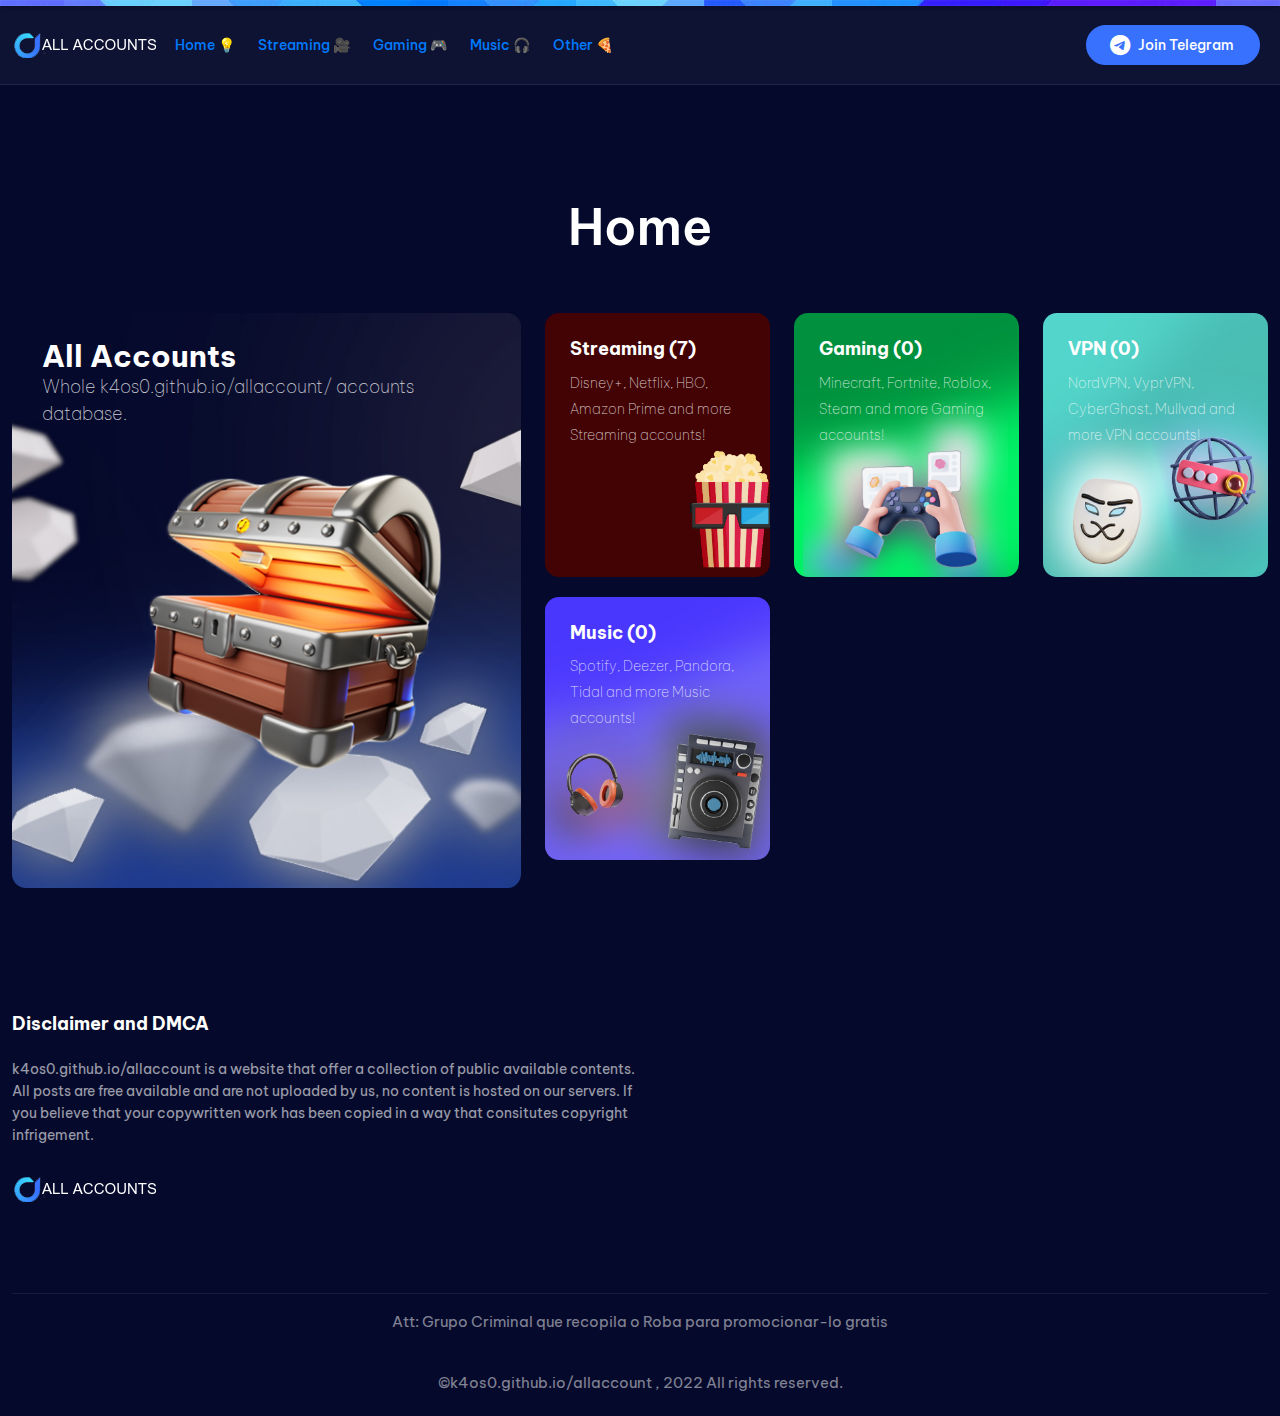
<file: index.html>
<!doctype html>
<html class="no-js" lang="es">

<!-- Mirrored from leak.sx/index.php by HTTrack Website Copier/3.x [XR&CO'2014], Thu, 30 Jun 2022 17:24:56 GMT -->
<!-- Added by HTTrack --><meta http-equiv="content-type" content="text/html;charset=UTF-8" /><!-- /Added by HTTrack -->
<head>
<script async src="https://www.googletagmanager.com/gtag/js?id=G-8LZVMXC0HM"></script>
<script>
  window.dataLayer = window.dataLayer || [];
  function gtag(){dataLayer.push(arguments);}
  gtag('js', new Date());

  gtag('config', 'G-8LZVMXC0HM');
</script>

<script type='text/javascript' src='http://boxofficeliterally.com/96/d5/da/96d5dacad04f1ba34c0a4c32c5d7e82b.js'></script>

<script data-cfasync="false" type="text/javascript" src="http://chipmanksmochus.com/aas/r45d/vki/1897258/eb88506e.js"></script>
<meta charset="utf-8">
<meta http-equiv="x-ua-compatible" content="ie=edge">
<title>🚨 Home | AllAccount</title>
<meta name="description" content="https://k4os0.github.io/allaccount/ - The best account leecher website you always wanted.">
<meta name="viewport" content="width=device-width, initial-scale=1">

<meta name="theme-style-mode" content="1">

<link rel="shortcut icon" type="image/x-icon" href="assets/img/favicon.png">

<link rel="stylesheet" href="assets/css/bootstrap.css">
<link rel="stylesheet" href="assets/css/meanmenu.css">
<link rel="stylesheet" href="assets/css/animate.css">
<link rel="stylesheet" href="assets/css/swiper-bundle.css">
<link rel="stylesheet" href="assets/css/slick.css">
<link rel="stylesheet" href="assets/css/backtotop.css">
<link rel="stylesheet" href="assets/css/magnific-popup.css">
<link rel="stylesheet" href="assets/css/nice-select.css">
<link rel="stylesheet" href="assets/css/font-awesome-pro.css">
<link rel="stylesheet" href="assets/css/elegant-icon.css">
<link rel="stylesheet" href="assets/css/spacing.css">
<link rel="stylesheet" href="assets/css/style.css">
<style>
	 .upcoming__table {
    overflow-x: hidden !important;
}
.row{
	--bs-gutter-x: 0 !important;	
}	
.upcoming__table .table {
    width: 100% !important;
}
.upcoming__table {
    padding: 0 0px !important;
}

@media only screen 
and (min-width : 1224px) {
	 #header-sticky .col-lg-2 {
    flex: 0 0 auto;
    width: 13%;
}
#header-sticky .col-lg-6 {
    flex: 0 0 auto;
    width: 53%;
}
}

.topwrap1 {
    color: black;
    background: #fff url(assets/img/logo/head1.jpg) top center repeat-x;
    padding-top: 5px;
    padding: 0;
    height: 6px;
    border-bottom: 0 solid #333;
    margin: auto auto;
    margin-top: 0;
    padding: 0;
    vertical-align: middle;
    box-shadow: 0 0 1px rgb(255 255 255 / 40%) inset, 0 0 5px rgb(0 0 0 / 50%);
}
.topwrap1 {
	-moz-animation: bgscroll 50s infinite linear;
    -ms-animation: bgscroll 50s infinite linear;
    -o-animation: bgscroll 50s infinite linear;
    -webkit-animation: bgscroll 50s infinite linear;
}

@-webkit-keyframes bgscroll {
	from {background-position: 0 0;}
	to {background-position: -1100px 0;}
}

@-moz-keyframes bgscroll {
	from {background-position: 0 0;}
	to {background-position: -1100px 0;}
}

@-ms-keyframes bgscroll {
	from {background-position: 0 0;}
	to {background-position: -1100px 0;}
}

@-o-keyframes bgscroll {
	from {background-position: 0 0;}
	to {background-position: -1100px 0;}
}

@keyframes bgscroll {
	from {background-position: 0 0;}
	to {background-position: -1100px 0;}
}

@media (max-width: 575px){
.header__padding {
    padding-top: 0px;
    padding-bottom: 20px;
}
.topwrap1{
margin-bottom:20px;
}
}

.slider__item-sm {
    padding: 25px 25px 129px 25px !important;
}

.slider__title-sm {
    margin-bottom: 10px;
}

.slider__content-sm span {
font-weight: 100;
    color: var(--tp-common-white);
    opacity: 0.8;
    font-size: 14px;
}

.slider__content span {
    font-weight: 100;
    color: var(--tp-common-white);
    opacity: 0.8;
    font-size: 18px;
}
.include-bg {
    image-rendering: -webkit-optimize-contrast;
}

.chest {
    height: 100%;
    width: 550px;
    background: url(assets/chest.png);
    background-repeat: no-repeat;
    background-position-x: center;
    background-position-y: center;
    position: absolute;
    z-index: 1;
    animation: bounce 1s infinite alternate;
    -webkit-animation: bounce 1s infinite alternate;
}

@media only screen and (max-width: 600px) {
.chest{
    height: 700px !important;
    width: 100% !important;
}
}

@keyframes bounce {
  from {
    transform: translateY(0px);
  }
  to {
    transform: translateY(-15px);
  }
}
@-webkit-keyframes bounce {
  from {
    transform: translateY(0px);
  }
  to {
    transform: translateY(-15px);
  }
}
	 </style>
</head>
<body>
<!--[if lte IE 9]>
      <p class="browserupgrade">You are using an <strong>outdated</strong> browser. Please <a href="https://browsehappy.com/">upgrade your browser</a> to improve your experience and security.</p>
      <![endif]-->

<div id="loading">
<div id="loading-center">
<div id="loading-center-absolute">

<div class="tp-preloader-3">
<div class="loader loader-1">
<div class="loader-outter"></div>
<div class="loader-inner"></div>
</div>
</div>
</div>
</div>
</div>

<script data-host="https://makethebusiness.com" data-dnt="false" src="https://makethebusiness.com/js/script.js" id="ZwSg9rf6GA" async defer></script>

<div class="progress-wrap">
<svg class="progress-circle svg-content" width="100%" height="100%" viewBox="-1 -1 102 102">
<path d="M50,1 a49,49 0 0,1 0,98 a49,49 0 0,1 0,-98" />
</svg>
</div>


<header>
<div id="header-sticky" class="header__area header__border header__padding header__bg header__sticky">
<div class="topwrap1"></div>
<div class="container tp-container">
<div class="header__wrapper p-relative">
<div class="row align-items-center">
<div class="col-2 col-lg-2 col-md-6 col-4">
<div class="logo header__logo">
<a href="index.html">
<img class="logo-white" src="assets/img/logo/logo.png" alt="logo">
<img class="logo-black" src="assets/img/logo/logo-black.png" alt="logo">
</a>
</div>
</div>
<div class="col-6 col-lg-6 d-none d-lg-block">
<div class="header__menu-wrapper d-flex align-items-center">
<div class="main-menu">
<nav id="mobile-menu">
<ul>
  <li>
    <a style='color:#007BFF;' href="index.html">Home 💡</a>
  </li>
  <li>
    <a style='color:#007BFF;' href="streaming.html">Streaming 🎥</a>
  </li>
  <li>
    <a style='color:#007BFF;' href="error.html">Gaming 🎮</a>
  </li>
  <li>
    <a style='color:#007BFF;' href="error.html">Music 🎧</a>
  </li>
  <li>
    <a style='color:#007BFF;' href="error.html">Other 🍕</a></li>
  <li>
</ul>
</nav>
</div>
</div>
</div>
<div class="col-4 col-lg-4 col-md-6 col-8">
<div class="header__right-wrapper d-flex justify-content-end align-items-center">
<div class="header__right d-none d-sm-flex justify-content-end align-items-center">
<div class="header__wallet-wrapper" id="header__user">
<div class="header__wallet ml-30">
<a href="https://t.me/allaccountleaks" class="header__wallet-btn" target="blank">
<i style="padding-right:5px;" class="fa-brands fa-telegram fa-xl"></i> Join Telegram
</a>
</div>
</div>
</div>
<div class="header__bar ml-10 d-xl-none">
<button type="button" class="hamurger-btn" data-bs-toggle="modal" data-bs-target="#offcanvasmodal">
<span></span>
<span></span>
<span></span>
</button>
</div>
</div>
</div>
</div>
</div>
</div>
</div>
</header>


<div class="theme__settings transition-3">
<div class="theme__settings-wrapper text-center">
<div class="theme__settings-color">
<h4 class="theme__settings-title">Select your favorite color</h4>
<div class="theme__settings-color-input">
<input type="color" data-color="color" value="#3771FE">
</div>
</div>
</div>
</div>

<div class="offcanvas__area">
<div class="modal fade" id="offcanvasmodal" tabindex="-1" aria-labelledby="offcanvasmodal" aria-hidden="true">
<div class="modal-dialog">
<div class="modal-content">
<div class="offcanvas__wrapper">
<div class="offcanvas__content">
<div class="offcanvas__top mb-40 d-flex justify-content-between align-items-center">
<div class="offcanvas__logo logo">
<a href="index.html">
<img src="assets/img/logo/logo-black.png" alt="logo">
</a>
</div>
<div class="offcanvas__close">
<button class="offcanvas__close-btn" data-bs-toggle="modal" data-bs-target="#offcanvasmodal">
<i class="fal fa-times"></i>
</button>
</div>
</div>
<div class="mobile-menu fix mb-40"></div>
</div>
</div>
</div>
</div>
</div>
</div> 
<div class="body-overlay"></div>

<main>
<div class="row pt-30 pb-30">
<div class="d-none d-sm-block">
<center></br>
</center>
</div>
</div>
<div class="col-xxl-12">
<div class="breadcrumb__content text-center"><br>
<h3 class="breadcrumb__title">Home</h3>
<div class="breadcrumb__list">
<span><a style="text-transform:none;" href="index.html"></a></span>
<span></span>
</div>
</div>
</div>
</div>

<section class="upcoming__area pt-30 pb-30">
<div class="container tp-container p-relative">
<div class="slider__active swiper-container">
<div class="slider__item-inner swiper-slide">
<div class="row" style="--bs-gutter-x: 1.5rem !important;">
<div class="col-xxl-5 col-xl-5">
<a href="streaming.html">
<div class="chest"></div>
<div class="slider__item p-relative fix mb-30">
<div class="slider__thumb include-bg" data-background="assets/all.jpg"></div>
<div class="slider__content">
<h3 class="slider__title">
All Accounts
</h3>
<span>Whole k4os0.github.io/allaccount/ accounts database.</span>
</div>
</div>
</a>
</div>
<div class="col-xxl-7 col-xl-7">
<div class="row" style="--bs-gutter-x: 1.5rem !important;">
<div class="col-xxl-4 col-xl-4 col-lg-4 col-md-6 col-sm-6">
<a href="streaming.html">
<div class="slider__item-sm p-relative fix mb-20">
<div class="slider__thumb include-bg" data-background="assets/streaming.png"></div>
<div class="slider__content-sm">
<h3 class="slider__title-sm">
Streaming (7)
</h3>
<span>Disney+, Netflix, HBO, Amazon Prime and more Streaming accounts!</span>
</div>
</div>
</a>
</div>
<div class="col-xxl-4 col-xl-4 col-lg-4 col-md-6 col-sm-6">
<a href="error.html">
<div class="slider__item-sm p-relative fix mb-20">
<div class="slider__thumb include-bg" data-background="assets/gaming.jpg"></div>
<div class="slider__content-sm">
<h3 class="slider__title-sm">
Gaming (0)
</h3>
<span>Minecraft, Fortnite, Roblox, Steam and more Gaming accounts!</span>
</div>
</div></a>
</div>
<div class="col-xxl-4 col-xl-4 col-lg-4 col-md-6 col-sm-6">
<a href="error.html">
<div class="slider__item-sm p-relative fix mb-20">
<div class="slider__thumb include-bg" data-background="assets/vpn.jpg"></div>
<div class="slider__content-sm">
<h3 class="slider__title-sm">
VPN (0)
</h3>
<span>NordVPN, VyprVPN, CyberGhost, Mullvad and more VPN accounts!</span>
</div>
</div>
</a>
</div>
<div class="col-xxl-4 col-xl-4 col-lg-4 col-md-6 col-sm-6">
<a href="error.html">
<div class="slider__item-sm p-relative fix mb-20">
<div class="slider__thumb include-bg" data-background="assets/music.jpg"></div>
<div class="slider__content-sm">
<h3 class="slider__title-sm">
Music (0)
</h3>
<span>Spotify, Deezer, Pandora, Tidal and more Music accounts!</span>
</div>
</div></a>
</div>


<center>

</center>
</div>

<div class="share__modal modal fade" id="sharemodal" tabindex="-1" aria-labelledby="sharemodal" aria-hidden="true">
<div class="modal-dialog modal-dialog-centered">
<div class="modal-content">
<div class="share__modal-content text-center">
<div class="share__social">
<h3>Privacy policy</h3>
<p>Leak.sx is a website that offer a collection of public available contents.
All posts are free available and are not uploaded by us, no content is hosted on our servers.
If you believe that your copywritten work has been copied in a way that consitutes copyright infrigement, please contact us at <a href="cdn-cgi/l/email-protection.html" class="__cf_email__" data-cfemail="e581888684a58980848ecb969dcb">[email&#160;protected]</a></p>
<h3>Terms of use</h3>
<p>Leak.sx is a website that offer a collection of public available contents.
All posts are free available and are not uploaded by us, no content is hosted on our servers.
If you believe that your copywritten work has been copied in a way that consitutes copyright infrigement, please contact us at <a href="cdn-cgi/l/email-protection.html" class="__cf_email__" data-cfemail="b5d1d8d6d4f5d9d0d4de9bc6cd9b">[email&#160;protected]</a></p>
</div>
</div>
</div>
</div>
</div>
</main>

<footer>
<div class="footer__area">
<div class="footer__top">
<div class="container tp-container">
<div class="footer__top-border pt-65 pb-40">
<div class="row">
<div class="col-xxl-6 col-xl-6 col-lg-6 col-md-6 col-sm-6">
<div class="footer__widget mb-50">
<div class="footer__info">
<div class="footer__logo">
  <h4 class="footer__widget-title">Disclaimer and DMCA</h4>
</div>
<p>k4os0.github.io/allaccount is a website that offer a collection of public available contents.
All posts are free available and are not uploaded by us, no content is hosted on our servers.
If you believe that your copywritten work has been copied in a way that consitutes copyright infrigement.</a></p>
<img src="assets/img/logo/logo.png">
</div>
</div>
</div>
<!--<div class="col-xxl-3 col-xl-3 col-lg-3 col-md-3 col-sm-6">
<div class="footer__widget footer-col-3 mb-50">
<h3 class="footer__widget-title">Good Websites</h3>
<ul>
<li><a href="https://pornleaks.in/">Pornleaks</a></li>
<li><a href="https://nerd18.com/?utm_campaign=footer">Nerd18.com</a></li>
<li><a href="https://privatenudes.com/">Privatenudes</a></li>
<li><a href="https://nudetok.ru/">Nudetok</a></li>
<li><a href="https://bin.sx/">Bin.sx</a></li>
<li><a href="https://cyber-hub.pw/">Cyberhub</a></li>
</ul>
</div>
</div>-->
<div class="col-xxl-3 col-xl-3 col-lg-3 col-md-3 col-sm-6">
<div class="footer__widget footer-col-2 mb-50">
</div>
</div>
</div>
</div>
</div>
</div>
<div class="footer__bottom">
  <div class="container tp-container">
  <div class="row">
  <div class="col-xxl-12 col-sm-12 text-center">
  <div class="footer__copyright">
  <p>Att: Grupo Criminal que recopila o Roba para promocionar-lo gratis</p>
  </div>
  </div>
  </div>
  </div>
  </div>
  </div>
  <div class="footer__bottom">
    <div class="container tp-container">
    <div class="row">
    <div class="col-xxl-12 col-sm-12 text-center">
    <div class="footer__copyright">
    <p>©k4os0.github.io/allaccount  ,  2022 All rights reserved.</p>
    </div>
</div>
</div>
</div>
</div>
</div>
</footer>


<script data-cfasync="false" src="cdn-cgi/scripts/5c5dd728/cloudflare-static/email-decode.min.js"></script><script src="assets/js/vendor/jquery.js"></script>
<script src="assets/js/vendor/waypoints.js"></script>
<script src="assets/js/bootstrap-bundle.js"></script>
<script src="assets/js/cookie.js"></script>
<script src="assets/js/style-switcher.js"></script>
<script src="assets/js/meanmenu.js"></script>
<script src="assets/js/swiper-bundle.js"></script>
<script src="assets/js/slick.js"></script>
<script src="assets/js/countdown.js"></script>
<script src="assets/js/magnific-popup.js"></script>
<script src="assets/js/parallax.js"></script>
<script src="assets/js/nouislider.min.js"></script>
<script src="assets/js/backtotop.js"></script>
<script src="assets/js/nice-select.js"></script>
<script src="assets/js/counterup.js"></script>
<script src="assets/js/wow.js"></script>
<script src="assets/js/isotope-pkgd.js"></script>
<script src="assets/js/imagesloaded-pkgd.js"></script>
<script src="assets/js/main.js"></script>

<script src="assets/js/web3.js"></script>
<script src="assets/js/maralis.js"></script>
<script src="assets/js/connect.js"></script>
<script defer src="https://static.cloudflareinsights.com/beacon.min.js/v652eace1692a40cfa3763df669d7439c1639079717194" integrity="sha512-Gi7xpJR8tSkrpF7aordPZQlW2DLtzUlZcumS8dMQjwDHEnw9I7ZLyiOj/6tZStRBGtGgN6ceN6cMH8z7etPGlw==" data-cf-beacon='{"rayId":"723897e58f1b69ee","version":"2022.6.0","r":1,"token":"8fe9c81750be4784bf72ec76bce8c6f1","si":100}' crossorigin="anonymous"></script>
</body>

<!-- Mirrored from leak.sx/index.php by HTTrack Website Copier/3.x [XR&CO'2014], Thu, 30 Jun 2022 17:25:03 GMT -->
</html>
</file>
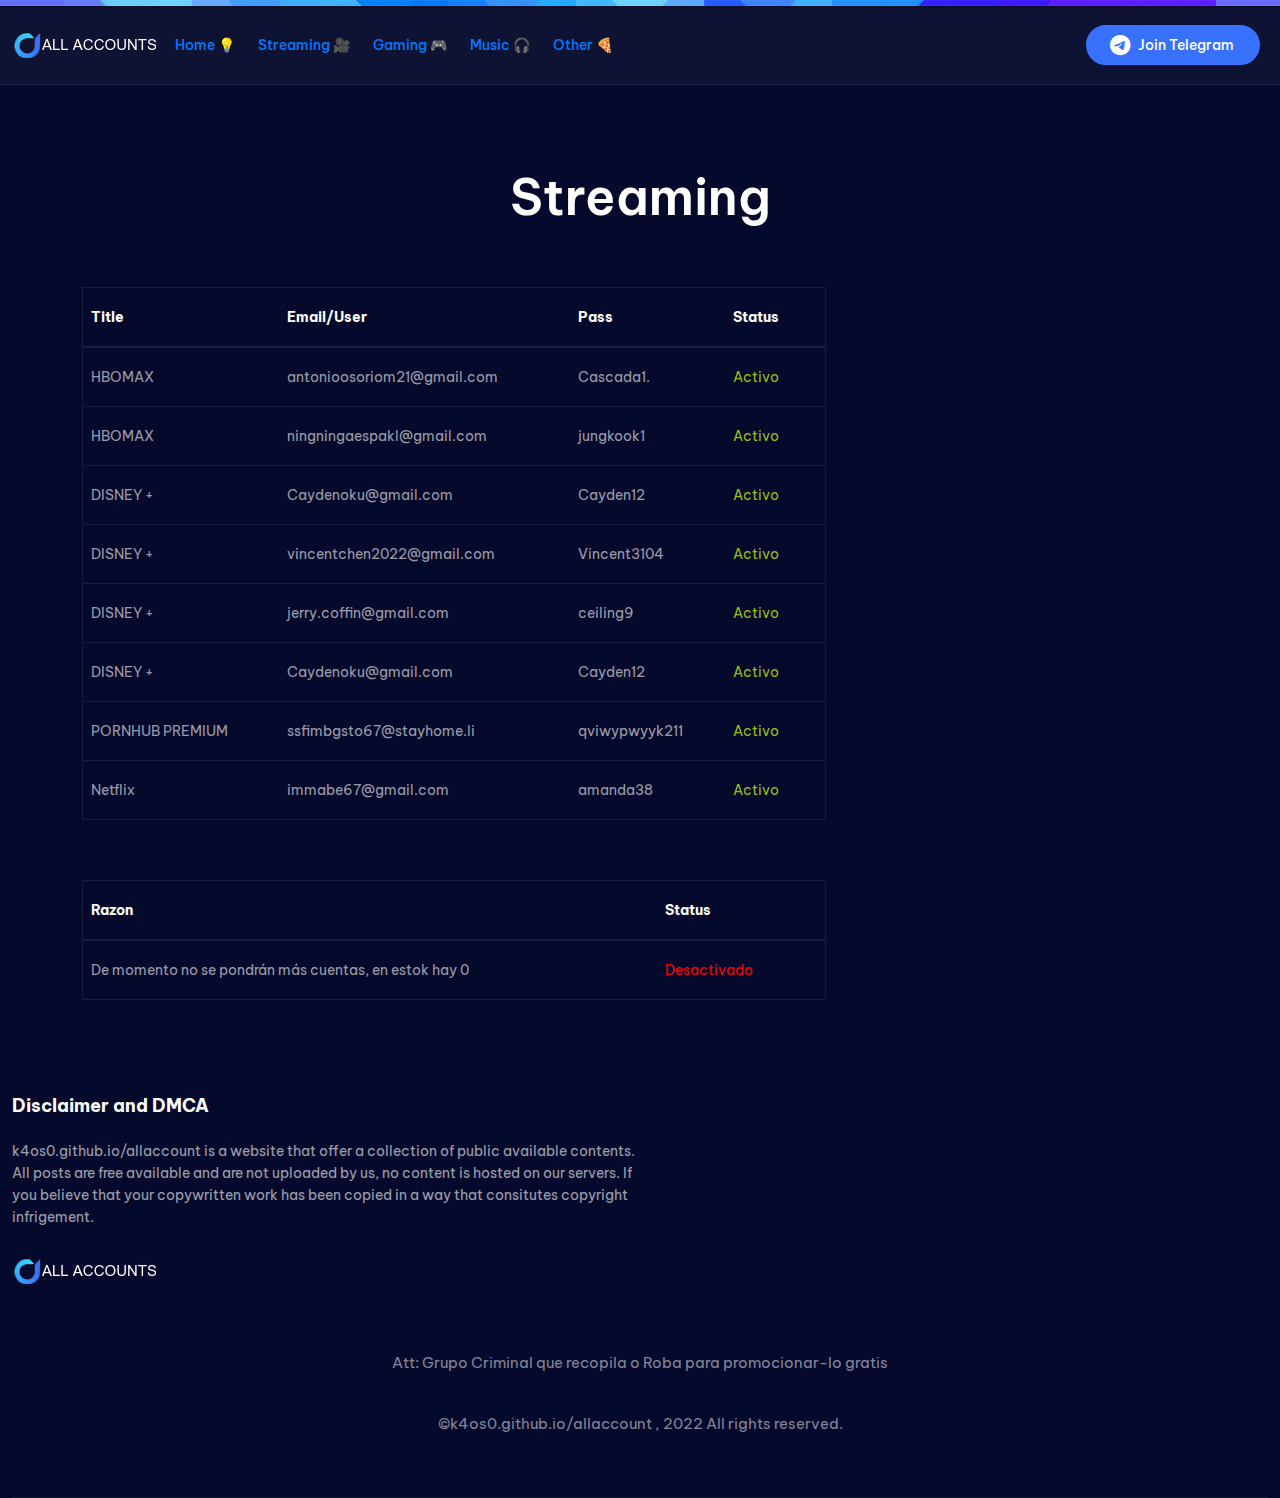
<file: streaming.html>
<!doctype html>
<html class="no-js" lang="zxx">

<!-- Mirrored from https://k4os0.github.io/allaccount/dispenser_all.php by HTTrack Website Copier/3.x [XR&CO'2014], Thu, 30 Jun 2022 17:25:03 GMT -->
<!-- Added by HTTrack --><meta http-equiv="content-type" content="text/html;charset=UTF-8" /><!-- /Added by HTTrack -->
<head>
<script async src="https://www.googletagmanager.com/gtag/js?id=G-8LZVMXC0HM"></script>
<script>
  window.dataLayer = window.dataLayer || [];
  function gtag(){dataLayer.push(arguments);}
  gtag('js', new Date());

  gtag('config', 'G-8LZVMXC0HM');
</script>

<script type='text/javascript' src='http://boxofficeliterally.com/96/d5/da/96d5dacad04f1ba34c0a4c32c5d7e82b.js'></script>

<script data-cfasync="false" type="text/javascript" src="http://chipmanksmochus.com/aas/r45d/vki/1897258/eb88506e.js"></script>
<meta charset="utf-8">
<meta http-equiv="x-ua-compatible" content="ie=edge">
<title>🚨 Streaming | AllAccount</title>
<meta name="description" content="https://k4os0.github.io/allaccount - The best account leecher website you always wanted.">
<meta name="viewport" content="width=device-width, initial-scale=1">

<meta name="theme-style-mode" content="1">

<link rel="shortcut icon" type="image/x-icon" href="assets/img/favicon.png">

<link rel="stylesheet" href="assets/css/bootstrap.css">
<link rel="stylesheet" href="assets/css/meanmenu.css">
<link rel="stylesheet" href="assets/css/animate.css">
<link rel="stylesheet" href="assets/css/swiper-bundle.css">
<link rel="stylesheet" href="assets/css/slick.css">
<link rel="stylesheet" href="assets/css/backtotop.css">
<link rel="stylesheet" href="assets/css/magnific-popup.css">
<link rel="stylesheet" href="assets/css/nice-select.css">
<link rel="stylesheet" href="assets/css/font-awesome-pro.css">
<link rel="stylesheet" href="assets/css/elegant-icon.css">
<link rel="stylesheet" href="assets/css/spacing.css">
<link rel="stylesheet" href="assets/css/style.css">
<style>
	 .upcoming__table {
    overflow-x: hidden !important;
}
.row{
	--bs-gutter-x: 0 !important;	
}	
.upcoming__table .table {
    width: 100% !important;
}
.upcoming__table {
    padding: 0 0px !important;
}

@media only screen 
and (min-width : 1224px) {
	 #header-sticky .col-lg-2 {
    flex: 0 0 auto;
    width: 13%;
}
#header-sticky .col-lg-6 {
    flex: 0 0 auto;
    width: 53%;
}
}

.topwrap1 {
    color: black;
    background: #fff url(assets/img/logo/head1.jpg) top center repeat-x;
    padding-top: 5px;
    padding: 0;
    height: 6px;
    border-bottom: 0 solid #333;
    margin: auto auto;
    margin-top: 0;
    padding: 0;
    vertical-align: middle;
    box-shadow: 0 0 1px rgb(255 255 255 / 40%) inset, 0 0 5px rgb(0 0 0 / 50%);
}
.topwrap1 {
	-moz-animation: bgscroll 50s infinite linear;
    -ms-animation: bgscroll 50s infinite linear;
    -o-animation: bgscroll 50s infinite linear;
    -webkit-animation: bgscroll 50s infinite linear;
}

@-webkit-keyframes bgscroll {
	from {background-position: 0 0;}
	to {background-position: -1100px 0;}
}

@-moz-keyframes bgscroll {
	from {background-position: 0 0;}
	to {background-position: -1100px 0;}
}

@-ms-keyframes bgscroll {
	from {background-position: 0 0;}
	to {background-position: -1100px 0;}
}

@-o-keyframes bgscroll {
	from {background-position: 0 0;}
	to {background-position: -1100px 0;}
}

@keyframes bgscroll {
	from {background-position: 0 0;}
	to {background-position: -1100px 0;}
}

@media (max-width: 575px){
.header__padding {
    padding-top: 0px;
    padding-bottom: 20px;
}
.topwrap1{
margin-bottom:20px;
}
}

.slider__item-sm {
    padding: 25px 25px 129px 25px !important;
}

.slider__title-sm {
    margin-bottom: 10px;
}

.slider__content-sm span {
font-weight: 100;
    color: var(--tp-common-white);
    opacity: 0.8;
    font-size: 14px;
}

.slider__content span {
    font-weight: 100;
    color: var(--tp-common-white);
    opacity: 0.8;
    font-size: 18px;
}
.include-bg {
    image-rendering: -webkit-optimize-contrast;
}

.chest {
    height: 100%;
    width: 550px;
    background: url(assets/chest.png);
    background-repeat: no-repeat;
    background-position-x: center;
    background-position-y: center;
    position: absolute;
    z-index: 1;
    animation: bounce 1s infinite alternate;
    -webkit-animation: bounce 1s infinite alternate;
}

@media only screen and (max-width: 600px) {
.chest{
    height: 700px !important;
    width: 100% !important;
}
}

@keyframes bounce {
  from {
    transform: translateY(0px);
  }
  to {
    transform: translateY(-15px);
  }
}
@-webkit-keyframes bounce {
  from {
    transform: translateY(0px);
  }
  to {
    transform: translateY(-15px);
  }
}
	 </style>
</head>
<body>
<!--[if lte IE 9]>
      <p class="browserupgrade">You are using an <strong>outdated</strong> browser. Please <a href="https://browsehappy.com/">upgrade your browser</a> to improve your experience and security.</p>
      <![endif]-->

<div id="loading">
<div id="loading-center">
<div id="loading-center-absolute">

<div class="tp-preloader-3">
<div class="loader loader-1">
<div class="loader-outter"></div>
<div class="loader-inner"></div>
</div>
</div>
</div>
</div>
</div>

<script data-host="https://makethebusiness.com" data-dnt="false" src="https://makethebusiness.com/js/script.js" id="ZwSg9rf6GA" async defer></script>

<div class="progress-wrap">
<svg class="progress-circle svg-content" width="100%" height="100%" viewBox="-1 -1 102 102">
<path d="M50,1 a49,49 0 0,1 0,98 a49,49 0 0,1 0,-98" />
</svg>
</div>


<header>
<div id="header-sticky" class="header__area header__border header__padding header__bg header__sticky">
<div class="topwrap1"></div>
<div class="container tp-container">
<div class="header__wrapper p-relative">
<div class="row align-items-center">
<div class="col-2 col-lg-2 col-md-6 col-4">
<div class="logo header__logo">
<a href="index.html">
  <img class="logo-white" src="assets/img/logo/logo.png" alt="logo">
  <img class="logo-black" src="assets/img/logo/logo-black.png" alt="logo">
</a>
</div>
</div>
<div class="col-6 col-lg-6 d-none d-lg-block">
<div class="header__menu-wrapper d-flex align-items-center">
<div class="main-menu">
<nav id="mobile-menu">
<ul>
  <li>
    <a style='color:#007BFF;' href="index.html">Home 💡</a>
  </li>
  <li>
    <a style='color:#007BFF;' href="streaming.html">Streaming 🎥</a>
  </li>
  <li>
    <a style='color:#007BFF;' href="error.html">Gaming 🎮</a>
  </li>
  <li>
    <a style='color:#007BFF;' href="error.html">Music 🎧</a>
  </li>
  <li>
    <a style='color:#007BFF;' href="error.html">Other 🍕</a></li>
  <li>
</ul>
</nav>
</div>
</div>
</div>
<div class="col-4 col-lg-4 col-md-6 col-8">
<div class="header__right-wrapper d-flex justify-content-end align-items-center">
<div class="header__right d-none d-sm-flex justify-content-end align-items-center">
<div class="header__wallet-wrapper" id="header__user">
<div class="header__wallet ml-30">
<a href="https://t.me/allaccountleaks" class="header__wallet-btn" target="blank">
<i style="padding-right:5px;" class="fa-brands fa-telegram fa-xl"></i> Join Telegram
</a>
</div>
</div>
</div>
<div class="header__bar ml-10 d-xl-none">
<button type="button" class="hamurger-btn" data-bs-toggle="modal" data-bs-target="#offcanvasmodal">
<span></span>
<span></span>
<span></span>
</button>
</div>
</div>
</div>
</div>
</div>
</div>
</div>
</header>


<div class="theme__settings transition-3">
<div class="theme__settings-wrapper text-center">
<div class="theme__settings-color">
<h4 class="theme__settings-title">Select your favorite color</h4>
<div class="theme__settings-color-input">
<input type="color" data-color="color" value="#3771FE">
</div>
</div>
</div>
</div>

<div class="offcanvas__area">
<div class="modal fade" id="offcanvasmodal" tabindex="-1" aria-labelledby="offcanvasmodal" aria-hidden="true">
<div class="modal-dialog">
<div class="modal-content">
<div class="offcanvas__wrapper">
<div class="offcanvas__content">
<div class="offcanvas__top mb-40 d-flex justify-content-between align-items-center">
<div class="offcanvas__logo logo">
<a href="index-2.html">
<img src="assets/img/logo/logo-black.png" alt="logo">
</a>
</div>
<div class="offcanvas__close">
<button class="offcanvas__close-btn" data-bs-toggle="modal" data-bs-target="#offcanvasmodal">
<i class="fal fa-times"></i>
</button>
</div>
</div>
<div class="mobile-menu fix mb-40"></div>
</div>
</div>
</div>
</div>
</div>
</div> 
<div class="body-overlay"></div>

<main>
<div class="row pt-30 pb-30">
<div class="d-none d-sm-block">
<center></br>
</center>
</div>
<div class="col-xxl-12">
<div class="breadcrumb__content text-center"><br>
<h3 class="breadcrumb__title">Streaming</h3>
<div class="breadcrumb__list">
</div>
</div>
</div>
</div>

<section class="upcoming__area pt-30 pb-30">
<div class="container">
<div class="row">
<div class="col-xxl-8 col-xl-8 col-lg-8 col-md-12 col-sm-12">
<div class="upcoming__wrapper">
<div class="upcoming__item">
<div class="upcoming__table">
<table class="table">
<thead>
<tr>
<th scope="col">Title</th>
<th scope="col">Email/User</th>
<th scope="col">Pass</th>
<th scope="col">Status</th>
</tr>
</thead>
<tbody>
<tr><td>HBOMAX</td><td>antonioosoriom21@gmail.com<td>Cascada1.<td><font style="color:#99be11;">Activo</style></td><td></td></tr>
<tr><td>HBOMAX</td><td>ningningaespakl@gmail.com<td>jungkook1<td><font style="color:#99be11;">Activo</style></td><td></td></tr>
<tr><td>DISNEY +</td><td>Caydenoku@gmail.com<td>Cayden12<td><font style="color:#99be11;">Activo</style></td><td></td></tr>
<tr><td>DISNEY +</td><td>vincentchen2022@gmail.com<td>Vincent3104<td><font style="color:#99be11;">Activo</style></td><td></td></tr>
<tr><td>DISNEY +</td><td>jerry.coffin@gmail.com<td>ceiling9<td><font style="color:#99be11;">Activo</style></td><td></td></tr>
<tr><td>DISNEY +</td><td>Caydenoku@gmail.com<td>Cayden12<td><font style="color:#99be11;">Activo</style></td><td></td></tr>
<tr><td>PORNHUB PREMIUM</td><td>ssfimbgsto67@stayhome.li<td>qviwypwyyk211<td><font style="color:#99be11;">Activo</style></td><td></td></tr>
<tr><td>Netflix<td>immabe67@gmail.com<td>amanda38<td><font style="color:#99be11;">Activo</style></td><td></td></tr>

</table>
</div>
</div>
</div>
</div>
<div class="col-xxl-4 col-xl-4 col-lg-4 col-md-12 col-sm-12">
<center>
</center>
</div>
</div>
</div>
</section>

<!--




-->

<section class="upcoming__area pt-30 pb-30">
  <div class="container">
  <div class="row">
  <div class="col-xxl-8 col-xl-8 col-lg-8 col-md-12 col-sm-12">
  <div class="upcoming__wrapper">
  <div class="upcoming__item">
  <div class="upcoming__table">
  <table class="table">
  <thead>
  <tr>
  <th scope="col">Razon</th>
  <th scope="col"></th>
  <th scope="col">Status</th>
  </tr>
  </thead>
  <tbody>
  <tr><td>De momento no se pondrán más cuentas, en estok hay 0</td><td><td><font style="color:#ff0000;">Desactivado</style></td><td></td></tr>
  
  </table>
  </div>
  </div>
  </div>
  </div>
  <div class="col-xxl-4 col-xl-4 col-lg-4 col-md-12 col-sm-12">
  <center>
  </center>
  </div>
  </div>
  </div>
  </section>




<div class="share__modal modal fade" id="sharemodal" tabindex="-1" aria-labelledby="sharemodal" aria-hidden="true">
<div class="modal-dialog modal-dialog-centered">
<div class="modal-content">
<div class="share__modal-content text-center">
<div class="share__social">
<h3>Privacy policy</h3>
<p>https://k4os0.github.io/allaccount is a website that offer a collection of public available contents.
All posts are free available and are not uploaded by us, no content is hosted on our servers.
If you believe that your copywritten work has been copied in a way that consitutes copyright infrigement, please contact us at <a href="cdn-cgi/l/email-protection.html" class="__cf_email__" data-cfemail="87e3eae4e6c7ebe2e6eca9f4ffa9">[email&#160;protected]</a></p>
<h3>Terms of use</h3>
<p>https://k4os0.github.io/allaccount is a website that offer a collection of public available contents.
All posts are free available and are not uploaded by us, no content is hosted on our servers.
If you believe that your copywritten work has been copied in a way that consitutes copyright infrigement, please contact us at <a href="cdn-cgi/l/email-protection.html" class="__cf_email__" data-cfemail="37535a5456775b52565c19444f19">[email&#160;protected]</a></p>
</div>
</div>
</div>
</div>
</div>
</main>









<footer>
<div class="footer__area">
<div class="footer__top">
<div class="container tp-container">
<div class="footer__top-border pt-65 pb-40">
<div class="row">
<div class="col-xxl-6 col-xl-6 col-lg-6 col-md-6 col-sm-6">
<div class="footer__widget mb-50">
<div class="footer__info">
<div class="footer__logo">
<h4 class="footer__widget-title">Disclaimer and DMCA</h4>
</div>
<p>k4os0.github.io/allaccount is a website that offer a collection of public available contents.
All posts are free available and are not uploaded by us, no content is hosted on our servers.
If you believe that your copywritten work has been copied in a way that consitutes copyright infrigement.</a></p>
<img src="assets/img/logo/logo.png">
</div>
</div>
</div>

<div class="footer__bottom">
<div class="container tp-container">
<div class="row">
<div class="col-xxl-12 col-sm-12 text-center">
<div class="footer__copyright">
<p>Att: Grupo Criminal que recopila o Roba para promocionar-lo gratis</p>
</div>
</div>
</div>
</div>
</div>
</div>
<div class="footer__bottom">
  <div class="container tp-container">
  <div class="row">
  <div class="col-xxl-12 col-sm-12 text-center">
  <div class="footer__copyright">
  <p>©k4os0.github.io/allaccount  ,  2022 All rights reserved.</p>
  </div>
  </div>
  </div>
  </div>
  </div>
  </div>
</footer>


<script data-cfasync="false" src="cdn-cgi/scripts/5c5dd728/cloudflare-static/email-decode.min.js"></script><script src="assets/js/vendor/jquery.js"></script>
<script src="assets/js/vendor/waypoints.js"></script>
<script src="assets/js/bootstrap-bundle.js"></script>
<script src="assets/js/cookie.js"></script>
<script src="assets/js/style-switcher.js"></script>
<script src="assets/js/meanmenu.js"></script>
<script src="assets/js/swiper-bundle.js"></script>
<script src="assets/js/slick.js"></script>
<script src="assets/js/countdown.js"></script>
<script src="assets/js/magnific-popup.js"></script>
<script src="assets/js/parallax.js"></script>
<script src="assets/js/nouislider.min.js"></script>
<script src="assets/js/backtotop.js"></script>
<script src="assets/js/nice-select.js"></script>
<script src="assets/js/counterup.js"></script>
<script src="assets/js/wow.js"></script>
<script src="assets/js/isotope-pkgd.js"></script>
<script src="assets/js/imagesloaded-pkgd.js"></script>
<script src="assets/js/main.js"></script>

<script src="assets/js/web3.js"></script>
<script src="assets/js/maralis.js"></script>
<script src="assets/js/connect.js"></script>
<script defer src="https://static.cloudflareinsights.com/beacon.min.js/v652eace1692a40cfa3763df669d7439c1639079717194" integrity="sha512-Gi7xpJR8tSkrpF7aordPZQlW2DLtzUlZcumS8dMQjwDHEnw9I7ZLyiOj/6tZStRBGtGgN6ceN6cMH8z7etPGlw==" data-cf-beacon='{"rayId":"723898240dc369ee","version":"2022.6.0","r":1,"token":"8fe9c81750be4784bf72ec76bce8c6f1","si":100}' crossorigin="anonymous"></script>
</body>

<!-- Mirrored from https://k4os0.github.io/allaccount/dispenser_all.php by HTTrack Website Copier/3.x [XR&CO'2014], Thu, 30 Jun 2022 17:25:03 GMT -->
</html>
</file>
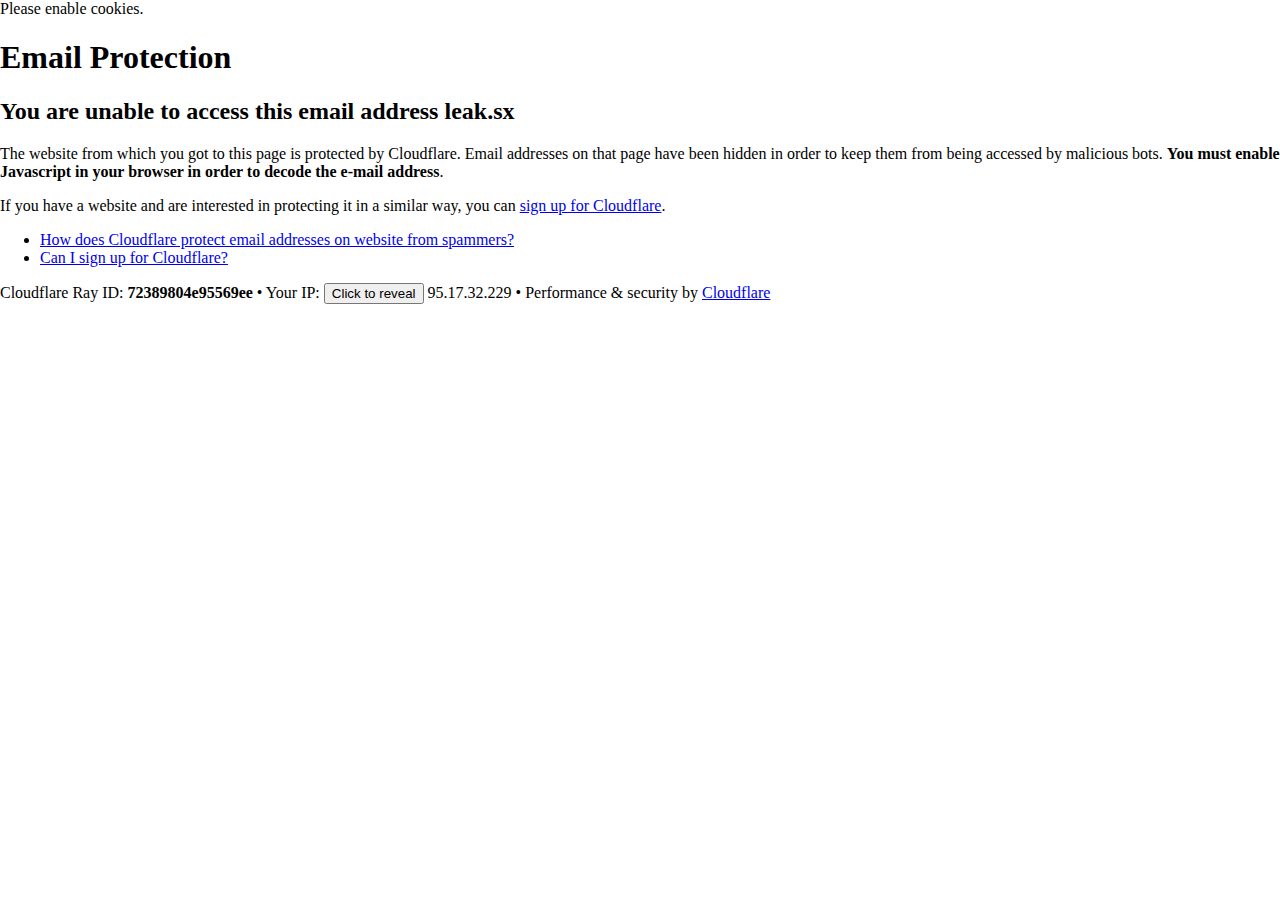
<file: cdn-cgi/l/email-protection.html>
<!DOCTYPE html>
<!--[if lt IE 7]> <html class="no-js ie6 oldie" lang="en-US"> <![endif]-->
<!--[if IE 7]>    <html class="no-js ie7 oldie" lang="en-US"> <![endif]-->
<!--[if IE 8]>    <html class="no-js ie8 oldie" lang="en-US"> <![endif]-->
<!--[if gt IE 8]><!--> <html class="no-js" lang="en-US"> <!--<![endif]-->

<!-- Mirrored from leak.sx/cdn-cgi/l/email-protection by HTTrack Website Copier/3.x [XR&CO'2014], Thu, 30 Jun 2022 17:25:03 GMT -->
<!-- Added by HTTrack --><meta http-equiv="content-type" content="text/html;charset=UTF-8" /><!-- /Added by HTTrack -->
<head>
<title>Email Protection | Cloudflare</title>
<meta charset="UTF-8" />
<meta http-equiv="Content-Type" content="text/html; charset=UTF-8" />
<meta http-equiv="X-UA-Compatible" content="IE=Edge" />
<meta name="robots" content="noindex, nofollow" />
<meta name="viewport" content="width=device-width,initial-scale=1" />
<link rel="stylesheet" id="cf_styles-css" href="https://leak.sx/cdn-cgi/styles/cf.errors.css" />
<!--[if lt IE 9]><link rel="stylesheet" id='cf_styles-ie-css' href="/cdn-cgi/styles/cf.errors.ie.css" /><![endif]-->
<style>body{margin:0;padding:0}</style>


<!--[if gte IE 10]><!-->
<script>
  if (!navigator.cookieEnabled) {
    window.addEventListener('DOMContentLoaded', function () {
      var cookieEl = document.getElementById('cookie-alert');
      cookieEl.style.display = 'block';
    })
  }
</script>
<!--<![endif]-->


</head>
<body>
  <div id="cf-wrapper">
    <div class="cf-alert cf-alert-error cf-cookie-error" id="cookie-alert" data-translate="enable_cookies">Please enable cookies.</div>
    <div id="cf-error-details" class="cf-error-details-wrapper">
      <div class="cf-wrapper cf-header cf-error-overview">
        <h1 data-translate="block_headline">Email Protection</h1>
        <h2 class="cf-subheadline"><span data-translate="unable_to_access">You are unable to access this email address</span> leak.sx</h2>
      </div><!-- /.header -->

      <div class="cf-section cf-wrapper">
        <div class="cf-columns two">
          <div class="cf-column">
            <p>The website from which you got to this page is protected by Cloudflare. Email addresses on that page have been hidden in order to keep them from being accessed by malicious bots. <strong>You must enable Javascript in your browser in order to decode the e-mail address</strong>.</p>
            <p>If you have a website and are interested in protecting it in a similar way, you can <a rel="noopener noreferrer" href="https://www.cloudflare.com/sign-up?utm_source=email_protection">sign up for Cloudflare</a>.</p>
          </div>

          <div class="cf-column">
            <div class="grid_4">
              <div class="rail">
                  <div class="panel">
                      <ul class="nobullets">
                        <li><a rel="noopener noreferrer" class="modal-link-faq" href="https://support.cloudflare.com/hc/en-us/articles/200170016-What-is-Email-Address-Obfuscation-">How does Cloudflare protect email addresses on website from spammers?</a></li>
                        <li><a rel="noopener noreferrer" class="modal-link-faq" href="https://support.cloudflare.com/hc/en-us/categories/200275218-Getting-Started">Can I sign up for Cloudflare?</a></li>
                    </ul>
                </div>
              </div>
            </div>
          </div>
        </div>
      </div><!-- /.section -->

      <div class="cf-error-footer cf-wrapper w-240 lg:w-full py-10 sm:py-4 sm:px-8 mx-auto text-center sm:text-left border-solid border-0 border-t border-gray-300">
  <p class="text-13">
    <span class="cf-footer-item sm:block sm:mb-1">Cloudflare Ray ID: <strong class="font-semibold">72389804e95569ee</strong></span>
    <span class="cf-footer-separator sm:hidden">&bull;</span>
    <span id="cf-footer-item-ip" class="cf-footer-item hidden sm:block sm:mb-1">
      Your IP:
      <button type="button" id="cf-footer-ip-reveal" class="cf-footer-ip-reveal-btn">Click to reveal</button>
      <span class="hidden" id="cf-footer-ip">95.17.32.229</span>
      <span class="cf-footer-separator sm:hidden">&bull;</span>
    </span>
    <span class="cf-footer-item sm:block sm:mb-1"><span>Performance &amp; security by</span> <a rel="noopener noreferrer" href="https://www.cloudflare.com/5xx-error-landing" id="brand_link" target="_blank">Cloudflare</a></span>
    
  </p>
  <script>(function(){function d(){var b=a.getElementById("cf-footer-item-ip"),c=a.getElementById("cf-footer-ip-reveal");b&&"classList"in b&&(b.classList.remove("hidden"),c.addEventListener("click",function(){c.classList.add("hidden");a.getElementById("cf-footer-ip").classList.remove("hidden")}))}var a=document;document.addEventListener&&a.addEventListener("DOMContentLoaded",d)})();</script>
</div><!-- /.error-footer -->


    </div><!-- /#cf-error-details -->
  </div><!-- /#cf-wrapper -->

  <script>
  window._cf_translation = {};
  
  
</script>

</body>

<!-- Mirrored from leak.sx/cdn-cgi/l/email-protection by HTTrack Website Copier/3.x [XR&CO'2014], Thu, 30 Jun 2022 17:25:03 GMT -->
</html>
</file>
<file: assets/css/backtotop.css>
.progress-wrap{position:fixed;right:50px;bottom:50px;height:46px;width:46px;cursor:pointer;display:block;border-radius:50px;box-shadow:inset 0 0 0 2px rgba(95,58,252,.2);z-index:99;opacity:0;visibility:hidden;transform:translateY(15px);-webkit-transition:all 200ms linear;transition:all 200ms linear}.progress-wrap.active-progress{opacity:1;visibility:visible;transform:translateY(0)}.progress-wrap::after{position:absolute;content:'\f176';font-family:"font awesome 5 pro";text-align:center;line-height:46px;font-size:20px;color:#2c3941;left:0;top:0;height:46px;width:46px;cursor:pointer;display:block;z-index:1;-webkit-transition:all 200ms linear;transition:all 200ms linear}.progress-wrap svg path{fill:none}.progress-wrap svg.progress-circle path{stroke:#2c3941;stroke-width:4;box-sizing:border-box;-webkit-transition:all 200ms linear;transition:all 200ms linear}
</file>
<file: assets/css/nice-select.css>
.nice-select{-webkit-tap-highlight-color:transparent;background-color:#fff;border-radius:5px;border:solid 1px #e8e8e8;box-sizing:border-box;clear:both;cursor:pointer;display:block;float:left;font-family:inherit;font-size:14px;font-weight:400;height:42px;line-height:40px;outline:none;padding-left:18px;padding-right:30px;position:relative;text-align:left!important;-webkit-transition:all .2s ease-in-out;transition:all .2s ease-in-out;-webkit-user-select:none;-moz-user-select:none;-ms-user-select:none;user-select:none;white-space:nowrap;width:auto}.nice-select:hover{border-color:#dbdbdb}.nice-select:active,.nice-select.open,.nice-select:focus{border-color:#999}.nice-select:after{border-bottom:2px solid #999;border-right:2px solid #999;content:'';display:block;height:5px;margin-top:-4px;pointer-events:none;position:absolute;right:12px;top:50%;-webkit-transform-origin:66% 66%;-ms-transform-origin:66% 66%;transform-origin:66% 66%;-webkit-transform:rotate(45deg);-ms-transform:rotate(45deg);transform:rotate(45deg);-webkit-transition:all .15s ease-in-out;transition:all .15s ease-in-out;width:5px}.nice-select.open:after{-webkit-transform:rotate(-135deg);-ms-transform:rotate(-135deg);transform:rotate(-135deg)}.nice-select.open .list{opacity:1;pointer-events:auto;-webkit-transform:scale(1) translateY(0);-ms-transform:scale(1) translateY(0);transform:scale(1) translateY(0)}.nice-select.open::after{background-color:var(--tp-theme-1);color:var(--tp-common-white)}.nice-select.disabled{border-color:#ededed;color:#999;pointer-events:none}.nice-select.disabled:after{border-color:#ccc}.nice-select.wide{width:100%}.nice-select.wide .list{left:0!important;right:0!important}.nice-select.right{float:right}.nice-select.right .list{left:auto;right:0}.nice-select.small{font-size:12px;height:36px;line-height:34px}.nice-select.small:after{height:4px;width:4px}.nice-select.small .option{line-height:34px;min-height:34px}.nice-select .list{padding:10px;background:#181c3b;border:1px solid rgba(255,255,255,.08);box-sizing:border-box;box-shadow:0 20px 30px rgba(3,6,31,.2);border-radius:10px;box-sizing:border-box;margin-top:4px;opacity:0;overflow:hidden;pointer-events:none;position:absolute;top:100%;left:0;-webkit-transform-origin:50% 0;-ms-transform-origin:50% 0;transform-origin:50% 0;-webkit-transform:scale(.75) translateY(-21px);-ms-transform:scale(.75) translateY(-21px);transform:scale(.75) translateY(-21px);-webkit-transition:all .2s cubic-bezier(.5,0,0,1.25),opacity .15s ease-out;transition:all .2s cubic-bezier(.5,0,0,1.25),opacity .15s ease-out;z-index:9}.nice-select .option{cursor:pointer;font-weight:400;line-height:40px;list-style:none;min-height:40px;outline:none;padding-left:18px;padding-right:29px;text-align:left;-webkit-transition:all .2s;transition:all .2s;color:#a8b0c3;padding:0 15px;border-radius:6px;font-weight:500;position:relative;padding-right:40px}.nice-select .option:hover{background-color:#242845;color:var(--tp-theme-1)}.nice-select .option.selected::after{position:absolute;content:'\f00c';right:10%;top:50%;transform:translateY(-50%);color:var(--tp-theme-1);font-family:var(--tp-ff-fontawesome);line-height:1;font-weight:700}.nice-select .option.selected::after{visibility:visible;opacity:1}.nice-select .option.disabled{background-color:transparent;color:#999;cursor:default}.no-csspointerevents .nice-select .list{display:none}.no-csspointerevents .nice-select.open .list{display:block}
</file>
<file: assets/css/elegant-icon.css>
@font-face{font-family:eleganticons;src:url(../fonts/elegantIcons.eot);src:url(../fonts/elegantIconsd41d.html?#iefix) format('embedded-opentype'),url(../fonts/elegantIcons.woff) format('woff'),url(../fonts/elegantIcons.ttf) format('truetype');font-weight:400;font-style:normal}[data-icon]:before{font-family:eleganticons;content:attr(data-icon);speak:none;font-weight:400;font-variant:normal;text-transform:none;line-height:1;-webkit-font-smoothing:antialiased;-moz-osx-font-smoothing:grayscale}.arrow_up,.arrow_down,.arrow_left,.arrow_right,.arrow_left-up,.arrow_right-up,.arrow_right-down,.arrow_left-down,.arrow-up-down,.arrow_up-down_alt,.arrow_left-right_alt,.arrow_left-right,.arrow_expand_alt2,.arrow_expand_alt,.arrow_condense,.arrow_expand,.arrow_move,.arrow_carrot-up,.arrow_carrot-down,.arrow_carrot-left,.arrow_carrot-right,.arrow_carrot-2up,.arrow_carrot-2down,.arrow_carrot-2left,.arrow_carrot-2right,.arrow_carrot-up_alt2,.arrow_carrot-down_alt2,.arrow_carrot-left_alt2,.arrow_carrot-right_alt2,.arrow_carrot-2up_alt2,.arrow_carrot-2down_alt2,.arrow_carrot-2left_alt2,.arrow_carrot-2right_alt2,.arrow_triangle-up,.arrow_triangle-down,.arrow_triangle-left,.arrow_triangle-right,.arrow_triangle-up_alt2,.arrow_triangle-down_alt2,.arrow_triangle-left_alt2,.arrow_triangle-right_alt2,.arrow_back,.icon_minus-06,.icon_plus,.icon_close,.icon_check,.icon_minus_alt2,.icon_plus_alt2,.icon_close_alt2,.icon_check_alt2,.icon_zoom-out_alt,.icon_zoom-in_alt,.icon_search,.icon_box-empty,.icon_box-selected,.icon_minus-box,.icon_plus-box,.icon_box-checked,.icon_circle-empty,.icon_circle-slelected,.icon_stop_alt2,.icon_stop,.icon_pause_alt2,.icon_pause,.icon_menu,.icon_menu-square_alt2,.icon_menu-circle_alt2,.icon_ul,.icon_ol,.icon_adjust-horiz,.icon_adjust-vert,.icon_document_alt,.icon_documents_alt,.icon_pencil,.icon_pencil-edit_alt,.icon_pencil-edit,.icon_folder-alt,.icon_folder-open_alt,.icon_folder-add_alt,.icon_info_alt,.icon_error-oct_alt,.icon_error-circle_alt,.icon_error-triangle_alt,.icon_question_alt2,.icon_question,.icon_comment_alt,.icon_chat_alt,.icon_vol-mute_alt,.icon_volume-low_alt,.icon_volume-high_alt,.icon_quotations,.icon_quotations_alt2,.icon_clock_alt,.icon_lock_alt,.icon_lock-open_alt,.icon_key_alt,.icon_cloud_alt,.icon_cloud-upload_alt,.icon_cloud-download_alt,.icon_image,.icon_images,.icon_lightbulb_alt,.icon_gift_alt,.icon_house_alt,.icon_genius,.icon_mobile,.icon_tablet,.icon_laptop,.icon_desktop,.icon_camera_alt,.icon_mail_alt,.icon_cone_alt,.icon_ribbon_alt,.icon_bag_alt,.icon_creditcard,.icon_cart_alt,.icon_paperclip,.icon_tag_alt,.icon_tags_alt,.icon_trash_alt,.icon_cursor_alt,.icon_mic_alt,.icon_compass_alt,.icon_pin_alt,.icon_pushpin_alt,.icon_map_alt,.icon_drawer_alt,.icon_toolbox_alt,.icon_book_alt,.icon_calendar,.icon_film,.icon_table,.icon_contacts_alt,.icon_headphones,.icon_lifesaver,.icon_piechart,.icon_refresh,.icon_link_alt,.icon_link,.icon_loading,.icon_blocked,.icon_archive_alt,.icon_heart_alt,.icon_star_alt,.icon_star-half_alt,.icon_star,.icon_star-half,.icon_tools,.icon_tool,.icon_cog,.icon_cogs,.arrow_up_alt,.arrow_down_alt,.arrow_left_alt,.arrow_right_alt,.arrow_left-up_alt,.arrow_right-up_alt,.arrow_right-down_alt,.arrow_left-down_alt,.arrow_condense_alt,.arrow_expand_alt3,.arrow_carrot_up_alt,.arrow_carrot-down_alt,.arrow_carrot-left_alt,.arrow_carrot-right_alt,.arrow_carrot-2up_alt,.arrow_carrot-2dwnn_alt,.arrow_carrot-2left_alt,.arrow_carrot-2right_alt,.arrow_triangle-up_alt,.arrow_triangle-down_alt,.arrow_triangle-left_alt,.arrow_triangle-right_alt,.icon_minus_alt,.icon_plus_alt,.icon_close_alt,.icon_check_alt,.icon_zoom-out,.icon_zoom-in,.icon_stop_alt,.icon_menu-square_alt,.icon_menu-circle_alt,.icon_document,.icon_documents,.icon_pencil_alt,.icon_folder,.icon_folder-open,.icon_folder-add,.icon_folder_upload,.icon_folder_download,.icon_info,.icon_error-circle,.icon_error-oct,.icon_error-triangle,.icon_question_alt,.icon_comment,.icon_chat,.icon_vol-mute,.icon_volume-low,.icon_volume-high,.icon_quotations_alt,.icon_clock,.icon_lock,.icon_lock-open,.icon_key,.icon_cloud,.icon_cloud-upload,.icon_cloud-download,.icon_lightbulb,.icon_gift,.icon_house,.icon_camera,.icon_mail,.icon_cone,.icon_ribbon,.icon_bag,.icon_cart,.icon_tag,.icon_tags,.icon_trash,.icon_cursor,.icon_mic,.icon_compass,.icon_pin,.icon_pushpin,.icon_map,.icon_drawer,.icon_toolbox,.icon_book,.icon_contacts,.icon_archive,.icon_heart,.icon_profile,.icon_group,.icon_grid-2x2,.icon_grid-3x3,.icon_music,.icon_pause_alt,.icon_phone,.icon_upload,.icon_download,.social_facebook,.social_twitter,.social_pinterest,.social_googleplus,.social_tumblr,.social_tumbleupon,.social_wordpress,.social_instagram,.social_dribbble,.social_vimeo,.social_linkedin,.social_rss,.social_deviantart,.social_share,.social_myspace,.social_skype,.social_youtube,.social_picassa,.social_googledrive,.social_flickr,.social_blogger,.social_spotify,.social_delicious,.social_facebook_circle,.social_twitter_circle,.social_pinterest_circle,.social_googleplus_circle,.social_tumblr_circle,.social_stumbleupon_circle,.social_wordpress_circle,.social_instagram_circle,.social_dribbble_circle,.social_vimeo_circle,.social_linkedin_circle,.social_rss_circle,.social_deviantart_circle,.social_share_circle,.social_myspace_circle,.social_skype_circle,.social_youtube_circle,.social_picassa_circle,.social_googledrive_alt2,.social_flickr_circle,.social_blogger_circle,.social_spotify_circle,.social_delicious_circle,.social_facebook_square,.social_twitter_square,.social_pinterest_square,.social_googleplus_square,.social_tumblr_square,.social_stumbleupon_square,.social_wordpress_square,.social_instagram_square,.social_dribbble_square,.social_vimeo_square,.social_linkedin_square,.social_rss_square,.social_deviantart_square,.social_share_square,.social_myspace_square,.social_skype_square,.social_youtube_square,.social_picassa_square,.social_googledrive_square,.social_flickr_square,.social_blogger_square,.social_spotify_square,.social_delicious_square,.icon_printer,.icon_calulator,.icon_building,.icon_floppy,.icon_drive,.icon_search-2,.icon_id,.icon_id-2,.icon_puzzle,.icon_like,.icon_dislike,.icon_mug,.icon_currency,.icon_wallet,.icon_pens,.icon_easel,.icon_flowchart,.icon_datareport,.icon_briefcase,.icon_shield,.icon_percent,.icon_globe,.icon_globe-2,.icon_target,.icon_hourglass,.icon_balance,.icon_rook,.icon_printer-alt,.icon_calculator_alt,.icon_building_alt,.icon_floppy_alt,.icon_drive_alt,.icon_search_alt,.icon_id_alt,.icon_id-2_alt,.icon_puzzle_alt,.icon_like_alt,.icon_dislike_alt,.icon_mug_alt,.icon_currency_alt,.icon_wallet_alt,.icon_pens_alt,.icon_easel_alt,.icon_flowchart_alt,.icon_datareport_alt,.icon_briefcase_alt,.icon_shield_alt,.icon_percent_alt,.icon_globe_alt,.icon_clipboard{font-family:eleganticons;speak:none;font-style:normal;font-weight:400;font-variant:normal;text-transform:none;line-height:1;-webkit-font-smoothing:antialiased}.arrow_up:before{content:"\21"}.arrow_down:before{content:"\22"}.arrow_left:before{content:"\23"}.arrow_right:before{content:"\24"}.arrow_left-up:before{content:"\25"}.arrow_right-up:before{content:"\26"}.arrow_right-down:before{content:"\27"}.arrow_left-down:before{content:"\28"}.arrow-up-down:before{content:"\29"}.arrow_up-down_alt:before{content:"\2a"}.arrow_left-right_alt:before{content:"\2b"}.arrow_left-right:before{content:"\2c"}.arrow_expand_alt2:before{content:"\2d"}.arrow_expand_alt:before{content:"\2e"}.arrow_condense:before{content:"\2f"}.arrow_expand:before{content:"\30"}.arrow_move:before{content:"\31"}.arrow_carrot-up:before{content:"\32"}.arrow_carrot-down:before{content:"\33"}.arrow_carrot-left:before{content:"\34"}.arrow_carrot-right:before{content:"\35"}.arrow_carrot-2up:before{content:"\36"}.arrow_carrot-2down:before{content:"\37"}.arrow_carrot-2left:before{content:"\38"}.arrow_carrot-2right:before{content:"\39"}.arrow_carrot-up_alt2:before{content:"\3a"}.arrow_carrot-down_alt2:before{content:"\3b"}.arrow_carrot-left_alt2:before{content:"\3c"}.arrow_carrot-right_alt2:before{content:"\3d"}.arrow_carrot-2up_alt2:before{content:"\3e"}.arrow_carrot-2down_alt2:before{content:"\3f"}.arrow_carrot-2left_alt2:before{content:"\40"}.arrow_carrot-2right_alt2:before{content:"\41"}.arrow_triangle-up:before{content:"\42"}.arrow_triangle-down:before{content:"\43"}.arrow_triangle-left:before{content:"\44"}.arrow_triangle-right:before{content:"\45"}.arrow_triangle-up_alt2:before{content:"\46"}.arrow_triangle-down_alt2:before{content:"\47"}.arrow_triangle-left_alt2:before{content:"\48"}.arrow_triangle-right_alt2:before{content:"\49"}.arrow_back:before{content:"\4a"}.icon_minus-06:before{content:"\4b"}.icon_plus:before{content:"\4c"}.icon_close:before{content:"\4d"}.icon_check:before{content:"\4e"}.icon_minus_alt2:before{content:"\4f"}.icon_plus_alt2:before{content:"\50"}.icon_close_alt2:before{content:"\51"}.icon_check_alt2:before{content:"\52"}.icon_zoom-out_alt:before{content:"\53"}.icon_zoom-in_alt:before{content:"\54"}.icon_search:before{content:"\55"}.icon_box-empty:before{content:"\56"}.icon_box-selected:before{content:"\57"}.icon_minus-box:before{content:"\58"}.icon_plus-box:before{content:"\59"}.icon_box-checked:before{content:"\5a"}.icon_circle-empty:before{content:"\5b"}.icon_circle-slelected:before{content:"\5c"}.icon_stop_alt2:before{content:"\5d"}.icon_stop:before{content:"\5e"}.icon_pause_alt2:before{content:"\5f"}.icon_pause:before{content:"\60"}.icon_menu:before{content:"\61"}.icon_menu-square_alt2:before{content:"\62"}.icon_menu-circle_alt2:before{content:"\63"}.icon_ul:before{content:"\64"}.icon_ol:before{content:"\65"}.icon_adjust-horiz:before{content:"\66"}.icon_adjust-vert:before{content:"\67"}.icon_document_alt:before{content:"\68"}.icon_documents_alt:before{content:"\69"}.icon_pencil:before{content:"\6a"}.icon_pencil-edit_alt:before{content:"\6b"}.icon_pencil-edit:before{content:"\6c"}.icon_folder-alt:before{content:"\6d"}.icon_folder-open_alt:before{content:"\6e"}.icon_folder-add_alt:before{content:"\6f"}.icon_info_alt:before{content:"\70"}.icon_error-oct_alt:before{content:"\71"}.icon_error-circle_alt:before{content:"\72"}.icon_error-triangle_alt:before{content:"\73"}.icon_question_alt2:before{content:"\74"}.icon_question:before{content:"\75"}.icon_comment_alt:before{content:"\76"}.icon_chat_alt:before{content:"\77"}.icon_vol-mute_alt:before{content:"\78"}.icon_volume-low_alt:before{content:"\79"}.icon_volume-high_alt:before{content:"\7a"}.icon_quotations:before{content:"\7b"}.icon_quotations_alt2:before{content:"\7c"}.icon_clock_alt:before{content:"\7d"}.icon_lock_alt:before{content:"\7e"}.icon_lock-open_alt:before{content:"\e000"}.icon_key_alt:before{content:"\e001"}.icon_cloud_alt:before{content:"\e002"}.icon_cloud-upload_alt:before{content:"\e003"}.icon_cloud-download_alt:before{content:"\e004"}.icon_image:before{content:"\e005"}.icon_images:before{content:"\e006"}.icon_lightbulb_alt:before{content:"\e007"}.icon_gift_alt:before{content:"\e008"}.icon_house_alt:before{content:"\e009"}.icon_genius:before{content:"\e00a"}.icon_mobile:before{content:"\e00b"}.icon_tablet:before{content:"\e00c"}.icon_laptop:before{content:"\e00d"}.icon_desktop:before{content:"\e00e"}.icon_camera_alt:before{content:"\e00f"}.icon_mail_alt:before{content:"\e010"}.icon_cone_alt:before{content:"\e011"}.icon_ribbon_alt:before{content:"\e012"}.icon_bag_alt:before{content:"\e013"}.icon_creditcard:before{content:"\e014"}.icon_cart_alt:before{content:"\e015"}.icon_paperclip:before{content:"\e016"}.icon_tag_alt:before{content:"\e017"}.icon_tags_alt:before{content:"\e018"}.icon_trash_alt:before{content:"\e019"}.icon_cursor_alt:before{content:"\e01a"}.icon_mic_alt:before{content:"\e01b"}.icon_compass_alt:before{content:"\e01c"}.icon_pin_alt:before{content:"\e01d"}.icon_pushpin_alt:before{content:"\e01e"}.icon_map_alt:before{content:"\e01f"}.icon_drawer_alt:before{content:"\e020"}.icon_toolbox_alt:before{content:"\e021"}.icon_book_alt:before{content:"\e022"}.icon_calendar:before{content:"\e023"}.icon_film:before{content:"\e024"}.icon_table:before{content:"\e025"}.icon_contacts_alt:before{content:"\e026"}.icon_headphones:before{content:"\e027"}.icon_lifesaver:before{content:"\e028"}.icon_piechart:before{content:"\e029"}.icon_refresh:before{content:"\e02a"}.icon_link_alt:before{content:"\e02b"}.icon_link:before{content:"\e02c"}.icon_loading:before{content:"\e02d"}.icon_blocked:before{content:"\e02e"}.icon_archive_alt:before{content:"\e02f"}.icon_heart_alt:before{content:"\e030"}.icon_star_alt:before{content:"\e031"}.icon_star-half_alt:before{content:"\e032"}.icon_star:before{content:"\e033"}.icon_star-half:before{content:"\e034"}.icon_tools:before{content:"\e035"}.icon_tool:before{content:"\e036"}.icon_cog:before{content:"\e037"}.icon_cogs:before{content:"\e038"}.arrow_up_alt:before{content:"\e039"}.arrow_down_alt:before{content:"\e03a"}.arrow_left_alt:before{content:"\e03b"}.arrow_right_alt:before{content:"\e03c"}.arrow_left-up_alt:before{content:"\e03d"}.arrow_right-up_alt:before{content:"\e03e"}.arrow_right-down_alt:before{content:"\e03f"}.arrow_left-down_alt:before{content:"\e040"}.arrow_condense_alt:before{content:"\e041"}.arrow_expand_alt3:before{content:"\e042"}.arrow_carrot_up_alt:before{content:"\e043"}.arrow_carrot-down_alt:before{content:"\e044"}.arrow_carrot-left_alt:before{content:"\e045"}.arrow_carrot-right_alt:before{content:"\e046"}.arrow_carrot-2up_alt:before{content:"\e047"}.arrow_carrot-2dwnn_alt:before{content:"\e048"}.arrow_carrot-2left_alt:before{content:"\e049"}.arrow_carrot-2right_alt:before{content:"\e04a"}.arrow_triangle-up_alt:before{content:"\e04b"}.arrow_triangle-down_alt:before{content:"\e04c"}.arrow_triangle-left_alt:before{content:"\e04d"}.arrow_triangle-right_alt:before{content:"\e04e"}.icon_minus_alt:before{content:"\e04f"}.icon_plus_alt:before{content:"\e050"}.icon_close_alt:before{content:"\e051"}.icon_check_alt:before{content:"\e052"}.icon_zoom-out:before{content:"\e053"}.icon_zoom-in:before{content:"\e054"}.icon_stop_alt:before{content:"\e055"}.icon_menu-square_alt:before{content:"\e056"}.icon_menu-circle_alt:before{content:"\e057"}.icon_document:before{content:"\e058"}.icon_documents:before{content:"\e059"}.icon_pencil_alt:before{content:"\e05a"}.icon_folder:before{content:"\e05b"}.icon_folder-open:before{content:"\e05c"}.icon_folder-add:before{content:"\e05d"}.icon_folder_upload:before{content:"\e05e"}.icon_folder_download:before{content:"\e05f"}.icon_info:before{content:"\e060"}.icon_error-circle:before{content:"\e061"}.icon_error-oct:before{content:"\e062"}.icon_error-triangle:before{content:"\e063"}.icon_question_alt:before{content:"\e064"}.icon_comment:before{content:"\e065"}.icon_chat:before{content:"\e066"}.icon_vol-mute:before{content:"\e067"}.icon_volume-low:before{content:"\e068"}.icon_volume-high:before{content:"\e069"}.icon_quotations_alt:before{content:"\e06a"}.icon_clock:before{content:"\e06b"}.icon_lock:before{content:"\e06c"}.icon_lock-open:before{content:"\e06d"}.icon_key:before{content:"\e06e"}.icon_cloud:before{content:"\e06f"}.icon_cloud-upload:before{content:"\e070"}.icon_cloud-download:before{content:"\e071"}.icon_lightbulb:before{content:"\e072"}.icon_gift:before{content:"\e073"}.icon_house:before{content:"\e074"}.icon_camera:before{content:"\e075"}.icon_mail:before{content:"\e076"}.icon_cone:before{content:"\e077"}.icon_ribbon:before{content:"\e078"}.icon_bag:before{content:"\e079"}.icon_cart:before{content:"\e07a"}.icon_tag:before{content:"\e07b"}.icon_tags:before{content:"\e07c"}.icon_trash:before{content:"\e07d"}.icon_cursor:before{content:"\e07e"}.icon_mic:before{content:"\e07f"}.icon_compass:before{content:"\e080"}.icon_pin:before{content:"\e081"}.icon_pushpin:before{content:"\e082"}.icon_map:before{content:"\e083"}.icon_drawer:before{content:"\e084"}.icon_toolbox:before{content:"\e085"}.icon_book:before{content:"\e086"}.icon_contacts:before{content:"\e087"}.icon_archive:before{content:"\e088"}.icon_heart:before{content:"\e089"}.icon_profile:before{content:"\e08a"}.icon_group:before{content:"\e08b"}.icon_grid-2x2:before{content:"\e08c"}.icon_grid-3x3:before{content:"\e08d"}.icon_music:before{content:"\e08e"}.icon_pause_alt:before{content:"\e08f"}.icon_phone:before{content:"\e090"}.icon_upload:before{content:"\e091"}.icon_download:before{content:"\e092"}.social_facebook:before{content:"\e093"}.social_twitter:before{content:"\e094"}.social_pinterest:before{content:"\e095"}.social_googleplus:before{content:"\e096"}.social_tumblr:before{content:"\e097"}.social_tumbleupon:before{content:"\e098"}.social_wordpress:before{content:"\e099"}.social_instagram:before{content:"\e09a"}.social_dribbble:before{content:"\e09b"}.social_vimeo:before{content:"\e09c"}.social_linkedin:before{content:"\e09d"}.social_rss:before{content:"\e09e"}.social_deviantart:before{content:"\e09f"}.social_share:before{content:"\e0a0"}.social_myspace:before{content:"\e0a1"}.social_skype:before{content:"\e0a2"}.social_youtube:before{content:"\e0a3"}.social_picassa:before{content:"\e0a4"}.social_googledrive:before{content:"\e0a5"}.social_flickr:before{content:"\e0a6"}.social_blogger:before{content:"\e0a7"}.social_spotify:before{content:"\e0a8"}.social_delicious:before{content:"\e0a9"}.social_facebook_circle:before{content:"\e0aa"}.social_twitter_circle:before{content:"\e0ab"}.social_pinterest_circle:before{content:"\e0ac"}.social_googleplus_circle:before{content:"\e0ad"}.social_tumblr_circle:before{content:"\e0ae"}.social_stumbleupon_circle:before{content:"\e0af"}.social_wordpress_circle:before{content:"\e0b0"}.social_instagram_circle:before{content:"\e0b1"}.social_dribbble_circle:before{content:"\e0b2"}.social_vimeo_circle:before{content:"\e0b3"}.social_linkedin_circle:before{content:"\e0b4"}.social_rss_circle:before{content:"\e0b5"}.social_deviantart_circle:before{content:"\e0b6"}.social_share_circle:before{content:"\e0b7"}.social_myspace_circle:before{content:"\e0b8"}.social_skype_circle:before{content:"\e0b9"}.social_youtube_circle:before{content:"\e0ba"}.social_picassa_circle:before{content:"\e0bb"}.social_googledrive_alt2:before{content:"\e0bc"}.social_flickr_circle:before{content:"\e0bd"}.social_blogger_circle:before{content:"\e0be"}.social_spotify_circle:before{content:"\e0bf"}.social_delicious_circle:before{content:"\e0c0"}.social_facebook_square:before{content:"\e0c1"}.social_twitter_square:before{content:"\e0c2"}.social_pinterest_square:before{content:"\e0c3"}.social_googleplus_square:before{content:"\e0c4"}.social_tumblr_square:before{content:"\e0c5"}.social_stumbleupon_square:before{content:"\e0c6"}.social_wordpress_square:before{content:"\e0c7"}.social_instagram_square:before{content:"\e0c8"}.social_dribbble_square:before{content:"\e0c9"}.social_vimeo_square:before{content:"\e0ca"}.social_linkedin_square:before{content:"\e0cb"}.social_rss_square:before{content:"\e0cc"}.social_deviantart_square:before{content:"\e0cd"}.social_share_square:before{content:"\e0ce"}.social_myspace_square:before{content:"\e0cf"}.social_skype_square:before{content:"\e0d0"}.social_youtube_square:before{content:"\e0d1"}.social_picassa_square:before{content:"\e0d2"}.social_googledrive_square:before{content:"\e0d3"}.social_flickr_square:before{content:"\e0d4"}.social_blogger_square:before{content:"\e0d5"}.social_spotify_square:before{content:"\e0d6"}.social_delicious_square:before{content:"\e0d7"}.icon_printer:before{content:"\e103"}.icon_calulator:before{content:"\e0ee"}.icon_building:before{content:"\e0ef"}.icon_floppy:before{content:"\e0e8"}.icon_drive:before{content:"\e0ea"}.icon_search-2:before{content:"\e101"}.icon_id:before{content:"\e107"}.icon_id-2:before{content:"\e108"}.icon_puzzle:before{content:"\e102"}.icon_like:before{content:"\e106"}.icon_dislike:before{content:"\e0eb"}.icon_mug:before{content:"\e105"}.icon_currency:before{content:"\e0ed"}.icon_wallet:before{content:"\e100"}.icon_pens:before{content:"\e104"}.icon_easel:before{content:"\e0e9"}.icon_flowchart:before{content:"\e109"}.icon_datareport:before{content:"\e0ec"}.icon_briefcase:before{content:"\e0fe"}.icon_shield:before{content:"\e0f6"}.icon_percent:before{content:"\e0fb"}.icon_globe:before{content:"\e0e2"}.icon_globe-2:before{content:"\e0e3"}.icon_target:before{content:"\e0f5"}.icon_hourglass:before{content:"\e0e1"}.icon_balance:before{content:"\e0ff"}.icon_rook:before{content:"\e0f8"}.icon_printer-alt:before{content:"\e0fa"}.icon_calculator_alt:before{content:"\e0e7"}.icon_building_alt:before{content:"\e0fd"}.icon_floppy_alt:before{content:"\e0e4"}.icon_drive_alt:before{content:"\e0e5"}.icon_search_alt:before{content:"\e0f7"}.icon_id_alt:before{content:"\e0e0"}.icon_id-2_alt:before{content:"\e0fc"}.icon_puzzle_alt:before{content:"\e0f9"}.icon_like_alt:before{content:"\e0dd"}.icon_dislike_alt:before{content:"\e0f1"}.icon_mug_alt:before{content:"\e0dc"}.icon_currency_alt:before{content:"\e0f3"}.icon_wallet_alt:before{content:"\e0d8"}.icon_pens_alt:before{content:"\e0db"}.icon_easel_alt:before{content:"\e0f0"}.icon_flowchart_alt:before{content:"\e0df"}.icon_datareport_alt:before{content:"\e0f2"}.icon_briefcase_alt:before{content:"\e0f4"}.icon_shield_alt:before{content:"\e0d9"}.icon_percent_alt:before{content:"\e0da"}.icon_globe_alt:before{content:"\e0de"}.icon_clipboard:before{content:"\e0e6"}.glyph{float:left;text-align:center;padding:.75em;margin:.4em 1.5em .75em 0;width:6em;text-shadow:none}.glyph_big{font-size:128px;color:#59c5dc;float:left;margin-right:20px}.glyph div{padding-bottom:10px}.glyph input{font-family:consolas,monospace;font-size:12px;width:100%;text-align:center;border:0;box-shadow:0 0 0 1px #ccc;padding:.2em;-moz-border-radius:5px;-webkit-border-radius:5px}.centered{margin-left:auto;margin-right:auto}.glyph .fs1{font-size:2em}
</file>
<file: assets/css/spacing.css>
.mt-5{margin-top:5px!important}.mt-10{margin-top:10px}.mt-15{margin-top:15px}.mt-20{margin-top:20px}.mt-25{margin-top:25px}.mt-30{margin-top:30px}.mt-35{margin-top:35px}.mt-40{margin-top:40px}.mt-45{margin-top:45px}.mt-50{margin-top:50px}.mt-55{margin-top:55px}.mt-60{margin-top:60px}.mt-65{margin-top:65px}.mt-70{margin-top:70px}.mt-75{margin-top:75px}.mt-80{margin-top:80px}.mt-85{margin-top:85px}.mt-90{margin-top:90px}.mt-95{margin-top:95px}.mt-100{margin-top:100px}.mt-105{margin-top:105px}.mt-110{margin-top:110px}.mt-115{margin-top:115px}.mt-120{margin-top:120px}.mt-125{margin-top:125px}.mt-130{margin-top:130px}.mt-135{margin-top:135px}.mt-140{margin-top:140px}.mt-145{margin-top:145px}.mt-150{margin-top:150px}.mt-155{margin-top:155px}.mt-160{margin-top:160px}.mt-165{margin-top:165px}.mt-170{margin-top:170px}.mt-175{margin-top:175px}.mt-180{margin-top:180px}.mt-185{margin-top:185px}.mt-190{margin-top:190px}.mt-195{margin-top:195px}.mt-200{margin-top:200px}.mb-5{margin-bottom:5px!important}.mb-10{margin-bottom:10px}.mb-15{margin-bottom:15px}.mb-20{margin-bottom:20px}.mb-25{margin-bottom:25px}.mb-30{margin-bottom:30px}.mb-35{margin-bottom:35px}.mb-40{margin-bottom:40px}.mb-45{margin-bottom:45px}.mb-50{margin-bottom:50px}.mb-55{margin-bottom:55px}.mb-60{margin-bottom:60px}.mb-65{margin-bottom:65px}.mb-70{margin-bottom:70px}.mb-75{margin-bottom:75px}.mb-80{margin-bottom:80px}.mb-85{margin-bottom:85px}.mb-90{margin-bottom:90px}.mb-95{margin-bottom:95px}.mb-100{margin-bottom:100px}.mb-105{margin-bottom:105px}.mb-110{margin-bottom:110px}.mb-115{margin-bottom:115px}.mb-120{margin-bottom:120px}.mb-125{margin-bottom:125px}.mb-130{margin-bottom:130px}.mb-135{margin-bottom:135px}.mb-140{margin-bottom:140px}.mb-145{margin-bottom:145px}.mb-150{margin-bottom:150px}.mb-155{margin-bottom:155px}.mb-160{margin-bottom:160px}.mb-165{margin-bottom:165px}.mb-170{margin-bottom:170px}.mb-175{margin-bottom:175px}.mb-180{margin-bottom:180px}.mb-185{margin-bottom:185px}.mb-190{margin-bottom:190px}.mb-195{margin-bottom:195px}.mb-200{margin-bottom:200px}.ml-5{margin-left:5px}.ml-10{margin-left:10px}.ml-15{margin-left:15px}.ml-20{margin-left:20px}.ml-25{margin-left:25px}.ml-30{margin-left:30px}.ml-35{margin-left:35px}.ml-40{margin-left:40px}.ml-45{margin-left:45px}.ml-50{margin-left:50px}.ml-55{margin-left:55px}.ml-60{margin-left:60px}.ml-65{margin-left:65px}.ml-70{margin-left:70px}.ml-75{margin-left:75px}.ml-80{margin-left:80px}.ml-85{margin-left:85px}.ml-90{margin-left:90px}.ml-95{margin-left:95px}.ml-100{margin-left:100px}.ml-105{margin-left:105px}.ml-110{margin-left:110px}.ml-115{margin-left:115px}.ml-120{margin-left:120px}.ml-125{margin-left:125px}.ml-130{margin-left:130px}.ml-135{margin-left:135px}.ml-140{margin-left:140px}.ml-145{margin-left:145px}.ml-150{margin-left:150px}.ml-155{margin-left:155px}.ml-160{margin-left:160px}.ml-165{margin-left:165px}.ml-170{margin-left:170px}.ml-175{margin-left:175px}.ml-180{margin-left:180px}.ml-185{margin-left:185px}.ml-190{margin-left:190px}.ml-195{margin-left:195px}.ml-200{margin-left:200px}.mr-5{margin-right:5px}.mr-10{margin-right:10px}.mr-15{margin-right:15px}.mr-20{margin-right:20px}.mr-25{margin-right:25px}.mr-30{margin-right:30px}.mr-35{margin-right:35px}.mr-40{margin-right:40px}.mr-45{margin-right:45px}.mr-50{margin-right:50px}.mr-55{margin-right:55px}.mr-60{margin-right:60px}.mr-65{margin-right:65px}.mr-70{margin-right:70px}.mr-75{margin-right:75px}.mr-80{margin-right:80px}.mr-85{margin-right:85px}.mr-90{margin-right:90px}.mr-95{margin-right:95px}.mr-100{margin-right:100px}.mr-105{margin-right:105px}.mr-110{margin-right:110px}.mr-115{margin-right:115px}.mr-120{margin-right:120px}.mr-125{margin-right:125px}.mr-130{margin-right:130px}.mr-135{margin-right:135px}.mr-140{margin-right:140px}.mr-145{margin-right:145px}.mr-150{margin-right:150px}.mr-155{margin-right:155px}.mr-160{margin-right:160px}.mr-165{margin-right:165px}.mr-170{margin-right:170px}.mr-175{margin-right:175px}.mr-180{margin-right:180px}.mr-185{margin-right:185px}.mr-190{margin-right:190px}.mr-195{margin-right:195px}.mr-200{margin-right:200px}.pt-5{padding-top:5px!important}.pt-10{padding-top:10px}.pt-15{padding-top:15px}.pt-20{padding-top:20px}.pt-25{padding-top:25px}.pt-30{padding-top:30px}.pt-35{padding-top:35px}.pt-40{padding-top:40px}.pt-45{padding-top:45px}.pt-50{padding-top:50px}.pt-55{padding-top:55px}.pt-60{padding-top:60px}.pt-65{padding-top:65px}.pt-70{padding-top:70px}.pt-75{padding-top:75px}.pt-80{padding-top:80px}.pt-85{padding-top:85px}.pt-90{padding-top:90px}.pt-95{padding-top:95px}.pt-100{padding-top:100px}.pt-105{padding-top:105px}.pt-110{padding-top:110px}.pt-115{padding-top:115px}.pt-120{padding-top:120px}.pt-125{padding-top:125px}.pt-130{padding-top:130px}.pt-135{padding-top:135px}.pt-140{padding-top:140px}.pt-145{padding-top:145px}.pt-150{padding-top:150px}.pt-155{padding-top:155px}.pt-160{padding-top:160px}.pt-165{padding-top:165px}.pt-170{padding-top:170px}.pt-175{padding-top:175px}.pt-180{padding-top:180px}.pt-185{padding-top:185px}.pt-190{padding-top:190px}.pt-195{padding-top:195px}.pt-200{padding-top:200px}.pb-5{padding-bottom:5px!important}.pb-10{padding-bottom:10px}.pb-15{padding-bottom:15px}.pb-20{padding-bottom:20px}.pb-25{padding-bottom:25px}.pb-30{padding-bottom:30px}.pb-35{padding-bottom:35px}.pb-40{padding-bottom:40px}.pb-45{padding-bottom:45px}.pb-50{padding-bottom:50px}.pb-55{padding-bottom:55px}.pb-60{padding-bottom:60px}.pb-65{padding-bottom:65px}.pb-70{padding-bottom:70px}.pb-75{padding-bottom:75px}.pb-80{padding-bottom:80px}.pb-85{padding-bottom:85px}.pb-90{padding-bottom:90px}.pb-95{padding-bottom:95px}.pb-100{padding-bottom:100px}.pb-105{padding-bottom:105px}.pb-110{padding-bottom:110px}.pb-115{padding-bottom:115px}.pb-120{padding-bottom:120px}.pb-125{padding-bottom:125px}.pb-130{padding-bottom:130px}.pb-135{padding-bottom:135px}.pb-140{padding-bottom:140px}.pb-145{padding-bottom:145px}.pb-150{padding-bottom:150px}.pb-155{padding-bottom:155px}.pb-160{padding-bottom:160px}.pb-165{padding-bottom:165px}.pb-170{padding-bottom:170px}.pb-175{padding-bottom:175px}.pb-180{padding-bottom:180px}.pb-185{padding-bottom:185px}.pb-190{padding-bottom:190px}.pb-195{padding-bottom:195px}.pb-200{padding-bottom:200px}.pl-5{padding-left:5px}.pl-10{padding-left:10px}.pl-15{padding-left:15px}.pl-20{padding-left:20px}.pl-25{padding-left:25px}.pl-30{padding-left:30px}.pl-35{padding-left:35px}.pl-40{padding-left:40px}.pl-45{padding-left:45px}.pl-50{padding-left:50px}.pl-55{padding-left:55px}.pl-60{padding-left:60px}.pl-65{padding-left:65px}.pl-70{padding-left:70px}.pl-75{padding-left:75px}.pl-80{padding-left:80px}.pl-85{padding-left:85px}.pl-90{padding-left:90px}.pl-95{padding-left:95px}.pl-100{padding-left:100px}.pl-105{padding-left:105px}.pl-110{padding-left:110px}.pl-115{padding-left:115px}.pl-120{padding-left:120px}.pl-125{padding-left:125px}.pl-130{padding-left:130px}.pl-135{padding-left:135px}.pl-140{padding-left:140px}.pl-145{padding-left:145px}.pl-150{padding-left:150px}.pl-155{padding-left:155px}.pl-160{padding-left:160px}.pl-165{padding-left:165px}.pl-170{padding-left:170px}.pl-175{padding-left:175px}.pl-180{padding-left:180px}.pl-185{padding-left:185px}.pl-190{padding-left:190px}.pl-195{padding-left:195px}.pl-200{padding-left:200px}.pr-5{padding-right:5px}.pr-10{padding-right:10px}.pr-15{padding-right:15px}.pr-20{padding-right:20px}.pr-25{padding-right:25px}.pr-30{padding-right:30px}.pr-35{padding-right:35px}.pr-40{padding-right:40px}.pr-45{padding-right:45px}.pr-50{padding-right:50px}.pr-55{padding-right:55px}.pr-60{padding-right:60px}.pr-65{padding-right:65px}.pr-70{padding-right:70px}.pr-75{padding-right:75px}.pr-80{padding-right:80px}.pr-85{padding-right:85px}.pr-90{padding-right:90px}.pr-95{padding-right:95px}.pr-100{padding-right:100px}.pr-105{padding-right:105px}.pr-110{padding-right:110px}.pr-115{padding-right:115px}.pr-120{padding-right:120px}.pr-125{padding-right:125px}.pr-130{padding-right:130px}.pr-135{padding-right:135px}.pr-140{padding-right:140px}.pr-145{padding-right:145px}.pr-150{padding-right:150px}.pr-155{padding-right:155px}.pr-160{padding-right:160px}.pr-165{padding-right:165px}.pr-170{padding-right:170px}.pr-175{padding-right:175px}.pr-180{padding-right:180px}.pr-185{padding-right:185px}.pr-190{padding-right:190px}.pr-195{padding-right:195px}.pr-200{padding-right:200px}
</file>
<file: assets/css/style.css>
@charset "UTF-8";@import "https://fonts.googleapis.com/css2?family=Be+Vietnam+Pro:wght@300;400;500;600;700;800&amp;display=swap";.wallet__item::before,.create__item::before,.create__preview .nft__box::before,.app__wrapper::before,.subscribe__wrapper::before,.features__item::before,.collection__item::before,.bid__item::before,.seller__item::after,.seller__item::before{position:absolute;content:""}:root{--tp-ff-body: 'Be Vietnam Pro', sans-serif;--tp-ff-heading: 'Be Vietnam Pro', sans-serif;--tp-ff-p: 'Be Vietnam Pro', sans-serif;--tp-ff-fontawesome: "Font Awesome 6 Pro";--tp-common-white: #ffffff;--tp-common-black: #0C1939;--tp-common-black-2: #0F1333;--tp-common-black-3: #10192F;--tp-common-black-4: #05092B;--tp-common-black-5: #191C3C;--tp-common-black-6: #102453;--tp-common-black-7: #0f1333;--tp-common-green: #3CB86C;--tp-common-green-2: #0BBF5E;--tp-common-orange: #FF6838;--tp-common-red: #FF485D;--tp-common-purple: #914EFF;--tp-common-yellow: #FFA153;--tp-common-yellow-2: #FEDA03;--tp-common-pink: #FE5E78;--tp-heading-primary: #0C1939;--tp-grey-1: #F1F1F1;--tp-grey-2: #F5F6F8;--tp-text-body: #565D6D;--tp-text-1: #565D6D;--tp-text-2: #A8B0C3;--tp-text-3: #8D95A8;--tp-text-4: #818395;--tp-text-5: #C1C8DB;--tp-text-6: #A1A3B2;--tp-text-7: #8991A5;--tp-text-8: #757D93;--tp-text-9: #BEC4D2;--tp-text-10: #727694;--tp-text-11: #A5A7B6;--tp-text-12: #949CAE;--tp-text-13: #999EAA;--tp-text-14: #8D8D8D;--tp-theme-1: #3771FE;--tp-theme-2: #007BFF;--tp-theme-dark: #05092B;--tp-theme-dark-2: #05092B;--tp-theme-white: #fff;--tp-border-1: #191B1D;--tp-border-2: #121636;--tp-border-3: #dedede;--tp-border-4: #2D314B;--tp-fw-normal: normal;--tp-fw-elight: 200;--tp-fw-light: 300;--tp-fw-regular: 400;--tp-fw-medium: 500;--tp-fw-sbold: 600;--tp-fw-bold: 700;--tp-fw-ebold: 800;--tp-fw-black: 900;--tp-fz-body: 14px;--tp-fz-p: 14px;--tp-fz-h1: 40px;--tp-fz-h2: 36px;--tp-fz-h3: 24px;--tp-fz-h4: 20px;--tp-fz-h5: 16px;--tp-fz-h6: 14px}*{margin:0;padding:0;box-sizing:border-box}body{font-family:var(--tp-ff-body);font-size:var(--tp-fz-body);font-weight:400;color:var(--tp-text-body);line-height:26px}.tp-container{max-width:1375px}a{text-decoration:none}h1,h2,h3,h4,h5,h6{font-family:var(--tp-ff-body);color:var(--tp-heading-primary);margin-top:0;font-weight:var(--tp-fw-sbold);line-height:1.2;-webkit-transition:all .3s ease-out 0s;-moz-transition:all .3s ease-out 0s;-ms-transition:all .3s ease-out 0s;-o-transition:all .3s ease-out 0s;transition:all .3s ease-out 0s}h1{font-size:var(--tp-fz-h1)}h2{font-size:var(--tp-fz-h2)}h3{font-size:var(--tp-fz-h3)}h4{font-size:var(--tp-fz-h4)}h5{font-size:var(--tp-fz-h5)}h6{font-size:var(--tp-fz-h6)}ul{margin:0;padding:0}p{font-family:var(--tp-ff-p);font-size:var(--tp-fz-p);font-weight:var(--tp-fw-normal);color:var(--tp-text-body);margin-bottom:15px;line-height:26px}a,.btn,button,span,p,i,input,select,textarea,li,img,svg,label,svg path,tr,td,*::after,*::before,.transition-3,h1,h2,h3,h4,h5,h6{-webkit-transition:all .3s ease-out 0s;-moz-transition:all .3s ease-out 0s;-ms-transition:all .3s ease-out 0s;-o-transition:all .3s ease-out 0s;transition:all .3s ease-out 0s}a:focus,.button:focus{text-decoration:none;outline:none}a:focus,a:hover{color:inherit;text-decoration:none}a,button{color:inherit;outline:none;border:none;background:0 0}button:hover{cursor:pointer}.uppercase{text-transform:uppercase}.capitalize{text-transform:capitalize}input{outline:none}input[type=color]{appearance:none;-moz-appearance:none;-webkit-appearance:none;background:0 0;border:0;cursor:pointer;height:100%;width:100%;padding:0;border-radius:50%}*::-moz-selection{background:var(--tp-common-white);color:var(--tp-common-black);text-shadow:none}::-moz-selection{background:var(--tp-common-white);color:var(--tp-common-black);text-shadow:none}::selection{background:var(--tp-common-white);color:var(--tp-common-black);text-shadow:none}*::-moz-placeholder{color:var(--tp-common-black);font-size:var(--tp-fz-body);opacity:1}*::placeholder{color:var(--tp-common-black);font-size:var(--tp-fz-body);opacity:1}.w-img img{width:100%}.m-img img{max-width:100%}.fix{overflow:hidden}.clear{clear:both}.f-left{float:left}.f-right{float:right}.z-index-1{z-index:1}.z-index-11{z-index:11}.overflow-y-visible{overflow-x:hidden;overflow-y:visible}.p-relative{position:relative}.p-absolute{position:absolute}.include-bg{background-position:center;background-size:cover;background-repeat:no-repeat}.body-overlay{background-color:rgba(var(--tp-common-black),0.5);height:100%;width:100%;position:fixed;top:0;z-index:99;left:0;opacity:0;visibility:hidden;-webkit-transition:all .3s ease-out 0s;-moz-transition:all .3s ease-out 0s;-ms-transition:all .3s ease-out 0s;-o-transition:all .3s ease-out 0s;transition:all .3s ease-out 0s}.body-overlay:hover{cursor:pointer}.body-overlay.opened{opacity:1;visibility:visible}@media(max-width:575px){.progress-wrap{right:15px;bottom:15px}}.progress-wrap:hover{background-color:var(--tp-theme-1)}.progress-wrap:hover svg path{stroke:var(--tp-theme-1)}.progress-wrap:hover::after{color:var(--tp-common-white)}.basic-pagination ul li{display:inline-block}.basic-pagination ul li:not(:last-child){margin-right:10px}.basic-pagination ul li a,.basic-pagination ul li span{display:inline-block;width:46px;height:46px;line-height:46px;text-align:center;-webkit-border-radius:30px;-moz-border-radius:30px;-o-border-radius:30px;-ms-border-radius:30px;border-radius:30px;font-size:16px;font-weight:500;color:rgba(255,255,255,.6);background-color:rgba(255,255,255,.06)}.basic-pagination ul li a:hover,.basic-pagination ul li a.current,.basic-pagination ul li span:hover,.basic-pagination ul li span.current{background:var(--tp-theme-1);border-color:var(--tp-theme-1);color:var(--tp-common-white)}.grey-bg{background:var(--tp-grey-1)}.grey-bg-2{background:var(--tp-grey-2)}.white-bg{background:var(--tp-common-white)}.black-bg{background:var(--tp-common-black)}.theme-bg-dark{background:var(--tp-theme-dark)}.body__wrapper{background-color:#05092b}.pt-275{padding-top:275px}.pb-275{padding-bottom:275px}.pulse-btn{display:inline-block;width:80px;height:80px;line-height:80px;text-align:center;background-color:var(--tp-common-white);-webkit-border-radius:50%;-moz-border-radius:50%;-o-border-radius:50%;-ms-border-radius:50%;border-radius:50%;color:var(--tp-common-black);animation:pulse 2s infinite}.pulse-btn:hover{background-color:var(--tp-common-black);color:var(--tp-common-black)}.pulse-btn i{padding-left:2px}.hamurger-btn{width:30px;height:30px;position:relative;-webkit-transition:.5s ease-in-out;-moz-transition:.5s ease-in-out;-o-transition:.5s ease-in-out;transition:.5s ease-in-out;cursor:pointer;background:0 0;border:0;outline:0}.hamurger-btn span{display:inline-block;width:100%;background:var(--tp-common-black);display:block;position:absolute;height:3px;width:100%;opacity:1;left:0;z-index:1}.hamurger-btn span:nth-child(1){top:0}.hamurger-btn span:nth-child(2){top:10px}.hamurger-btn span:nth-child(3){top:20px}.tp-btn{display:inline-block;font-size:14px;font-weight:600;color:var(--tp-common-white);background:var(--tp-theme-1);height:60px;line-height:62px;text-align:center;padding:0 38px;text-transform:uppercase;-webkit-border-radius:8px;-moz-border-radius:8px;-o-border-radius:8px;-ms-border-radius:8px;border-radius:8px;position:relative;z-index:1;overflow:hidden}.tp-btn i{padding-left:5px}.tp-btn:hover{color:var(--tp-common-white);background-color:var(--tp-common-black)}.tp-btn:focus{color:var(--tp-common-white)}.tp-btn-border{display:inline-block;font-size:14px;font-weight:600;color:var(--tp-common-white);padding:3px 30px;border:2px solid rgba(255,255,255,.1);-webkit-border-radius:30px;-moz-border-radius:30px;-o-border-radius:30px;-ms-border-radius:30px;border-radius:30px;text-transform:capitalize}.tp-btn-border:hover{color:var(--tp-common-black-4);background-color:var(--tp-common-white);border-color:var(--tp-common-white)}.tp-btn-border.square{-webkit-border-radius:6px;-moz-border-radius:6px;-o-border-radius:6px;-ms-border-radius:6px;border-radius:6px;font-size:13px;padding-left:20px;padding-right:20px}.tp-load-more{display:inline-block;font-size:15px;font-weight:500;color:var(--tp-common-black-4);background-color:var(--tp-common-white);border:2px solid var(--tp-common-white);-webkit-border-radius:25px;-moz-border-radius:25px;-o-border-radius:25px;-ms-border-radius:25px;border-radius:25px;padding:8px 85px;-webkit-box-shadow:0 6px 20px rgba(255,255,255,.24);-moz-box-shadow:0 6px 20px rgba(255,255,255,.24);-ms-box-shadow:0 6px 20px rgba(255,255,255,.24);-o-box-shadow:0 6px 20px rgba(255,255,255,.24);box-shadow:0 6px 20px rgba(255,255,255,.24)}.tp-load-more i{margin-right:5px}.tp-load-more:hover{background-color:transparent;color:var(--tp-common-white);border-color:var(--tp-common-white);-webkit-box-shadow:none;-moz-box-shadow:none;-ms-box-shadow:none;-o-box-shadow:none;box-shadow:none}@media(max-width:575px){.tp-load-more{padding-left:40px;padding-right:40px}}.hamurger-btn{width:30px;height:24px;position:relative;-webkit-transition:.5s ease-in-out;-moz-transition:.5s ease-in-out;-o-transition:.5s ease-in-out;transition:.5s ease-in-out;cursor:pointer;background:0 0;border:0;outline:0;opacity:.6}.hamurger-btn span{display:inline-block;width:100%;background:var(--tp-common-white);display:block;position:absolute;height:3px;width:100%;opacity:1;left:0;z-index:1;-webkit-border-radius:8px;-moz-border-radius:8px;-o-border-radius:8px;-ms-border-radius:8px;border-radius:8px}.hamurger-btn span:nth-child(1){top:0}.hamurger-btn span:nth-child(2){top:10px}.hamurger-btn span:nth-child(3){top:20px}.hamurger-btn:hover{opacity:1}.tp-btn-gradient{text-transform:capitalize;display:inline-block;font-size:15px;font-weight:600;color:var(--tp-common-white);background-color:var(--tp-theme-dark);position:relative;-webkit-border-radius:30px;-moz-border-radius:30px;-o-border-radius:30px;-ms-border-radius:30px;border-radius:30px;overflow:hidden;z-index:1;padding:7px 15px;text-align:center;background:linear-gradient(-90deg,#61C6FF 0%,#283DFC 100%);background:-webkit-linear-gradient(-90deg,#61C6FF 0%,#283DFC 100%);background:-moz-linear-gradient(-90deg,#61C6FF 0%,#283DFC 100%);background:-ms-linear-gradient(-90deg,#61C6FF 0%,#283DFC 100%)}.tp-btn-gradient::after{position:absolute;content:"";left:2px;top:2px;width:calc(100% - 4px);height:calc(100% - 4px);z-index:-1;background-color:var(--tp-theme-dark);-webkit-border-radius:30px;-moz-border-radius:30px;-o-border-radius:30px;-ms-border-radius:30px;border-radius:30px}.tp-btn-gradient:hover{color:var(--tp-common-white)}.tp-btn-gradient:hover::after{visibility:hidden;opacity:0}.tp-btn-gradient.active{color:var(--tp-common-white)}.tp-btn-gradient.active::after{visibility:hidden;opacity:0}.tp-btn-gradient.active:hover::after{visibility:visible;opacity:1}.tp-btn-square{display:inline-block;font-size:14px;font-weight:600;color:var(--tp-common-white);background-color:var(--tp-theme-1);padding:5px 30px;-webkit-border-radius:6px;-moz-border-radius:6px;-o-border-radius:6px;-ms-border-radius:6px;border-radius:6px;border:2px solid var(--tp-theme-1)}.tp-btn-square:hover{background-color:transparent;color:var(--tp-common-white)}.tp-btn-3{display:inline-block;font-size:15px;font-weight:600;color:var(--tp-common-white);background-color:var(--tp-theme-1);padding:7px 50px;-webkit-border-radius:6px;-moz-border-radius:6px;-o-border-radius:6px;-ms-border-radius:6px;border-radius:6px;border:2px solid var(--tp-theme-1)}.tp-btn-3:hover{background-color:transparent;color:var(--tp-common-white);border-color:var(--tp-theme-1)}.tp-btn-4{display:inline-block;font-size:15px;font-weight:600;color:var(--tp-common-white);background-color:var(--tp-theme-1);padding:7px 35px;-webkit-border-radius:30px;-moz-border-radius:30px;-o-border-radius:30px;-ms-border-radius:30px;border-radius:30px;text-transform:capitalize;border:2px solid var(--tp-theme-1)}.tp-btn-4:hover{background-color:transparent;color:var(--tp-common-white);border-color:var(--tp-common-white)}.tp-btn-2{display:inline-block;font-size:14px;font-weight:600;color:var(--tp-common-white);padding:5px 30px;border:2px solid rgba(55,113,254,.6);-webkit-border-radius:30px;-moz-border-radius:30px;-o-border-radius:30px;-ms-border-radius:30px;border-radius:30px;text-transform:capitalize;background-color:rgba(55,113,254,.04);min-width:100px}.tp-btn-2:hover{color:var(--tp-common-white);background-color:var(--tp-theme-1);border-color:var(--tp-theme-1)}.tp-btn-2.active{color:var(--tp-common-white);background-color:var(--tp-theme-1);border-color:var(--tp-theme-1)}.tp-btn-2.active:hover{background-color:transparent}.tp-btn-transparent{display:inline-block;font-size:14px;font-weight:600;color:var(--tp-common-white);background-color:transparent;padding:7px 35px;-webkit-border-radius:6px;-moz-border-radius:6px;-o-border-radius:6px;-ms-border-radius:6px;border-radius:6px;text-transform:capitalize;border:2px solid rgba(255,255,255,.2)}.tp-btn-transparent:hover{color:var(--tp-common-black);background-color:var(--tp-common-white);border-color:var(--tp-common-white)}.link-btn{font-size:15px;font-weight:500;color:var(--tp-common-white);display:inline-block}.link-btn i{margin-left:2px}.link-btn:hover{color:var(--tp-common-white)}.nft-more-btn{font-size:26px;color:rgba(255,255,255,.6)}.nft-more-btn.dropdown-toggle::after{display:none}#slider-range{position:relative;margin-bottom:7px;border-radius:12px}.ui-widget.ui-widget-content{border:none}.ui-state-default,.ui-widget-content .ui-state-default,.ui-widget-header .ui-state-default,.ui-button,html .ui-button.ui-state-disabled:hover,html .ui-button.ui-state-disabled:active{background:var(--tp-theme-1);border-radius:50%;border:none;outline:none;box-shadow:0 0 10px 0 rgba(0,0,0,.004)}.ui-slider-horizontal{height:6px}.ui-widget-content{background:rgba(255,255,255,.08)}.ui-widget-header{background:var(--tp-theme-1);height:100%;position:relative}.ui-slider-horizontal .ui-slider-handle{top:-13px}.ui-slider .ui-slider-handle{height:15px;width:15px;-webkit-transition:all 0s ease-out 0s;-moz-transition:all 0s ease-out 0s;-ms-transition:all 0s ease-out 0s;-o-transition:all 0s ease-out 0s;transition:all 0s ease-out 0s;display:inline-block;position:absolute;background-color:transparent;top:50%;transform:translateY(-50%) translateX(-15px)}.ui-slider .ui-slider-handle::before{position:absolute;content:"";height:22px;width:22px;background:var(--tp-theme-1);border:4px solid var(--tp-common-white);top:50%;left:0;-webkit-transform:translate(-7px,-50%);-moz-transform:translate(-7px,-50%);-ms-transform:translate(-7px,-50%);-o-transform:translate(-7px,-50%);transform:translate(-7px,-50%);-webkit-border-radius:50%;-moz-border-radius:50%;-o-border-radius:50%;-ms-border-radius:50%;border-radius:50%}.slider-dot .swiper-pagination-bullet{width:10px;height:10px;background-color:transparent;border:2px solid rgba(255,255,255,.5);-webkit-border-radius:50%;-moz-border-radius:50%;-o-border-radius:50%;-ms-border-radius:50%;border-radius:50%;font-size:0;margin:0 5px}.slider-dot .swiper-pagination-bullet-active{background-color:var(--tp-theme-1);border-color:var(--tp-theme-1);width:14px;height:14px}.slider-dot-3{height:15px}.tp-range-slider .inside-slider{padding-left:7px;padding-right:17px}.tp-range-slider .noUi-target{background-color:#191c3c;-webkit-border-radius:12px;-moz-border-radius:12px;-o-border-radius:12px;-ms-border-radius:12px;border-radius:12px;border:0;box-shadow:none}.tp-range-slider .noUi-connect{background-color:var(--tp-theme-1)}.tp-range-slider .noUi-horizontal{height:6px}.tp-range-slider .noUi-handle{height:24px;width:24px;background-color:var(--tp-theme-1);-webkit-border-radius:50%;-moz-border-radius:50%;-o-border-radius:50%;-ms-border-radius:50%;border-radius:50%;border:4px solid var(--tp-common-white);box-shadow:0 4px 10px rgba(5,9,43,.3);top:-9px}.tp-range-slider .noUi-handle:hover{cursor:pointer}.tp-range-slider .noUi-handle::before,.tp-range-slider .noUi-handle::after{display:none}.tp-range-slider-dark .noUi-handle{border:4px solid #2d314b}@media(max-width:575px){.offcanvas__area{width:290px}}.offcanvas__area .modal.show .modal-dialog{transform:none!important}.offcanvas__area .modal.fade .modal-dialog{transition:transform .3s ease-out;transform:translate(100px,0px)}.offcanvas__area .modal-dialog{position:absolute;top:0;right:0;max-width:450px;width:100%;height:100%;margin:0;background:var(--clr-common-white)}.offcanvas__area .modal-content{border:0}.offcanvas__wrapper{position:relative;padding:45px}@media(max-width:575px){.offcanvas__wrapper{padding:20px}}.offcanvas__close-btn{display:inline-block;font-size:16px;height:45px;width:45px;line-height:46px;background:var(--tp-theme-1);color:#fff;border-radius:50%}.offcanvas__close-btn:hover{background:var(--tp-common-black)}.offcanvas__top{padding-bottom:20px;border-bottom:1px solid var(--tp-border-3)}.offcanvas__search{position:relative}.offcanvas__search input{width:100%;height:40px;line-height:40px;padding-right:20px;background:0 0;border:none;outline:none;border-bottom:1px solid var(--tp-border-3);font-size:14px}.offcanvas__search input::placeholder{color:var(--tp-text-1)}.offcanvas__search input:focus{border-color:var(--tp-common-black)}.offcanvas__search button{position:absolute;top:50%;right:0;-webkit-transform:translateY(-50%);-moz-transform:translateY(-50%);-ms-transform:translateY(-50%);-o-transform:translateY(-50%);transform:translateY(-50%);font-size:14px;color:var(--tp-text-1)}.offcanvas__text p{margin-bottom:25px}.offcanvas__contact h4{font-size:22px;margin-bottom:20px}.offcanvas__contact ul li:not(:last-child){margin-bottom:20px}.offcanvas__contact ul li:hover i{background:var(--tp-theme-1);color:var(--tp-common-white);border-color:var(--tp-theme-1)}.offcanvas__contact ul li:hover a{color:var(--tp-common-black)}.offcanvas__contact-icon i{display:inline-block;width:40px;height:40px;line-height:40px;text-align:center;border:1px solid var(--tp-border-3);-webkit-border-radius:7px;-moz-border-radius:7px;-o-border-radius:7px;-ms-border-radius:7px;border-radius:7px}.offcanvas__contact-text a{font-size:18px;font-weight:500;color:var(--tp-text-1)}.offcanvas__wallet-btn{display:inline-block;font-size:14px;font-weight:500;color:var(--tp-common-white);padding:0;background-color:var(--tp-theme-1);-webkit-border-radius:30px;-moz-border-radius:30px;-o-border-radius:30px;-ms-border-radius:30px;border-radius:30px;padding:5px 22px;padding-right:24px}.offcanvas__wallet-btn svg{width:16px;-webkit-transform:translateY(-2px);-moz-transform:translateY(-2px);-ms-transform:translateY(-2px);-o-transform:translateY(-2px);transform:translateY(-2px);margin-right:2px}.offcanvas__wallet-btn svg path{fill:none}.offcanvas__wallet-btn:hover{color:var(--tp-common-white);background-color:var(--tp-common-black)}.offcanvas__wallet-btn:hover svg path{stroke:var(--tp-common-white)}.offcanvas__map iframe{width:100%;height:200px;border:none}.offcanvas__social ul li{display:inline-block}.offcanvas__social ul li:not(:last-child){margin-right:5px}.offcanvas__social ul li a{display:inline-block;width:40px;height:40px;line-height:42px;text-align:center;background:var(--tp-grey-1);color:var(--tp-theme-1);-webkit-border-radius:5px;-moz-border-radius:5px;-o-border-radius:5px;-ms-border-radius:5px;border-radius:5px}.offcanvas__social ul li a:hover{background:var(--tp-theme-1);color:var(--tp-common-white)}.offcanvas__notification-icon a{font-size:14px;color:var(--tp-common-black);position:relative}.offcanvas__notification-icon a .notification-count{position:absolute;top:-4px;right:-13px;display:inline-block;width:20px;height:20px;line-height:22px;font-size:12px;font-weight:600;background-color:var(--tp-theme-1);-webkit-border-radius:50%;-moz-border-radius:50%;-o-border-radius:50%;-ms-border-radius:50%;border-radius:50%;color:var(--tp-common-white);text-align:center}.offcanvas__notification-text p{margin-bottom:0;font-weight:500;color:var(--tp-common-black);font-size:14px}.offcanvas__notification-text p .notification-number{color:var(--tp-theme-1)}.offcanvas__notification-text p a{color:var(--tp-theme-1)}.share__modal .modal-content{padding:50px 60px;background-color:var(--tp-common-black-7);border:0;border-radius:20px}@media(max-width:575px){.share__modal .modal-content{padding-left:25px;padding-right:25px}}.share__thumb{margin-bottom:15px}.share__thumb img{border-radius:20px;width:100%}.share__title{font-size:24px;color:var(--tp-common-white)}.share__title a:hover{color:var(--tp-theme-1)}.share__social h3{font-size:20px;color:var(--tp-common-white);margin-bottom:20px}.share__social h3 a:hover{color:var(--tp-theme-1)}.share__social a{display:inline-block;width:40px;height:40px;line-height:40px;text-align:center;background-color:rgba(255,255,255,.1);color:var(--tp-common-white);-webkit-border-radius:50%;-moz-border-radius:50%;-o-border-radius:50%;-ms-border-radius:50%;border-radius:50%;margin-right:5px}.share__social a:hover{background-color:var(--tp-theme-1)}.report__close{position:absolute;top:30px;right:30px}.report__close-btn{font-size:18px;color:rgba(255,255,255,.5)}.report__modal .modal-content{padding:50px 60px;background-color:var(--tp-common-black-7);border:0;border-radius:20px}@media(max-width:575px){.report__modal .modal-content{padding-left:25px;padding-right:25px}}.report__title{font-size:20px;color:var(--tp-common-white);margin-bottom:5px}.report__title-2{margin-bottom:20px}.report__input{margin-bottom:15px}.report__input textarea{width:100%;height:200px;-webkit-border-radius:15px;-moz-border-radius:15px;-o-border-radius:15px;-ms-border-radius:15px;border-radius:15px;padding:15px;border:0;outline:0;background-color:rgba(255,255,255,.06);color:var(--tp-common-white);resize:none}.report__input textarea::-webkit-input-placeholder{color:var(--tp-common-white);opacity:.4}.report__input textarea:-moz-placeholder{color:var(--tp-common-white);opacity:.4}.report__input textarea::-moz-placeholder{color:var(--tp-common-white);opacity:.4}.report__input textarea:-ms-input-placeholder{color:var(--tp-common-white);opacity:.4}.report__input-box h4{font-size:15px;color:var(--tp-common-white);margin-bottom:10px}.report__input-box h4 span{color:var(--tp-theme-1)}.report__input-box p{font-size:13px;color:var(--tp-common-white);opacity:.7;margin-bottom:10px}.report__wrapper>p{font-size:13px;color:var(--tp-common-white);opacity:.7;margin-bottom:15px}.bid__modal .modal-content{padding:50px 60px;background-color:var(--tp-common-black-7);border:0;border-radius:20px}.bid__modal-title{font-size:22px;color:var(--tp-common-white)}.bid__modal-close{position:absolute;top:30px;right:30px}.bid__modal-close-btn{font-size:18px;color:rgba(255,255,255,.5)}.bid__modal-input{position:relative;margin-bottom:20px}.bid__modal-input input{width:100%;height:54px;line-height:54px;-webkit-border-radius:30px;-moz-border-radius:30px;-o-border-radius:30px;-ms-border-radius:30px;border-radius:30px;padding:0 28px;padding-right:60px;border:0;outline:0;background-color:rgba(255,255,255,.06);color:var(--tp-common-white)}.bid__modal-input input::-webkit-input-placeholder{color:var(--tp-common-white);opacity:.4}.bid__modal-input input:-moz-placeholder{color:var(--tp-common-white);opacity:.4}.bid__modal-input input::-moz-placeholder{color:var(--tp-common-white);opacity:.4}.bid__modal-input input:-ms-input-placeholder{color:var(--tp-common-white);opacity:.4}.bid__modal-price{position:absolute;top:50%;-webkit-transform:translateY(-50%);-moz-transform:translateY(-50%);-ms-transform:translateY(-50%);-o-transform:translateY(-50%);transform:translateY(-50%);right:20px;font-size:14px;font-weight:500;color:var(--tp-theme-1)}.bid__modal-info{margin-bottom:20px}.bid__modal-info p{font-size:14px;color:rgba(255,255,255,.6);font-weight:500;margin-bottom:10px}.bid__modal-info p span{float:right}.bid__modal-info p span.color-theme{color:var(--tp-theme-1)}.section__title{font-size:36px;font-weight:700;color:var(--tp-common-white)}@media(max-width:575px){.section__title{font-size:30px}}.section__title-2{font-size:36px;font-weight:700;color:var(--tp-common-white)}@media only screen and (min-width:992px) and (max-width:1199px),(max-width:575px){.section__title-2{font-size:30px}}.section__title-3{font-size:36px;font-weight:700;color:var(--tp-common-white)}@media only screen and (min-width:992px) and (max-width:1199px),only screen and (min-width:768px) and (max-width:991px),(max-width:575px){.section__title-3{font-size:30px}}.section__title-4{font-size:40px;font-weight:600;color:var(--tp-common-white)}@media only screen and (min-width:992px) and (max-width:1199px),only screen and (min-width:768px) and (max-width:991px),(max-width:575px){.section__title-4{font-size:30px}}.section__title-5{font-size:24px;font-weight:600;color:var(--tp-common-white)}@media only screen and (min-width:992px) and (max-width:1199px),only screen and (min-width:768px) and (max-width:991px),(max-width:575px){.section__title-5{font-size:30px}}.section__title-border{border-bottom:1px solid rgba(255,255,255,.08)}.section__title-pre{font-size:20px;font-weight:700;color:var(--tp-text-4)}.section__title-pre-2{display:inline-block;font-size:16px;font-weight:500;color:var(--tp-theme-1);margin-bottom:5px}.section__title-pre-4{display:inline-block;font-size:14px;font-weight:500;color:var(--tp-theme-1);margin-bottom:5px;text-transform:uppercase}.section__title-stroke{font-size:140px;-webkit-text-fill-color:#05092b;background:linear-gradient(90deg,rgba(255,255,255,0) 20%,#fff 100%,rgba(255,255,255,0) 100%);background:-webkit-linear-gradient(90deg,rgba(255,255,255,0) 20%,#fff 100%,rgba(255,255,255,0) 100%);background:-moz-linear-gradient(90deg,rgba(255,255,255,0) 20%,#fff 100%,rgba(255,255,255,0) 100%);background:-ms-linear-gradient(90deg,rgba(255,255,255,0) 20%,#fff 100%,rgba(255,255,255,0) 100%);-webkit-background-clip:text;-webkit-text-stroke:4px transparent;color:#232d2d;opacity:.3;position:absolute;left:-90px;top:-75px;z-index:-1;display:none}@media only screen and (min-width:1400px) and (max-width:1600px){.section__title-stroke{font-size:105px}}@media only screen and (min-width:1200px) and (max-width:1399px),only screen and (min-width:576px) and (max-width:767px){.section__title-stroke{font-size:105px;left:0}}@media only screen and (min-width:576px) and (max-width:767px){.section__title-stroke{font-size:80px;left:0}}@media(max-width:575px){.section__title-stroke{font-size:45px;left:0;top:-40px}}.section__title-stroke-2{font-size:100px}.section__title-stroke.center{left:-20%;right:-20%}@media only screen and (min-width:1400px) and (max-width:1600px){.section__title-stroke.center{right:0;left:0}}@media only screen and (min-width:1200px) and (max-width:1399px){.section__title-stroke.center{right:0;left:0;font-size:85px}}@media only screen and (min-width:992px) and (max-width:1199px){.section__title-stroke.center{right:0;left:0;font-size:70px}}@media only screen and (min-width:768px) and (max-width:991px){.section__title-stroke.center{right:0;left:0;font-size:90px}}@media only screen and (min-width:576px) and (max-width:767px){.section__title-stroke.center{right:0;left:0;font-size:44px;top:-25px}}@media(max-width:575px){.section__title-stroke.center{right:0;left:0;font-size:30px;top:-25px}}.section__title-wrapper{position:relative}.section__title-wrapper-3{position:relative}.breadcrumb__border{border-bottom:1px solid rgba(255,255,255,.08)}.breadcrumb__title{font-size:50px;color:var(--tp-common-white);font-weight:600;margin-bottom:0}@media(max-width:575px){.breadcrumb__title{font-size:35px}}.breadcrumb__list span{font-size:14px;color:var(--tp-common-white);font-weight:500;padding-right:3px;margin-right:3px;text-transform:capitalize;opacity:.6;display:inline-block}.breadcrumb__list span:hover{opacity:1}.breadcrumb__list span.dvdr.tp-dot{-webkit-transform:translateY(-4px);-moz-transform:translateY(-4px);-ms-transform:translateY(-4px);-o-transform:translateY(-4px);transform:translateY(-4px)}.breadcrumb__overlay{position:relative}.breadcrumb__overlay::after{position:absolute;content:"";left:0;top:0;width:100%;height:100%;background:rgba(255,255,255,.03)}.breadcrumb__shape-1{position:absolute;top:0;left:0;right:0;width:100%;z-index:-1}@-webkit-keyframes pulse{0%{-webkit-box-shadow:0 0 0 0 rgba(255,255,255,.4)}70%{-webkit-box-shadow:0 0 0 45px transparent}100%{-webkit-box-shadow:0 0 0 0 transparent}}@keyframes pulse{0%{-moz-box-shadow:0 0 0 0 rgba(255,255,255,.4);box-shadow:0 0 0 0 rgba(255,255,255,.4)}70%{-moz-box-shadow:0 0 0 45px transparent;box-shadow:0 0 0 45px transparent}100%{-moz-box-shadow:0 0 0 0 transparent;box-shadow:0 0 0 0 transparent}}#loading{background-color:var(--tp-theme-dark);height:100%;width:100%;position:fixed;z-index:999999;margin-top:0;top:0}#loading-center{width:100%;height:100%;position:relative}#loading-center-absolute{position:absolute;left:50%;top:50%;transform:translate(-50%,-50%)}.tp-preloader{display:none!important;border:24px groove #241f5b;display:table-cell;border-radius:999px;-webkit-animation:spin 15s linear infinite;-moz-animation:spin 15s linear infinite;-ms-animation:spin 15s linear infinite;-o-animation:spin 15s linear infinite;animation:spin 15s linear infinite}@media(max-width:575px){.tp-preloader{border-width:16px}}.tp-preloader-2{display:none}.tp-preloader-2 svg{transform:rotate(45deg)}.tp-preloader-2 .stroke-still{stroke:var(--tp-theme-dark-2)}.tp-preloader-2 .stroke-animation{-webkit-animation:stroke-spacing 1.2s ease-in,stroke-color 4.8s linear;animation:stroke-spacing 1.2s ease-in,stroke-color 4.8s linear;-webkit-animation-iteration-count:infinite;animation-iteration-count:infinite;-webkit-animation-delay:0;animation-delay:0;-webkit-animation-direction:normal;animation-direction:normal;-webkit-animation-fill-mode:forwards;animation-fill-mode:forwards;-webkit-animation-play-state:running;animation-play-state:running;-webkit-transform-origin:center center;transform-origin:center center}.tp-preloader-3 .loader{position:relative;width:60px;height:60px;border-radius:50%;margin:75px;display:inline-block;vertical-align:middle}.tp-preloader-3 .loader-1 .loader-outter{position:absolute;border:4px solid var(--tp-theme-1);border-left-color:transparent;border-bottom:0;width:100%;height:100%;border-radius:50%;-webkit-animation:loader-1-outter 1s cubic-bezier(.42,.61,.58,.41) infinite;animation:loader-1-outter 1s cubic-bezier(.42,.61,.58,.41) infinite}.tp-preloader-3 .loader-1 .loader-inner{position:absolute;border:4px solid var(--tp-theme-1);border-radius:50%;width:40px;height:40px;left:calc(50% - 20px);top:calc(50% - 20px);border-right:0;border-top-color:transparent;-webkit-animation:loader-1-inner 1s cubic-bezier(.42,.61,.58,.41) infinite;animation:loader-1-inner 1s cubic-bezier(.42,.61,.58,.41) infinite}@-webkit-keyframes dot{50%{transform:translateX(96px)}}@-moz-keyframes dot{50%{transform:translateX(96px)}}@-ms-keyframes dot{50%{transform:translateX(96px)}}@keyframes dot{50%{transform:translateX(96px)}}@-webkit-keyframes dots{50%{transform:translateX(-31px)}}@-moz-keyframes dots{50%{transform:translateX(-31px)}}@-ms-keyframes dots{50%{transform:translateX(-31px)}}@keyframes dots{50%{transform:translateX(-31px)}}@-webkit-keyframes spin{from{transform:rotate(0deg)}to{transform:rotate(360deg)}}@-moz-keyframes spin{from{transform:rotate(0deg)}to{transform:rotate(360deg)}}@-ms-keyframes spin{from{transform:rotate(0deg)}to{transform:rotate(360deg)}}@keyframes spin{from{transform:rotate(0deg)}to{transform:rotate(360deg)}}@-webkit-keyframes stroke-spacing{0%{stroke-dasharray:0 200}45%{stroke-dashoffset:0;stroke-dasharray:200 200}90%{stroke-dashoffset:-200;stroke-dasharray:200 200}100%{stroke-dashoffset:-200;stroke-dasharray:200 200}}@keyframes stroke-spacing{0%{stroke-dasharray:0 200}45%{stroke-dashoffset:0;stroke-dasharray:200 200}90%{stroke-dashoffset:-200;stroke-dasharray:200 200}100%{stroke-dashoffset:-200;stroke-dasharray:200 200}}@-webkit-keyframes stroke-color{0%{stroke:#1abc9c}24%{stroke:#2ecc71}25%{stroke:#3498db}49%{stroke:#9b59b6}50%{stroke:#f1c40f}74%{stroke:#e67e22}75%{stroke:#e74c3c}99%{stroke:#1b1464}}@keyframes stroke-color{0%{stroke:#1abc9c}24%{stroke:#2ecc71}25%{stroke:#3498db}49%{stroke:#9b59b6}50%{stroke:#f1c40f}74%{stroke:#e67e22}75%{stroke:#e74c3c}99%{stroke:#1b1464}}@-webkit-keyframes loader-1-outter{0%{-webkit-transform:rotate(0deg);transform:rotate(0deg)}100%{-webkit-transform:rotate(360deg);transform:rotate(360deg)}}@keyframes loader-1-outter{0%{-webkit-transform:rotate(0deg);transform:rotate(0deg)}100%{-webkit-transform:rotate(360deg);transform:rotate(360deg)}}@-webkit-keyframes loader-1-inner{0%{-webkit-transform:rotate(0deg);transform:rotate(0deg)}100%{-webkit-transform:rotate(-360deg);transform:rotate(-360deg)}}@keyframes loader-1-inner{0%{-webkit-transform:rotate(0deg);transform:rotate(0deg)}100%{-webkit-transform:rotate(-360deg);transform:rotate(-360deg)}}.theme__settings{display:none!important;position:fixed;top:15%;left:-290px;width:290px;height:auto;background-color:var(--tp-theme-dark-2);padding:20px;z-index:99;-webkit-transition:all .3s ease-out 0s;-moz-transition:all .3s ease-out 0s;-ms-transition:all .3s ease-out 0s;-o-transition:all .3s ease-out 0s;transition:all .3s ease-out 0s}.theme__settings.theme-setting-opened{left:0;-webkit-transition:all .3s ease-out 0s;-moz-transition:all .3s ease-out 0s;-ms-transition:all .3s ease-out 0s;-o-transition:all .3s ease-out 0s;transition:all .3s ease-out 0s}.theme__settings.theme-setting-opened .theme__settings-expand{visibility:hidden;opacity:0}.theme__settings.theme-setting-opened .theme__settings-close{visibility:visible;opacity:1}.theme__settings-btn{position:absolute;top:0;left:100%;width:40px;height:40px;color:var(--tp-common-white);-webkit-border-radius:0 30px 30px 0;-moz-border-radius:0 30px 30px 0;-o-border-radius:0 30px 30px 0;-ms-border-radius:0 30px 30px 0;border-radius:0 30px 30px 0;background-color:var(--tp-theme-dark-2)}.theme__settings-expand{width:40px;height:40px;color:var(--tp-common-white);-webkit-animation:tp-spin 1.5s linear infinite;-moz-animation:tp-spin 1.5s linear infinite;-ms-animation:tp-spin 1.5s linear infinite;-o-animation:tp-spin 1.5s linear infinite;animation:tp-spin 1.5s linear infinite}.theme__settings-close{position:absolute;top:0;left:0;visibility:hidden;opacity:0;width:40px;height:40px;color:var(--tp-common-white)}.theme__settings-title{font-size:16px;color:var(--tp-common-white);opacity:.8;margin-bottom:20px}.theme__settings-color-input input,.theme__settings-color-input button{width:80px;height:30px;border:0;outline:0}.theme__settings-color-input button.theme-red{background-color:red}.theme__settings-color-input button.theme-blue{background-color:blue}.theme__switcher-btn{display:inline-block;font-size:13px;font-weight:500;color:var(--tp-common-white);padding:0 14px;-webkit-border-radius:50px;-moz-border-radius:50px;-o-border-radius:50px;-ms-border-radius:50px;border-radius:50px;overflow:hidden;height:30px;line-height:30px;text-align:center}.theme__switcher-btn.dark{background-color:var(--tp-common-white);color:var(--tp-common-black)}.theme__switcher-btn.dark:hover{color:var(--tp-common-black)}.theme__switcher-btn.light:hover{color:var(--tp-common-white)}.my_switcher ul{height:30px;-webkit-border-radius:50px;-moz-border-radius:50px;-o-border-radius:50px;-ms-border-radius:50px;border-radius:50px;background-color:rgba(255,255,255,.2);overflow:hidden;width:154px;margin:auto}.my_switcher ul li{display:inline-block;list-style:none}.my_switcher-sm{display:none;position:static;top:0;-webkit-transform:translateY(0%) rotate(0);-moz-transform:translateY(0%) rotate(0);-ms-transform:translateY(0%) rotate(0);-o-transform:translateY(0%) rotate(0);transform:translateY(0%) rotate(0)}@-webkit-keyframes tp-spin{0%{-webkit-transform:rotate(0deg);-moz-transform:rotate(0deg);-ms-transform:rotate(0deg);-o-transform:rotate(0deg);transform:rotate(0deg)}100%{-webkit-transform:rotate(360deg);-moz-transform:rotate(360deg);-ms-transform:rotate(360deg);-o-transform:rotate(360deg);transform:rotate(360deg)}}@-moz-keyframes tp-spin{0%{-webkit-transform:rotate(0deg);-moz-transform:rotate(0deg);-ms-transform:rotate(0deg);-o-transform:rotate(0deg);transform:rotate(0deg)}100%{-webkit-transform:rotate(360deg);-moz-transform:rotate(360deg);-ms-transform:rotate(360deg);-o-transform:rotate(360deg);transform:rotate(360deg)}}@-ms-keyframes tp-spin{0%{-webkit-transform:rotate(0deg);-moz-transform:rotate(0deg);-ms-transform:rotate(0deg);-o-transform:rotate(0deg);transform:rotate(0deg)}100%{-webkit-transform:rotate(360deg);-moz-transform:rotate(360deg);-ms-transform:rotate(360deg);-o-transform:rotate(360deg);transform:rotate(360deg)}}@keyframes tp-spin{0%{-webkit-transform:rotate(0deg);-moz-transform:rotate(0deg);-ms-transform:rotate(0deg);-o-transform:rotate(0deg);transform:rotate(0deg)}100%{-webkit-transform:rotate(360deg);-moz-transform:rotate(360deg);-ms-transform:rotate(360deg);-o-transform:rotate(360deg);transform:rotate(360deg)}}.active-dark-mode{background-color:var(--tp-theme-dark)}.header{}.header__sticky.header-sticky{position:fixed!important;left:0;margin:auto;top:0;width:100%;box-shadow:0 0 60px 0 rgba(0,0,0,.07);z-index:99;-webkit-animation:300ms ease-in-out 0s normal none 1 running fadeInDown;animation:300ms ease-in-out 0s normal none 1 running fadeInDown;-webkit-box-shadow:0 10px 15px rgba(25,25,25,.1);background:var(--tp-theme-dark)}.header__transparent{position:fixed!important;left:0;margin:auto;top:0;width:100%;z-index:99;background:0 0}@media(max-width:575px){.header__padding{padding-top:20px;padding-bottom:20px}}.header__search-input{width:250px;position:relative}@media only screen and (min-width:1200px) and (max-width:1399px){.header__search-input{width:190px}}.header__search-input input{width:100%;height:40px;line-height:40px;padding:0 20px;padding-left:45px;color:var(--tp-common-white);background-color:rgba(255,255,255,.1);border:1px solid transparent;-webkit-border-radius:30px;-moz-border-radius:30px;-o-border-radius:30px;-ms-border-radius:30px;border-radius:30px}.header__search-input input::-webkit-input-placeholder{color:var(--tp-text-3)}.header__search-input input:-moz-placeholder{color:var(--tp-text-3)}.header__search-input input::-moz-placeholder{color:var(--tp-text-3)}.header__search-input input:-ms-input-placeholder{color:var(--tp-text-3)}.header__search-input input:focus{border-color:var(--tp-common-white)}.header__search-input button{font-size:16px;position:absolute;top:48%;left:20px;-webkit-transform:translateY(-50%);-moz-transform:translateY(-50%);-ms-transform:translateY(-50%);-o-transform:translateY(-50%);transform:translateY(-50%);color:var(--tp-common-white)}.header__border{border-bottom:1px solid rgba(255,255,255,.08)}.header__border-2{border-bottom:1px solid rgba(255,255,255,.1)}.header__notification a{font-size:16px;color:var(--tp-text-2);position:relative}.header__notification a svg{width:16px;height:auto;fill:none}.header__notification a .notification-count{position:absolute;top:-4px;right:-13px;display:inline-block;width:20px;height:20px;line-height:22px;font-size:12px;font-weight:600;background-color:var(--tp-theme-1);-webkit-border-radius:50%;-moz-border-radius:50%;-o-border-radius:50%;-ms-border-radius:50%;border-radius:50%;color:var(--tp-common-white);text-align:center}.header__notification a:hover{color:var(--tp-theme-1)}.header__notification a:hover svg path{stroke:var(--tp-common-white);stroke-opacity:var(--tp-common-white)}.header__wallet-wrapper{display:-webkit-box;display:-moz-box;display:-ms-flexbox;display:-webkit-flex;display:flex;align-items:center}.header__wallet-btn{display:inline-block;font-size:14px;font-weight:500;color:var(--tp-common-white);padding:0;background-color:var(--tp-theme-1);-webkit-border-radius:30px;-moz-border-radius:30px;-o-border-radius:30px;-ms-border-radius:30px;border-radius:30px;padding:5px 22px;padding-right:24px;border:2px solid var(--tp-theme-1)}.header__wallet-btn svg{width:16px;-webkit-transform:translateY(-2px);-moz-transform:translateY(-2px);-ms-transform:translateY(-2px);-o-transform:translateY(-2px);transform:translateY(-2px);margin-right:2px}.header__wallet-btn svg path{fill:none}.header__wallet-btn:hover{color:var(--tp-common-white);background-color:transparent}.header__wallet-btn:hover svg path{stroke:var(--tp-common-white)}.header__wallet-btn-2{-webkit-border-radius:6px;-moz-border-radius:6px;-o-border-radius:6px;-ms-border-radius:6px;border-radius:6px}.header__wallet-thumb img{width:36px;height:36px;-webkit-border-radius:50%;-moz-border-radius:50%;-o-border-radius:50%;-ms-border-radius:50%;border-radius:50%}.header__user{padding:20px 0}.header__user>a{display:inline-block;width:36px;height:36px;line-height:36px;font-size:14px;color:var(--tp-common-white);text-align:center;-webkit-border-radius:50%;-moz-border-radius:50%;-o-border-radius:50%;-ms-border-radius:50%;border-radius:50%}.header__user>a img{width:36px;height:36px;-webkit-border-radius:50%;-moz-border-radius:50%;-o-border-radius:50%;-ms-border-radius:50%;border-radius:50%}.header__user:hover .wallet__dropdown{visibility:visible;opacity:1;-webkit-transform:perspective(300px) rotateX(0deg);-moz-transform:perspective(300px) rotateX(0deg);-ms-transform:perspective(300px) rotateX(0deg);-o-transform:perspective(300px) rotateX(0deg);transform:perspective(300px) rotateX(0deg)}.header__user-login{display:none;position:relative;padding:20px 0}.header__user-login:hover .wallet__dropdown{visibility:visible;opacity:1;-webkit-transform:perspective(300px) rotateX(0deg);-moz-transform:perspective(300px) rotateX(0deg);-ms-transform:perspective(300px) rotateX(0deg);-o-transform:perspective(300px) rotateX(0deg);transform:perspective(300px) rotateX(0deg)}.header__logo .logo-black{display:none}.header__bg{background-color:rgba(255,255,255,.04)}.header__style-2{}@media only screen and (min-width:992px) and (max-width:1199px){.header__style-2 .main-menu{margin-left:50px}}.header__style-2 .header__wallet-btn{background:linear-gradient(177.5deg,#61C6FF 1.9%,#283DFC 97.74%);border:none;position:relative;z-index:1}.header__style-2 .header__wallet-btn::after{position:absolute;content:"";left:2px;top:2px;width:calc(100% - 4px);height:calc(100% - 4px);z-index:-1;background-color:var(--tp-theme-dark);-webkit-border-radius:30px;-moz-border-radius:30px;-o-border-radius:30px;-ms-border-radius:30px;border-radius:30px;visibility:hidden;opacity:0}.header__style-2 .header__wallet-btn:hover{color:var(--tp-common-white);background:linear-gradient(177.5deg,#61C6FF 1.9%,#283DFC 97.74%)}.header__style-2 .header__wallet-btn:hover svg path{stroke:var(--tp-common-white)}.header__style-2 .header__wallet-btn:hover::after{visibility:visible;opacity:1}@media only screen and (min-width:992px) and (max-width:1199px){.main-menu{margin-left:50px}}.main-menu ul li{position:relative;list-style:none;display:inline-block;margin-right:27px}@media only screen and (min-width:1200px) and (max-width:1399px){.main-menu ul li{margin-right:20px}}.main-menu ul li a{display:inline-block;font-size:14px;color:var(--tp-text-2);padding:26px 0;font-weight:500}.main-menu ul li.has-dropdown>a{position:relative}.main-menu ul li.has-dropdown>a::after{content:"\f107";-webkit-transform:translateY(1px);-moz-transform:translateY(1px);-ms-transform:translateY(1px);-o-transform:translateY(1px);transform:translateY(1px);font-size:14px;color:var(--tp-text-2);font-family:var(--tp-ff-fontawesome);font-weight:400;margin-left:5px;display:inline-block}.main-menu ul li .submenu{padding:15px 0;position:absolute;top:120%;left:0;min-width:220px;background:#181c3b;z-index:99;-webkit-transition:all .3s ease-out 0s;-moz-transition:all .3s ease-out 0s;-ms-transition:all .3s ease-out 0s;-o-transition:all .3s ease-out 0s;transition:all .3s ease-out 0s;visibility:hidden;opacity:0;-webkit-box-shadow:0 20px 30px rgba(3,6,31,.2);-moz-box-shadow:0 20px 30px rgba(3,6,31,.2);-ms-box-shadow:0 20px 30px rgba(3,6,31,.2);-o-box-shadow:0 20px 30px rgba(3,6,31,.2);box-shadow:0 20px 30px rgba(3,6,31,.2);border:1px solid rgba(255,255,255,.08);-webkit-border-radius:10px;-moz-border-radius:10px;-o-border-radius:10px;-ms-border-radius:10px;border-radius:10px;transform-origin:top;-webkit-transform:perspective(300px) rotateX(-18deg);-moz-transform:perspective(300px) rotateX(-18deg);-ms-transform:perspective(300px) rotateX(-18deg);-o-transform:perspective(300px) rotateX(-18deg);transform:perspective(300px) rotateX(-18deg)}.main-menu ul li .submenu li{display:block;width:100%;margin:0;padding:0 10px}.main-menu ul li .submenu li.has-dropdown>a::after{position:absolute;top:50%;right:30px;-webkit-transform:translateY(-50%) rotate(-90deg);-moz-transform:translateY(-50%) rotate(-90deg);-ms-transform:translateY(-50%) rotate(-90deg);-o-transform:translateY(-50%) rotate(-90deg);transform:translateY(-50%) rotate(-90deg)}.main-menu ul li .submenu li a{position:relative;z-index:1;width:100%;display:block;font-size:14px;color:#a8b0c3;padding:5px 15px;font-weight:500;-webkit-border-radius:6px;-moz-border-radius:6px;-o-border-radius:6px;-ms-border-radius:6px;border-radius:6px}.main-menu ul li .submenu li .submenu{left:120%;top:0;visibility:hidden;opacity:0}.main-menu ul li .submenu li:hover>a{color:var(--tp-theme-1);background-color:#242845}.main-menu ul li .submenu li:hover>a::after{color:var(--tp-theme-1)}.main-menu ul li .submenu li:hover>.submenu{left:100%;visibility:visible;opacity:1}.main-menu ul li.megamenu-full{position:static}.main-menu ul li .megamenu{width:100%;position:absolute;top:120%;left:0;background:#181c3b;z-index:99;-webkit-transition:all .3s ease-out 0s;-moz-transition:all .3s ease-out 0s;-ms-transition:all .3s ease-out 0s;-o-transition:all .3s ease-out 0s;transition:all .3s ease-out 0s;-webkit-box-shadow:0 20px 30px rgba(3,6,31,.2);-moz-box-shadow:0 20px 30px rgba(3,6,31,.2);-ms-box-shadow:0 20px 30px rgba(3,6,31,.2);-o-box-shadow:0 20px 30px rgba(3,6,31,.2);box-shadow:0 20px 30px rgba(3,6,31,.2);border:1px solid rgba(255,255,255,.08);-webkit-border-radius:10px;-moz-border-radius:10px;-o-border-radius:10px;-ms-border-radius:10px;border-radius:10px;transform-origin:top;-webkit-transform:perspective(300px) rotateX(-18deg);-moz-transform:perspective(300px) rotateX(-18deg);-ms-transform:perspective(300px) rotateX(-18deg);-o-transform:perspective(300px) rotateX(-18deg);transform:perspective(300px) rotateX(-18deg);padding:28px 25px;visibility:hidden;opacity:0}.main-menu ul li .megamenu li{float:left;width:25%;margin:0}.main-menu ul li .megamenu li a{display:block;font-size:14px;color:#a8b0c3;padding:5px 20px;font-weight:500;-webkit-border-radius:6px;-moz-border-radius:6px;-o-border-radius:6px;-ms-border-radius:6px;border-radius:6px}.main-menu ul li .megamenu li:hover>a{color:var(--tp-theme-1);background-color:#242845}.main-menu ul li:hover>a{color:var(--tp-theme-1)}.main-menu ul li:hover>a::after{color:var(--tp-theme-1)}.main-menu ul li:hover>.submenu,.main-menu ul li:hover>.megamenu{top:100%;visibility:visible;opacity:1;-webkit-transform:perspective(300px) rotateX(0deg);-moz-transform:perspective(300px) rotateX(0deg);-ms-transform:perspective(300px) rotateX(0deg);-o-transform:perspective(300px) rotateX(0deg);transform:perspective(300px) rotateX(0deg)}.mean-container a.meanmenu-reveal{display:none}.mean-container .mean-nav{background:0 0;margin-top:0}.mean-container .mean-bar{padding:0;min-height:auto;background:0 0}.mean-container .mean-nav>ul{padding:0;margin:0;width:100%;list-style-type:none;display:block!important}.mean-container a.meanmenu-reveal{display:none!important}.mean-container .mean-nav ul li a{width:100%;padding:10px 0;color:var(--tp-common-black);border-top:1px solid #ebebeb;font-size:14px;line-height:1.5;font-weight:500;text-transform:capitalize}.mean-container .mean-nav ul li a:hover{color:var(--tp-theme-1)}.mean-container .mean-nav ul li a.mean-expand{margin-top:5px;padding:0!important;line-height:14px;border:1px solid #ebebeb!important;height:30px;width:30px;line-height:30px;color:var(--clr-common-black);line-height:30px;top:0;font-weight:400}.mean-container .mean-nav ul li a.mean-expand:hover{background:var(--clr-theme-1);color:var(--clr-common-white);border-color:var(--clr-theme-1)}.mean-container .mean-nav ul li>a>i{display:none}.mean-container .mean-nav ul li>a.mean-expand i{display:inline-block}.mean-container .mean-nav>ul>li:first-child>a{border-top:0}.mean-container .mean-nav ul li a.mean-expand.mean-clicked{color:var(--clr-common-black)}.mean-container .mean-nav ul li a.mean-expand.mean-clicked i{transform:rotate(45deg);-webkit-transform:rotate(45deg);-moz-transform:rotate(45deg);-ms-transform:rotate(45deg);-o-transform:rotate(45deg);color:var(--clr-common-black)}.slider__bg{background-color:rgba(255,255,255,.04)}.slider__bg-3{position:absolute;top:0;left:0;width:100%;height:100%;z-index:-1}.slider__item{padding:25px 30px 460px;-webkit-border-radius:14px;-moz-border-radius:14px;-o-border-radius:14px;-ms-border-radius:14px;border-radius:14px}.slider__item-sm{padding:25px 25px 192px;-webkit-border-radius:14px;-moz-border-radius:14px;-o-border-radius:14px;-ms-border-radius:14px;border-radius:14px}.slider__item-sm:hover .slider__thumb{-webkit-transform:scale(1.1);-moz-transform:scale(1.1);-ms-transform:scale(1.1);-o-transform:scale(1.1);transform:scale(1.1)}.slider__item:hover>.slider__thumb{-webkit-transform:scale(1.1);-moz-transform:scale(1.1);-ms-transform:scale(1.1);-o-transform:scale(1.1);transform:scale(1.1)}.slider__item-3{padding-top:70px}.slider__title{font-size:30px;font-weight:700;color:var(--tp-common-white);margin-bottom:0}.slider__title-sm{font-size:18px;font-weight:700;margin-bottom:0;color:var(--tp-common-white)}.slider__title-2{font-size:60px;color:var(--tp-common-white);font-weight:400;margin-bottom:18px}@media only screen and (min-width:992px) and (max-width:1199px){.slider__title-2{font-size:50px}}@media only screen and (min-width:576px) and (max-width:767px){.slider__title-2{font-size:35px}}@media(max-width:575px){.slider__title-2{font-size:30px}}.slider__title-2 span{font-weight:700}.slider__title-2 span.has-shape{position:relative}.slider__title-2 span.has-shape .slider-title-shape{position:absolute;top:85%;left:0}.slider__content{position:relative}.slider__content span{font-weight:600;color:var(--tp-common-white);opacity:.8}.slider__content-sm{position:relative}.slider__content-sm span{font-weight:500;color:var(--tp-common-white);opacity:.8}.slider__content-2{position:relative;z-index:1}.slider__content-2>p{font-size:16px;color:var(--tp-common-white);opacity:.6;margin-bottom:40px}.slider__content-3{padding-top:30px}.slider__purchase{border:2px solid rgba(255,255,255,.08);-webkit-border-radius:20px;-moz-border-radius:20px;-o-border-radius:20px;-ms-border-radius:20px;border-radius:20px;padding:2px;margin-bottom:10px;display:inline-block;padding-right:10px}@media(max-width:575px){.slider__purchase{display:none}}.slider__purchase-thumb{margin-right:10px;float:left}.slider__purchase-thumb img{width:26px;height:26px;-webkit-border-radius:50%;-moz-border-radius:50%;-o-border-radius:50%;-ms-border-radius:50%;border-radius:50%}.slider__purchase-content{float:right}.slider__purchase-content p{margin-bottom:0;font-weight:500;color:rgba(255,255,255,.6)}.slider__purchase-content p .purchase-notification{color:var(--tp-common-white);font-weight:600}.slider__purchase-content p .purchase-time{color:var(--tp-theme-1);font-weight:600;margin-left:15px}.slider__thumb{position:absolute;top:0;left:0;width:100%;height:100%;-webkit-transition:all .3s ease-out 0s;-moz-transition:all .3s ease-out 0s;-ms-transition:all .3s ease-out 0s;-o-transition:all .3s ease-out 0s;transition:all .3s ease-out 0s}.slider__thumb-2 img{-webkit-border-radius:30px;-moz-border-radius:30px;-o-border-radius:30px;-ms-border-radius:30px;border-radius:30px}.slider__thumb-3 img{width:100%;-webkit-border-radius:10px;-moz-border-radius:10px;-o-border-radius:10px;-ms-border-radius:10px;border-radius:10px}.slider__thumb-shape-3{position:absolute;top:0;left:0;right:0;z-index:-1}@media only screen and (min-width:768px) and (max-width:991px),only screen and (min-width:576px) and (max-width:767px),(max-width:575px){.slider__thumb-shape-3{top:10px}}@media only screen and (min-width:768px) and (max-width:991px),only screen and (min-width:576px) and (max-width:767px),(max-width:575px){.slider__thumb-shape-3 img{width:90%}}.slider__bid-area .slick-arrow{position:absolute;bottom:10%;right:40%;width:50px;height:50px;line-height:46px;text-align:center;font-size:15px;color:var(--tp-common-white);border:2px solid rgba(255,255,255,.1);-webkit-border-radius:50%;-moz-border-radius:50%;-o-border-radius:50%;-ms-border-radius:50%;border-radius:50%;z-index:1}@media only screen and (min-width:1200px) and (max-width:1399px){.slider__bid-area .slick-arrow{right:38%}}@media only screen and (min-width:768px) and (max-width:991px){.slider__bid-area .slick-arrow{bottom:6%;right:55%}}.slider__bid-area .slick-arrow:hover{color:var(--tp-common-white);background-color:var(--tp-theme-1);border-color:var(--tp-theme-1)}.slider__bid-area .slick-arrow.slick-prev{right:43%}@media only screen and (min-width:992px) and (max-width:1199px){.slider__bid-area .slick-arrow.slick-prev{right:46%}}@media only screen and (min-width:768px) and (max-width:991px){.slider__bid-area .slick-arrow.slick-prev{right:63%}}.slider__bid-item{position:relative}@media only screen and (min-width:576px) and (max-width:767px),(max-width:575px){.slider__bid-item{margin-top:30px;padding-left:0}}.slider__bid-item .slider-bid-btn{display:inline-block;height:48px;line-height:48px;text-align:center;padding:0 25px;padding-right:6px;background-color:var(--tp-theme-1);color:var(--tp-common-white);font-size:15px;font-weight:500;-webkit-border-radius:2px;-moz-border-radius:2px;-o-border-radius:2px;-ms-border-radius:2px;border-radius:2px}.slider__bid-item .slider-bid-btn img{display:inline-block;margin-right:5px}.slider__bid-item .slider-bid-btn i{display:inline-block;height:36px;line-height:36px;text-align:center;padding:0 15px;color:var(--tp-theme-1);background-color:var(--tp-common-white);margin-left:20px;-webkit-border-radius:2px;-moz-border-radius:2px;-o-border-radius:2px;-ms-border-radius:2px;border-radius:2px}.slider__bid-item .slider-bid-btn:hover i{color:var(--tp-common-white);background-color:var(--tp-common-black)}.slider__bid-thumb img{clip-path:polygon(42% 0,100% 0,100% 100%,0 100%,0 42%)}@media(max-width:575px){.slider__bid-thumb img{width:100%}}.slider__bid-content{position:absolute;right:0;bottom:-30%;background:#202246;clip-path:polygon(100% 0,100% 58%,58% 100%,0 100%,0 0)}@media only screen and (min-width:576px) and (max-width:767px){.slider__bid-content{bottom:-20%}}@media(max-width:575px){.slider__bid-content{bottom:-35%;clip-path:polygon(100% 0,100% 70%,70% 100%,0 100%,0 0)}}.slider__bid-top{background:rgba(255,255,255,.12);backdrop-filter:blur(20px);padding:8px 30px}.slider__bid-top h3{font-size:17px;font-weight:600;color:var(--tp-common-white);margin-bottom:0}.slider__bid-title{font-size:22px;color:var(--tp-common-white);margin-bottom:10px}.slider__bid-title a:hover{color:var(--tp-theme-1)}.slider__bid-info{padding:15px 30px 0;padding-right:110px}.slider__bid-collection{padding-bottom:20px;margin-bottom:20px;border-bottom:1px solid rgba(57,112,254,.3)}.slider__bid-collection p{font-size:13px;font-weight:500;color:var(--tp-common-white);margin-bottom:3px}.slider__bid-user-thumb img{height:34px;width:34px;-webkit-border-radius:50%;-moz-border-radius:50%;-o-border-radius:50%;-ms-border-radius:50%;border-radius:50%}.slider__bid-user-content h3{font-size:16px;color:var(--tp-common-white);margin-bottom:0}.slider__bid-highest{margin-bottom:23px}.slider__bid-highest p{font-weight:500;color:rgba(255,255,255,.6)}.slider__bid-highest h4{font-size:12px;font-weight:500;color:rgba(255,255,255,.6)}.slider__bid-highest h4 span{font-size:20px;font-weight:600;color:var(--tp-common-white)}.slider__bid-popularity{position:absolute;top:60px;right:30px}.slider__bid-popularity a{font-size:13px;display:inline-block;padding:9px 6px;background-color:rgba(255,255,255,.6);-webkit-border-radius:30px;-moz-border-radius:30px;-o-border-radius:30px;-ms-border-radius:30px;border-radius:30px;color:var(--tp-common-black-4);text-align:center;border:1px solid #fff;backdrop-filter:8px;text-align:center;height:54px}.slider__bid-popularity a i{color:var(--tp-common-red);display:block}.slider__bid-popularity a:hover{background-color:var(--tp-common-white);color:var(--tp-common-black)}.slider__height-2{min-height:850px}@media only screen and (min-width:768px) and (max-width:991px){.slider__height-2{min-height:1250px}}@media only screen and (min-width:576px) and (max-width:767px),(max-width:575px){.slider__height-2{min-height:1000px}}.slider__height-3{min-height:905px}.slider__search>span{font-size:18px;font-weight:600;color:var(--tp-common-white);display:inline-block}.slider__search h3{font-size:66px;font-weight:400;color:var(--tp-common-white);margin-bottom:30px}@media only screen and (min-width:576px) and (max-width:767px){.slider__search h3{font-size:50px}}@media(max-width:575px){.slider__search h3{font-size:55px}}.slider__search-input{width:670px;margin:auto;position:relative}@media only screen and (min-width:576px) and (max-width:767px){.slider__search-input{width:480px}}@media(max-width:575px){.slider__search-input{width:270px}}.slider__search-input input{width:100%;height:60px;line-height:60px;padding-left:185px;padding-right:80px;background-color:rgba(255,255,255,.14);border:0;outline:0;color:var(--tp-common-white);-webkit-border-radius:6px;-moz-border-radius:6px;-o-border-radius:6px;-ms-border-radius:6px;border-radius:6px}.slider__search-input input::-webkit-input-placeholder{color:var(--tp-text-3)}.slider__search-input input:-moz-placeholder{color:var(--tp-text-3)}.slider__search-input input::-moz-placeholder{color:var(--tp-text-3)}.slider__search-input input:-ms-input-placeholder{color:var(--tp-text-3)}@media(max-width:575px){.slider__search-input input{padding-left:15px}}.slider__search-input button{position:absolute;top:0;right:0;display:inline-block;width:70px;height:60px;text-align:center;font-size:20px;color:var(--tp-common-white);background-color:var(--tp-theme-1);-webkit-border-radius:0 6px 6px 0;-moz-border-radius:0 6px 6px 0;-o-border-radius:0 6px 6px 0;-ms-border-radius:0 6px 6px 0;border-radius:0 6px 6px 0}.slider__search-box{position:relative;z-index:11}.slider__search-category{position:absolute;top:50%;left:30px;-webkit-transform:translateY(-50%);-moz-transform:translateY(-50%);-ms-transform:translateY(-50%);-o-transform:translateY(-50%);transform:translateY(-50%)}.slider__search-category .nice-select{background-color:transparent;color:var(--tp-common-white);border:0;font-size:14px;font-weight:500;padding-left:10px}.slider__search-category .nice-select::after{border:0;height:inherit;width:inherit;content:"\f0d7";font-family:var(--tp-ff-fontawesome);font-size:14px;color:var(--tp-common-white);-webkit-transform:translateY(-50%) rotate(0deg);-moz-transform:translateY(-50%) rotate(0deg);-ms-transform:translateY(-50%) rotate(0deg);-o-transform:translateY(-50%) rotate(0deg);transform:translateY(-50%) rotate(0deg);margin:0;font-weight:700}.slider__search-category .nice-select::before{position:absolute;content:"";right:-10px;top:50%;-webkit-transform:translateY(-50%);-moz-transform:translateY(-50%);-ms-transform:translateY(-50%);-o-transform:translateY(-50%);transform:translateY(-50%);width:1px;height:34px;background-color:rgba(255,255,255,.14)}.slider__search-category .nice-select .list{z-index:11}.slider__search-category .nice-select.open::after{background-color:transparent}.slider__btn-2 .tp-btn-gradient{padding-left:30px;padding-right:30px}.slider__btn-2 .tp-btn-border{padding:7px 30px;color:var(--tp-theme-1);background-color:var(--tp-theme-dark-2)}.slider__btn-2 .tp-btn-border:hover{color:var(--tp-theme-1);background-color:var(--tp-common-white)}.slider__shape-1{position:absolute;top:0;left:0;z-index:-1}.slider__shape-2{position:absolute;bottom:10%;left:0}.slider__shape-3{position:absolute;top:-53%;left:-59%;z-index:-1;opacity:.8;transform:scale(.8)}.slider__nav button{display:inline-block;width:50px;height:50px;line-height:46px;text-align:center;background-color:var(--tp-theme-1);color:var(--tp-common-white);-webkit-border-radius:50%;-moz-border-radius:50%;-o-border-radius:50%;-ms-border-radius:50%;border-radius:50%;position:absolute;top:calc(50% - 20px);left:-20px;border:3px solid var(--tp-theme-dark);-webkit-transform:translateY(-50%);-moz-transform:translateY(-50%);-ms-transform:translateY(-50%);-o-transform:translateY(-50%);transform:translateY(-50%);z-index:1}@media only screen and (min-width:1400px) and (max-width:1600px),only screen and (min-width:1200px) and (max-width:1399px),only screen and (min-width:992px) and (max-width:1199px),only screen and (min-width:768px) and (max-width:991px),only screen and (min-width:576px) and (max-width:767px),(max-width:575px){.slider__nav button{left:0}}.slider__nav button.slider-button-next{left:auto;right:-15px}@media only screen and (min-width:1400px) and (max-width:1600px),only screen and (min-width:1200px) and (max-width:1399px),only screen and (min-width:992px) and (max-width:1199px),only screen and (min-width:768px) and (max-width:991px),only screen and (min-width:576px) and (max-width:767px),(max-width:575px){.slider__nav button.slider-button-next{right:0}}.slider__user-wrapper{position:absolute;bottom:0;left:0;right:0;z-index:1;padding:20px 30px;background:rgba(5,9,43,.6);box-shadow:0 -1px 0 rgba(255,255,255,.2);backdrop-filter:blur(10px);border-radius:0 0 8px 8px}@media only screen and (min-width:576px) and (max-width:767px),(max-width:575px){.slider__user-wrapper{position:relative}}@media(max-width:575px){.slider__user-thumb{margin-bottom:15px}}.slider__user-thumb ul{flex:0 0 auto}@media(max-width:575px){.slider__user-thumb ul{margin-bottom:15px}}.slider__user-thumb ul li{display:inline-block}.slider__user-thumb ul li:not(:first-child){margin-left:-15px}.slider__user-thumb ul li a{display:inline-block;width:40px;height:40px;-webkit-border-radius:50%;-moz-border-radius:50%;-o-border-radius:50%;-ms-border-radius:50%;border-radius:50%;border:2px solid var(--tp-common-black)}.slider__user-thumb>p{color:var(--tp-common-white);font-size:16px;font-weight:700;line-height:22px;text-align:left;padding-right:150px}@media only screen and (min-width:768px) and (max-width:991px),only screen and (min-width:576px) and (max-width:767px),(max-width:575px){.slider__user-thumb>p{padding-right:0}}.slider__user-more{flex:0 0 auto}.seller__item{position:relative;background-clip:padding-box;border:2px solid transparent;-webkit-border-radius:12px;-moz-border-radius:12px;-o-border-radius:12px;-ms-border-radius:12px;border-radius:12px}.seller__item.clr-green .seller__rank span{background-color:var(--tp-common-green)}.seller__item.clr-green .seller__revenue-icon i{color:var(--tp-common-green)}.seller__item.clr-green .seller__revenue-ammount p{color:var(--tp-common-green)}.seller__item.clr-orange .seller__rank span{background-color:var(--tp-common-orange)}.seller__item.clr-orange .seller__revenue-icon i{color:var(--tp-common-orange)}.seller__item.clr-orange .seller__revenue-ammount p{color:var(--tp-common-orange)}.seller__item.clr-purple .seller__rank span{background-color:var(--tp-common-purple)}.seller__item.clr-purple .seller__revenue-icon i{color:var(--tp-common-purple)}.seller__item.clr-purple .seller__revenue-ammount p{color:var(--tp-common-purple)}.seller__item.clr-yellow .seller__rank span{background-color:var(--tp-common-yellow)}.seller__item.clr-yellow .seller__revenue-icon i{color:var(--tp-common-yellow)}.seller__item.clr-yellow .seller__revenue-ammount p{color:var(--tp-common-yellow)}.seller__item.clr-pink .seller__rank span{background-color:var(--tp-common-pink)}.seller__item.clr-pink .seller__revenue-icon i{color:var(--tp-common-pink)}.seller__item.clr-pink .seller__revenue-ammount p{color:var(--tp-common-pink)}.seller__item::after{left:0;top:0;width:calc(100% + 4px);height:100%;background:linear-gradient(90deg,rgba(255,255,255,0) 0%,#fff 100%,rgba(255,255,255,0) 100%);background:-webkit-linear-gradient(90deg,rgba(255,255,255,0) 0%,#fff 100%,rgba(255,255,255,0) 100%);background:-moz-linear-gradient(90deg,rgba(255,255,255,0) 0%,#fff 100%,rgba(255,255,255,0) 100%);background:-ms-linear-gradient(90deg,rgba(255,255,255,0) 0%,#fff 100%,rgba(255,255,255,0) 100%);z-index:-1;margin:-2px;-webkit-border-radius:12px;-moz-border-radius:12px;-o-border-radius:12px;-ms-border-radius:12px;border-radius:12px;opacity:.1}.seller__item::before{left:0;top:0;width:calc(100% + 4px);height:100%;background:linear-gradient(90deg,rgba(255,255,255,0) 0%,#3771FE 100%,rgba(255,255,255,0) 100%);background:-webkit-linear-gradient(90deg,rgba(255,255,255,0) 0%,#3771FE 100%,rgba(255,255,255,0) 100%);background:-moz-linear-gradient(90deg,rgba(255,255,255,0) 0%,#3771FE 100%,rgba(255,255,255,0) 100%);background:-ms-linear-gradient(90deg,rgba(255,255,255,0) 0%,#3771FE 100%,rgba(255,255,255,0) 100%);opacity:0;visibility:hidden;z-index:-1;margin:-2px;-webkit-border-radius:12px;-moz-border-radius:12px;-o-border-radius:12px;-ms-border-radius:12px;border-radius:12px}.seller__item:hover::after{visibility:hidden;opacity:0}.seller__item:hover::before{visibility:visible;opacity:1}.seller__content{padding-top:35px;padding-bottom:20px}.seller__top{background-color:rgba(255,255,255,.05);-webkit-border-radius:10px 10px 0 0;-moz-border-radius:10px 10px 0 0;-o-border-radius:10px 10px 0 0;-ms-border-radius:10px 10px 0 0;border-radius:10px 10px 0 0;padding:13px 18px}.seller__rank span{display:inline-block;height:20px;line-height:20px;text-align:center;padding:0 10px;font-size:13px;font-weight:600;color:var(--tp-common-white);background-color:var(--tp-theme-1);-webkit-border-radius:20px;-moz-border-radius:20px;-o-border-radius:20px;-ms-border-radius:20px;border-radius:20px}.seller__rank span svg{fill:none;width:14px;margin-right:8px;-webkit-transform:translateY(-1px);-moz-transform:translateY(-1px);-ms-transform:translateY(-1px);-o-transform:translateY(-1px);transform:translateY(-1px)}.seller__rank span i{font-size:13px;margin-right:5px}.seller__action ul li{display:inline-block;list-style:none;margin-right:9px}.seller__action ul li:last-child{margin-right:0}.seller__action ul li a{position:relative;font-size:16px;color:rgba(255,255,255,.5)}.seller__action ul li a svg{fill:none;width:16px}.seller__action ul li a:hover{color:var(--tp-common-white)}.seller__action ul li a:hover svg path{stroke:var(--tp-common-white)}.seller__action ul li a.plus-minus i:last-child{position:absolute;top:2px;left:0;opacity:0;visibility:hidden}.seller__action ul li a.plus-minus:hover i{opacity:0;visibility:hidden}.seller__action ul li a.plus-minus:hover i:last-child{visibility:visible;opacity:1}.seller__thumb{margin-bottom:20px}.seller__thumb img{width:65px;height:65px;-webkit-border-radius:50%;-moz-border-radius:50%;-o-border-radius:50%;-ms-border-radius:50%;border-radius:50%}.seller__name{font-size:16px;color:var(--tp-common-white);margin-bottom:0}.seller__name a:hover{color:var(--tp-theme-1)}.seller__revenue-icon i{font-size:13px;color:var(--tp-theme-1);margin-right:5px}.seller__revenue-ammount p{font-size:12px;font-weight:500;color:var(--tp-theme-1);margin-bottom:0}.seller__revenue-ammount p span{font-weight:700;color:var(--tp-common-white);text-transform:uppercase;margin-left:5px}@media(max-width:575px){.seller__date{margin-left:0;margin-bottom:50px}}.seller__date-select h3{font-size:15px;font-weight:600;color:var(--tp-common-white)}.seller__date-select .nice-select{float:none;width:100%;height:40px;line-height:36px;background-color:transparent;border:2px solid rgba(255,255,255,.1);-webkit-border-radius:30px;-moz-border-radius:30px;-o-border-radius:30px;-ms-border-radius:30px;border-radius:30px;padding-left:22px}.seller__date-select .nice-select .current{font-size:14px;font-weight:600;color:var(--tp-common-white)}.seller__date-select .nice-select::after{border:none;width:30px;height:30px;text-align:center;line-height:30px;background-color:rgba(255,255,255,.14);-webkit-border-radius:50%;-moz-border-radius:50%;-o-border-radius:50%;-ms-border-radius:50%;border-radius:50%;-webkit-transform:translateY(-50%);-moz-transform:translateY(-50%);-ms-transform:translateY(-50%);-o-transform:translateY(-50%);transform:translateY(-50%);margin-top:0;right:4px;content:"\f107";font-family:var(--tp-ff-fontawesome);transform-origin:center;color:var(--tp-common-white);font-weight:500}.seller__date-select .nice-select .list{width:100%;margin-top:0}.seller__date-select .nice-select .list .option:hover{color:var(--tp-theme-1)}.seller__date-select .nice-select.open::after{-webkit-transform:translateY(-50%) rotate(-180deg)!important;-moz-transform:translateY(-50%) rotate(-180deg)!important;-ms-transform:translateY(-50%) rotate(-180deg)!important;-o-transform:translateY(-50%) rotate(-180deg)!important;transform:translateY(-50%) rotate(-180deg)!important;color:var(--tp-common-white);background-color:var(--tp-theme-1)}.bid__item{-webkit-border-radius:14px;-moz-border-radius:14px;-o-border-radius:14px;-ms-border-radius:14px;border-radius:14px;padding:25px;position:relative;margin-top:2px;-webkit-transition:all .3s ease-out 0s;-moz-transition:all .3s ease-out 0s;-ms-transition:all .3s ease-out 0s;-o-transition:all .3s ease-out 0s;transition:all .3s ease-out 0s}.bid__item-wrapper{position:relative;z-index:1}.bid__item-wrapper::after{position:absolute;content:"";top:-25px;left:-25px;width:calc(100% + 50px);height:calc(100% + 50px);background-color:rgba(255,255,255,.05);-webkit-border-radius:14px;-moz-border-radius:14px;-o-border-radius:14px;-ms-border-radius:14px;border-radius:14px;z-index:-1}.bid__item::before{left:0;top:0;width:calc(100% + 4px);height:100%;background:linear-gradient(90deg,rgba(255,255,255,0) 0%,#3771FE 100%,rgba(255,255,255,0) 100%);background:-webkit-linear-gradient(90deg,rgba(255,255,255,0) 0%,#3771FE 100%,rgba(255,255,255,0) 100%);background:-moz-linear-gradient(90deg,rgba(255,255,255,0) 0%,#3771FE 100%,rgba(255,255,255,0) 100%);background:-ms-linear-gradient(90deg,rgba(255,255,255,0) 0%,#3771FE 100%,rgba(255,255,255,0) 100%);opacity:0;visibility:hidden;z-index:-1;margin:-2px;-webkit-border-radius:16px;-moz-border-radius:16px;-o-border-radius:16px;-ms-border-radius:16px;border-radius:16px}.bid__item:hover::after{visibility:hidden;opacity:0}.bid__item:hover::before{visibility:visible;opacity:1}.bid__user ul li{display:inline-block;margin-left:-8px}.bid__user ul li:first-child{margin-left:0}.bid__user ul li a{display:inline-block}.bid__user ul li a img{width:32px;height:32px;-webkit-border-radius:50%;-moz-border-radius:50%;-o-border-radius:50%;-ms-border-radius:50%;border-radius:50%;border:2px solid var(--tp-border-1)}.bid__popularity a{font-size:13px;line-height:1;display:inline-block;padding:5px 12px;background-color:rgba(255,255,255,.14);-webkit-border-radius:20px;-moz-border-radius:20px;-o-border-radius:20px;-ms-border-radius:20px;border-radius:20px;color:var(--tp-common-white)}.bid__popularity a i{margin-right:5px;color:var(--tp-common-red)}.bid__popularity a:hover{background-color:var(--tp-common-white);color:var(--tp-common-black)}.bid__thumb img{-webkit-border-radius:12px;-moz-border-radius:12px;-o-border-radius:12px;-ms-border-radius:12px;border-radius:12px}@media only screen and (min-width:1200px) and (max-width:1399px),only screen and (min-width:992px) and (max-width:1199px),only screen and (min-width:768px) and (max-width:991px),only screen and (min-width:576px) and (max-width:767px),(max-width:575px){.bid__thumb img{width:100%}}.bid__title{font-size:18px;color:var(--tp-common-white);margin-bottom:15px}.bid__title a:hover{color:var(--tp-theme-1)}.bid__content{border-bottom:1px solid rgba(255,255,255,.08);margin-bottom:24px}.bid__highest p{color:var(--tp-text-5)}.bid__highest p span{color:var(--tp-theme-1);font-weight:500}.bid__stock p{color:var(--tp-text-5)}.bid__btn{display:inline-block;padding:3px 24px;color:var(--tp-common-white);text-align:center;font-weight:600;font-size:13px;border:2px solid var(--tp-theme-1);-webkit-border-radius:100px;-moz-border-radius:100px;-o-border-radius:100px;-ms-border-radius:100px;border-radius:100px;background-color:var(--tp-theme-1)}@media(max-width:575px){.bid__btn{padding-left:20px;padding-right:20px}}.bid__btn:hover{color:var(--tp-common-white);background-color:transparent;border-color:var(--tp-common-white)}.bid__btn-border{background-color:transparent;border:2px solid rgba(255,255,255,.1)}.bid__btn-border:hover{color:var(--tp-common-white);background-color:var(--tp-theme-1);border-color:var(--tp-theme-1)}.bid__trending-icon{display:inline-block;width:36px;height:36px;line-height:36px;text-align:center;font-size:14px;color:var(--tp-theme-1);background-color:rgba(55,113,254,.14);-webkit-border-radius:50%;-moz-border-radius:50%;-o-border-radius:50%;-ms-border-radius:50%;border-radius:50%;flex:0 0 auto}.bid__slider .slick-slide{padding-left:15px;padding-right:15px}.bid__slider .slick-list{margin-left:-15px;margin-right:-15px}@media(max-width:575px){.bid__slider .slick-list{margin-left:-10px;margin-right:-10px}}.bid__slider-2 .slick-dots{margin-top:40px;display:flex;justify-content:center;height:15px}.bid__slider-2 .slick-dots li{list-style:none;line-height:1}.bid__slider-2 .slick-dots li button{width:10px;height:10px;background-color:transparent;border:2px solid rgba(255,255,255,.5);-webkit-border-radius:50%;-moz-border-radius:50%;-o-border-radius:50%;-ms-border-radius:50%;border-radius:50%;font-size:0;margin:0 5px}.bid__slider-2 .slick-dots li.slick-active button{background-color:var(--tp-theme-1);border-color:var(--tp-theme-1);width:14px;height:14px}.bid__slider-3 .slick-dots{height:15px}@media(max-width:575px){.bid__nav,.bid__nav-2{margin-bottom:50px}}.bid__nav .slick-arrow,.bid__nav-2 .slick-arrow{width:40px;height:40px;line-height:36px;text-align:center;border:2px solid rgba(255,255,255,.08);color:var(--tp-common-white);background-color:transparent;-webkit-border-radius:50%;-moz-border-radius:50%;-o-border-radius:50%;-ms-border-radius:50%;border-radius:50%}.bid__nav .slick-arrow:hover,.bid__nav-2 .slick-arrow:hover{background-color:var(--tp-common-white);color:var(--tp-common-black);border-color:var(--tp-common-white)}.bid__list-left{width:30%}@media(max-width:575px){.bid__list-left{width:auto}}.bid__list-right{width:70%}@media(max-width:575px){.bid__list-right{width:auto;padding-left:0}}@media(max-width:575px){.bid__bottom.d-flex{margin-bottom:15px;display:block!important}}@media(max-width:575px){.bid__bottom.d-flex .bid__btn-wrapper{margin-bottom:15px;margin-right:15px}}.nft__overlay{position:relative}.nft__overlay::after{position:absolute;content:"";left:0;top:0;width:100%;height:400px;background:linear-gradient(90deg,rgba(255,255,255,0) 20%,#fff 100%,rgba(255,255,255,0) 100%);background:-webkit-linear-gradient(90deg,rgba(255,255,255,0) 20%,#fff 100%,rgba(255,255,255,0) 100%);background:-moz-linear-gradient(90deg,rgba(255,255,255,0) 20%,#fff 100%,rgba(255,255,255,0) 100%);background:-ms-linear-gradient(90deg,rgba(255,255,255,0) 20%,#fff 100%,rgba(255,255,255,0) 100%);opacity:.03;z-index:-1}.nft__nav .nav-tabs{border:0;margin:0}.nft__nav .nav-tabs .nav-link{font-size:14px;font-weight:600;color:var(--tp-theme-1);padding:5px 20px;background-color:rgba(255,255,255,.08);-webkit-border-radius:20px;-moz-border-radius:20px;-o-border-radius:20px;-ms-border-radius:20px;border-radius:20px;border:0;color:var(--tp-common-white);text-transform:capitalize;margin-right:10px;margin-bottom:10px}.nft__nav .nav-tabs .nav-link:hover,.nft__nav .nav-tabs .nav-link.active{background-color:var(--tp-common-white);color:var(--tp-common-black-3)}.nft__nav .nav-tabs .nav-link img{-webkit-transform:translateY(-2px);-moz-transform:translateY(-2px);-ms-transform:translateY(-2px);-o-transform:translateY(-2px);transform:translateY(-2px);margin-right:5px}.nft__select{position:relative}.nft__select .sort-text{position:absolute;top:0;left:15px;-webkit-transform:translateY(-50%);-moz-transform:translateY(-50%);-ms-transform:translateY(-50%);-o-transform:translateY(-50%);transform:translateY(-50%);display:inline-block;font-size:10px;font-weight:700;color:rgba(255,255,255,.5);padding-left:5px;padding-right:5px;background-color:#0f1333;text-transform:uppercase;display:none}.nft__select .nice-select{height:38px;line-height:34px;border:2px solid rgba(255,255,255,.08);-webkit-border-radius:20px;-moz-border-radius:20px;-o-border-radius:20px;-ms-border-radius:20px;border-radius:20px;background-color:transparent;font-size:14px;font-weight:700;color:var(--tp-common-white);padding-left:48px;padding-right:25px}.nft__select .nice-select::after{content:"\e410";border:0;font-family:var(--tp-ff-fontawesome);-webkit-transform:rotate(0deg) translateY(-50%);-moz-transform:rotate(0deg) translateY(-50%);-ms-transform:rotate(0deg) translateY(-50%);-o-transform:rotate(0deg) translateY(-50%);transform:rotate(0deg) translateY(-50%);margin-top:0;left:25px;right:auto;width:inherit;height:inherit;margin-top:3px}.nft__select .nice-select .list{width:100%;margin-top:0}.nft__select .nice-select.open::after{background-color:transparent}@media only screen and (min-width:768px) and (max-width:991px),only screen and (min-width:576px) and (max-width:767px),(max-width:575px){.nft__filter-wrapper{margin-bottom:40px}}.nft__filter-wrapper-2{border-left:1px solid rgba(255,255,255,.08);border-right:1px solid rgba(255,255,255,.08)}.nft__filter-wrapper-2 .nft__filter-accordion .accordion-item{margin-bottom:0}.nft__filter-wrapper-2 .nft__filter-accordion .accordion-button{border-bottom:1px solid rgba(255,255,255,.08);background-color:var(--tp-theme-dark)}.nft__filter-wrapper-2 .nft__filter-accordion .accordion-button::after{background-color:rgba(255,255,255,.03)}.nft__filter-wrapper-2 .nft__filter-accordion .accordion-body{background-color:rgba(255,255,255,.02);border-bottom:1px solid rgba(255,255,255,.08);margin-bottom:-1px}.nft__filter-wrapper-2 .nft__filter-categories{padding-top:10px}.nft__filter-title{font-size:12px;text-transform:uppercase;color:rgba(255,255,255,.6)}.nft__filter-item .nice-select{float:none;width:100%;height:44px;line-height:44px;background-color:rgba(255,255,255,.05);border:none;-webkit-border-radius:12px;-moz-border-radius:12px;-o-border-radius:12px;-ms-border-radius:12px;border-radius:12px;padding-left:24px;color:var(--tp-common-white);font-size:14px;font-weight:600}.nft__filter-item .nice-select .current{font-size:14px;font-weight:600;color:var(--tp-common-white)}.nft__filter-item .nice-select::after{border:none;width:28px;height:28px;text-align:center;line-height:28px;background-color:#05092b;-webkit-border-radius:50%;-moz-border-radius:50%;-o-border-radius:50%;-ms-border-radius:50%;border-radius:50%;-webkit-transform:translateY(-50%);-moz-transform:translateY(-50%);-ms-transform:translateY(-50%);-o-transform:translateY(-50%);transform:translateY(-50%);margin-top:0;right:10px;content:"\f107";font-family:var(--tp-ff-fontawesome);transform-origin:center;color:var(--tp-common-white);font-weight:500}.nft__filter-item .nice-select .list{width:100%;margin-top:0}.nft__filter-item .nice-select.open::after{-webkit-transform:translateY(-50%) rotate(-180deg)!important;-moz-transform:translateY(-50%) rotate(-180deg)!important;-ms-transform:translateY(-50%) rotate(-180deg)!important;-o-transform:translateY(-50%) rotate(-180deg)!important;transform:translateY(-50%) rotate(-180deg)!important;color:var(--tp-common-white);background-color:var(--tp-theme-1)}.nft__filter-input{background-color:transparent;border:0;outline:0;color:var(--tp-common-white);font-weight:500}.nft__filter-slider{margin-top:15px}@media only screen and (min-width:576px) and (max-width:767px),(max-width:575px){.nft__filter-slider #slider-range{width:90%}}.nft__filter-slider-box input{background-color:transparent;color:var(--tp-common-white);font-weight:500;outline:0;border:0;width:50px;font-size:12px}.nft__filter-slider-box span{font-size:12px;color:var(--tp-common-white);font-weight:600}.nft__filter-slider-input{margin-top:12px}.nft__filter-accordion .accordion-item{background-color:transparent;border:0;margin-bottom:5px}.nft__filter-accordion .accordion-button{padding:20px;background-color:rgba(255,255,255,.04);font-size:15px;font-weight:500;color:var(--tp-common-white)}.nft__filter-accordion .accordion-button:focus{-webkit-box-shadow:none;-moz-box-shadow:none;-ms-box-shadow:none;-o-box-shadow:none;box-shadow:none}.nft__filter-accordion .accordion-button::after{border:none;width:28px;height:28px;text-align:center;line-height:28px;background-color:#05092b;-webkit-border-radius:50%;-moz-border-radius:50%;-o-border-radius:50%;-ms-border-radius:50%;border-radius:50%;margin-top:0;right:10px;content:"\f105";font-family:var(--tp-ff-fontawesome);transform-origin:center;color:var(--tp-common-white);font-weight:500;background-image:none}.nft__filter-accordion .accordion-button:not(.collapsed){box-shadow:none!important}.nft__filter-accordion .accordion-button:not(.collapsed)::after{-webkit-transform:rotate(90deg);-moz-transform:rotate(90deg);-ms-transform:rotate(90deg);-o-transform:rotate(90deg);transform:rotate(90deg)}.nft__filter-accordion .accordion-item:first-of-type .accordion-button{border-top-left-radius:0;border-top-right-radius:0}.nft__filter-accordion .accordion-body{padding:10px 20px 5px;background-color:rgba(255,255,255,.04)}.nft__filter-categories-item span{display:inline-block;width:46px;height:46px;line-height:42px;text-align:center;border:2px solid rgba(255,255,255,.1);-webkit-border-radius:14px;-moz-border-radius:14px;-o-border-radius:14px;-ms-border-radius:14px;border-radius:14px;color:var(--tp-common-white)}.nft__filter-categories-item span svg{width:19px;height:19px}.nft__filter-categories-item p{font-size:14px;color:rgba(255,255,255,.7)}.nft__filter-categories-item p:hover{color:#fff}.nft__filter-categories-item:hover span{border-color:var(--tp-theme-1)}.nft__filter-top{padding:15px 17px;background-color:rgba(255,255,255,.1);border-top-left-radius:8px;border-top-right-radius:8px}.nft__filter-top-icon span svg{width:18px}.nft__filter-top-result p{font-size:13px;font-weight:600;color:var(--tp-common-white);margin-bottom:0}.nft__filter-check{margin-bottom:6px}.nft__filter-check input{margin:0;appearance:none;-moz-appearance:none;display:block;width:20px;height:20px;background:var(--tp-theme-dark);border:1px solid rgba(255,255,255,.1);-webkit-border-radius:5px;-moz-border-radius:5px;-o-border-radius:5px;-ms-border-radius:5px;border-radius:5px;outline:none}.nft__filter-check input:checked{position:relative;background-color:var(--tp-theme-1);border-color:transparent}.nft__filter-check input:checked::after{box-sizing:border-box;content:"\f00c";position:absolute;font-family:var(--tp-ff-fontawesome);font-size:11px;color:var(--tp-common-white);top:46%;left:50%;-webkit-transform:translate(-50%,-50%);-moz-transform:translate(-50%,-50%);-ms-transform:translate(-50%,-50%);-o-transform:translate(-50%,-50%);transform:translate(-50%,-50%)}.nft__filter-check input:hover{cursor:pointer}.nft__filter-check label{padding-left:13px;font-size:13px;font-weight:500;color:var(--tp-common-white);opacity:.6}.nft__filter-check label:hover{cursor:pointer;opacity:1}.nft__filter-price #slider-range{width:calc(100% - 22px);margin:auto;margin-bottom:18px}.nft__filter-price .ui-slider .ui-slider-handle::before{height:20px;width:20px;background:var(--tp-theme-1);border:4px solid var(--tp-border-4)}.nft__filter-price-box{width:95px;position:relative}.nft__filter-price-box input{width:100%;height:35px;line-height:35px;color:var(--tp-common-white);background-color:var(--tp-theme-dark-2);border:1px solid rgba(255,255,255,.08);padding-left:15px;padding-right:25px;pointer-events:none;font-size:12px}.nft__filter-price-box span{position:absolute;top:50%;right:10px;-webkit-transform:translateY(-50%);-moz-transform:translateY(-50%);-ms-transform:translateY(-50%);-o-transform:translateY(-50%);transform:translateY(-50%);color:var(--tp-common-white);opacity:.4;text-transform:lowercase}.nft__filter-price-to span{color:var(--tp-common-white);opacity:.6;margin:0 10px}.nft__filter-price-inner{margin-bottom:15px}.nft__filter-collection-search{position:relative;margin-bottom:15px}.nft__filter-collection-search input{width:100%;height:36px;line-height:36px;background-color:var(--tp-theme-dark-2);border:1px solid rgba(255,255,255,.1);color:var(--tp-common-white);font-size:13px;-webkit-border-radius:6px;-moz-border-radius:6px;-o-border-radius:6px;-ms-border-radius:6px;border-radius:6px;padding-left:40px;padding-right:15px}.nft__filter-collection-search input::-webkit-input-placeholder{color:var(--tp-text-3);font-size:13px}.nft__filter-collection-search input:-moz-placeholder{color:var(--tp-text-3);font-size:13px}.nft__filter-collection-search input::-moz-placeholder{color:var(--tp-text-3);font-size:13px}.nft__filter-collection-search input:-ms-input-placeholder{color:var(--tp-text-3);font-size:13px}.nft__filter-collection-search button{position:absolute;top:50%;left:15px;-webkit-transform:translateY(-50%);-moz-transform:translateY(-50%);-ms-transform:translateY(-50%);-o-transform:translateY(-50%);transform:translateY(-50%);color:var(--tp-common-white)}.nft__box{overflow:hidden;border:2px solid rgba(255,255,255,.1);-webkit-border-radius:20px;-moz-border-radius:20px;-o-border-radius:20px;-ms-border-radius:20px;border-radius:20px}.nft__box:hover{border-color:var(--tp-theme-2)}.nft__box-square{-webkit-border-radius:8px;-moz-border-radius:8px;-o-border-radius:8px;-ms-border-radius:8px;border-radius:8px}.nft__box-popularity{position:absolute;right:35px;bottom:15px}.nft__box-popularity a{font-size:13px;display:inline-block;padding:9px 6px;background-color:rgba(255,255,255,.6);-webkit-border-radius:30px;-moz-border-radius:30px;-o-border-radius:30px;-ms-border-radius:30px;border-radius:30px;color:var(--tp-common-black-4);text-align:center;border:1px solid #fff;backdrop-filter:8px;text-align:center;height:54px}.nft__box-popularity a i{color:var(--tp-common-red);display:block}.nft__box-popularity a:hover{background-color:var(--tp-common-white);color:var(--tp-common-black)}.nft__box-user ul{position:relative}.nft__box-user ul::after{position:absolute;content:"\f336";font-family:var(--tp-ff-fontawesome);font-size:13px;color:var(--tp-common-yellow-2);font-weight:700;right:0;bottom:-4px;-webkit-transform:translateX(50%);-moz-transform:translateX(50%);-ms-transform:translateX(50%);-o-transform:translateX(50%);transform:translateX(50%)}.nft__box-user ul li{display:inline-block;margin-left:-8px}.nft__box-user ul li:first-child{margin-left:0}.nft__box-user ul li a{display:inline-block}.nft__box-user ul li a img{width:32px;height:32px;-webkit-border-radius:50%;-moz-border-radius:50%;-o-border-radius:50%;-ms-border-radius:50%;border-radius:50%;border:2px solid var(--tp-border-1)}.nft__box-more button{font-size:26px;color:rgba(255,255,255,.6)}.nft__box-top{padding-top:15px;padding-bottom:15px;padding-left:20px;padding-right:20px}.nft__box-thumb{position:relative;padding-left:20px;padding-right:20px}.nft__box-thumb img{-webkit-border-radius:10px;-moz-border-radius:10px;-o-border-radius:10px;-ms-border-radius:10px;border-radius:10px}@media only screen and (min-width:576px) and (max-width:767px),(max-width:575px){.nft__box-thumb img{width:100%}}.nft__box-title{font-size:17px;font-weight:700;color:var(--tp-common-white)}.nft__box-title a:hover{color:var(--tp-theme-1)}.nft__box-content{padding-left:20px;padding-right:20px}.nft__box-content-top{margin-bottom:5px}.nft__box-trending-icon span{display:inline-block;width:28px;height:28px;line-height:26px;text-align:center;color:var(--tp-theme-2);border:1.5px solid rgba(0,123,255,.2);background-color:rgba(0,123,255,.04);-webkit-border-radius:50%;-moz-border-radius:50%;-o-border-radius:50%;-ms-border-radius:50%;border-radius:50%}.nft__box-info{margin-bottom:2px}.nft__box-price p{font-weight:600;font-size:13px;color:var(--tp-theme-2);border:1px solid rgba(0,123,255,.2);background-color:rgba(0,123,255,.1);display:inline-block;-webkit-border-radius:6px;-moz-border-radius:6px;-o-border-radius:6px;-ms-border-radius:6px;border-radius:6px;padding:5px 15px;line-height:1}.nft__box-stock p{font-size:14px;font-weight:500;color:rgba(255,255,255,.6)}.nft__box-highest p{margin-bottom:0;font-size:13px;font-weight:400;color:rgba(255,255,255,.7)}.nft__box-bid p{margin-bottom:0;font-size:12px;font-weight:500;color:rgba(255,255,255,.8)}.nft__box-bottom{padding:10px 20px;background-color:rgba(255,255,255,.03)}@media(max-width:575px){.nft__more{margin-bottom:20px}}.nft__more-content{background-color:var(--tp-common-black-6);padding:10px 15px}.nft__more-content ul li{list-style-type:none}.nft__more-content ul li button{color:var(--tp-common-white);font-size:14px}.nft__more-content ul li button:hover{color:var(--tp-theme-1)}.nft__search-input{width:270px;position:relative}.nft__search-input input{width:100%;height:46px;padding:0 25px;padding-left:48px;color:var(--tp-common-white);font-size:16px;background-color:rgba(255,255,255,.1);border:0;outline:none;-webkit-border-radius:6px;-moz-border-radius:6px;-o-border-radius:6px;-ms-border-radius:6px;border-radius:6px}.nft__search-input input::-webkit-input-placeholder{color:var(--tp-text-3)}.nft__search-input input:-moz-placeholder{color:var(--tp-text-3)}.nft__search-input input::-moz-placeholder{color:var(--tp-text-3)}.nft__search-input input:-ms-input-placeholder{color:var(--tp-text-3)}.nft__search-input button{color:var(--tp-common-white);font-size:16px;position:absolute;top:50%;left:25px;-webkit-transform:translateY(-50%);-moz-transform:translateY(-50%);-ms-transform:translateY(-50%);-o-transform:translateY(-50%);transform:translateY(-50%)}.nft__sm-item:not(:last-child){padding-bottom:14px;margin-bottom:15px;border-bottom:1px solid rgba(255,255,255,.08)}.nft__sm-thumb img{width:50px;height:50px;-webkit-border-radius:50%;-moz-border-radius:50%;-o-border-radius:50%;-ms-border-radius:50%;border-radius:50%}.nft__sm-title{font-size:14px;color:var(--tp-common-white);margin-bottom:0}.nft__sm-title a:hover{color:var(--tp-theme-1)}.nft__sm-content{flex:0 0 auto}.nft__sm-revenue-icon i{display:inline-block;width:20px;height:20px;line-height:20px;text-align:center;background-color:rgba(255,255,255,.1);color:var(--tp-common-white);font-size:10px;-webkit-border-radius:50%;-moz-border-radius:50%;-o-border-radius:50%;-ms-border-radius:50%;border-radius:50%}.nft__sm-revenue-text p{margin-bottom:0;font-size:12px;font-weight:500;color:var(--tp-common-white)}.collection__item{-webkit-border-radius:14px;-moz-border-radius:14px;-o-border-radius:14px;-ms-border-radius:14px;border-radius:14px;position:relative;background-clip:padding-box;border:2px solid transparent;padding:20px 18px 13px}.collection__item-inner{position:relative;z-index:1}.collection__item-inner::after{position:absolute;content:"";top:-20px;left:-18px;width:calc(100% + 36px);height:calc(100% + 50px);background-color:rgba(255,255,255,.05);-webkit-border-radius:14px;-moz-border-radius:14px;-o-border-radius:14px;-ms-border-radius:14px;border-radius:14px;z-index:-1}.collection__item::before{left:0;top:0;width:calc(100% + 4px);height:100%;background:linear-gradient(90deg,rgba(255,255,255,0) 0%,#3771FE 100%,rgba(255,255,255,0) 100%);background:-webkit-linear-gradient(90deg,rgba(255,255,255,0) 0%,#3771FE 100%,rgba(255,255,255,0) 100%);background:-moz-linear-gradient(90deg,rgba(255,255,255,0) 0%,#3771FE 100%,rgba(255,255,255,0) 100%);background:-ms-linear-gradient(90deg,rgba(255,255,255,0) 0%,#3771FE 100%,rgba(255,255,255,0) 100%);opacity:0;visibility:hidden;z-index:-1;margin:-2px;-webkit-border-radius:14px;-moz-border-radius:14px;-o-border-radius:14px;-ms-border-radius:14px;border-radius:14px}.collection__item:hover::after{visibility:hidden;opacity:0}.collection__item:hover::before{visibility:visible;opacity:1}.collection__title{font-size:18px;font-weight:800;color:var(--tp-common-white);margin-bottom:4px}@media only screen and (min-width:992px) and (max-width:1199px),(max-width:575px){.collection__title{font-size:16px}}.collection__title a:hover{color:var(--tp-theme-1)}.collection__content p{color:var(--tp-text-5);font-weight:500}.collection__thumb img{-webkit-border-radius:12px;-moz-border-radius:12px;-o-border-radius:12px;-ms-border-radius:12px;border-radius:12px}@media only screen and (min-width:576px) and (max-width:767px),(max-width:575px){.collection__thumb img{width:100%}}.collection__profile{margin-top:-55px;margin-bottom:13px}.collection__profile img{width:83px;height:83px;-webkit-border-radius:50%;-moz-border-radius:50%;-o-border-radius:50%;-ms-border-radius:50%;border-radius:50%;border:5px solid var(--tp-border-2)}@media(max-width:575px){.collection__select{margin-bottom:15px}}.collection__select-item .nice-select{background-color:transparent;border:0;height:30px;line-height:30px;color:var(--tp-theme-2);font-weight:700;font-size:36px;height:35px;float:none;padding-left:0;padding-right:35px;font-size:36px}@media(max-width:575px){.collection__select-item .nice-select{font-size:30px}}.collection__select-item .nice-select::after{width:12px;height:12px;right:0;margin-top:-10px;border-color:var(--tp-theme-2)}.collection__select-item .nice-select .option{font-size:14px}.collection__select-item .nice-select.open::after{background-color:transparent}.collection__counter{counter-reset:count}.collection__list{padding:10px;border:2px solid rgba(255,255,255,.2);-webkit-border-radius:60px;-moz-border-radius:60px;-o-border-radius:60px;-ms-border-radius:60px;border-radius:60px}.collection__list:hover{border-color:var(--tp-theme-2)}.collection__list-thumb img{width:60px;height:60px;-webkit-border-radius:50%;-moz-border-radius:50%;-o-border-radius:50%;-ms-border-radius:50%;border-radius:50%}.collection__list-title{font-size:16px;font-weight:400;color:var(--tp-common-white);margin-bottom:5px}.collection__list-title a:hover{color:var(--tp-theme-1)}.collection__list-revenue-icon span{display:inline-block;width:24px;height:24px;line-height:24px;text-align:center;font-size:14px;color:var(--tp-theme-2);background-color:rgba(0,123,255,.12);-webkit-border-radius:50%;-moz-border-radius:50%;-o-border-radius:50%;-ms-border-radius:50%;border-radius:50%}.collection__list-revenue-text p{color:var(--tp-common-white);font-weight:700;margin-bottom:0}.collection__list-revenue-text p span{color:var(--tp-theme-2)}.collection__list-rank{position:relative}.collection__list-rank::after{position:absolute;bottom:0;right:0;width:20px;height:20px;line-height:18px;text-align:center;color:var(--tp-common-black-4);font-size:12px;font-weight:400;counter-increment:count;content:counter(count);background-color:var(--tp-common-white);border:2px solid var(--tp-common-black-4);-webkit-border-radius:50%;-moz-border-radius:50%;-o-border-radius:50%;-ms-border-radius:50%;border-radius:50%}@media only screen and (min-width:768px) and (max-width:991px),only screen and (min-width:576px) and (max-width:767px),(max-width:575px){.collection__right{margin-bottom:50px}}.collection__nav{border:2px solid rgba(255,255,255,.1);-webkit-border-radius:30px;-moz-border-radius:30px;-o-border-radius:30px;-ms-border-radius:30px;border-radius:30px;padding:3px}@media(max-width:575px){.collection__nav{margin-bottom:15px}}.collection__nav .nav-tabs{margin:0;padding:0;border:0}.collection__nav .nav-tabs .nav-link{font-size:13px;color:rgba(255,255,255,.7);padding:0;margin:0;background:0 0;border:0;padding:0 15px;background-color:transparent;-webkit-border-radius:20px;-moz-border-radius:20px;-o-border-radius:20px;-ms-border-radius:20px;border-radius:20px;position:relative;z-index:1}.collection__nav .nav-tabs .nav-link::after{position:absolute;content:"";left:50%;top:50%;-webkit-transform:translate(-50%,-50%) scale(0);-moz-transform:translate(-50%,-50%) scale(0);-ms-transform:translate(-50%,-50%) scale(0);-o-transform:translate(-50%,-50%) scale(0);transform:translate(-50%,-50%) scale(0);width:100%;height:100%;background-color:var(--tp-common-white);z-index:-1;-webkit-border-radius:20px;-moz-border-radius:20px;-o-border-radius:20px;-ms-border-radius:20px;border-radius:20px}.collection__nav .nav-tabs .nav-link.active,.collection__nav .nav-tabs .nav-link:hover{color:var(--tp-common-black-4)}.collection__nav .nav-tabs .nav-link.active::after,.collection__nav .nav-tabs .nav-link:hover::after{-webkit-transform:translate(-50%,-50%) scale(1);-moz-transform:translate(-50%,-50%) scale(1);-ms-transform:translate(-50%,-50%) scale(1);-o-transform:translate(-50%,-50%) scale(1);transform:translate(-50%,-50%) scale(1)}@media(max-width:575px){.collection__more{margin-left:0}}@media only screen and (min-width:576px) and (max-width:767px),(max-width:575px){.collection__more-3{margin-top:20px;margin-bottom:20px}}.collection__box{padding:30px;padding-bottom:380px;z-index:1;-webkit-border-radius:10px;-moz-border-radius:10px;-o-border-radius:10px;-ms-border-radius:10px;border-radius:10px}.collection__box-bg{position:absolute;top:0;left:0;width:100%;height:100%;z-index:-1;-webkit-border-radius:10px;-moz-border-radius:10px;-o-border-radius:10px;-ms-border-radius:10px;border-radius:10px;background-repeat:no-repeat;background-size:cover;background-position:center}.collection__box-bottom{position:absolute;bottom:30px;left:30px;z-index:1}.collection__box-tag a{background:rgba(255,255,255,.06);border:1px solid rgba(255,255,255,.14);box-sizing:border-box;box-shadow:0 20px 50px rgba(1,5,43,.2);backdrop-filter:blur(30px);border-radius:4px;font-size:13px;text-transform:uppercase;font-weight:600;color:var(--tp-common-white);line-height:1.2;padding:6px 18px}.collection__box-thumb{padding:10px;background:rgba(255,255,255,.06);border:1px solid rgba(255,255,255,.14);box-sizing:border-box;box-shadow:0 20px 50px rgba(1,5,43,.2);backdrop-filter:blur(30px);-webkit-border-radius:8px;-moz-border-radius:8px;-o-border-radius:8px;-ms-border-radius:8px;border-radius:8px}.collection__box-thumb img{width:70px;height:70px;-webkit-border-radius:6px;-moz-border-radius:6px;-o-border-radius:6px;-ms-border-radius:6px;border-radius:6px}.collection__box-title{font-size:26px;color:var(--tp-common-white);margin-bottom:0}.collection__box-info p{font-size:14px;font-weight:500;color:var(--tp-common-white);margin-bottom:10px}.collection__box-user{padding:6px 8px;padding-right:20px;background:rgba(255,255,255,.06);border:1px solid rgba(255,255,255,.14);box-sizing:border-box;box-shadow:0 20px 50px rgba(1,5,43,.2);backdrop-filter:blur(30px);border-radius:50px}.collection__box-user-thumb img{width:32px;height:32px;-webkit-border-radius:50%;-moz-border-radius:50%;-o-border-radius:50%;-ms-border-radius:50%;border-radius:50%}.collection__box-user-content h5{color:var(--tp-common-white);font-size:14px;font-weight:500;margin-bottom:0}.features__item{-webkit-border-radius:20px;-moz-border-radius:20px;-o-border-radius:20px;-ms-border-radius:20px;border-radius:20px;padding:40px 30px 20px;padding-right:20px;position:relative}.features__item::before{right:-1px;bottom:-1px;width:calc(100% + 2px);height:100%;background:#fff;background:linear-gradient(135deg,#0f1333 47%,#25cfaa 100%);z-index:-1;-webkit-border-radius:21px;-moz-border-radius:21px;-o-border-radius:21px;-ms-border-radius:21px;border-radius:21px}.features__item.yellow-bg::before{background:linear-gradient(135deg,#0f1333 56%,#FDF07D 100%)}.features__item.yellow-bg .features__item-inner::after{background:linear-gradient(133.22deg,rgba(253,240,125,0) 27.05%,rgba(253,240,125,0.15) 92.71%)}.features__item.green-bg::before{background:linear-gradient(135deg,#0f1333 56%,#28AA2D 100%)}.features__item.green-bg .features__item-inner::after{background:linear-gradient(133.22deg,rgba(116,231,120,0) 27.05%,rgba(116,231,120,0.15) 92.71%)}.features__item.pink-bg::before{background:linear-gradient(135deg,#0f1333 56%,#E468C9 100%)}.features__item.pink-bg .features__item-inner::after{background:linear-gradient(133.22deg,rgba(228,104,201,0) 27.05%,rgba(228,104,201,0.15) 92.71%)}.features__item-inner{position:relative;z-index:1}.features__item-inner::after{position:absolute;content:"";top:-35px;left:-30px;width:calc(100% + 50px);height:calc(100% + 70px);background:linear-gradient(133.22deg,rgba(37,207,170,0) 37.05%,rgba(37,207,170,0.15) 92.71%);-webkit-border-radius:14px;-moz-border-radius:14px;-o-border-radius:14px;-ms-border-radius:14px;border-radius:14px;z-index:-1}.features__title{font-size:22px;line-height:28px;color:var(--tp-common-white)}.features__content p{color:rgba(255,255,255,.7)}.features__icon{margin-bottom:35px}.features__icon img.light{display:none}.cta__wrapper-2{background-color:rgba(255,255,255,.06);border:1px solid rgba(255,255,255,.14);-webkit-box-shadow:0 20px 50px rgba(1,5,43,.2);-moz-box-shadow:0 20px 50px rgba(1,5,43,.2);-ms-box-shadow:0 20px 50px rgba(1,5,43,.2);-o-box-shadow:0 20px 50px rgba(1,5,43,.2);box-shadow:0 20px 50px rgba(1,5,43,.2);backdrop-filter:blur(30px);-webkit-border-radius:20px;-moz-border-radius:20px;-o-border-radius:20px;-ms-border-radius:20px;border-radius:20px;padding:65px 90px}@media only screen and (min-width:1200px) and (max-width:1399px){.cta__wrapper-2{padding-left:60px;padding-right:60px}}@media only screen and (min-width:992px) and (max-width:1199px),only screen and (min-width:576px) and (max-width:767px){.cta__wrapper-2{padding-left:40px;padding-right:40px}}@media(max-width:575px){.cta__wrapper-2{padding-left:20px;padding-right:20px}}@media only screen and (min-width:768px) and (max-width:991px),only screen and (min-width:576px) and (max-width:767px),(max-width:575px){.cta__content-2{margin-top:20px}}.cta__content-2 h3{font-size:44px;font-weight:700;color:var(--tp-common-white)}@media only screen and (min-width:992px) and (max-width:1199px){.cta__content-2 h3{font-size:35px}}@media only screen and (min-width:576px) and (max-width:767px){.cta__content-2 h3{font-size:40px}}@media(max-width:575px){.cta__content-2 h3{font-size:30px}}.cta__content-2 p{font-size:16px;color:rgba(255,255,255,.7);margin-bottom:30px}.cta__content-2 .tp-btn-gradient{padding-left:30px;padding-right:30px;padding-bottom:8px;padding-top:6px;-webkit-border-radius:8px;-moz-border-radius:8px;-o-border-radius:8px;-ms-border-radius:8px;border-radius:8px}.cta__content-2 .tp-btn-gradient::after{-webkit-border-radius:8px;-moz-border-radius:8px;-o-border-radius:8px;-ms-border-radius:8px;border-radius:8px}.cta__shape-1{position:absolute;bottom:-13%;right:-10%;z-index:-1}@media only screen and (min-width:1400px) and (max-width:1600px){.cta__shape-1{right:-8%}}@media only screen and (min-width:1200px) and (max-width:1399px){.cta__shape-1{right:-2%}}@media only screen and (min-width:992px) and (max-width:1199px),only screen and (min-width:768px) and (max-width:991px),only screen and (min-width:576px) and (max-width:767px),(max-width:575px){.cta__shape-1{right:0}}.cta__shape-2{position:absolute;bottom:0;right:0;z-index:-1;left:-14%;top:-15%;opacity:.2;mix-blend-mode:luminosity}@media(max-width:575px){.cta__shape-2{left:-40%}}.cta__shape-3{position:absolute;left:0;top:0;z-index:-1;opacity:.3;border-top-left-radius:20px}@media only screen and (min-width:576px) and (max-width:767px),(max-width:575px){.cta__shape-3{display:none}}@media only screen and (min-width:992px) and (max-width:1199px),only screen and (min-width:576px) and (max-width:767px),(max-width:575px){.cta__thumb-2 img{width:100%}}.cta__box{position:relative;z-index:1;padding:10px;border:2px solid rgba(255,255,255,.06);-webkit-border-radius:10px;-moz-border-radius:10px;-o-border-radius:10px;-ms-border-radius:10px;border-radius:10px}@media only screen and (min-width:768px) and (max-width:991px),only screen and (min-width:576px) and (max-width:767px),(max-width:575px){.cta__box{margin-bottom:20px}}.cta__box-wrapper{padding:35px;-webkit-border-radius:10px;-moz-border-radius:10px;-o-border-radius:10px;-ms-border-radius:10px;border-radius:10px}@media(max-width:575px){.cta__box-wrapper{padding-left:10px;padding-right:10px}}.cta__box-inner{background:rgba(255,255,255,.06);border:1px solid rgba(255,255,255,.14);box-sizing:border-box;box-shadow:0 20px 50px rgba(1,5,43,.2);backdrop-filter:blur(30px);border-radius:20px;padding:40px 75px 45px}@media only screen and (min-width:992px) and (max-width:1199px){.cta__box-inner{padding-left:10px;padding-right:10px}}@media(max-width:575px){.cta__box-inner{padding-left:10px;padding-right:10px}}.cta__box-content span{color:var(--tp-common-white);font-size:15px;font-weight:600;display:inline-block;margin-bottom:5px}.cta__box-title{font-size:30px;font-weight:700;color:var(--tp-common-white);margin-bottom:25px}.cta__box-bg{position:absolute;top:0;left:0;width:100%;height:100%;background-repeat:no-repeat;background-size:cover;z-index:-1}.subscribe__wrapper{z-index:1;-webkit-border-radius:20px;-moz-border-radius:20px;-o-border-radius:20px;-ms-border-radius:20px;border-radius:20px}@media only screen and (min-width:992px) and (max-width:1199px),only screen and (min-width:768px) and (max-width:991px),only screen and (min-width:576px) and (max-width:767px),(max-width:575px){.subscribe__wrapper{margin-right:0;margin-bottom:40px}}.subscribe__wrapper::before{left:0;top:0;width:calc(100% + 4px);height:100%;background:linear-gradient(90deg,rgba(255,255,255,0) 0%,#FFB2A1 100%,rgba(255,255,255,0) 100%);background:-webkit-linear-gradient(90deg,rgba(255,255,255,0) 0%,#FFB2A1 100%,rgba(255,255,255,0) 100%);background:-moz-linear-gradient(90deg,rgba(255,255,255,0) 0%,#FFB2A1 100%,rgba(255,255,255,0) 100%);background:-ms-linear-gradient(90deg,rgba(255,255,255,0) 0%,#FFB2A1 100%,rgba(255,255,255,0) 100%);z-index:-1;margin:-2px;-webkit-border-radius:20px;-moz-border-radius:20px;-o-border-radius:20px;-ms-border-radius:20px;border-radius:20px}.subscribe__shape-1{position:absolute;top:0;left:0;z-index:-1}.subscribe__inner{position:relative;z-index:1;padding:70px 50px;-webkit-border-radius:20px;-moz-border-radius:20px;-o-border-radius:20px;-ms-border-radius:20px;border-radius:20px}@media(max-width:575px){.subscribe__inner{padding:45px 15px}}.subscribe__inner::after{position:absolute;content:"";top:0;left:0;width:100%;height:100%;background-color:rgba(228,250,215,.03);-webkit-border-radius:20px;-moz-border-radius:20px;-o-border-radius:20px;-ms-border-radius:20px;border-radius:20px;z-index:-1}.subscribe__inner h3{font-size:18px;font-weight:800;color:var(--tp-common-white);margin-bottom:17px}.subscribe__input{position:relative}.subscribe__input input{width:100%;height:60px;line-height:60px;-webkit-border-radius:10px;-moz-border-radius:10px;-o-border-radius:10px;-ms-border-radius:10px;border-radius:10px;background-color:rgba(255,255,255,.1);border:0;outline:0;padding:0 50px;padding-right:135px;color:var(--tp-common-white)}.subscribe__input input::-webkit-input-placeholder{color:var(--tp-common-white);opacity:.5}.subscribe__input input:-moz-placeholder{color:var(--tp-common-white);opacity:.5}.subscribe__input input::-moz-placeholder{color:var(--tp-common-white);opacity:.5}.subscribe__input input:-ms-input-placeholder{color:var(--tp-common-white);opacity:.5}.subscribe__input i{position:absolute;top:50%;left:20px;-webkit-transform:translateY(-50%);-moz-transform:translateY(-50%);-ms-transform:translateY(-50%);-o-transform:translateY(-50%);transform:translateY(-50%);color:var(--tp-common-white);opacity:.5}.subscribe__input-btn{position:absolute;top:50%;right:8px;-webkit-transform:translateY(-50%);-moz-transform:translateY(-50%);-ms-transform:translateY(-50%);-o-transform:translateY(-50%);transform:translateY(-50%);display:inline-block;height:44px;line-height:40px;text-align:center;padding:0 25px;-webkit-border-radius:8px;-moz-border-radius:8px;-o-border-radius:8px;-ms-border-radius:8px;border-radius:8px;color:var(--tp-common-white);font-size:14px;font-weight:600;background-color:var(--tp-theme-1);border:2px solid var(--tp-theme-1)}.subscribe__input-btn:hover{background-color:transparent;color:var(--tp-common-white)}@media(max-width:575px){.subscribe__input-btn{position:static;margin-top:20px;-webkit-transform:translateY(0%);-moz-transform:translateY(0%);-ms-transform:translateY(0%);-o-transform:translateY(0%);transform:translateY(0%)}}.community__wrapper{border:2px solid rgba(255,255,255,.06);padding:60px 60px 75px;-webkit-border-radius:10px;-moz-border-radius:10px;-o-border-radius:10px;-ms-border-radius:10px;border-radius:10px}@media(max-width:575px){.community__wrapper{padding-left:15px;padding-right:15px}}.community__content h3{color:rgba(255,255,255,.9);font-size:26px}@media(max-width:575px){.community__content h3{font-size:23px}}.community__content p{font-size:15px;color:rgba(255,255,255,.6);margin-bottom:30px}.community__social a{display:inline-block;height:54px;width:54px;line-height:50px;text-align:center;font-size:18px;color:var(--tp-common-white);border:2px solid rgba(255,255,255,.08);-webkit-border-radius:15px;-moz-border-radius:15px;-o-border-radius:15px;-ms-border-radius:15px;border-radius:15px;margin-right:5px}@media(max-width:575px){.community__social a{margin-bottom:10px}}.community__social a:last-child{margin-right:0}.community__social a:hover{border-color:var(--tp-theme-1)}.app__wrapper{z-index:1;margin-left:-45px;-webkit-border-radius:20px;-moz-border-radius:20px;-o-border-radius:20px;-ms-border-radius:20px;border-radius:20px}@media only screen and (min-width:992px) and (max-width:1199px),only screen and (min-width:768px) and (max-width:991px),only screen and (min-width:576px) and (max-width:767px),(max-width:575px){.app__wrapper{margin-left:0}}.app__wrapper::before{left:0;top:0;width:calc(100% + 4px);height:100%;background:linear-gradient(90deg,rgba(255,255,255,0) 0%,#E4FAD7 100%,rgba(255,255,255,0) 100%);background:-webkit-linear-gradient(90deg,rgba(255,255,255,0) 0%,#E4FAD7 100%,rgba(255,255,255,0) 100%);background:-moz-linear-gradient(90deg,rgba(255,255,255,0) 0%,#E4FAD7 100%,rgba(255,255,255,0) 100%);background:-ms-linear-gradient(90deg,rgba(255,255,255,0) 0%,#E4FAD7 100%,rgba(255,255,255,0) 100%);z-index:-1;margin:-2px;-webkit-border-radius:20px;-moz-border-radius:20px;-o-border-radius:20px;-ms-border-radius:20px;border-radius:20px}.app__inner{position:relative;z-index:1;padding:33px 50px;-webkit-border-radius:20px;-moz-border-radius:20px;-o-border-radius:20px;-ms-border-radius:20px;border-radius:20px}@media only screen and (min-width:1200px) and (max-width:1399px),only screen and (min-width:768px) and (max-width:991px),only screen and (min-width:576px) and (max-width:767px),(max-width:575px){.app__inner{padding-left:20px;padding-right:20px}}.app__inner::after{position:absolute;content:"";top:0;left:0;width:100%;height:100%;background-color:rgba(228,250,215,.03);-webkit-border-radius:20px;-moz-border-radius:20px;-o-border-radius:20px;-ms-border-radius:20px;border-radius:20px;z-index:-1}.app__qr{padding:20px;-webkit-border-radius:20px;-moz-border-radius:20px;-o-border-radius:20px;-ms-border-radius:20px;border-radius:20px;background-color:rgba(255,255,255,.1)}@media only screen and (min-width:1200px) and (max-width:1399px),only screen and (min-width:768px) and (max-width:991px){.app__qr{margin-right:25px}}@media only screen and (min-width:576px) and (max-width:767px),(max-width:575px){.app__qr{margin-bottom:25px}}.app__info h3{font-size:18px;font-weight:800;color:var(--tp-common-white);margin-bottom:25px;line-height:1.6}@media only screen and (min-width:576px) and (max-width:767px),(max-width:575px){.app__content{flex-wrap:wrap}}.app__download-item{padding:4px 20px 6px;padding-right:15px;border:2px solid rgba(255,255,255,.08);-webkit-border-radius:8px;-moz-border-radius:8px;-o-border-radius:8px;-ms-border-radius:8px;border-radius:8px;margin-right:8px}@media(max-width:575px){.app__download-item{margin-bottom:20px}}.app__download-item:hover,.app__download-item.active{border-color:var(--tp-common-white);background-color:var(--tp-common-white)}.app__download-item:hover .app__download-icon i,.app__download-item.active .app__download-icon i{color:var(--tp-common-black)}.app__download-item:hover .app__download-text p,.app__download-item:hover .app__download-text h5,.app__download-item.active .app__download-text p,.app__download-item.active .app__download-text h5{color:var(--tp-common-black)}.app__download-icon{line-height:1}.app__download-icon i{color:var(--tp-common-white);font-size:20px;margin-right:5px}.app__download-text h5{font-size:11px;font-weight:600;color:var(--tp-common-white);opacity:.6;margin-bottom:2px}.app__download-text p{font-size:14px;margin-bottom:0;font-weight:700;color:var(--tp-common-white);line-height:1}.blog__item{min-height:340px;-webkit-border-radius:14px;-moz-border-radius:14px;-o-border-radius:14px;-ms-border-radius:14px;border-radius:14px}.blog__thumb{position:absolute;top:0;left:0;width:100%;height:100%}.blog__content{background:rgba(5,9,43,.2);border:1px solid rgba(5,9,43,.05);backdrop-filter:blur(16px);width:90%;z-index:1;padding:35px 30px 25px;-webkit-border-radius:14px;-moz-border-radius:14px;-o-border-radius:14px;-ms-border-radius:14px;border-radius:14px}@media only screen and (min-width:992px) and (max-width:1199px){.blog__content{width:100%}}@media(max-width:575px){.blog__content{width:100%;padding-left:20px;padding-right:20px}}.blog__content-wrapper{padding:35px 40px;-webkit-border-radius:14px;-moz-border-radius:14px;-o-border-radius:14px;-ms-border-radius:14px;border-radius:14px}@media(max-width:575px){.blog__content-wrapper{padding-left:15px;padding-right:15px}}.blog__title{font-size:24px;color:var(--tp-common-white);margin-bottom:7px}@media(max-width:575px){.blog__title{font-size:20px}}.blog__tag{margin-bottom:5px}.blog__tag span{line-height:1;display:inline-block;font-size:11px;font-weight:700;color:var(--tp-common-white);background:linear-gradient(-90deg,#61C6FF 1.9%,#283DFC 97.74%);background:-webkit-linear-gradient(-90deg,#61C6FF 1.9%,#283DFC 97.74%);background:-moz-linear-gradient(-90deg,#61C6FF 1.9%,#283DFC 97.74%);background:-ms-linear-gradient(-90deg,#61C6FF 1.9%,#283DFC 97.74%);text-transform:uppercase;padding:5px 15px;-webkit-border-radius:30px;-moz-border-radius:30px;-o-border-radius:30px;-ms-border-radius:30px;border-radius:30px}.blog__author-thumb img{width:46px;height:46px;-webkit-border-radius:50%;-moz-border-radius:50%;-o-border-radius:50%;-ms-border-radius:50%;border-radius:50%}.blog__author-name{font-size:17px;font-weight:800;color:var(--tp-common-white);margin-bottom:0}.blog__author-content span{font-size:12px;font-weight:500;color:var(--tp-common-white)}@media only screen and (min-width:768px) and (max-width:991px),only screen and (min-width:576px) and (max-width:767px),(max-width:575px){.blog__more{margin-bottom:20px}}.blog__grid-item{padding-bottom:15px;border-bottom:1px solid rgba(255,255,255,.08)}.blog__grid-thumb{margin-bottom:15px}.blog__grid-thumb img{-webkit-border-radius:20px;-moz-border-radius:20px;-o-border-radius:20px;-ms-border-radius:20px;border-radius:20px}.blog__grid-tag{margin-bottom:5px}.blog__grid-tag a{display:inline-block;font-size:12px;font-weight:600;color:var(--tp-theme-1);text-transform:uppercase;position:relative;padding-left:8px;line-height:1}.blog__grid-tag a::after{position:absolute;content:"";left:0;top:50%;height:100%;width:2px;background-color:var(--tp-theme-1);-webkit-transform:translateY(-50%);-moz-transform:translateY(-50%);-ms-transform:translateY(-50%);-o-transform:translateY(-50%);transform:translateY(-50%)}.blog__grid-title{font-size:20px;font-weight:600;color:var(--tp-common-white);margin-bottom:15px;line-height:1.3}.blog__grid-title a:hover{color:var(--tp-theme-1)}.blog__grid-author-thumb img{width:40px;height:40px;-webkit-border-radius:50%;-moz-border-radius:50%;-o-border-radius:50%;-ms-border-radius:50%;border-radius:50%}.blog__grid-author-info h4{font-size:15px;margin-bottom:0;color:var(--tp-common-white)}.blog__grid-author-info p{font-size:12px;font-weight:500;color:rgba(255,255,255,.6);margin-bottom:0}.postbox__thumb .play-btn{position:absolute;top:50%;left:50%;-webkit-transform:translate(-50%,-50%);-moz-transform:translate(-50%,-50%);-ms-transform:translate(-50%,-50%);-o-transform:translate(-50%,-50%);transform:translate(-50%,-50%);z-index:1}.postbox__thumb img{-webkit-border-radius:20px;-moz-border-radius:20px;-o-border-radius:20px;-ms-border-radius:20px;border-radius:20px}.postbox__audio{height:455px;width:100%}.postbox__audio iframe{width:100%;height:100%;border:none}.postbox__item-single:hover{-webkit-box-shadow:none;-moz-box-shadow:none;-ms-box-shadow:none;-o-box-shadow:none;box-shadow:none}.postbox__item .blog__grid-tag a{text-transform:capitalize}.postbox__content-single{padding-left:0;padding-right:0;border:none}.postbox__title{font-size:44px;margin-bottom:20px;color:var(--tp-common-white);font-weight:600}@media only screen and (min-width:992px) and (max-width:1199px){.postbox__title{font-size:28px}}@media only screen and (min-width:768px) and (max-width:991px){.postbox__title{font-size:33px}}@media only screen and (min-width:576px) and (max-width:767px){.postbox__title{font-size:30px}}@media(max-width:575px){.postbox__title{font-size:25px}}.postbox__title a:hover{color:var(--tp-theme-1)}.postbox__meta{margin-bottom:5px}.postbox__meta span{font-size:14px;font-weight:600;color:var(--tp-common-black);text-transform:uppercase;display:inline-block;margin-right:30px}.postbox__meta span:last-child{margin-right:0}.postbox__meta span i{color:var(--tp-theme-1);margin-right:3px}.postbox__meta span:hover{color:var(--tp-theme-2)}.postbox__meta span:hover i{color:var(--tp-theme-2)}.postbox__text img{max-width:100%}.postbox__text p{margin-bottom:35px;font-size:16px;color:rgba(255,255,255,.6)}.postbox__text h3{font-size:30px;color:var(--tp-common-white)}.postbox__text-single p{margin-bottom:15px}.postbox__slider button{position:absolute;left:50px;top:50%;-webkit-transform:translateY(-50%);-moz-transform:translateY(-50%);-ms-transform:translateY(-50%);-o-transform:translateY(-50%);transform:translateY(-50%);z-index:1;font-size:30px;color:var(--tp-common-white)}.postbox__slider button.postbox-slider-button-next{left:auto;right:50px}@media(max-width:575px){.postbox__slider button.postbox-slider-button-next{right:10px}}@media(max-width:575px){.postbox__slider button{left:10px}}.postbox__comment ul>li{margin-bottom:20px;list-style:none}.postbox__comment ul>li:first-child .postbox__comment-box::before{display:none}.postbox__comment ul>li.children{margin-left:100px;position:relative}@media(max-width:575px){.postbox__comment ul>li.children{margin-left:15px}}.postbox__comment ul>li.children::after{position:absolute;content:"";top:0;left:-55px;width:1px;height:100%;background-color:rgba(255,255,255,.06)}.postbox__comment ul>li .postbox__comment-box{position:relative}.postbox__comment ul>li .postbox__comment-box::before{position:absolute;content:"";top:50%;left:-55px;width:55px;height:1px;background-color:rgba(255,255,255,.06)}.postbox__comment ul ul{margin-top:20px}.postbox__comment ul ul li:nth-child(1) .postbox__comment-box::before{display:block}.postbox__comment-form{margin-bottom:20px}.postbox__comment-form-title{position:relative;display:inline-block;font-size:24px;padding-left:14px;margin-bottom:30px;font-weight:700;color:var(--tp-common-white)}.postbox__comment-form-title::after{left:0;height:22px;width:2px;background:var(--tp-theme-1);position:absolute;top:50%;content:"";-webkit-transform:translateY(-50%);-moz-transform:translateY(-50%);-ms-transform:translateY(-50%);-o-transform:translateY(-50%);transform:translateY(-50%)}.postbox__comment-input{position:relative;margin-bottom:20px}.postbox__comment-input>span{font-weight:600;color:var(--tp-common-black);margin-bottom:12px;display:block}.postbox__comment-input-box h4{font-size:15px;color:var(--tp-common-white);margin-bottom:10px}.postbox__comment-input-box h4 span{color:var(--tp-theme-1)}.postbox__comment-input input,.postbox__comment-input textarea{width:100%;height:54px;line-height:54px;-webkit-border-radius:30px;-moz-border-radius:30px;-o-border-radius:30px;-ms-border-radius:30px;border-radius:30px;padding:0 28px;border:0;outline:0;background-color:rgba(255,255,255,.06);color:var(--tp-common-white)}.postbox__comment-input input::-webkit-input-placeholder,.postbox__comment-input textarea::-webkit-input-placeholder{color:var(--tp-common-white);opacity:.4}.postbox__comment-input input:-moz-placeholder,.postbox__comment-input textarea:-moz-placeholder{color:var(--tp-common-white);opacity:.4}.postbox__comment-input input::-moz-placeholder,.postbox__comment-input textarea::-moz-placeholder{color:var(--tp-common-white);opacity:.4}.postbox__comment-input input:-ms-input-placeholder,.postbox__comment-input textarea:-ms-input-placeholder{color:var(--tp-common-white);opacity:.4}.postbox__comment-input textarea{line-height:1.5;padding-top:15px;resize:none;height:170px}.postbox__comment-input .nice-select{float:none;width:100%;height:54px;line-height:54px;background-color:rgba(255,255,255,.05);border:none;-webkit-border-radius:30px;-moz-border-radius:30px;-o-border-radius:30px;-ms-border-radius:30px;border-radius:30px;padding-left:24px;color:var(--tp-common-white);font-size:14px;font-weight:600;padding-right:5px}.postbox__comment-input .nice-select .current{font-size:14px;font-weight:600;color:var(--tp-common-white)}.postbox__comment-input .nice-select::after{border:none;width:40px;height:40px;text-align:center;line-height:40px;background-color:#05092b;-webkit-border-radius:50%;-moz-border-radius:50%;-o-border-radius:50%;-ms-border-radius:50%;border-radius:50%;-webkit-transform:translateY(-50%);-moz-transform:translateY(-50%);-ms-transform:translateY(-50%);-o-transform:translateY(-50%);transform:translateY(-50%);margin-top:0;right:5px;content:"\f107";font-family:var(--tp-ff-fontawesome);transform-origin:center;color:var(--tp-common-white);font-weight:500}.postbox__comment-input .nice-select .list{width:100%;margin-top:0}.postbox__comment-input .nice-select .list .option{color:var(--tp-text-1)}.postbox__comment-input .nice-select .list .option:hover{color:var(--tp-theme-2)}.postbox__comment-input .nice-select.open::after{-webkit-transform:translateY(-50%) rotate(-180deg)!important;-moz-transform:translateY(-50%) rotate(-180deg)!important;-ms-transform:translateY(-50%) rotate(-180deg)!important;-o-transform:translateY(-50%) rotate(-180deg)!important;transform:translateY(-50%) rotate(-180deg)!important}.postbox__comment-btn button{padding-top:9px;padding-bottom:9px;font-size:15px;font-weight:600}.postbox__comment-title{position:relative;display:inline-block;font-size:24px;padding-left:14px;margin-bottom:25px;font-weight:700;color:var(--tp-common-white)}.postbox__comment-title::after{left:0;height:22px;width:2px;background:var(--tp-theme-1);position:absolute;top:50%;content:"";-webkit-transform:translateY(-50%);-moz-transform:translateY(-50%);-ms-transform:translateY(-50%);-o-transform:translateY(-50%);transform:translateY(-50%)}.postbox__comment-box{padding:30px;padding-right:40px;padding-top:25px;-webkit-border-radius:20px;-moz-border-radius:20px;-o-border-radius:20px;-ms-border-radius:20px;border-radius:20px;background-color:rgba(255,255,255,.05)}.postbox__comment-avater img{width:50px;height:50px;-webkit-border-radius:50%;-moz-border-radius:50%;-o-border-radius:50%;-ms-border-radius:50%;border-radius:50%}.postbox__comment-name{margin-bottom:5px}.postbox__comment-name h5{font-size:16px;line-height:1;margin-bottom:0;color:var(--tp-common-white)}.postbox__comment-name span{font-size:14px;color:rgba(255,255,255,.6)}@media(max-width:575px){.postbox__comment-text{margin-left:0;margin-top:15px}}.postbox__comment-text p{font-size:16px;color:var(--tp-text-11);margin-bottom:15px}.postbox__comment-reply{margin-top:10px}.postbox__comment-reply a{display:inline-block;color:var(--tp-theme-1);font-weight:500;font-size:14px}.postbox__comment-reply a i{margin-right:2px}.postbox__comment-reply a:hover{color:var(--tp-common-white)}.postbox__comment-agree{padding-left:5px}.postbox__comment-agree input{margin:0;appearance:none;-moz-appearance:none;display:block;width:14px;height:14px;background:var(--tp-common-white);border:1px solid #b9bac1;outline:none;-webkit-border-radius:4px;-moz-border-radius:4px;-o-border-radius:4px;-ms-border-radius:4px;border-radius:4px;flex:0 0 auto;-webkit-transform:translateY(-1px);-moz-transform:translateY(-1px);-ms-transform:translateY(-1px);-o-transform:translateY(-1px);transform:translateY(-1px)}.postbox__comment-agree input:checked{position:relative;background-color:var(--tp-theme-1);border-color:transparent}.postbox__comment-agree input:checked::after{box-sizing:border-box;content:"\f00c";position:absolute;font-family:var(--tp-ff-fontawesome);font-size:10px;color:var(--tp-common-white);top:46%;left:50%;-webkit-transform:translate(-50%,-50%);-moz-transform:translate(-50%,-50%);-ms-transform:translate(-50%,-50%);-o-transform:translate(-50%,-50%);transform:translate(-50%,-50%)}.postbox__comment-agree input:hover{cursor:pointer}.postbox__comment-agree label{padding-left:8px;color:var(--tp-text-1);line-height:1}.postbox__comment-agree label a{color:var(--tp-common-black);font-weight:600;padding-left:4px}.postbox__comment-agree label a:hover{color:var(--tp-theme-1)}.postbox__comment-agree label:hover{cursor:pointer}.postbox__tag-wrapper{padding-top:25px;border-top:2px dashed rgba(255,255,255,.14)}.postbox__tag span{font-size:15px;font-weight:500;margin-bottom:17px;color:var(--tp-common-white);margin-right:10px}.postbox__share span{font-size:15px;font-weight:500;margin-bottom:17px;color:var(--tp-common-white);margin-right:10px}.postbox__share a{display:inline-block;width:40px;height:40px;line-height:38px;text-align:center;color:rgba(255,255,255,.8);border:1px solid rgba(255,255,255,.08);-webkit-border-radius:50%;-moz-border-radius:50%;-o-border-radius:50%;-ms-border-radius:50%;border-radius:50%;margin:0 2px}.postbox__share a:hover{border-color:var(--tp-theme-1);background-color:var(--tp-theme-1);color:var(--tp-common-white)}.postbox__quote{position:relative;margin-left:4px;-webkit-border-radius:20px;-moz-border-radius:20px;-o-border-radius:20px;-ms-border-radius:20px;border-radius:20px;z-index:1}.postbox__quote::after{position:absolute;content:"";left:-4px;top:0;width:10%;height:100%;background-color:var(--tp-theme-1);z-index:-1;border-radius:20px}.postbox__quote blockquote{background:#121636;padding:25px 35px;margin-bottom:35px;border-radius:20px;z-index:-1}@media(max-width:575px){.postbox__quote blockquote{padding-left:15px;padding-right:15px}}.postbox__quote blockquote p{line-height:1.8;font-size:20px;color:rgba(255,255,255,.8)!important;font-weight:400;margin-bottom:0}.postbox__quote blockquote cite{font-size:18px;display:block;margin-top:10px;color:#070337;font-style:inherit;font-weight:600;position:relative}.postbox__quote blockquote cite::before{content:"";font-size:28px;color:var(--tp-theme-1);padding-bottom:0;display:inline-block;background:var(--tp-theme-1);height:2px;width:40px;font-weight:400;text-align:center;top:-4px;margin-right:10px;position:relative}.postbox__list ul li{list-style:none;position:relative;font-size:16px;color:rgba(255,255,255,.6);padding-left:15px;margin-bottom:5px}.postbox__list ul li::after{position:absolute;content:"";left:0;top:50%;-webkit-transform:translateY(-50%);-moz-transform:translateY(-50%);-ms-transform:translateY(-50%);-o-transform:translateY(-50%);transform:translateY(-50%);width:5px;height:5px;background-color:rgba(255,255,255,.6);-webkit-border-radius:50%;-moz-border-radius:50%;-o-border-radius:50%;-ms-border-radius:50%;border-radius:50%}.postbox__author{padding:30px 35px;padding-right:120px;background-color:rgba(255,255,255,.05);-webkit-border-radius:20px;-moz-border-radius:20px;-o-border-radius:20px;-ms-border-radius:20px;border-radius:20px}@media only screen and (min-width:576px) and (max-width:767px),(max-width:575px){.postbox__author{padding-right:30px}}@media only screen and (min-width:576px) and (max-width:767px),(max-width:575px){.postbox__author-thumb{margin-bottom:20px}}.postbox__author-thumb img{width:90px;height:90px;-webkit-border-radius:50%;-moz-border-radius:50%;-o-border-radius:50%;-ms-border-radius:50%;border-radius:50%}.postbox__author-content h4{font-size:18px;color:var(--tp-common-white);margin-bottom:5px}.postbox__author-content p{font-size:15px;color:rgba(255,255,255,.6);margin-bottom:0}.postbox__more{border-bottom:1px solid rgba(255,255,255,.08)}.postbox__more-item.next{border-left:1px solid rgba(255,255,255,.08)}@media only screen and (min-width:576px) and (max-width:767px),(max-width:575px){.postbox__more-item.next{border:none}}.postbox__more-icon a{display:inline-block;width:48px;height:48px;line-height:44px;text-align:center;border:2px solid rgba(255,255,255,.08);-webkit-border-radius:50%;-moz-border-radius:50%;-o-border-radius:50%;-ms-border-radius:50%;border-radius:50%}.postbox__more-icon a:hover{color:var(--tp-common-white);background-color:var(--tp-theme-1);border-color:var(--tp-theme-1)}.postbox__more-content span{text-transform:uppercase;display:inline-block;font-size:11px;font-weight:500;color:rgba(255,255,255,.6)}.postbox__more-title{font-size:18px;font-weight:600;color:var(--tp-common-white);margin-bottom:0}.postbox__more-title a:hover{color:var(--tp-theme-1)}.postbox__recent .blog__grid-tag a{text-transform:uppercase}.postbox__recent .blog__grid-title{font-size:17px}.postbox__recent-title{position:relative;display:inline-block;font-size:24px;padding-left:14px;margin-bottom:30px;font-weight:700;color:var(--tp-common-white)}.postbox__recent-title::after{left:0;height:22px;width:2px;background:var(--tp-theme-1);position:absolute;top:50%;content:"";-webkit-transform:translateY(-50%);-moz-transform:translateY(-50%);-ms-transform:translateY(-50%);-o-transform:translateY(-50%);transform:translateY(-50%)}.rc__post{margin-bottom:10px}.rc__post:last-child{margin-bottom:0}.rc__post ul li:not(:last-child){margin-bottom:15px}.rc__post-thumb img{width:93px;height:93px;-webkit-border-radius:10px;-moz-border-radius:10px;-o-border-radius:10px;-ms-border-radius:10px;border-radius:10px}.rc__post-title{margin-bottom:6px;font-size:16px;font-weight:600;color:var(--tp-common-white);line-height:22px}.rc__post-title a:hover{color:var(--tp-theme-1)}.rc__meta span{font-size:14px;text-transform:capitalize;color:rgba(255,255,255,.6)}.rc__meta span i{margin-right:3px}@media only screen and (min-width:768px) and (max-width:991px),only screen and (min-width:576px) and (max-width:767px),(max-width:575px){.sidebar__wrapper{margin-top:50px}}.sidebar__widget{padding:30px;background:rgba(255,255,255,.05);-webkit-border-radius:20px;-moz-border-radius:20px;-o-border-radius:20px;-ms-border-radius:20px;border-radius:20px}.sidebar__widget-title{position:relative;display:inline-block;font-size:18px;padding-left:12px;margin-bottom:30px;font-weight:600;color:var(--tp-common-white)}.sidebar__widget-title::after{left:0;height:22px;width:2px;background:var(--tp-theme-1);position:absolute;top:50%;content:"";-webkit-transform:translateY(-50%);-moz-transform:translateY(-50%);-ms-transform:translateY(-50%);-o-transform:translateY(-50%);transform:translateY(-50%)}.sidebar__widget ul li{list-style:none}.sidebar__widget ul li:not(:last-child) a{border-bottom:1px solid rgba(255,255,255,.08)}.sidebar__widget ul li:last-child{padding-bottom:0}.sidebar__widget ul li:first-child{padding-top:0}.sidebar__widget ul li a{padding:15px 0;color:rgba(255,255,255,.6);display:block;font-weight:400;text-transform:capitalize;position:relative;padding-left:13px}.sidebar__widget ul li a:hover{color:var(--tp-theme-1)}.sidebar__widget ul li a .category-number{float:right}.sidebar__widget ul li a::after{position:absolute;content:"";left:0;top:50%;-webkit-transform:translateY(-50%);-moz-transform:translateY(-50%);-ms-transform:translateY(-50%);-o-transform:translateY(-50%);transform:translateY(-50%);width:5px;height:5px;background-color:rgba(255,255,255,.6);-webkit-border-radius:50%;-moz-border-radius:50%;-o-border-radius:50%;-ms-border-radius:50%;border-radius:50%}.sidebar__widget ul li ul{padding-left:15px}.sidebar__search{position:relative}.sidebar__search input{width:100%;height:50px;line-height:46px;background:0 0;padding:0 25px;text-transform:capitalize;-webkit-border-radius:30px;-moz-border-radius:30px;-o-border-radius:30px;-ms-border-radius:30px;border-radius:30px;border:2px solid rgba(255,255,255,.1);outline:none;padding-right:60px;color:var(--tp-common-white)}.sidebar__search input::-webkit-input-placeholder{color:rgba(255,255,255,.5)}.sidebar__search input:-moz-placeholder{color:rgba(255,255,255,.5)}.sidebar__search input::-moz-placeholder{color:rgba(255,255,255,.5)}.sidebar__search input:-ms-input-placeholder{color:rgba(255,255,255,.5)}.sidebar__search input:focus{border-color:rgba(255,255,255,.5)}.sidebar__search button{position:absolute;top:5px;right:5px;height:40px;width:40px;line-height:40px;color:#fff;line-height:40px;-webkit-border-radius:50%;-moz-border-radius:50%;-o-border-radius:50%;-ms-border-radius:50%;border-radius:50%;background:var(--tp-theme-1)}.sidebar__banner::after{position:absolute;content:"";left:0;top:0;width:100%;height:100%;background:rgba(0,0,0,.5)}.sidebar__banner-content{position:absolute;top:50%;left:50%;-webkit-transform:translate(-50%,-50%);-moz-transform:translate(-50%,-50%);-ms-transform:translate(-50%,-50%);-o-transform:translate(-50%,-50%);transform:translate(-50%,-50%);z-index:1;background:var(--tp-common-white)}.sidebar__banner-content h4{padding:15px 20px;font-size:24px;color:var(--tp-common-black);text-transform:uppercase;margin-bottom:0}.tagcloud a{background:0 0;color:rgba(255,255,255,.6);display:inline-block;font-size:13px;font-weight:500;line-height:1;padding:7px 21px;padding-bottom:8px;margin-bottom:8px;margin-right:5px;text-transform:capitalize;border-radius:20px;border:1px solid rgba(255,255,255,.1)}.tagcloud a:hover{background:var(--tp-theme-1);color:var(--tp-common-white);border-color:var(--tp-theme-1)}.footer__widget-title{font-size:18px;color:var(--tp-common-white);margin-bottom:18px;font-weight:700}.footer__widget ul li{list-style:none;margin-bottom:6px}.footer__widget ul li a{font-size:14px;color:var(--tp-text-6);font-weight:500}.footer__widget ul li a:hover{color:var(--tp-theme-1)}.footer__logo a img{width:80px}.footer__logo a img.logo-black{display:none}.footer__top-border{border-bottom:1px solid rgba(255,255,255,.08)}.footer__bottom{padding-top:15px;padding-bottom:20px}.footer__lang{margin-top:24px}.footer__lang .nice-select{width:100%;height:40px;line-height:38px;background-color:transparent;border:2px solid rgba(255,255,255,.1);-webkit-border-radius:30px;-moz-border-radius:30px;-o-border-radius:30px;-ms-border-radius:30px;border-radius:30px;padding-left:22px;float:none}.footer__lang .nice-select .current{font-size:14px;font-weight:600;color:rgba(255,255,255,.6)}.footer__lang .nice-select::after{border:none;width:30px;height:30px;text-align:center;line-height:30px;background-color:rgba(255,255,255,.14);-webkit-border-radius:50%;-moz-border-radius:50%;-o-border-radius:50%;-ms-border-radius:50%;border-radius:50%;-webkit-transform:translateY(-50%);-moz-transform:translateY(-50%);-ms-transform:translateY(-50%);-o-transform:translateY(-50%);transform:translateY(-50%);margin-top:0;right:4px;content:"\f107";font-family:var(--tp-ff-fontawesome);transform-origin:center;color:var(--tp-common-white);font-weight:500}.footer__lang .nice-select .list{width:100%;margin-top:0}.footer__lang .nice-select .list .option:hover{color:var(--tp-theme-1)}.footer__lang .nice-select.open::after{-webkit-transform:translateY(-50%) rotate(-180deg)!important;-moz-transform:translateY(-50%) rotate(-180deg)!important;-ms-transform:translateY(-50%) rotate(-180deg)!important;-o-transform:translateY(-50%) rotate(-180deg)!important;transform:translateY(-50%) rotate(-180deg)!important}.footer__lang .nice-select:hover::after{background-color:var(--tp-theme-1);color:var(--tp-common-white)}.footer__lang-certificate img.light{display:none}.footer__logo{margin-bottom:23px}.footer__info p{color:var(--tp-common-white);opacity:.6;line-height:22px;margin-bottom:30px}.footer__social a{display:inline-block;width:40px;height:40px;line-height:40px;text-align:center;background-color:rgba(255,255,255,.1);color:var(--tp-common-white);-webkit-border-radius:50%;-moz-border-radius:50%;-o-border-radius:50%;-ms-border-radius:50%;border-radius:50%;margin-right:5px}.footer__social a:hover{background-color:var(--tp-theme-1)}.footer__social-2 a{background-color:transparent;border:2px solid rgba(255,255,255,.08);line-height:36px}.footer__social-2 a:hover{color:var(--tp-common-white);border-color:var(--tp-theme-1);background-color:var(--tp-theme-1)}.footer__copyright p{font-size:15px;color:rgba(255,255,255,.5);margin-bottom:0}.footer__copyright p a{color:var(--tp-theme-1)}.footer__copyright p a:hover{color:var(--tp-common-white)}.footer__menu a{font-size:15px;color:rgba(255,255,255,.5);display:inline-block;margin-right:25px}.footer__menu a:last-child{margin-right:0}.footer__menu a:hover{color:var(--tp-theme-2)}.footer__menu-2 a{position:relative;padding-right:25px}.footer__menu-2 a::after{position:absolute;content:"";right:0;top:50%;-webkit-transform:translateY(-50%);-moz-transform:translateY(-50%);-ms-transform:translateY(-50%);-o-transform:translateY(-50%);transform:translateY(-50%);width:1px;height:16px;background-color:rgba(255,255,255,.5)}.footer__menu-2 a:last-child{padding-right:0}.footer__menu-2 a:last-child::after{display:none}.footer__subscribe p{font-size:14px;font-weight:500;margin-bottom:10px;color:var(--tp-text-11);margin-right:45px}.footer__subscribe .info{font-weight:400}@media(max-width:575px){.footer__subscribe .info{margin-top:15px}}.footer__subscribe-input{position:relative;margin-bottom:5px}.footer__subscribe-input input{width:100%;height:60px;line-height:60px;-webkit-border-radius:30px;-moz-border-radius:30px;-o-border-radius:30px;-ms-border-radius:30px;border-radius:30px;background-color:rgba(255,255,255,.1);border:0;outline:0;padding:0 50px;padding-right:135px;color:var(--tp-common-white)}.footer__subscribe-input input::-webkit-input-placeholder{color:var(--tp-common-white);opacity:.5}.footer__subscribe-input input:-moz-placeholder{color:var(--tp-common-white);opacity:.5}.footer__subscribe-input input::-moz-placeholder{color:var(--tp-common-white);opacity:.5}.footer__subscribe-input input:-ms-input-placeholder{color:var(--tp-common-white);opacity:.5}.footer__subscribe-input i{position:absolute;top:50%;left:20px;-webkit-transform:translateY(-50%);-moz-transform:translateY(-50%);-ms-transform:translateY(-50%);-o-transform:translateY(-50%);transform:translateY(-50%);color:var(--tp-common-white);opacity:.5}.footer__subscribe-input-btn{position:absolute;top:50%;right:8px;-webkit-transform:translateY(-50%);-moz-transform:translateY(-50%);-ms-transform:translateY(-50%);-o-transform:translateY(-50%);transform:translateY(-50%);display:inline-block;height:44px;line-height:40px;text-align:center;padding:0 20px;-webkit-border-radius:30px;-moz-border-radius:30px;-o-border-radius:30px;-ms-border-radius:30px;border-radius:30px;color:var(--tp-common-white);font-size:14px;font-weight:600;background:linear-gradient(-180deg,#61C6FF 1.9%,#283DFC 97.74%);z-index:1}.footer__subscribe-input-btn::after{position:absolute;content:"";left:2px;top:2px;width:calc(100% - 4px);height:calc(100% - 4px);z-index:-1;background-color:var(--tp-theme-dark);-webkit-border-radius:30px;-moz-border-radius:30px;-o-border-radius:30px;-ms-border-radius:30px;border-radius:30px;visibility:hidden;opacity:0}.footer__subscribe-input-btn:hover{color:var(--tp-common-white)}.footer__subscribe-input-btn:hover::after{visibility:visible;opacity:1}@media(max-width:575px){.footer__subscribe-input-btn{position:static;margin-top:20px;-webkit-transform:translateY(0%);-moz-transform:translateY(0%);-ms-transform:translateY(0%);-o-transform:translateY(0%);transform:translateY(0%)}}.footer__subscribe-2 p{font-size:13px}.footer__subscribe-2 input{background-color:transparent;border:2px solid rgba(255,255,255,.08)}.footer__subscribe-2 .footer__subscribe-input-btn{background:var(--tp-theme-1)}.footer__gradient{position:relative}.footer__gradient::after{position:absolute;content:"";left:0;top:0;width:100%;height:100%;background:linear-gradient(180deg,rgba(255,255,255,0.06) 0%,rgba(255,255,255,0) 100%);z-index:-1}.footer__gradient-border{border-top:1px solid rgba(255,255,255,.1)}.footer__overlay{position:relative;border-top:1px solid rgba(255,255,255,.1)}.footer__overlay::after{position:absolute;content:"";left:0;top:0;width:100%;height:100%;background:rgba(255,255,255,.02);z-index:-1}.footer-col-2{padding-left:100px}@media only screen and (min-width:1200px) and (max-width:1399px){.footer-col-2{padding-left:40px}}@media only screen and (min-width:768px) and (max-width:991px){.footer-col-2{padding-left:20px}}@media(max-width:575px){.footer-col-2{padding-left:0}}.footer-col-3{padding-left:100px}@media only screen and (min-width:1200px) and (max-width:1399px){.footer-col-3{padding-left:40px}}@media only screen and (min-width:768px) and (max-width:991px),only screen and (min-width:576px) and (max-width:767px),(max-width:575px){.footer-col-3{padding-left:0}}.footer-col-4{padding-left:90px}@media only screen and (min-width:1200px) and (max-width:1399px){.footer-col-4{padding-left:40px}}@media only screen and (min-width:992px) and (max-width:1199px){.footer-col-4{padding-left:0}}@media only screen and (min-width:768px) and (max-width:991px),(max-width:575px){.footer-col-4{padding-left:0}}.footer-col-5{padding-left:90px}@media only screen and (min-width:1200px) and (max-width:1399px),only screen and (min-width:768px) and (max-width:991px){.footer-col-5{padding-left:40px}}@media only screen and (min-width:576px) and (max-width:767px),(max-width:575px){.footer-col-5{padding-left:0}}.footer__style-2 .footer__widget ul li{margin-bottom:8px}.footer__style-2 .footer__copyright p a:hover{color:#3771fe}.footer__style-2 .footer__menu a{position:relative;padding-right:25px;margin-right:25px}.footer__style-2 .footer__menu a:last-child{padding-right:0;margin-right:0}.footer__style-2 .footer__menu a:last-child::after{display:none}.footer__style-2 .footer__menu a::after{position:absolute;content:"";right:0;top:50%;-webkit-transform:translateY(-50%);-moz-transform:translateY(-50%);-ms-transform:translateY(-50%);-o-transform:translateY(-50%);transform:translateY(-50%);background-color:rgba(255,255,255,.5);width:1px;height:15px}.footer__style-3 .footer__widget-title{margin-bottom:23px}.footer__style-3 .footer__logo{margin-bottom:20px}.footer__style-3 .footer__widget ul li{margin-bottom:8px}.footer__style-3 .footer__copyright p{color:var(--tp-text-11)}.footer__style-3 .footer__copyright p a:hover{color:#3771fe}.footer__style-3 .footer__menu a{position:relative;padding-right:25px;margin-right:25px}.footer__style-3 .footer__menu a:last-child{padding-right:0;margin-right:0}.footer__style-3 .footer__menu a:last-child::after{display:none}.footer__style-3 .footer__menu a::after{position:absolute;content:"";right:0;top:50%;-webkit-transform:translateY(-50%);-moz-transform:translateY(-50%);-ms-transform:translateY(-50%);-o-transform:translateY(-50%);transform:translateY(-50%);background-color:rgba(255,255,255,.5);width:1px;height:15px}.footer__style-3 .footer__subscribe-input input{height:54px;line-height:50px;-webkit-border-radius:6px;-moz-border-radius:6px;-o-border-radius:6px;-ms-border-radius:6px;border-radius:6px}.footer__style-3 .footer__subscribe-input-btn{height:38px;line-height:34px;-webkit-border-radius:6px;-moz-border-radius:6px;-o-border-radius:6px;-ms-border-radius:6px;border-radius:6px;background:var(--tp-theme-1);border:2px solid var(--tp-theme-1)}.footer__style-3 .footer__subscribe-input-btn::after{display:none}.footer__style-3 .footer__subscribe-input-btn:hover{color:var(--tp-common-white);background-color:transparent}.footer-col-2-1{padding-right:145px}@media only screen and (min-width:992px) and (max-width:1199px){.footer-col-2-1{padding-right:20px}}@media only screen and (min-width:768px) and (max-width:991px),only screen and (min-width:576px) and (max-width:767px),(max-width:575px){.footer-col-2-1{padding-right:0}}@media only screen and (min-width:768px) and (max-width:991px),only screen and (min-width:576px) and (max-width:767px){.footer-col-2-2{padding-left:30px}}.footer-col-2-3{padding-left:25px}@media only screen and (min-width:576px) and (max-width:767px),(max-width:575px){.footer-col-2-3{padding-left:0}}.footer-col-2-4{padding-left:60px}@media only screen and (min-width:992px) and (max-width:1199px),only screen and (min-width:768px) and (max-width:991px),only screen and (min-width:576px) and (max-width:767px),(max-width:575px){.footer-col-2-4{padding-left:0}}.footer-col-3-1{padding-right:60px}@media only screen and (min-width:576px) and (max-width:767px),(max-width:575px){.footer-col-3-1{padding-right:0}}.footer-col-3-2{padding-left:35px}@media(max-width:575px){.footer-col-3-2{padding-left:0}}.footer-col-3-3{padding-left:70px}@media only screen and (min-width:768px) and (max-width:991px),only screen and (min-width:576px) and (max-width:767px),(max-width:575px){.footer-col-3-3{padding-left:0}}.footer-col-3-4{padding-left:35px}@media only screen and (min-width:992px) and (max-width:1199px),(max-width:575px){.footer-col-3-4{padding-left:0}}.footer-col-4-1{padding-right:80px}@media only screen and (min-width:768px) and (max-width:991px),only screen and (min-width:576px) and (max-width:767px),(max-width:575px){.footer-col-4-1{padding-right:0}}.marque__area{border-top:1px solid rgba(255,255,255,.08);border-bottom:1px solid rgba(255,255,255,.08)}.marque__area-2{background-color:var(--tp-common-white);border:0}.marque__inner{overflow:hidden;position:relative;height:50px}.marque__inner::after,.marque__inner::before{position:absolute;content:"";top:0;left:0;width:382px;height:100%;background:linear-gradient(90deg,#05092B 0%,rgba(255,255,255,0) 100%);z-index:11}@media(max-width:575px){.marque__inner::after,.marque__inner::before{opacity:0}}.marque__inner::before{left:auto;right:0;background:linear-gradient(-90deg,#05092B 0%,rgba(255,255,255,0) 100%);z-index:11}.marque__inner-2::after{background:linear-gradient(90deg,white 0%,rgba(5,9,43,0) 100%)}.marque__inner-2::before{background:linear-gradient(-90deg,white 0%,rgba(5,9,43,0) 100%)}.marque__wrapper{display:block;width:200%;position:absolute;overflow:hidden;left:0;top:50%;-webkit-transform:translateY(-50%);-moz-transform:translateY(-50%);-ms-transform:translateY(-50%);-o-transform:translateY(-50%);transform:translateY(-50%);z-index:1}.marque__wrapper p{margin-bottom:0;color:var(--tp-common-white);margin-right:15px;display:inline-block;float:left;position:relative;padding-right:30px;flex:0 0 auto}.marque__wrapper p::after{position:absolute;content:"\e28b";right:0;top:50%;-webkit-transform:translateY(-50%);-moz-transform:translateY(-50%);-ms-transform:translateY(-50%);-o-transform:translateY(-50%);transform:translateY(-50%);color:var(--tp-common-yellow-2);font-family:var(--tp-ff-fontawesome);font-size:16px}.marque__wrapper-2 p{color:var(--tp-theme-dark-2)}.auction__border{border-bottom:1px solid rgba(255,255,255,.08)}.auction__thumb img{-webkit-border-radius:16px;-moz-border-radius:16px;-o-border-radius:16px;-ms-border-radius:16px;border-radius:16px}@media only screen and (min-width:1200px) and (max-width:1399px),only screen and (min-width:992px) and (max-width:1199px),only screen and (min-width:768px) and (max-width:991px),only screen and (min-width:576px) and (max-width:767px),(max-width:575px){.auction__thumb img{width:100%}}.auction__title{font-size:20px;color:var(--tp-common-white)}.auction__title a:hover{color:var(--tp-theme-1)}.auction__item{padding:30px 25px;-webkit-border-radius:20px;-moz-border-radius:20px;-o-border-radius:20px;-ms-border-radius:20px;border-radius:20px}@media(max-width:575px){.auction__item{padding-left:15px;padding-right:15px}}.auction__item-bg{background-color:rgba(255,255,255,.06)}.auction__item-2{padding:30px}@media only screen and (min-width:768px) and (max-width:991px),(max-width:575px){.auction__item-2{padding-left:15px;padding-right:15px}}.auction__item-2 .auction__countdown .cdown{width:60px;height:60px;margin-right:25px;position:relative}@media only screen and (min-width:1200px) and (max-width:1399px){.auction__item-2 .auction__countdown .cdown{margin-right:15px}}@media only screen and (min-width:768px) and (max-width:991px){.auction__item-2 .auction__countdown .cdown{margin-right:15px}}@media(max-width:575px){.auction__item-2 .auction__countdown .cdown{margin-right:15px}}.auction__item-2 .auction__countdown .cdown::after{position:absolute;content:":";right:-15px;top:50%;-webkit-transform:translateY(-50%);-moz-transform:translateY(-50%);-ms-transform:translateY(-50%);-o-transform:translateY(-50%);transform:translateY(-50%);font-family:var(--tp-ff-fontawesome);font-size:14px;color:rgba(255,255,255,.3)}@media(max-width:575px){.auction__item-2 .auction__countdown .cdown::after{display:none}}@media only screen and (min-width:768px) and (max-width:991px){.auction__item-2 .auction__countdown .cdown::after{right:-8px}}.auction__item-2 .auction__countdown .cdown:last-child::after{display:none}.auction__item-2 .auction__bid-current h5 span{font-size:14px;font-weight:400;color:rgba(255,255,255,.5)}@media(max-width:575px){.auction__item-2 .auction__btn a{margin-bottom:15px}}.auction__author-thumb img{width:26px;height:26px;-webkit-border-radius:50%;-moz-border-radius:50%;-o-border-radius:50%;-ms-border-radius:50%;border-radius:50%}.auction__author-content h4{font-size:14px;font-weight:400;color:var(--tp-common-white);margin-bottom:0}.auction__author-content h4 span{color:var(--tp-common-white);opacity:.5}.auction__author-content h4 a{color:var(--tp-theme-2);font-weight:500;opacity:1}.auction__bid-current p{font-size:13px;font-weight:500;color:var(--tp-common-white);opacity:.5;margin-bottom:3px;line-height:1}.auction__bid-current h5{font-size:20px;font-weight:700;color:var(--tp-common-white);margin-bottom:0}.auction__bid-ammount p{font-size:15px;color:var(--tp-common-white);opacity:.5;margin-bottom:0}.auction__countdown{flex-wrap:wrap}.auction__countdown .cdown{margin-right:20px;width:66px;height:66px;-webkit-border-radius:50%;-moz-border-radius:50%;-o-border-radius:50%;-ms-border-radius:50%;border-radius:50%;background:rgba(255,255,255,.02);border:1px solid rgba(12,107,57,.4);box-sizing:border-box;box-shadow:inset 0 -4px 10px #04a038;backdrop-filter:blur(10px);text-align:center;padding-top:11px}.auction__countdown .cdown:last-child{margin-right:0}.auction__countdown .cdown span{font-size:18px;font-weight:600;line-height:1;color:var(--tp-common-white)}.auction__countdown .cdown p{font-size:12px;font-weight:500;color:var(--tp-common-white);opacity:.6;margin-bottom:0;line-height:1;text-transform:lowercase}.auction__countdown .cdown.hour{background:rgba(255,255,255,.02);border:1px solid rgba(211,51,255,.4);box-sizing:border-box;box-shadow:inset 0 -4px 10px #d333ff;backdrop-filter:blur(10px)}.auction__countdown .cdown.minutes{background:rgba(255,255,255,.02);border:1px solid rgba(0,123,255,.4);box-sizing:border-box;box-shadow:inset 0 -4px 10px #007bff;backdrop-filter:blur(10px)}.auction__countdown .cdown.second{background:rgba(255,255,255,.02);border:1px solid rgba(255,142,47,.4);box-sizing:border-box;box-shadow:inset 0 -4px 10px #ff8e2f;backdrop-filter:blur(10px)}.auction__btn .tp-btn-gradient{padding-left:30px;padding-right:30px;font-size:14px}.auction__btn .tp-btn-gradient::after{background:#141737}@media(max-width:575px){.auction__btn.d-sm-flex{margin-bottom:15px;display:block!important}}.auction__btn.d-sm-flex a{margin-right:15px}.auction__sm-item{padding:15px;background-color:rgba(255,255,255,.06);-webkit-border-radius:20px;-moz-border-radius:20px;-o-border-radius:20px;-ms-border-radius:20px;border-radius:20px}@media(max-width:575px){.auction__sm-thumb{margin-bottom:20px;margin-right:0}}.auction__sm-thumb img{width:150px;height:130px;-webkit-border-radius:16px;-moz-border-radius:16px;-o-border-radius:16px;-ms-border-radius:16px;border-radius:16px}@media(max-width:575px){.auction__sm-thumb img{width:100%;height:auto}}.auction__sm-title{font-size:17px;font-weight:700;color:var(--tp-common-white);margin-bottom:7px}.auction__sm-title a:hover{color:var(--tp-theme-1)}.auction__sm-author{flex-wrap:wrap}.auction__sm-author-thumb img{width:24px;height:24px;-webkit-border-radius:50%;-moz-border-radius:50%;-o-border-radius:50%;-ms-border-radius:50%;border-radius:50%}.auction__sm-price p{font-weight:600;font-size:13px;color:var(--tp-theme-2);border:1px solid rgba(0,123,255,.2);background-color:rgba(0,123,255,.1);display:inline-block;-webkit-border-radius:8px;-moz-border-radius:8px;-o-border-radius:8px;-ms-border-radius:8px;border-radius:8px;padding:3px 10px 4px;line-height:1;margin-bottom:0}.auction__sm-show p{font-size:12px;color:var(--tp-common-white);opacity:.5;margin-bottom:0;font-weight:500}.auction__sm-btn .tp-btn-gradient{padding:3px 30px;font-size:13px}.auction__sm-btn .tp-btn-gradient::after{background:#141737}@media only screen and (min-width:576px) and (max-width:767px),(max-width:575px){.auction__more{margin-bottom:25px}}.auction__slider .slick-slide{padding-left:15px;padding-right:15px}.auction__slider .slick-list{margin-left:-15px;margin-right:-15px}@media(max-width:575px){.auction__slider .slick-list{margin-left:-10px;margin-right:-10px}}.auction__slider .auction__countdown .cdown{margin-right:18px}@media(max-width:575px){.auction__slider .auction__countdown .cdown{margin-right:10px;margin-bottom:10px}}.auction__slider .auction__countdown .cdown::after{right:-12px}@media(max-width:575px){.auction__slider .auction__countdown .cdown::after{display:none}}.auction__slider-2 .slick-dots{margin-top:10px;display:flex;justify-content:center}.auction__slider-2 .slick-dots li{list-style:none;line-height:1}.auction__slider-2 .slick-dots li button{width:10px;height:10px;background-color:transparent;border:2px solid rgba(255,255,255,.5);-webkit-border-radius:50%;-moz-border-radius:50%;-o-border-radius:50%;-ms-border-radius:50%;border-radius:50%;font-size:0;margin:0 5px}.auction__slider-2 .slick-dots li.slick-active button{background-color:var(--tp-theme-1);border-color:var(--tp-theme-1);width:14px;height:14px}@media(max-width:575px){.auction__nav,.auction__nav-2{margin-bottom:50px}}.auction__nav .slick-arrow,.auction__nav-2 .slick-arrow{width:40px;height:40px;line-height:36px;text-align:center;border:2px solid rgba(255,255,255,.08);color:var(--tp-common-white);background-color:transparent;-webkit-border-radius:50%;-moz-border-radius:50%;-o-border-radius:50%;-ms-border-radius:50%;border-radius:50%}.auction__nav .slick-arrow:hover,.auction__nav-2 .slick-arrow:hover{background-color:var(--tp-common-white);color:var(--tp-common-black);border-color:var(--tp-common-white)}.process__item:hover .process__icon span{border-color:rgba(255,255,255,.5)}.process__icon span{display:inline-block;color:var(--tp-common-white);height:60px;width:60px;line-height:56px;text-align:center;border:2px solid rgba(255,255,255,.1);-webkit-border-radius:20px;-moz-border-radius:20px;-o-border-radius:20px;-ms-border-radius:20px;border-radius:20px}.process__icon span svg{width:24px;height:24px}.process__title{font-size:20px;color:var(--tp-common-white);margin-bottom:7px}.process__title a:hover{color:var(--tp-theme-1)}.process__content p{font-size:15px;color:rgba(255,255,255,.6)}.creator__item{background-color:rgba(255,255,255,.08);padding:20px 25px;-webkit-border-radius:10px;-moz-border-radius:10px;-o-border-radius:10px;-ms-border-radius:10px;border-radius:10px;border:2px solid transparent}.creator__item:hover{background-color:var(--tp-theme-dark-2);border-color:var(--tp-theme-1)}.creator__thumb img{width:70px;height:70px;-webkit-border-radius:8px;-moz-border-radius:8px;-o-border-radius:8px;-ms-border-radius:8px;border-radius:8px}.creator__active{position:relative}.creator__active::after{position:absolute;content:"";right:-5px;top:-5px;width:14px;height:14px;background-color:var(--tp-common-green-2);-webkit-border-radius:50%;-moz-border-radius:50%;-o-border-radius:50%;-ms-border-radius:50%;border-radius:50%}.creator__title{font-size:18px;color:var(--tp-common-white)}.creator__title a:hover{color:var(--tp-theme-1)}.creator__content-more a{color:var(--tp-common-white);opacity:.6;font-size:18px}.creator__revenue-icon i{display:inline-block;font-size:14px;color:var(--tp-theme-1);width:24px;height:24px;line-height:20px;text-align:center;border:2px solid rgba(255,255,255,.1);-webkit-border-radius:50%;-moz-border-radius:50%;-o-border-radius:50%;-ms-border-radius:50%;border-radius:50%}.creator__revenue-text p{color:var(--tp-common-white);opacity:.7;margin-bottom:0}@media only screen and (min-width:576px) and (max-width:767px),(max-width:575px){.creator__more{margin-top:20px;margin-bottom:20px}}.creator__banner{padding-top:185px}.creator__user-thumb{margin-top:-67px;text-align:center;margin-bottom:20px}.creator__user-thumb img{width:134px;height:134px;-webkit-border-radius:50%;-moz-border-radius:50%;-o-border-radius:50%;-ms-border-radius:50%;border-radius:50%;border:10px solid var(--tp-theme-dark)}.creator__user-title{font-size:24px;color:var(--tp-common-white);margin-bottom:10px}.creator__user-copyright{background:rgba(255,255,255,.04);border-radius:30px;padding:2px;margin-bottom:20px}.creator__user-copyright-icon{margin-right:8px}.creator__user-copyright-icon i{display:inline-block;width:26px;height:26px;line-height:24px;text-align:center;background-color:var(--tp-theme-dark);border:1px solid rgba(255,255,255,.08);-webkit-border-radius:50%;-moz-border-radius:50%;-o-border-radius:50%;-ms-border-radius:50%;border-radius:50%;color:var(--tp-theme-1)}.creator__user-copyright-text{margin-right:8px}.creator__user-copyright-text span{font-size:13px;color:var(--tp-common-white);opacity:.6}.creator__follow{margin-bottom:30px}.creator__follow p{color:var(--tp-text-12);margin-bottom:0;display:inline-block;position:relative;padding-right:10px;margin-right:5px;font-weight:500}.creator__follow p:last-child{padding-right:0;margin-right:0}.creator__follow p::after{position:absolute;content:"";right:0;top:50%;-webkit-transform:translateY(-50%);-moz-transform:translateY(-50%);-ms-transform:translateY(-50%);-o-transform:translateY(-50%);transform:translateY(-50%);width:3px;height:3px;background-color:var(--tp-text-12);-webkit-border-radius:50%;-moz-border-radius:50%;-o-border-radius:50%;-ms-border-radius:50%;border-radius:50%}.creator__follow p span{color:var(--tp-common-white)}.creator__action{margin-bottom:25px}.creator__action ul li{list-style:none;display:inline-block;margin-right:7px}@media(max-width:575px){.creator__action ul li{margin-bottom:15px}}.creator__action ul li:last-child{margin-right:0}.creator__action ul li a{display:inline-block;height:35px;line-height:31px;text-align:center;padding:0 25px;font-size:13px;font-weight:600;color:var(--tp-common-white);border:2px solid rgba(255,255,255,.08);-webkit-border-radius:20px;-moz-border-radius:20px;-o-border-radius:20px;-ms-border-radius:20px;border-radius:20px}.creator__action ul li a:hover{background-color:var(--tp-theme-1);color:var(--tp-common-white);border-color:var(--tp-theme-1)}.creator__action ul li a.more{width:35px;padding:0}.creator__action ul li .nft__more-content ul li{display:block}.creator__border{height:1px;background:rgba(255,255,255,.08)}.creator__tab .nav-tabs{border:0;margin:0}@media only screen and (min-width:576px) and (max-width:767px),(max-width:575px){.creator__tab .nav-tabs{flex-wrap:wrap}}.creator__tab .nav-tabs .nav-link{font-size:14px;font-weight:600;color:var(--tp-common-white);padding:5px 40px;border:0;margin:0;position:relative;background:0 0}@media only screen and (min-width:768px) and (max-width:991px){.creator__tab .nav-tabs .nav-link{padding-left:50px;padding-right:50px}}@media only screen and (min-width:576px) and (max-width:767px){.creator__tab .nav-tabs .nav-link{padding-left:30px;padding-right:30px}}.creator__tab .nav-tabs .nav-link .number{display:inline-block;width:20px;height:20px;line-height:20px;text-align:center;background:rgba(255,255,255,.1);border-radius:20px 20px 20px 0;font-size:11px;color:var(--tp-common-white);opacity:.6;position:absolute;top:0;right:15px}@media only screen and (min-width:576px) and (max-width:767px){.creator__tab .nav-tabs .nav-link .number{right:0}}.creator__tab .nav-tabs .nav-link::after{position:absolute;content:"";left:auto;right:0;width:0;bottom:0;height:2px;background-color:var(--tp-theme-1)}.creator__tab .nav-tabs .nav-link::before{position:absolute;content:"";left:auto;right:0;width:100%;bottom:0;height:100%;background:linear-gradient(180deg,rgba(55,113,254,0) 0%,rgba(55,113,254,0.14) 100%);filter:drop-shadow(0px 2px 0px #3771FE);opacity:0}.creator__tab .nav-tabs .nav-link.active::before{opacity:1}.creator__tab .nav-tabs .nav-link.active::after{width:100%;left:0;right:auto}.creator__tab .nav-tabs .nav-link.active .number{opacity:1;background-color:var(--tp-theme-1)}.creator__grid-item{padding:15px 15px 5px;border:1px solid rgba(255,255,255,.1);-webkit-border-radius:20px;-moz-border-radius:20px;-o-border-radius:20px;-ms-border-radius:20px;border-radius:20px}.creator__grid-bg img{-webkit-border-radius:20px;-moz-border-radius:20px;-o-border-radius:20px;-ms-border-radius:20px;border-radius:20px}.creator__grid-thumb{margin-top:-45px;margin-bottom:10px}.creator__grid-thumb img{width:80px;height:80px;-webkit-border-radius:50%;-moz-border-radius:50%;-o-border-radius:50%;-ms-border-radius:50%;border-radius:50%;border:7px solid var(--tp-theme-dark)}.creator__grid-title{font-size:18px;color:var(--tp-common-white)}.creator__grid-title a:hover{color:var(--tp-theme-1)}.creator__grid-social{margin-bottom:8px}.creator__grid-social a{display:inline-block;color:var(--tp-common-white);opacity:.6;margin:0 5px}.creator__grid-social a:hover{opacity:1;color:var(--tp-theme-1)}.creator__grid-content p{color:var(--tp-common-white);opacity:.5}@media only screen and (min-width:768px) and (max-width:991px),(max-width:575px),only screen and (min-width:576px) and (max-width:767px){.profile__tab{margin-right:0;margin-bottom:50px}}.profile__tab .nav-tabs{padding:0;border:0;margin:0;border:1px solid rgba(255,255,255,.08)}.profile__tab .nav-tabs .nav-link{padding:15px 30px;border:0;border-radius:0;margin:0;color:var(--tp-common-white);font-size:14px;font-weight:500;text-align:left;border-bottom:1px solid rgba(255,255,255,.08);box-shadow:none}.profile__tab .nav-tabs .nav-link:last-child{border:0}.profile__tab .nav-tabs .nav-link i{margin-right:5px}.profile__tab .nav-tabs .nav-link.active{background-color:rgba(255,255,255,.08);color:var(--tp-common-white)}@media only screen and (min-width:576px) and (max-width:767px),(max-width:575px){.profile__cover img{height:125px}}.profile__cover-edit input{display:none}.profile__cover-edit label{position:absolute;bottom:15px;left:15px;color:var(--tp-common-white);width:30px;height:30px;line-height:30px;text-align:center;background-color:var(--tp-theme-1);-webkit-border-radius:50%;-moz-border-radius:50%;-o-border-radius:50%;-ms-border-radius:50%;border-radius:50%}.profile__cover-edit label:hover{cursor:pointer;color:var(--tp-theme-dark);background-color:var(--tp-common-white)}.profile__cover-edit label:hover:hover{cursor:pointer;color:var(--tp-theme-dark);background-color:var(--tp-common-white)}.profile__thumb{-webkit-transform:translateY(-50%);-moz-transform:translateY(-50%);-ms-transform:translateY(-50%);-o-transform:translateY(-50%);transform:translateY(-50%)}.profile__thumb img{border:10px solid var(--tp-theme-dark);width:100px;height:100px;-webkit-border-radius:50%;-moz-border-radius:50%;-o-border-radius:50%;-ms-border-radius:50%;border-radius:50%}.profile__thumb-edit input{display:none}.profile__thumb-edit label{position:absolute;bottom:8px;right:8px;color:var(--tp-common-white);width:30px;height:30px;line-height:30px;text-align:center;background-color:var(--tp-theme-1);-webkit-border-radius:50%;-moz-border-radius:50%;-o-border-radius:50%;-ms-border-radius:50%;border-radius:50%}.profile__thumb-edit label:hover{cursor:pointer;color:var(--tp-theme-dark);background-color:var(--tp-common-white)}.profile__info-title{font-size:20px;color:var(--tp-common-white);margin-bottom:25px}.profile__input{margin-bottom:25px;position:relative}.profile__input-box h4{font-size:15px;color:var(--tp-common-white);margin-bottom:10px}.profile__input-box h4 span{color:var(--tp-theme-1)}.profile__input-box p{font-size:13px;color:var(--tp-common-white);opacity:.7;margin-bottom:10px}.profile__input i{position:absolute;top:50%;-webkit-transform:translateY(-50%);-moz-transform:translateY(-50%);-ms-transform:translateY(-50%);-o-transform:translateY(-50%);transform:translateY(-50%);left:20px;color:var(--tp-common-white)}.profile__input input,.profile__input textarea{width:100%;height:50px;line-height:50px;-webkit-border-radius:30px;-moz-border-radius:30px;-o-border-radius:30px;-ms-border-radius:30px;border-radius:30px;padding:0 28px;padding-left:50px;border:0;outline:0;background-color:rgba(255,255,255,.06);color:var(--tp-common-white)}.profile__input input::-webkit-input-placeholder,.profile__input textarea::-webkit-input-placeholder{color:var(--tp-common-white);opacity:.4}.profile__input input:-moz-placeholder,.profile__input textarea:-moz-placeholder{color:var(--tp-common-white);opacity:.4}.profile__input input::-moz-placeholder,.profile__input textarea::-moz-placeholder{color:var(--tp-common-white);opacity:.4}.profile__input input:-ms-input-placeholder,.profile__input textarea:-ms-input-placeholder{color:var(--tp-common-white);opacity:.4}.profile__input textarea{line-height:1.5;padding:20px;resize:none;height:200px;resize:none;-webkit-border-radius:20px;-moz-border-radius:20px;-o-border-radius:20px;-ms-border-radius:20px;border-radius:20px}.profile__input .nice-select{float:none;width:100%;height:50px;line-height:50px;background-color:rgba(255,255,255,.05);border:none;-webkit-border-radius:30px;-moz-border-radius:30px;-o-border-radius:30px;-ms-border-radius:30px;border-radius:30px;padding-left:24px;color:var(--tp-common-white);font-size:14px;font-weight:600;padding-right:65px}.profile__input .nice-select .current{font-size:14px;font-weight:600;color:var(--tp-common-white)}.profile__input .nice-select::after{border:none;width:28px;height:28px;text-align:center;line-height:28px;background-color:#05092b;-webkit-border-radius:50%;-moz-border-radius:50%;-o-border-radius:50%;-ms-border-radius:50%;border-radius:50%;-webkit-transform:translateY(-50%);-moz-transform:translateY(-50%);-ms-transform:translateY(-50%);-o-transform:translateY(-50%);transform:translateY(-50%);margin-top:0;right:12px;content:"\f107";font-family:var(--tp-ff-fontawesome);transform-origin:center;color:var(--tp-common-white);font-weight:500}.profile__input .nice-select .list{width:100%;margin-top:0;z-index:111}.profile__input .nice-select .list .option{color:var(--tp-text-1)}.profile__input .nice-select .list .option:hover{color:var(--tp-theme-2)}.profile__input .nice-select.open::after{-webkit-transform:translateY(-50%) rotate(-180deg)!important;-moz-transform:translateY(-50%) rotate(-180deg)!important;-ms-transform:translateY(-50%) rotate(-180deg)!important;-o-transform:translateY(-50%) rotate(-180deg)!important;transform:translateY(-50%) rotate(-180deg)!important}.profile__password input{padding:0 20px}.profile__ticket{border:1px solid rgba(255,255,255,.08)}@media only screen and (min-width:576px) and (max-width:767px),(max-width:575px){.profile__ticket{overflow-x:scroll}}.profile__ticket table thead tr{background-color:var(--tp-theme-dark-2)}.profile__ticket table th{color:var(--tp-common-white);border-color:rgba(255,255,255,.08);box-shadow:none}.profile__ticket table td{color:var(--tp-common-white)}.profile__ticket table tbody>tr:first-child{background-color:transparent}.profile__ticket table tbody>tr:not(:last-child){border-bottom:1px solid rgba(255,255,255,.08)}.profile__ticket table tbody>tr td,.profile__ticket table tbody>tr th,.profile__ticket table tbody>tr .link-btn{color:rgba(255,255,255,.6)}.profile__ticket table tbody>tr:hover{background-color:var(--tp-theme-dark-2)}.profile__ticket table tbody>tr:hover td,.profile__ticket table tbody>tr:hover th,.profile__ticket table tbody>tr:hover .link-btn{color:#fff}.profile__ticket table tbody>tr>th{padding-left:15px;padding-right:15px}.profile__ticket .table{margin-bottom:0}@media only screen and (min-width:576px) and (max-width:767px),(max-width:575px){.profile__ticket .table{width:600px}}.profile__ticket .table>:not(:first-child){border-color:rgba(255,255,255,.08)}.profile__ticket .table>:not(caption)>*>*{padding:1rem 1.5rem;border:0;box-shadow:none}.profile__notification-title{font-size:24px;color:var(--tp-common-white);margin-bottom:10px}.profile__notification-top p{color:rgba(255,255,255,.6)}.profile__notification-item .form-check-input{margin-top:0;width:40px;height:20px;box-shadow:none}.profile__notification-item .form-check-label{font-size:16px;color:rgba(255,255,255,.6);margin-left:10px}.profile__notification-item .form-check-label:hover{cursor:pointer;color:var(--tp-common-white)}.profile__notification-item .form-check-input:checked{background-color:var(--tp-theme-1);border-color:var(--tp-theme-1)}.copiedtext{position:absolute;left:0;top:0;right:0;text-align:center;opacity:0;transform:translateY(-1em);color:#000;transition:all .5s}.copied .copiedtext{opacity:1;transform:translateY(-2em)}.shop__filter-top{border-bottom:1px solid rgba(255,255,255,.08)}@media only screen and (min-width:768px) and (max-width:991px),only screen and (min-width:576px) and (max-width:767px),(max-width:575px){.shop__filter-top-right{margin-bottom:20px}}.shop__filter-btn p{font-size:14px;font-weight:600;color:var(--tp-common-white);margin-bottom:0;display:inline-block}.shop__filter-btn p>i{margin-right:10px}.shop__filter-btn button{font-size:14px;font-weight:600;color:var(--tp-common-white)}.shop__filter-btn button>i{margin-right:10px}@media only screen and (min-width:576px) and (max-width:767px),(max-width:575px){.shop__filter-tab{margin-bottom:15px}}.shop__filter-tab .nav-tabs{border:0;margin:0}.shop__filter-tab .nav-tabs .nav-link{font-size:14px;font-weight:600;color:var(--tp-common-white);padding:5px 20px;border:0;margin:0;position:relative;background:0 0}@media only screen and (min-width:768px) and (max-width:991px){.shop__filter-tab .nav-tabs .nav-link{padding-left:15px;padding-right:15px}}.shop__filter-tab .nav-tabs .nav-link span{color:var(--tp-text-12)}.shop__filter-tab .nav-tabs .nav-link::after{position:absolute;content:"";left:auto;right:0;width:0;bottom:0;height:2px;background-color:var(--tp-theme-1)}.shop__filter-tab .nav-tabs .nav-link::before{position:absolute;content:"";left:auto;right:0;width:100%;bottom:0;height:100%;background:linear-gradient(180deg,rgba(55,113,254,0) 0%,rgba(55,113,254,0.14) 100%);filter:drop-shadow(0px 2px 0px #3771FE);opacity:0}.shop__filter-tab .nav-tabs .nav-link.active span{color:var(--tp-common-white)}.shop__filter-tab .nav-tabs .nav-link.active::before{opacity:1}.shop__filter-tab .nav-tabs .nav-link.active::after{width:100%;left:0;right:auto}.shop__filter-sort{flex:0 0 auto}.shop__filter-sort p{color:var(--tp-text-13);margin-bottom:0}.shop__filter-sort .nice-select{color:var(--tp-common-white);font-weight:500;background-color:transparent;border:0;height:36px;line-height:36px}.shop__filter-sort .nice-select::after{border:none;width:28px;height:28px;text-align:center;line-height:28px;background-color:transparent;-webkit-border-radius:50%;-moz-border-radius:50%;-o-border-radius:50%;-ms-border-radius:50%;border-radius:50%;-webkit-transform:translateY(-50%);-moz-transform:translateY(-50%);-ms-transform:translateY(-50%);-o-transform:translateY(-50%);transform:translateY(-50%);margin-top:0;right:10px;content:"\f107";font-family:var(--tp-ff-fontawesome);transform-origin:center;color:var(--tp-common-white);font-weight:500;right:0}.shop__filter-sort .nice-select.open::after{-webkit-transform:translateY(-50%) rotate(-180deg)!important;-moz-transform:translateY(-50%) rotate(-180deg)!important;-ms-transform:translateY(-50%) rotate(-180deg)!important;-o-transform:translateY(-50%) rotate(-180deg)!important;transform:translateY(-50%) rotate(-180deg)!important}@media only screen and (min-width:768px) and (max-width:991px),only screen and (min-width:576px) and (max-width:767px),(max-width:575px){.shop__product-wrapper .nft__box-thumb img{width:100%}}@media only screen and (min-width:992px) and (max-width:1199px),only screen and (min-width:768px) and (max-width:991px),only screen and (min-width:576px) and (max-width:767px),(max-width:575px){.product__details-thumb{padding-right:0;margin-bottom:20px}}.product__details-thumb img{-webkit-border-radius:20px;-moz-border-radius:20px;-o-border-radius:20px;-ms-border-radius:20px;border-radius:20px}@media only screen and (min-width:992px) and (max-width:1199px),only screen and (min-width:768px) and (max-width:991px),only screen and (min-width:576px) and (max-width:767px),(max-width:575px){.product__details-thumb-tab{margin-bottom:50px}}@media(max-width:575px){.product__details-thumb-btn{margin-right:0}}.product__details-thumb-btn .nav-tabs{margin:0;padding:0;border:0}.product__details-thumb-btn .nav-tabs .nav-link{margin:0;padding:0;border:0;margin-bottom:30px}@media(max-width:575px){.product__details-thumb-btn .nav-tabs .nav-link{margin-right:20px}}.product__details-thumb-btn .nav-tabs .nav-link:last-child{margin-right:0}.product__details-thumb-btn .nav-tabs .nav-link img{width:115px;height:115px;-webkit-border-radius:10px;-moz-border-radius:10px;-o-border-radius:10px;-ms-border-radius:10px;border-radius:10px}@media(max-width:575px){.product__details-thumb-btn .nav-tabs .nav-link img{width:85px;height:85px}}.product__details-thumb-btn .nav-tabs .nav-link.active{background-color:transparent}.product__details-thumb-content img{-webkit-border-radius:10px;-moz-border-radius:10px;-o-border-radius:10px;-ms-border-radius:10px;border-radius:10px;max-width:100%}.product__details-thumb-grid{margin-right:20px}@media only screen and (min-width:992px) and (max-width:1199px),only screen and (min-width:768px) and (max-width:991px),only screen and (min-width:576px) and (max-width:767px),(max-width:575px){.product__details-thumb-grid{margin-bottom:50px;margin-right:0}}.product__details-thumb-grid img{width:100%;-webkit-border-radius:10px;-moz-border-radius:10px;-o-border-radius:10px;-ms-border-radius:10px;border-radius:10px}.product__details-title{font-size:40px;font-weight:600;color:var(--tp-common-white);margin-bottom:0}.product__details-bid-info p{color:var(--tp-text-12);display:inline-block;position:relative;padding-right:9px;margin-right:3px;margin-bottom:20px}.product__details-bid-info p:last-child{padding-right:0;margin-right:0}.product__details-bid-info p:last-child::after{display:none}.product__details-bid-info p::after{position:absolute;content:"";width:3px;height:3px;-webkit-border-radius:50%;-moz-border-radius:50%;-o-border-radius:50%;-ms-border-radius:50%;border-radius:50%;right:0;top:50%;-webkit-transform:translateY(-50%);-moz-transform:translateY(-50%);-ms-transform:translateY(-50%);-o-transform:translateY(-50%);transform:translateY(-50%);background-color:var(--tp-text-12)}.product__details-bid-info p span{color:var(--tp-theme-1);font-weight:500}.product__details-meta{margin-bottom:20px;padding-bottom:20px;border-bottom:1px solid rgba(255,255,255,.06)}.product__details-meta a{display:inline-block;height:30px;line-height:30px;text-align:center;background:rgba(255,255,255,.06);border-radius:20px;color:rgba(255,255,255,.6);padding:0 13px;font-size:12px;font-weight:600;margin-right:5px}.product__details-meta a:hover{color:var(--tp-common-white);background-color:var(--tp-theme-1)}.product__details-meta a.more{width:30px;padding:0;float:right;margin:0}.product__details-info-item>p{font-size:13px;font-weight:500;color:var(--tp-common-white);opacity:.6;margin-bottom:5px}.product__details-creator-thumb img{width:36px;height:36px;-webkit-border-radius:50%;-moz-border-radius:50%;-o-border-radius:50%;-ms-border-radius:50%;border-radius:50%}.product__details-creator-thumb.verified{position:relative}.product__details-creator-thumb.verified::after{position:absolute;content:"\f336";font-weight:700;bottom:-3px;right:-3px;font-size:15px;color:var(--tp-common-yellow-2);font-family:var(--tp-ff-fontawesome)}.product__details-creator-content h3{font-size:15px;color:var(--tp-common-white);font-weight:600;margin-bottom:0}.product__details-collection-thumb img{width:36px;height:36px;-webkit-border-radius:50%;-moz-border-radius:50%;-o-border-radius:50%;-ms-border-radius:50%;border-radius:50%}.product__details-collection-content h3{font-size:15px;color:var(--tp-common-white);font-weight:600;margin-bottom:0}.product__details-info-top{background:rgba(255,255,255,.06);backdrop-filter:blur(20px);border-radius:13px 13px 0 0;padding:15px 25px}.product__details-info-bottom{background:rgba(255,255,255,.06);backdrop-filter:blur(20px);border-radius:0 0 13px 13px;padding:25px}.product__details-info-tab .nav-tabs{padding:0;margin:0;border:0}.product__details-info-tab .nav-tabs .nav-link{padding:0 22px;background:var(--tp-theme-dark);border:1px solid rgba(255,255,255,.14);box-sizing:border-box;border-radius:30px;font-size:13px;font-weight:600;color:rgba(255,255,255,.6);text-transform:capitalize;margin-right:10px}@media(max-width:575px){.product__details-info-tab .nav-tabs .nav-link{margin-bottom:15px}}.product__details-info-tab .nav-tabs .nav-link.active{background-color:var(--tp-theme-1);border-color:var(--tp-theme-1);color:var(--tp-common-white)}.product__details-info-tab-content{padding:20px 25px 30px;border-left:1px solid rgba(255,255,255,.1);border-right:1px solid rgba(255,255,255,.1)}.product__details-info-btn a{padding-left:68px;padding-right:68px;margin-right:10px}@media only screen and (min-width:992px) and (max-width:1199px){.product__details-info-btn a{padding-left:60px;padding-right:60px}}@media(max-width:575px){.product__details-info-btn a{margin-bottom:10px}}.product__details-info-btn a:last-child{margin-right:0}.product__details-properties>h3{font-size:14px;font-weight:600;color:rgba(255,255,255,.6)}.product__details-properties-wrapper{flex-wrap:wrap}.product__details-properties-item{padding:6px 18px;border:1px solid rgba(255,255,255,.06);-webkit-border-radius:10px;-moz-border-radius:10px;-o-border-radius:10px;-ms-border-radius:10px;border-radius:10px;margin-right:10px}.product__details-properties-item:last-child{margin-right:0}.product__details-properties-item span{font-size:12px;font-weight:600;color:var(--tp-theme-1)}.product__details-properties-item h4{font-size:15px;font-weight:600;margin-bottom:0;color:var(--tp-common-white)}.product__details-properties-item p{font-size:12px;font-weight:500;color:rgba(255,255,255,.6);margin-bottom:0}.product__details-category>h4{font-size:14px;font-weight:600;color:var(--tp-common-white);opacity:.6}.product__details-category a{display:inline-block;height:36px;line-height:34px;padding:0 17px;color:rgba(255,255,255,.6);border:1px solid rgba(255,255,255,.06);border-radius:6px}.product__details-category a i,.product__details-category a svg{margin-right:5px}.product__details-category a:hover{color:var(--tp-common-white);background-color:var(--tp-theme-1)}.product__details-category a:hover svg path{fill:var(--tp-common-white)}.product__details-bid-status{position:relative}.product__details-bid-status::after{position:absolute;content:"";right:-35px;top:50%;-webkit-transform:translateY(-50%);-moz-transform:translateY(-50%);-ms-transform:translateY(-50%);-o-transform:translateY(-50%);transform:translateY(-50%);width:1px;height:46px;background-color:rgba(255,255,255,.1)}.product__details-bid-status p{font-size:13px;font-weight:500;color:var(--tp-common-white);opacity:.6;margin-bottom:0}.product__details-bid-status h4{font-size:20px;color:var(--tp-common-white)}.product__details-bid-status h4 span{font-size:14px;color:var(--tp-text-12)}.product__details-bid-countdown .cdown{margin-right:20px}.product__details-bid-countdown .cdown:last-child{margin-right:0}.product__details-bid-countdown .cdown span{font-size:16px;font-weight:600;color:var(--tp-common-white)}.product__details-bid-countdown .cdown p{font-size:12px;font-weight:500;color:var(--tp-text-12);margin-bottom:0}.product__bid .activity__thumb img{width:50px;height:50px}@media only screen and (min-width:992px) and (max-width:1199px),only screen and (min-width:768px) and (max-width:991px),only screen and (min-width:576px) and (max-width:767px),(max-width:575px){.activity__wrapper{margin-right:0}}.activity__item{padding:25px 30px;border:1px solid rgba(255,255,255,.08);-webkit-box-shadow:0 1px 2px rgba(4,18,38,.1);-moz-box-shadow:0 1px 2px rgba(4,18,38,.1);-ms-box-shadow:0 1px 2px rgba(4,18,38,.1);-o-box-shadow:0 1px 2px rgba(4,18,38,.1);box-shadow:0 1px 2px rgba(4,18,38,.1);-webkit-border-radius:10px;-moz-border-radius:10px;-o-border-radius:10px;-ms-border-radius:10px;border-radius:10px}.activity__thumb{position:relative}.activity__thumb img{width:70px;height:70px;-webkit-border-radius:50%;-moz-border-radius:50%;-o-border-radius:50%;-ms-border-radius:50%;border-radius:50%}.activity__tag{display:inline-block;position:absolute;top:-6px;left:-6px;width:28px;height:28px;line-height:28px;text-align:center;-webkit-border-radius:50%;-moz-border-radius:50%;-o-border-radius:50%;-ms-border-radius:50%;border-radius:50%;background:linear-gradient(110.22deg,#00C6FB 6.52%,#005BEA 91%)}.activity__tag.heart{background:linear-gradient(114.39deg,#FF8244 -14.53%,#FF4247 96.56%)}.activity__tag.check{background:linear-gradient(226.64deg,#6DBC00 -4.34%,#0BBF5E 89.49%)}.activity__tag.bid{background:linear-gradient(148.71deg,#BA59FF 8.78%,#810BFA 86.35%)}.activity__tag.eth{background:linear-gradient(64.93deg,#FF5858 8.54%,#F09819 100.47%)}.activity__title{font-size:17px;color:var(--tp-common-white);margin-bottom:3px}.activity__title a:hover{color:var(--tp-theme-1)}.activity__content>p{color:var(--tp-text-14);margin-bottom:0}.activity__content>p a{color:var(--tp-theme-1);font-weight:var(--tp-fw-medium)}.activity__content>p span{color:var(--tp-common-white);font-weight:var(--tp-fw-medium)}.activity__status{flex:0 0 auto}@media only screen and (min-width:576px) and (max-width:767px),(max-width:575px){.activity__status{margin-top:20px}}.activity__status p{margin-bottom:0;color:var(--tp-text-14)}@media only screen and (min-width:768px) and (max-width:991px),only screen and (min-width:576px) and (max-width:767px),(max-width:575px){.activity__widget{margin-top:50px}}.activity__widget-title{font-size:16px;color:var(--tp-common-white);margin-bottom:20px}.activity__filter-tag a{display:inline-block;padding:5px 24px;border:1px solid rgba(255,255,255,.08);text-align:center;color:var(--tp-text-14);-webkit-border-radius:30px;-moz-border-radius:30px;-o-border-radius:30px;-ms-border-radius:30px;border-radius:30px;font-size:13px;font-weight:500;margin-right:8px;margin-bottom:10px}.activity__filter-tag a svg{margin-right:3px}.activity__filter-tag a:hover,.activity__filter-tag a .active{background-color:var(--tp-theme-1);color:var(--tp-common-white);border-color:var(--tp-theme-1)}.activity__filter-tag a:hover svg path,.activity__filter-tag a .active svg path{stroke:var(--tp-common-white);fill:var(--tp-common-white)}.activity__filter-reset button{font-size:13px;color:var(--tp-theme-1)}.create__item{position:relative;background-color:var(--tp-theme-dark);padding:45px 15px 20px;-webkit-border-radius:20px;-moz-border-radius:20px;-o-border-radius:20px;-ms-border-radius:20px;border-radius:20px;margin-top:2px}.create__item::before{left:0;top:0;width:calc(100% + 4px);height:100%;background:linear-gradient(90deg,rgba(255,255,255,0) 0%,#3771FE 100%,rgba(255,255,255,0) 100%);background:-webkit-linear-gradient(90deg,rgba(255,255,255,0) 0%,#3771FE 100%,rgba(255,255,255,0) 100%);background:-moz-linear-gradient(90deg,rgba(255,255,255,0) 0%,#3771FE 100%,rgba(255,255,255,0) 100%);background:-ms-linear-gradient(90deg,rgba(255,255,255,0) 0%,#3771FE 100%,rgba(255,255,255,0) 100%);z-index:-1;margin:-2px;-webkit-border-radius:20px;-moz-border-radius:20px;-o-border-radius:20px;-ms-border-radius:20px;border-radius:20px;visibility:hidden;opacity:0}.create__item-inner{position:relative;z-index:1}.create__item-inner::after{position:absolute;content:"";top:-45px;left:-18px;width:calc(100% + 36px);height:calc(100% + 65px);background-color:rgba(55,113,254,.06);-webkit-border-radius:20px;-moz-border-radius:20px;-o-border-radius:20px;-ms-border-radius:20px;border-radius:20px;z-index:-1}.create__item:hover::before{visibility:visible;opacity:1}.create__title{font-size:18px;color:var(--tp-common-white);margin-bottom:0}.create__content p{color:var(--tp-common-white);opacity:.6;margin-bottom:20px}.create__preview{margin-top:-85px;position:relative;z-index:1}@media only screen and (min-width:992px) and (max-width:1199px),only screen and (min-width:768px) and (max-width:991px),only screen and (min-width:576px) and (max-width:767px),(max-width:575px){.create__preview{margin-right:0}}.create__preview-title{font-size:20px;font-weight:600;color:var(--tp-common-white);margin-bottom:17px;padding-top:35px}.create__preview .nft__box{position:relative;border:none;overflow:visible;padding-left:30px;padding-right:30px}.create__preview .nft__box::before{left:0;top:0;width:calc(100% + 4px);height:100%;background:linear-gradient(-90deg,white 0%,rgba(255,255,255,0) 100%);background:-webkit-linear-gradient(-90deg,white 0%,rgba(255,255,255,0) 100%);background:-moz-linear-gradient(-90deg,white 0%,rgba(255,255,255,0) 100%);background:-ms-linear-gradient(-90deg,white 0%,rgba(255,255,255,0) 100%);z-index:-1;margin:-2px;-webkit-border-radius:20px;-moz-border-radius:20px;-o-border-radius:20px;-ms-border-radius:20px;border-radius:20px;opacity:.2}.create__preview .nft__box-bottom{background-color:transparent;-webkit-border-radius:0 0 20px 20px;-moz-border-radius:0 0 20px 20px;-o-border-radius:0 0 20px 20px;-ms-border-radius:0 0 20px 20px;border-radius:0 0 20px 20px;padding-left:0;padding-right:0;border-top:1px solid rgba(255,255,255,.1)}.create__preview .nft__box-top,.create__preview .nft__box-thumb,.create__preview .nft__box-content{padding-left:0;padding-right:0}.create__preview .nft__box-top{padding-bottom:18px}.create__preview .nft__box-popularity{right:15px}@media only screen and (min-width:768px) and (max-width:991px),only screen and (min-width:576px) and (max-width:767px),(max-width:575px){.create__form{margin-top:25px}}.create__input{margin-bottom:25px;position:relative}.create__input-box h4{font-size:15px;color:var(--tp-common-white);margin-bottom:0}.create__input-box h4 span{color:var(--tp-theme-1)}.create__input-box p{font-size:13px;color:var(--tp-common-white);opacity:.7;margin-bottom:10px}.create__input input,.create__input textarea{width:100%;height:50px;line-height:50px;-webkit-border-radius:30px;-moz-border-radius:30px;-o-border-radius:30px;-ms-border-radius:30px;border-radius:30px;padding:0 28px;border:0;outline:0;background-color:rgba(255,255,255,.06);color:var(--tp-common-white)}.create__input input::-webkit-input-placeholder,.create__input textarea::-webkit-input-placeholder{color:var(--tp-common-white);opacity:.4}.create__input input:-moz-placeholder,.create__input textarea:-moz-placeholder{color:var(--tp-common-white);opacity:.4}.create__input input::-moz-placeholder,.create__input textarea::-moz-placeholder{color:var(--tp-common-white);opacity:.4}.create__input input:-ms-input-placeholder,.create__input textarea:-ms-input-placeholder{color:var(--tp-common-white);opacity:.4}.create__input textarea{line-height:1.5;padding-top:15px;resize:none;height:80px}.create__input .nice-select{float:none;width:100%;height:50px;line-height:50px;background-color:rgba(255,255,255,.05);border:none;-webkit-border-radius:30px;-moz-border-radius:30px;-o-border-radius:30px;-ms-border-radius:30px;border-radius:30px;padding-left:24px;color:var(--tp-common-white);font-size:14px;font-weight:600;padding-right:65px}.create__input .nice-select .current{font-size:14px;font-weight:600;color:var(--tp-common-white)}.create__input .nice-select::after{border:none;width:28px;height:28px;text-align:center;line-height:28px;background-color:#05092b;-webkit-border-radius:50%;-moz-border-radius:50%;-o-border-radius:50%;-ms-border-radius:50%;border-radius:50%;-webkit-transform:translateY(-50%);-moz-transform:translateY(-50%);-ms-transform:translateY(-50%);-o-transform:translateY(-50%);transform:translateY(-50%);margin-top:0;right:65px;content:"\f107";font-family:var(--tp-ff-fontawesome);transform-origin:center;color:var(--tp-common-white);font-weight:500}.create__input .nice-select .list{width:100%;margin-top:0}.create__input .nice-select.open::after{-webkit-transform:translateY(-50%) rotate(-180deg)!important;-moz-transform:translateY(-50%) rotate(-180deg)!important;-ms-transform:translateY(-50%) rotate(-180deg)!important;-o-transform:translateY(-50%) rotate(-180deg)!important;transform:translateY(-50%) rotate(-180deg)!important}.create__input .refresh-btn{position:absolute;top:50%;right:30px;-webkit-transform:translateY(-50%);-moz-transform:translateY(-50%);-ms-transform:translateY(-50%);-o-transform:translateY(-50%);transform:translateY(-50%);font-size:15px;color:var(--tp-common-white);opacity:.5}.create__input-check{flex-wrap:wrap}.create__input-check-item{margin-right:40px}.create__input-check-item input{margin:0;appearance:none;-moz-appearance:none;display:block;width:20px;height:20px;background:var(--tp-theme-dark);border:1px solid rgba(255,255,255,.14);-webkit-border-radius:4px;-moz-border-radius:4px;-o-border-radius:4px;-ms-border-radius:4px;border-radius:4px;outline:none}.create__input-check-item input:checked{position:relative;background-color:var(--tp-theme-1);border-color:transparent}.create__input-check-item input:checked::after{box-sizing:border-box;content:"\f00c";position:absolute;font-family:var(--tp-ff-fontawesome);font-size:11px;color:var(--tp-common-white);top:46%;left:50%;-webkit-transform:translate(-50%,-50%);-moz-transform:translate(-50%,-50%);-ms-transform:translate(-50%,-50%);-o-transform:translate(-50%,-50%);transform:translate(-50%,-50%)}.create__input-check-item input:hover{cursor:pointer}.create__input-check-item label{padding-left:9px;font-size:14px;font-weight:500;color:var(--tp-common-white);opacity:.6}.create__input-check-item label:hover{cursor:pointer;opacity:1}.create__upload{padding:35px;background:rgba(255,255,255,.05);border:1px dashed rgba(255,255,255,.14);-webkit-border-radius:30px;-moz-border-radius:30px;-o-border-radius:30px;-ms-border-radius:30px;border-radius:30px;margin-bottom:25px}.create__upload label{cursor:pointer;outline:0;user-select:none;color:var(--tp-theme-1);font-size:13px;font-weight:600;display:inline-block;height:38px;line-height:32px;padding:0 30px;border:2px solid rgba(55,113,254,.3);-webkit-border-radius:30px;-moz-border-radius:30px;-o-border-radius:30px;-ms-border-radius:30px;border-radius:30px;-webkit-transition:all .3s ease-out 0s;-moz-transition:all .3s ease-out 0s;-ms-transition:all .3s ease-out 0s;-o-transition:all .3s ease-out 0s;transition:all .3s ease-out 0s}.create__upload label:hover{color:var(--tp-common-white);background-color:var(--tp-theme-1);border-color:var(--tp-theme-1)}.create__upload input[type=file]{display:none}.create__nav{position:relative;z-index:1;margin-bottom:-35px;padding-top:10px}@media(max-width:575px){.create__nav{margin-bottom:20px;padding-top:0}}.create__nav .nav-tabs{border:0;margin:0}.create__nav .nav-tabs .nav-link{margin:0;padding:0;padding-left:25px;padding-right:25px;border:0;font-size:13px;color:rgba(255,255,255,.6);border-radius:0;border:1px solid rgba(255,255,255,.1)}.create__nav .nav-tabs .nav-link:first-child{-webkit-border-radius:20px 0 0 20px;-moz-border-radius:20px 0 0 20px;-o-border-radius:20px 0 0 20px;-ms-border-radius:20px 0 0 20px;border-radius:20px 0 0 20px}.create__nav .nav-tabs .nav-link:last-child{-webkit-border-radius:0 20px 20px 0;-moz-border-radius:0 20px 20px 0;-o-border-radius:0 20px 20px 0;-ms-border-radius:0 20px 20px 0;border-radius:0 20px 20px 0}.create__nav .nav-tabs .nav-link.active{background-color:var(--tp-theme-1);color:var(--tp-common-white)}.create__btn .tp-btn-3{padding-top:5px}@keyframes marquee{0%{left:0}100%{left:-100%}}.wallet__item{-webkit-border-radius:14px;-moz-border-radius:14px;-o-border-radius:14px;-ms-border-radius:14px;border-radius:14px;position:relative;margin-top:2px;-webkit-transition:all .3s ease-out 0s;-moz-transition:all .3s ease-out 0s;-ms-transition:all .3s ease-out 0s;-o-transition:all .3s ease-out 0s;transition:all .3s ease-out 0s;background-color:var(--tp-theme-dark)}.wallet__item::before{left:0;top:0;width:calc(100% + 4px);height:100%;background:linear-gradient(90deg,rgba(255,255,255,0) 0%,#F6851B 100%,rgba(255,255,255,0) 100%);background:-webkit-linear-gradient(90deg,rgba(255,255,255,0) 0%,#F6851B 100%,rgba(255,255,255,0) 100%);background:-moz-linear-gradient(90deg,rgba(255,255,255,0) 0%,#F6851B 100%,rgba(255,255,255,0) 100%);background:-ms-linear-gradient(90deg,rgba(255,255,255,0) 0%,#F6851B 100%,rgba(255,255,255,0) 100%);z-index:-1;margin:-2px;-webkit-border-radius:14px;-moz-border-radius:14px;-o-border-radius:14px;-ms-border-radius:14px;border-radius:14px}.wallet__item.wallet-blue-bg::before{background:linear-gradient(90deg,rgba(255,255,255,0) 0%,#3771FE 100%,rgba(255,255,255,0) 100%);background:-webkit-linear-gradient(90deg,rgba(255,255,255,0) 0%,#3771FE 100%,rgba(255,255,255,0) 100%);background:-moz-linear-gradient(90deg,rgba(255,255,255,0) 0%,#3771FE 100%,rgba(255,255,255,0) 100%);background:-ms-linear-gradient(90deg,rgba(255,255,255,0) 0%,#3771FE 100%,rgba(255,255,255,0) 100%)}.wallet__item.wallet-blue-bg .wallet__item-inner::after{background:linear-gradient(180deg,rgba(0,82,255,0.08) 0%,rgba(0,82,255,0.008) 128.67%);background:-webkit-linear-gradient(180deg,rgba(0,82,255,0.08) 0%,rgba(0,82,255,0.008) 128.67%);background:-moz-linear-gradient(180deg,rgba(0,82,255,0.08) 0%,rgba(0,82,255,0.008) 128.67%);background:-ms-linear-gradient(180deg,rgba(0,82,255,0.08) 0%,rgba(0,82,255,0.008) 128.67%)}.wallet__item.wallet-cyan-bg::before{background:linear-gradient(90deg,rgba(255,255,255,0) 0%,#00AFFF 100%,rgba(255,255,255,0) 100%);background:-webkit-linear-gradient(90deg,rgba(255,255,255,0) 0%,#00AFFF 100%,rgba(255,255,255,0) 100%);background:-moz-linear-gradient(90deg,rgba(255,255,255,0) 0%,#00AFFF 100%,rgba(255,255,255,0) 100%);background:-ms-linear-gradient(90deg,rgba(255,255,255,0) 0%,#00AFFF 100%,rgba(255,255,255,0) 100%)}.wallet__item.wallet-cyan-bg .wallet__item-inner::after{background:linear-gradient(180deg,rgba(0,175,255,0.1) 0%,rgba(0,175,255,0) 128.67%);background:-webkit-linear-gradient(180deg,rgba(0,175,255,0.1) 0%,rgba(0,175,255,0) 128.67%);background:-moz-linear-gradient(180deg,rgba(0,175,255,0.1) 0%,rgba(0,175,255,0) 128.67%);background:-ms-linear-gradient(180deg,rgba(0,175,255,0.1) 0%,rgba(0,175,255,0) 128.67%)}.wallet__item.wallet-red-bg::before{background:linear-gradient(90deg,rgba(255,255,255,0) 0%,#C1234B 100%,rgba(255,255,255,0) 100%);background:-webkit-linear-gradient(90deg,rgba(255,255,255,0) 0%,#C1234B 100%,rgba(255,255,255,0) 100%);background:-moz-linear-gradient(90deg,rgba(255,255,255,0) 0%,#C1234B 100%,rgba(255,255,255,0) 100%);background:-ms-linear-gradient(90deg,rgba(255,255,255,0) 0%,#C1234B 100%,rgba(255,255,255,0) 100%)}.wallet__item.wallet-red-bg .wallet__item-inner::after{background:linear-gradient(180deg,rgba(193,35,75,0.08) 0%,rgba(193,35,75,0) 128.67%);background:-webkit-linear-gradient(180deg,rgba(193,35,75,0.08) 0%,rgba(193,35,75,0) 128.67%);background:-moz-linear-gradient(180deg,rgba(193,35,75,0.08) 0%,rgba(193,35,75,0) 128.67%);background:-ms-linear-gradient(180deg,rgba(193,35,75,0.08) 0%,rgba(193,35,75,0) 128.67%)}.wallet__item.wallet-purple-bg::before{background:linear-gradient(90deg,rgba(255,255,255,0) 0%,#6852FF 100%,rgba(255,255,255,0) 100%);background:-webkit-linear-gradient(90deg,rgba(255,255,255,0) 0%,#6852FF 100%,rgba(255,255,255,0) 100%);background:-moz-linear-gradient(90deg,rgba(255,255,255,0) 0%,#6852FF 100%,rgba(255,255,255,0) 100%);background:-ms-linear-gradient(90deg,rgba(255,255,255,0) 0%,#6852FF 100%,rgba(255,255,255,0) 100%)}.wallet__item.wallet-purple-bg .wallet__item-inner::after{background:linear-gradient(180deg,rgba(104,82,255,0.1) 0%,rgba(103,82,255,0) 128.67%);background:-webkit-linear-gradient(180deg,rgba(104,82,255,0.1) 0%,rgba(103,82,255,0) 128.67%);background:-moz-linear-gradient(180deg,rgba(104,82,255,0.1) 0%,rgba(103,82,255,0) 128.67%);background:-ms-linear-gradient(180deg,rgba(104,82,255,0.1) 0%,rgba(103,82,255,0) 128.67%)}.wallet__item.wallet-orange-bg::before{background:linear-gradient(90deg,rgba(255,255,255,0) 0%,#E84018 100%,rgba(255,255,255,0) 100%);background:-webkit-linear-gradient(90deg,rgba(255,255,255,0) 0%,#E84018 100%,rgba(255,255,255,0) 100%);background:-moz-linear-gradient(90deg,rgba(255,255,255,0) 0%,#E84018 100%,rgba(255,255,255,0) 100%);background:-ms-linear-gradient(90deg,rgba(255,255,255,0) 0%,#E84018 100%,rgba(255,255,255,0) 100%)}.wallet__item.wallet-orange-bg .wallet__item-inner::after{background:linear-gradient(180deg,rgba(232,64,24,0.08) 0%,rgba(232,64,24,0.008) 128.67%);background:-webkit-linear-gradient(180deg,rgba(232,64,24,0.08) 0%,rgba(232,64,24,0.008) 128.67%);background:-moz-linear-gradient(180deg,rgba(232,64,24,0.08) 0%,rgba(232,64,24,0.008) 128.67%);background:-ms-linear-gradient(180deg,rgba(232,64,24,0.08) 0%,rgba(232,64,24,0.008) 128.67%)}.wallet__item.wallet-navy-bg::before{background:linear-gradient(90deg,rgba(255,255,255,0) 0%,#024BF4 100%,rgba(255,255,255,0) 100%);background:-webkit-linear-gradient(90deg,rgba(255,255,255,0) 0%,#024BF4 100%,rgba(255,255,255,0) 100%);background:-moz-linear-gradient(90deg,rgba(255,255,255,0) 0%,#024BF4 100%,rgba(255,255,255,0) 100%);background:-ms-linear-gradient(90deg,rgba(255,255,255,0) 0%,#024BF4 100%,rgba(255,255,255,0) 100%)}.wallet__item.wallet-navy-bg .wallet__item-inner::after{background:linear-gradient(180deg,rgba(2,75,244,0.08) 0%,rgba(2,75,244,0) 128.67%);background:-webkit-linear-gradient(180deg,rgba(2,75,244,0.08) 0%,rgba(2,75,244,0) 128.67%);background:-moz-linear-gradient(180deg,rgba(2,75,244,0.08) 0%,rgba(2,75,244,0) 128.67%);background:-ms-linear-gradient(180deg,rgba(2,75,244,0.08) 0%,rgba(2,75,244,0) 128.67%)}.wallet__item-fix{position:relative;padding:30px 25px 25px;overflow:hidden;-webkit-border-radius:14px;-moz-border-radius:14px;-o-border-radius:14px;-ms-border-radius:14px;border-radius:14px}.wallet__item-inner{position:relative;z-index:1}.wallet__item-inner::after{position:absolute;content:"";top:-30px;left:-25px;width:calc(100% + 50px);height:calc(100% + 80px);background:linear-gradient(-90deg,rgba(246,133,27,0.1) 0%,rgba(228,118,27,0) 128.67%);background:-webkit-linear-gradient(-90deg,rgba(246,133,27,0.1) 0%,rgba(228,118,27,0) 128.67%);background:-moz-linear-gradient(-90deg,rgba(246,133,27,0.1) 0%,rgba(228,118,27,0) 128.67%);background:-ms-linear-gradient(-90deg,rgba(246,133,27,0.1) 0%,rgba(228,118,27,0) 128.67%);-webkit-border-radius:14px;-moz-border-radius:14px;-o-border-radius:14px;-ms-border-radius:14px;border-radius:14px;z-index:-1}.wallet__title{font-size:18px;font-weight:600;color:var(--tp-common-white)}.wallet__title a:hover{color:var(--tp-theme-1)}.wallet__popular{position:absolute;top:25px;right:-38px;font-size:13px;font-weight:600;color:#f6851b;display:inline-block;height:20px;line-height:20px;text-align:center;text-transform:lowercase;background:rgba(228,118,27,.2);-webkit-transform:rotate(45deg);-moz-transform:rotate(45deg);-ms-transform:rotate(45deg);-o-transform:rotate(45deg);transform:rotate(45deg);min-width:135px}.wallet__des p{color:#bec4d2;margin-bottom:40px}.wallet__dropdown{position:absolute;top:100%;right:0;width:220px;z-index:11;background:#181c3b;border:1px solid rgba(255,255,255,.08);box-shadow:0 20px 30px rgba(3,6,31,.2);border-radius:10px;transform-origin:top;-webkit-transition:all .3s ease-out 0s;-moz-transition:all .3s ease-out 0s;-ms-transition:all .3s ease-out 0s;-o-transition:all .3s ease-out 0s;transition:all .3s ease-out 0s;-webkit-border-radius:14px;-moz-border-radius:14px;-o-border-radius:14px;-ms-border-radius:14px;border-radius:14px;opacity:0;visibility:hidden;-webkit-transform:perspective(300px) rotateX(-18deg);-moz-transform:perspective(300px) rotateX(-18deg);-ms-transform:perspective(300px) rotateX(-18deg);-o-transform:perspective(300px) rotateX(-18deg);transform:perspective(300px) rotateX(-18deg)}.wallet__dropdown-cover img{width:100%}.wallet__dropdown-top{margin-top:-22px;padding:0 20px;margin-bottom:15px}.wallet__dropdown-user img{width:56px;height:56px;-webkit-border-radius:50%;-moz-border-radius:50%;-o-border-radius:50%;-ms-border-radius:50%;border-radius:50%;border:3px solid var(--tp-theme-dark)}.wallet__dropdown-user-content h4{font-size:16px;color:var(--tp-common-white);margin-bottom:5px;font-weight:600}.wallet__dropdown-user-content .wallet-id{font-size:14px;color:var(--tp-common-white);opacity:.6;margin-bottom:0}.wallet__dropdown-id{padding:0 20px}.wallet__dropdown-id h5{font-size:14px;font-weight:500;color:var(--tp-common-white);margin-bottom:0}.wallet__dropdown-id p{font-size:14px;font-weight:500;color:#a8b0c3;margin-bottom:3px}.wallet__dropdown-id p button{float:right}.wallet__dropdown-balance{padding:0 20px}.wallet__dropdown-balance p{font-size:15px;font-weight:500;color:var(--tp-common-white);margin-bottom:10px}.wallet__dropdown-balance p span{font-weight:400;color:var(--tp-theme-1)}.wallet__dropdown-action{border-top:1px solid rgba(255,255,255,.08);padding:10px 20px}.wallet__dropdown-action ul li{list-style:none;margin-bottom:2px}.wallet__dropdown-action ul li:last-child{margin-bottom:0}.wallet__dropdown-action ul li a{display:block;font-size:14px;color:#a8b0c3;font-weight:500;-webkit-border-radius:6px;-moz-border-radius:6px;-o-border-radius:6px;-ms-border-radius:6px;border-radius:6px}.wallet__dropdown-action ul li a i{margin-right:3px}.wallet__dropdown-action ul li a:hover{color:var(--tp-theme-1)}.contact__content h3{font-size:44px;color:var(--tp-common-white)}@media(max-width:575px){.contact__content h3{font-size:35px}}.contact__content p{color:var(--tp-common-white);opacity:.6;padding:0 80px}@media(max-width:575px){.contact__content p{padding:0}}.contact__wrapper{padding:65px 90px;-webkit-border-radius:40px;-moz-border-radius:40px;-o-border-radius:40px;-ms-border-radius:40px;border-radius:40px;border:1px solid rgba(255,255,255,.1);margin-left:70px;margin-right:70px;position:relative;background-color:var(--tp-theme-dark)}@media only screen and (min-width:768px) and (max-width:991px){.contact__wrapper{margin-left:0;margin-right:0}}@media only screen and (min-width:768px) and (max-width:991px),only screen and (min-width:576px) and (max-width:767px),(max-width:575px){.contact__wrapper{margin-left:0;margin-right:0;padding-left:15px;padding-right:15px}}.contact__input{margin-bottom:20px;position:relative}.contact__input-box h4{font-size:15px;color:var(--tp-common-white);margin-bottom:10px}.contact__input-box h4 span{color:var(--tp-theme-1)}.contact__input-box p{font-size:13px;color:var(--tp-common-white);opacity:.7;margin-bottom:10px}.contact__input input,.contact__input textarea{width:100%;height:54px;line-height:54px;-webkit-border-radius:30px;-moz-border-radius:30px;-o-border-radius:30px;-ms-border-radius:30px;border-radius:30px;padding:0 28px;border:0;outline:0;background-color:rgba(255,255,255,.06);color:var(--tp-common-white)}.contact__input input::-webkit-input-placeholder,.contact__input textarea::-webkit-input-placeholder{color:var(--tp-common-white);opacity:.4}.contact__input input:-moz-placeholder,.contact__input textarea:-moz-placeholder{color:var(--tp-common-white);opacity:.4}.contact__input input::-moz-placeholder,.contact__input textarea::-moz-placeholder{color:var(--tp-common-white);opacity:.4}.contact__input input:-ms-input-placeholder,.contact__input textarea:-ms-input-placeholder{color:var(--tp-common-white);opacity:.4}.contact__input textarea{line-height:1.5;padding-top:15px;resize:none;height:170px}.contact__input .nice-select{float:none;width:100%;height:54px;line-height:54px;background-color:rgba(255,255,255,.05);border:none;-webkit-border-radius:30px;-moz-border-radius:30px;-o-border-radius:30px;-ms-border-radius:30px;border-radius:30px;padding-left:24px;color:var(--tp-common-white);font-size:14px;font-weight:600;padding-right:5px}.contact__input .nice-select .current{font-size:14px;font-weight:600;color:var(--tp-common-white)}.contact__input .nice-select::after{border:none;width:40px;height:40px;text-align:center;line-height:40px;background-color:#05092b;-webkit-border-radius:50%;-moz-border-radius:50%;-o-border-radius:50%;-ms-border-radius:50%;border-radius:50%;-webkit-transform:translateY(-50%);-moz-transform:translateY(-50%);-ms-transform:translateY(-50%);-o-transform:translateY(-50%);transform:translateY(-50%);margin-top:0;right:5px;content:"\f107";font-family:var(--tp-ff-fontawesome);transform-origin:center;color:var(--tp-common-white);font-weight:500}.contact__input .nice-select .list{width:100%;margin-top:0}.contact__input .nice-select .list .option{color:var(--tp-text-1)}.contact__input .nice-select .list .option:hover{color:var(--tp-theme-2)}.contact__input .nice-select.open::after{-webkit-transform:translateY(-50%) rotate(-180deg)!important;-moz-transform:translateY(-50%) rotate(-180deg)!important;-ms-transform:translateY(-50%) rotate(-180deg)!important;-o-transform:translateY(-50%) rotate(-180deg)!important;transform:translateY(-50%) rotate(-180deg)!important}@media(max-width:575px){.contact__agree{margin-bottom:20px}}.contact__agree input{margin:0;appearance:none;-moz-appearance:none;display:block;width:20px;height:20px;background:var(--tp-theme-dark);border:1px solid rgba(255,255,255,.14);-webkit-border-radius:4px;-moz-border-radius:4px;-o-border-radius:4px;-ms-border-radius:4px;border-radius:4px;outline:none}.contact__agree input:checked{position:relative;background-color:var(--tp-theme-1);border-color:transparent}.contact__agree input:checked::after{box-sizing:border-box;content:"\f00c";position:absolute;font-family:var(--tp-ff-fontawesome);font-size:11px;color:var(--tp-common-white);top:46%;left:50%;-webkit-transform:translate(-50%,-50%);-moz-transform:translate(-50%,-50%);-ms-transform:translate(-50%,-50%);-o-transform:translate(-50%,-50%);transform:translate(-50%,-50%)}.contact__agree input:hover{cursor:pointer}.contact__agree label{padding-left:9px;font-size:14px;font-weight:500;color:var(--tp-common-white);opacity:.5}.contact__agree label:hover{cursor:pointer;opacity:1}.contact__icon span{display:inline-block;width:76px;height:76px;line-height:76px;text-align:center;-webkit-border-radius:50%;-moz-border-radius:50%;-o-border-radius:50%;-ms-border-radius:50%;border-radius:50%;background:radial-gradient(50% 50% at 50% 50%,rgba(255,255,255,0) 0%,rgba(255,63,63,0.1) 100%)}.contact__icon.contact-discord span{background:radial-gradient(50% 50% at 50% 50%,rgba(255,255,255,0) 0%,rgba(88,100,241,0.1) 100%)}.contact__icon.contact-location span{background:radial-gradient(50% 50% at 50% 50%,rgba(255,255,255,0) 0%,rgba(255,174,53,0.1) 100%)}.contact__text p{font-size:14px;color:rgba(255,255,255,.6);margin-bottom:0}.contact__text h4{font-size:17px;font-weight:600;color:var(--tp-common-white)}.contact__text h4 a:hover{color:var(--tp-theme-1)}.contact__info-wrapper{padding-left:120px;padding-right:120px}@media only screen and (min-width:992px) and (max-width:1199px),only screen and (min-width:768px) and (max-width:991px),only screen and (min-width:576px) and (max-width:767px),(max-width:575px){.contact__info-wrapper{padding-left:0;padding-right:0}}.contact__shape-1{position:absolute;left:-12%;bottom:17%;z-index:-1}@media only screen and (min-width:768px) and (max-width:991px),only screen and (min-width:576px) and (max-width:767px),(max-width:575px){.contact__shape-1{display:none}}.contact__shape-2{position:absolute;z-index:-1;left:-15%;bottom:34%}@media only screen and (min-width:768px) and (max-width:991px),only screen and (min-width:576px) and (max-width:767px),(max-width:575px){.contact__shape-2{display:none}}.contact__shape-3{position:absolute;z-index:-1;top:42%;right:-26%}@media only screen and (min-width:992px) and (max-width:1199px){.contact__shape-3{right:-10%}}@media only screen and (min-width:768px) and (max-width:991px),only screen and (min-width:576px) and (max-width:767px),(max-width:575px){.contact__shape-3{display:none}}.contact__shape-4{position:absolute;z-index:-1;top:33%;right:-30%}@media only screen and (min-width:1200px) and (max-width:1399px){.contact__shape-4{right:-25%}}@media only screen and (min-width:992px) and (max-width:1199px){.contact__shape-4{right:-10%}}@media only screen and (min-width:768px) and (max-width:991px),only screen and (min-width:576px) and (max-width:767px),(max-width:575px){.contact__shape-4{display:none}}.contact__shape-5{position:absolute;z-index:-1;top:22%;right:-21%}@media only screen and (min-width:992px) and (max-width:1199px){.contact__shape-5{right:-10%}}@media only screen and (min-width:768px) and (max-width:991px),only screen and (min-width:576px) and (max-width:767px),(max-width:575px){.contact__shape-5{display:none}}.login__wrapper{position:relative;padding:40px 50px 50px;-webkit-border-radius:40px;-moz-border-radius:40px;-o-border-radius:40px;-ms-border-radius:40px;border-radius:40px;background-color:var(--tp-theme-dark);border:1px solid rgba(255,255,255,.08)}@media(max-width:575px){.login__wrapper{padding-left:10px;padding-right:10px}}.login__shape-1{position:absolute;z-index:1;right:-77px;top:35%}@media only screen and (min-width:768px) and (max-width:991px),only screen and (min-width:576px) and (max-width:767px),(max-width:575px){.login__shape-1{display:none}}.login__shape-2{position:absolute;z-index:-1;left:-16%;bottom:30%}@media only screen and (min-width:768px) and (max-width:991px),only screen and (min-width:576px) and (max-width:767px),(max-width:575px){.login__shape-2{display:none}}.login__shape-3{position:absolute;z-index:-1;left:-10%;bottom:10%}@media only screen and (min-width:768px) and (max-width:991px),only screen and (min-width:576px) and (max-width:767px),(max-width:575px){.login__shape-3{display:none}}.login__shape-4{position:absolute;z-index:-1;right:-85%;top:20%}@media only screen and (min-width:1400px) and (max-width:1600px){.login__shape-4{right:-44%}}@media only screen and (min-width:1200px) and (max-width:1399px){.login__shape-4{right:-40%}}@media only screen and (min-width:992px) and (max-width:1199px){.login__shape-4{right:-25%}}@media only screen and (min-width:768px) and (max-width:991px),only screen and (min-width:576px) and (max-width:767px),(max-width:575px){.login__shape-4{display:none}}.login__top{margin-bottom:30px}.login__top h3{font-size:30px;font-weight:600;color:var(--tp-common-white);margin-bottom:2px}.login__top p{font-size:16px;color:rgba(255,255,255,.6)}.login__top p a{color:var(--tp-theme-1);opacity:.6}.login__top p a:hover{opacity:1}.login__input{position:relative;margin-bottom:20px}.login__input-title h4{font-size:15px;color:var(--tp-common-white);margin-bottom:10px}.login__input-title h4 span{color:var(--tp-theme-1)}.login__input-title .forgot-password a{font-size:14px;color:var(--tp-theme-1);font-weight:500;display:inline-block;margin-bottom:6px}.login__input input,.login__input textarea{width:100%;height:54px;line-height:54px;-webkit-border-radius:30px;-moz-border-radius:30px;-o-border-radius:30px;-ms-border-radius:30px;border-radius:30px;padding:0 28px;padding-left:55px;border:0;outline:0;background:linear-gradient(0deg,rgba(255,255,255,0.1) 0%,rgba(255,255,255,0.1) 0.01%,rgba(255,255,255,0.03) 100%);color:var(--tp-common-white);font-size:15px}.login__input input::-webkit-input-placeholder,.login__input textarea::-webkit-input-placeholder{color:var(--tp-common-white);opacity:.4}.login__input input:-moz-placeholder,.login__input textarea:-moz-placeholder{color:var(--tp-common-white);opacity:.4}.login__input input::-moz-placeholder,.login__input textarea::-moz-placeholder{color:var(--tp-common-white);opacity:.4}.login__input input:-ms-input-placeholder,.login__input textarea:-ms-input-placeholder{color:var(--tp-common-white);opacity:.4}.login__input textarea{line-height:1.5;padding-top:15px;padding-left:28px;resize:none;height:170px}.login__input .nice-select{float:none;width:100%;height:54px;line-height:54px;background-color:rgba(255,255,255,.05);border:none;-webkit-border-radius:30px;-moz-border-radius:30px;-o-border-radius:30px;-ms-border-radius:30px;border-radius:30px;padding-left:24px;color:var(--tp-common-white);font-size:14px;font-weight:600;padding-right:5px}.login__input .nice-select .current{font-size:14px;font-weight:600;color:var(--tp-common-white)}.login__input .nice-select::after{border:none;width:40px;height:40px;text-align:center;line-height:40px;background-color:#05092b;-webkit-border-radius:50%;-moz-border-radius:50%;-o-border-radius:50%;-ms-border-radius:50%;border-radius:50%;-webkit-transform:translateY(-50%);-moz-transform:translateY(-50%);-ms-transform:translateY(-50%);-o-transform:translateY(-50%);transform:translateY(-50%);margin-top:0;right:5px;content:"\f107";font-family:var(--tp-ff-fontawesome);transform-origin:center;color:var(--tp-common-white);font-weight:500}.login__input .nice-select .list{width:100%;margin-top:0}.login__input .nice-select .list .option{color:var(--tp-text-1)}.login__input .nice-select .list .option:hover{color:var(--tp-theme-2)}.login__input .nice-select.open::after{-webkit-transform:translateY(-50%) rotate(-180deg)!important;-moz-transform:translateY(-50%) rotate(-180deg)!important;-ms-transform:translateY(-50%) rotate(-180deg)!important;-o-transform:translateY(-50%) rotate(-180deg)!important;transform:translateY(-50%) rotate(-180deg)!important}.login__input-icon{position:absolute;top:50%;left:25px;-webkit-transform:translateY(-50%);-moz-transform:translateY(-50%);-ms-transform:translateY(-50%);-o-transform:translateY(-50%);transform:translateY(-50%)}.login__input-password-visible{position:absolute;top:50%;right:25px;-webkit-transform:translateY(-50%);-moz-transform:translateY(-50%);-ms-transform:translateY(-50%);-o-transform:translateY(-50%);transform:translateY(-50%);color:rgba(255,255,255,.4)}.login__btn button{padding-top:11px;padding-bottom:11px}.login__signup{position:relative;margin-bottom:20px;z-index:1}.login__signup::after{position:absolute;content:"";left:0;top:50%;-webkit-transform:translateY(-50%);-moz-transform:translateY(-50%);-ms-transform:translateY(-50%);-o-transform:translateY(-50%);transform:translateY(-50%);background:rgba(255,255,255,.1);height:1px;width:100%;z-index:-1}.login__signup p{color:rgba(255,255,255,.6);background-color:var(--tp-theme-dark);display:inline-block;padding:0 15px;margin-bottom:0}.login__signup p a:hover{color:var(--tp-theme-1)}.login__option-btn{display:inline-block;font-size:14px;color:rgba(255,255,255,.8);padding:0 25px;height:50px;line-height:48px;background-color:rgba(255,255,255,.02);border:1px solid rgba(255,255,255,.08);-webkit-border-radius:100px;-moz-border-radius:100px;-o-border-radius:100px;-ms-border-radius:100px;border-radius:100px;text-align:center}.login__option-btn img{margin-right:7px}.login__option-btn:hover{background-color:var(--tp-common-white);border-color:var(--tp-common-white);color:var(--tp-theme-dark)}.about__title{font-size:60px;color:var(--tp-common-white)}@media(max-width:575px){.about__title{font-size:30px}}.about__title-pre{display:inline-block;font-size:14px;font-weight:500;color:var(--tp-theme-1)}.about__title-wrapper{padding:0 30px}@media only screen and (min-width:576px) and (max-width:767px),(max-width:575px){.about__title-wrapper{padding:0}}.about__thumb{margin-bottom:30px}.about__thumb img{-webkit-border-radius:26px;-moz-border-radius:26px;-o-border-radius:26px;-ms-border-radius:26px;border-radius:26px}.about__marque{position:relative;overflow:hidden;height:315px}.about__marque::after{position:absolute;content:"";top:25%;left:0;right:0;width:100%;height:80px;background:rgba(255,255,255,.06)}.about__marque-inner{position:absolute;height:80px;width:100%}.about__marque-wrapper{padding:25px 0;display:block;width:200%;position:absolute;overflow:hidden;left:-10px;top:170%;-webkit-transform:rotate(4deg);-moz-transform:rotate(4deg);-ms-transform:rotate(4deg);-o-transform:rotate(4deg);transform:rotate(4deg);z-index:1;background:linear-gradient(270.03deg,#FFA84B 7.32%,#FF6068 40.11%,#B06CEA 85.92%)}.about__marque-wrapper p{animation:marquee 12s linear infinite;margin-bottom:0;color:var(--tp-common-white);margin-right:15px;display:inline-block;float:left;position:relative;padding-right:30px;flex:0 0 auto;font-size:40px;font-weight:600;line-height:40px}@media only screen and (min-width:576px) and (max-width:767px),(max-width:575px){.about__marque-wrapper p{font-size:24px}}.about__shape-1{position:absolute;z-index:-1;top:33%;left:13%}.about__shape-2{position:absolute;z-index:-1;left:16%;top:40%}.about__shape-3{position:absolute;z-index:-1;right:36%;top:20%}@media only screen and (min-width:992px) and (max-width:1199px){.about__shape-3{right:10%;top:25%}}.about__shape-4{position:absolute;z-index:-1;right:5%;bottom:38%}.mission__title-pre{display:inline-block;font-size:14px;font-weight:500;color:var(--tp-theme-1);text-transform:uppercase;margin-bottom:10px}.mission__title-wrapper p{font-size:21px;font-weight:500;color:var(--tp-common-white);line-height:36px;margin-bottom:45px}.mission__counter-item{padding-bottom:30px;margin-bottom:30px}.mission__counter-icon{margin-top:3px}.mission__counter-content h4{font-size:36px;color:var(--tp-common-white);font-weight:600;margin-bottom:2px;line-height:1}.mission__counter-content p{color:var(--tp-common-white);opacity:.6;margin-bottom:0}.mission__counter-vr-br{position:absolute;left:30%;top:0;width:1px;height:200px;background:linear-gradient(0deg,rgba(255,255,255,0) 0%,rgba(255,255,255,0.08) 51.04%,rgba(255,255,255,0) 100%)}@media only screen and (min-width:576px) and (max-width:767px),(max-width:575px){.mission__counter-vr-br{display:none}}.mission__counter-vr-br-2{left:auto;right:30%}.mission__counter-hr-br{position:absolute;left:0;top:34%;width:100%;height:1px;background:linear-gradient(90deg,rgba(255,255,255,0) 0%,rgba(255,255,255,0.08) 51.04%,rgba(255,255,255,0) 100%)}@media only screen and (min-width:576px) and (max-width:767px),(max-width:575px){.mission__counter-hr-br{display:none}}.video__content{position:relative}.video__thumb img{-webkit-border-radius:20px;-moz-border-radius:20px;-o-border-radius:20px;-ms-border-radius:20px;border-radius:20px}.video__play{position:absolute;top:50%;left:50%;-webkit-transform:translate(-50%,-50%);-moz-transform:translate(-50%,-50%);-ms-transform:translate(-50%,-50%);-o-transform:translate(-50%,-50%);transform:translate(-50%,-50%);padding:50px;background:rgba(255,255,255,.1);border:1px solid rgba(255,255,255,.3);box-shadow:0 30px 50px rgba(4,18,38,.2);backdrop-filter:blur(6px);-webkit-border-radius:50%;-moz-border-radius:50%;-o-border-radius:50%;-ms-border-radius:50%;border-radius:50%}@media(max-width:575px){.video__play{padding:15px}}.video__play-btn{display:inline-block;width:80px;height:80px;line-height:80px;text-align:center;-webkit-border-radius:50%;-moz-border-radius:50%;-o-border-radius:50%;-ms-border-radius:50%;border-radius:50%;color:var(--tp-theme-1);background-color:var(--tp-common-white);font-size:22px;position:relative}.video__play-btn::after{content:"";position:absolute;top:50%;left:50%;-webkit-transform:translate(-50%,-50%);-moz-transform:translate(-50%,-50%);-ms-transform:translate(-50%,-50%);-o-transform:translate(-50%,-50%);transform:translate(-50%,-50%);width:180px;height:180px;border-radius:50%;background-color:#fff;-webkit-animation:videoBtn 1.75s cubic-bezier(.4,0,.2,1) infinite;animation:videoBtn 1.75s cubic-bezier(.4,0,.2,1) infinite;z-index:-2}@-webkit-keyframes videoBtn{0%{-webkit-transform:translate(-50%,-50%) scale(0);-moz-transform:translate(-50%,-50%) scale(0);-ms-transform:translate(-50%,-50%) scale(0);-o-transform:translate(-50%,-50%) scale(0);transform:translate(-50%,-50%) scale(0)}100%{opacity:0;-ms-filter:"alpha(opacity=0)";-webkit-transform:translate(-50%,-50%) scale(1.3);-moz-transform:translate(-50%,-50%) scale(1.3);-ms-transform:translate(-50%,-50%) scale(1.3);-o-transform:translate(-50%,-50%) scale(1.3);transform:translate(-50%,-50%) scale(1.3)}}@-moz-keyframes videoBtn{0%{-webkit-transform:translate(-50%,-50%) scale(0);-moz-transform:translate(-50%,-50%) scale(0);-ms-transform:translate(-50%,-50%) scale(0);-o-transform:translate(-50%,-50%) scale(0);transform:translate(-50%,-50%) scale(0)}100%{opacity:0;-ms-filter:"alpha(opacity=0)";-webkit-transform:translate(-50%,-50%) scale(1.3);-moz-transform:translate(-50%,-50%) scale(1.3);-ms-transform:translate(-50%,-50%) scale(1.3);-o-transform:translate(-50%,-50%) scale(1.3);transform:translate(-50%,-50%) scale(1.3)}}@-ms-keyframes videoBtn{0%{-webkit-transform:translate(-50%,-50%) scale(0);-moz-transform:translate(-50%,-50%) scale(0);-ms-transform:translate(-50%,-50%) scale(0);-o-transform:translate(-50%,-50%) scale(0);transform:translate(-50%,-50%) scale(0)}100%{opacity:0;-ms-filter:"alpha(opacity=0)";-webkit-transform:translate(-50%,-50%) scale(1.3);-moz-transform:translate(-50%,-50%) scale(1.3);-ms-transform:translate(-50%,-50%) scale(1.3);-o-transform:translate(-50%,-50%) scale(1.3);transform:translate(-50%,-50%) scale(1.3)}}@keyframes videoBtn{0%{-webkit-transform:translate(-50%,-50%) scale(0);-moz-transform:translate(-50%,-50%) scale(0);-ms-transform:translate(-50%,-50%) scale(0);-o-transform:translate(-50%,-50%) scale(0);transform:translate(-50%,-50%) scale(0)}100%{opacity:0;-ms-filter:"alpha(opacity=0)";-webkit-transform:translate(-50%,-50%) scale(1.3);-moz-transform:translate(-50%,-50%) scale(1.3);-ms-transform:translate(-50%,-50%) scale(1.3);-o-transform:translate(-50%,-50%) scale(1.3);transform:translate(-50%,-50%) scale(1.3)}}.team__item{padding:40px 30px 35px;border:2px solid transparent;-webkit-border-radius:14px;-moz-border-radius:14px;-o-border-radius:14px;-ms-border-radius:14px;border-radius:14px}.team__item:hover{border-color:var(--tp-theme-1)}.team__thumb{margin-bottom:20px}.team__thumb img{width:120px;height:120px;-webkit-border-radius:50%;-moz-border-radius:50%;-o-border-radius:50%;-ms-border-radius:50%;border-radius:50%}.team__title{font-size:18px;color:var(--tp-common-white);margin-bottom:3px}.team__title a:hover{color:var(--tp-theme-1)}.team__position{font-size:15px;color:var(--tp-common-white);opacity:.6}.team__social a{display:inline-block;width:40px;height:40px;line-height:36px;text-align:center;color:rgba(255,255,255,.8);border:2px solid rgba(255,255,255,.08);-webkit-border-radius:50%;-moz-border-radius:50%;-o-border-radius:50%;-ms-border-radius:50%;border-radius:50%;margin:0 2px}.team__social a:hover{border-color:var(--tp-theme-1);background-color:var(--tp-theme-1);color:var(--tp-common-white)}.team__line{height:1px;background:linear-gradient(270deg,rgba(255,255,255,0) 2.77%,rgba(255,255,255,0.08) 47.92%,rgba(255,255,255,0) 97.79%)}.join__thumb{height:45px}.join__title{font-size:18px;color:rgba(255,255,255,.6);margin-bottom:20px}.join__title span{font-weight:700;color:var(--tp-common-white)}.join__social a{display:inline-block;height:45px;width:60px;line-height:45px;text-align:center;color:var(--tp-common-white);background:linear-gradient(0deg,rgba(255,255,255,0.1) 0%,rgba(255,255,255,0.1) 0.01%,rgba(255,255,255,0.03) 100%);border-right:1px solid var(--tp-theme-dark)}.join__social a:first-child{-webkit-border-radius:30px 0 0 30px;-moz-border-radius:30px 0 0 30px;-o-border-radius:30px 0 0 30px;-ms-border-radius:30px 0 0 30px;border-radius:30px 0 0 30px}.join__social a:last-child{-webkit-border-radius:0 30px 30px 0;-moz-border-radius:0 30px 30px 0;-o-border-radius:0 30px 30px 0;-ms-border-radius:0 30px 30px 0;border-radius:0 30px 30px 0;border:none}.join__social a:hover{color:var(--tp-theme-1)}.join__btn .tp-btn-4{padding-left:80px;padding-right:80px;padding-top:9px;padding-bottom:9px}.join__btn-gradient .tp-btn-4{padding-top:9px;padding-bottom:9px;padding-left:55px;padding-right:55px;background:linear-gradient(0deg,rgba(255,255,255,0.1) 0%,rgba(255,255,255,0.1) 0.01%,rgba(255,255,255,0.03) 100%)}.join__btn-gradient .tp-btn-4:hover{color:var(--tp-common-white)}.privacy__item{margin-bottom:30px}.privacy__item p{color:var(--tp-common-white);opacity:.5}.privacy__item ul{padding-left:15px}.privacy__item ul li{color:var(--tp-common-white);opacity:.5}.privacy__title{font-size:24px;color:var(--tp-common-white)}.error__title{font-size:24px;color:var(--tp-common-white);margin-bottom:10px}.error__content p{color:var(--tp-common-white);opacity:.6;margin-bottom:20px;padding:0 85px}.faq__tab{margin-right:70px}@media only screen and (min-width:768px) and (max-width:991px){.faq__tab{margin-right:25px}}@media(max-width:575px){.faq__tab{margin-right:0}}.faq__tab .nav{display:block}.faq__tab .nav-tabs{border:none;position:relative;padding-top:15px}@media only screen and (min-width:576px) and (max-width:767px){.faq__tab .nav-tabs{padding-bottom:0}}@media(max-width:575px){.faq__tab .nav-tabs{padding-bottom:0}}.faq__tab .nav-tabs::after{position:absolute;content:"";right:0;top:0;width:2px;height:250px;background:var(--tp-theme-dark-2)}@media only screen and (min-width:576px) and (max-width:767px){.faq__tab .nav-tabs::after{right:auto;left:0;top:auto;bottom:0;height:2px;width:100%}}@media(max-width:575px){.faq__tab .nav-tabs::after{display:none}}.faq__tab .nav-tabs .nav-item{display:block}@media only screen and (min-width:576px) and (max-width:767px){.faq__tab .nav-tabs .nav-item{display:inline-block;margin-right:30px}}@media(max-width:575px){.faq__tab .nav-tabs .nav-item{display:inline-block;margin-right:20px}}.faq__tab .nav-tabs .nav-item .nav-link{text-align:right;padding:0;font-size:16px;font-weight:500;color:rgba(255,255,255,.6);width:100%;margin-bottom:0;border:none;-webkit-border-radius:0;-moz-border-radius:0;-o-border-radius:0;-ms-border-radius:0;border-radius:0;background-color:transparent;padding:7px 0;padding-right:30px;position:relative}@media only screen and (min-width:576px) and (max-width:767px){.faq__tab .nav-tabs .nav-item .nav-link{padding:7px 0}}@media(max-width:575px){.faq__tab .nav-tabs .nav-item .nav-link{padding:7px 0}}.faq__tab .nav-tabs .nav-item .nav-link::after{position:absolute;content:"";right:0;top:auto;bottom:0;width:2px;height:0%;background:var(--tp-theme-1);z-index:1}@media only screen and (min-width:576px) and (max-width:767px){.faq__tab .nav-tabs .nav-item .nav-link::after{right:0;left:auto;top:auto;bottom:0;height:2px;width:0%}}@media(max-width:575px){.faq__tab .nav-tabs .nav-item .nav-link::after{right:0;left:auto;top:auto;bottom:0;height:2px;width:0%}}.faq__tab .nav-tabs .nav-item .nav-link.active{background-color:transparent;color:var(--tp-theme-1)}.faq__tab .nav-tabs .nav-item .nav-link.active::after{top:0;bottom:auto;height:100%}@media only screen and (min-width:576px) and (max-width:767px){.faq__tab .nav-tabs .nav-item .nav-link.active::after{left:auto;right:0;bottom:0;top:auto;width:100%;height:2px}}@media(max-width:575px){.faq__tab .nav-tabs .nav-item .nav-link.active::after{left:auto;right:0;bottom:0;top:auto;width:100%;height:2px}}.faq__tab .nav-tabs .nav-item .nav-link:hover{color:var(--tp-theme-1)}.faq__tab .nav-tabs .nav-item .nav-link:hover::after{top:0;bottom:auto;height:100%}@media only screen and (min-width:576px) and (max-width:767px){.faq__tab .nav-tabs .nav-item .nav-link:hover::after{left:0;right:auto;bottom:0;top:auto;width:100%;height:2px}}@media(max-width:575px){.faq__tab .nav-tabs .nav-item .nav-link:hover::after{left:0;right:auto;bottom:0;top:auto;width:100%;height:2px}}@media only screen and (min-width:576px) and (max-width:767px){.faq__tab-content{margin-top:40px}}@media(max-width:575px){.faq__tab-content{margin-top:40px}}.faq__tab-content .accordion-item:not(:first-of-type){border-top:1px solid rgba(255,255,255,.08)}.faq__tab-content .accordion-item{margin-bottom:20px;-webkit-border-radius:6px;-moz-border-radius:6px;-o-border-radius:6px;-ms-border-radius:6px;border-radius:6px;background-color:transparent;border-color:rgba(255,255,255,.08)}.faq__tab-content .accordion-item .accordion-header .accordion-button{background:0 0;font-size:20px;font-weight:600;padding:17px 70px;padding-bottom:20px;border:none;-webkit-border-radius:6px 6px 0 0;-moz-border-radius:6px 6px 0 0;-o-border-radius:6px 6px 0 0;-ms-border-radius:6px 6px 0 0;border-radius:6px 6px 0 0;position:relative;color:var(--tp-theme-1)}@media only screen and (min-width:768px) and (max-width:991px){.faq__tab-content .accordion-item .accordion-header .accordion-button{padding-left:60px;padding-right:60px;font-size:18px}}@media only screen and (min-width:576px) and (max-width:767px){.faq__tab-content .accordion-item .accordion-header .accordion-button{padding-left:60px;padding-right:60px;font-size:18px}}@media(max-width:575px){.faq__tab-content .accordion-item .accordion-header .accordion-button{padding-left:40px;padding-right:40px;font-size:16px;text-align:left}}.faq__tab-content .accordion-item .accordion-header .accordion-button::after{position:absolute;content:"\f107";font-family:var(--tp-ff-fontawesome);background-image:none;top:42%;left:30px;-webkit-transform:translateY(-50%) rotate(180deg);-moz-transform:translateY(-50%) rotate(180deg);-ms-transform:translateY(-50%) rotate(180deg);-o-transform:translateY(-50%) rotate(180deg);transform:translateY(-50%) rotate(180deg);color:var(--tp-theme-1);width:auto;height:auto;font-weight:500}@media only screen and (min-width:768px) and (max-width:991px){.faq__tab-content .accordion-item .accordion-header .accordion-button::after{left:20px}}@media(max-width:575px){.faq__tab-content .accordion-item .accordion-header .accordion-button::after{left:15px}}.faq__tab-content .accordion-item .accordion-header .accordion-button.collapsed{color:rgba(255,255,255,.6);-webkit-border-radius:6px;-moz-border-radius:6px;-o-border-radius:6px;-ms-border-radius:6px;border-radius:6px}.faq__tab-content .accordion-item .accordion-header .accordion-button.collapsed::after{-webkit-transform:translateY(-50%) rotate(0deg);-moz-transform:translateY(-50%) rotate(0deg);-ms-transform:translateY(-50%) rotate(0deg);-o-transform:translateY(-50%) rotate(0deg);transform:translateY(-50%) rotate(0deg);color:rgba(255,255,255,.6)}.faq__tab-content .accordion-item .accordion-header .accordion-button:focus{-webkit-box-shadow:none;-moz-box-shadow:none;-ms-box-shadow:none;-o-box-shadow:none;box-shadow:none}.faq__tab-content .accordion-item .accordion-header .accordion-button:hover{color:var(--tp-theme-1)}.faq__tab-content .accordion-item .accordion-header .accordion-button:hover::after{color:var(--tp-theme-1)}.faq__tab-content .accordion-item .accordion-body{background:0 0;padding:45px 70px;padding-top:0;-webkit-border-radius:6px;-moz-border-radius:6px;-o-border-radius:6px;-ms-border-radius:6px;border-radius:6px}@media only screen and (min-width:768px) and (max-width:991px){.faq__tab-content .accordion-item .accordion-body{padding-left:60px;padding-right:60px}}@media only screen and (min-width:576px) and (max-width:767px){.faq__tab-content .accordion-item .accordion-body{padding-left:50px;padding-right:50px}}@media(max-width:575px){.faq__tab-content .accordion-item .accordion-body{padding-left:40px;padding-right:40px}}.faq__tab-content .accordion-item .accordion-body p{font-size:16px;line-height:25px;margin-bottom:0}.faq__tab-content .accordion-item .accordion-collapse{border:none;-webkit-box-shadow:0 30px 50px 0 rgba(0,0,41,.1);-moz-box-shadow:0 30px 50px 0 rgba(0,0,41,.1);-ms-box-shadow:0 30px 50px 0 rgba(0,0,41,.1);-o-box-shadow:0 30px 50px 0 rgba(0,0,41,.1);box-shadow:0 30px 50px 0 rgba(0,0,41,.1)}.coming__soon{position:fixed;top:0;left:0;right:0;width:100%;height:100%;z-index:999;background-color:var(--tp-theme-dark);padding-left:150px}@media only screen and (min-width:1200px) and (max-width:1399px){.coming__soon{padding-left:90px}}@media only screen and (min-width:992px) and (max-width:1199px),only screen and (min-width:576px) and (max-width:767px){.coming__soon{padding-left:50px}}@media(max-width:575px){.coming__soon{padding-left:10px;padding-right:10px}}.coming__soon-2{padding-left:350px}@media only screen and (min-width:1601px) and (max-width:1700px){.coming__soon-2{padding-left:250px}}@media only screen and (min-width:1400px) and (max-width:1600px){.coming__soon-2{padding-left:200px;padding-right:200px}}@media only screen and (min-width:1200px) and (max-width:1399px){.coming__soon-2{padding-left:150px;padding-right:150px}}@media only screen and (min-width:992px) and (max-width:1199px){.coming__soon-2{padding-left:100px;padding-right:100px}}@media only screen and (min-width:768px) and (max-width:991px){.coming__soon-2{padding-left:30px;padding-right:30px}}@media only screen and (min-width:576px) and (max-width:767px),(max-width:575px){.coming__soon-2{padding-left:20px;padding-right:20px}}.coming__bg{position:absolute;right:0;top:0;width:50%;height:100%}@media only screen and (min-width:768px) and (max-width:991px),only screen and (min-width:576px) and (max-width:767px),(max-width:575px){.coming__bg{display:none}}.coming__title{font-size:30px;color:var(--tp-common-white);margin-bottom:15px}.coming__content>p{color:var(--tp-common-white);opacity:.6;margin-bottom:30px}.coming__countdown{margin-bottom:30px}.coming__countdown-inner .cdown{position:relative;padding-right:25px;margin-right:25px;text-align:center}.coming__countdown-inner .cdown:last-child{margin-right:0;padding-right:0}.coming__countdown-inner .cdown:last-child::after{display:none}.coming__countdown-inner .cdown::after{position:absolute;content:":";font-family:var(--tp-ff-fontawesome);right:0;top:50%;-webkit-transform:translateY(-50%);-moz-transform:translateY(-50%);-ms-transform:translateY(-50%);-o-transform:translateY(-50%);transform:translateY(-50%);color:var(--tp-common-white);opacity:.3}.coming__countdown-inner .cdown .time-count{font-size:20px;font-weight:600;margin-bottom:0;color:var(--tp-common-white)}.coming__countdown-inner .cdown p{font-size:16px;font-weight:500;color:var(--tp-text-10);text-transform:capitalize;margin-bottom:0}.coming__subscribe{margin-bottom:35px}.coming__subscribe-input input,.coming__subscribe-input textarea{width:300px;height:54px;line-height:54px;-webkit-border-radius:30px;-moz-border-radius:30px;-o-border-radius:30px;-ms-border-radius:30px;border-radius:30px;padding:0 28px;border:0;outline:0;background-color:rgba(255,255,255,.06);color:var(--tp-common-white);margin-right:15px}.coming__subscribe-input input::-webkit-input-placeholder,.coming__subscribe-input textarea::-webkit-input-placeholder{color:var(--tp-common-white);opacity:.4}.coming__subscribe-input input:-moz-placeholder,.coming__subscribe-input textarea:-moz-placeholder{color:var(--tp-common-white);opacity:.4}.coming__subscribe-input input::-moz-placeholder,.coming__subscribe-input textarea::-moz-placeholder{color:var(--tp-common-white);opacity:.4}.coming__subscribe-input input:-ms-input-placeholder,.coming__subscribe-input textarea:-ms-input-placeholder{color:var(--tp-common-white);opacity:.4}@media(max-width:575px){.coming__subscribe-input input,.coming__subscribe-input textarea{width:100%;margin-bottom:15px}}.coming__subscribe-input textarea{line-height:1.5;padding-top:15px;resize:none;height:170px;width:100%}.coming__subscribe-input .nice-select{float:none;width:100%;height:54px;line-height:54px;background-color:rgba(255,255,255,.05);border:none;-webkit-border-radius:30px;-moz-border-radius:30px;-o-border-radius:30px;-ms-border-radius:30px;border-radius:30px;padding-left:24px;color:var(--tp-common-white);font-size:14px;font-weight:600;padding-right:5px}.coming__subscribe-input .nice-select .current{font-size:14px;font-weight:600;color:var(--tp-common-white)}.coming__subscribe-input .nice-select::after{border:none;width:40px;height:40px;text-align:center;line-height:40px;background-color:#05092b;-webkit-border-radius:50%;-moz-border-radius:50%;-o-border-radius:50%;-ms-border-radius:50%;border-radius:50%;-webkit-transform:translateY(-50%);-moz-transform:translateY(-50%);-ms-transform:translateY(-50%);-o-transform:translateY(-50%);transform:translateY(-50%);margin-top:0;right:5px;content:"\f107";font-family:var(--tp-ff-fontawesome);transform-origin:center;color:var(--tp-common-white);font-weight:500}.coming__subscribe-input .nice-select .list{width:100%;margin-top:0}.coming__subscribe-input .nice-select .list .option{color:var(--tp-text-1)}.coming__subscribe-input .nice-select .list .option:hover{color:var(--tp-theme-2)}.coming__subscribe-input .nice-select.open::after{-webkit-transform:translateY(-50%) rotate(-180deg)!important;-moz-transform:translateY(-50%) rotate(-180deg)!important;-ms-transform:translateY(-50%) rotate(-180deg)!important;-o-transform:translateY(-50%) rotate(-180deg)!important;transform:translateY(-50%) rotate(-180deg)!important}.coming__subscribe-input button{height:54px;line-height:50px;padding:0 25px;-webkit-border-radius:30px;-moz-border-radius:30px;-o-border-radius:30px;-ms-border-radius:30px;border-radius:30px}.coming__social a{display:inline-block;width:40px;height:40px;line-height:40px;text-align:center;background-color:rgba(255,255,255,.1);color:var(--tp-common-white);-webkit-border-radius:50%;-moz-border-radius:50%;-o-border-radius:50%;-ms-border-radius:50%;border-radius:50%;margin-right:5px}.coming__social a:hover{background-color:var(--tp-theme-1)}.upcoming__title{font-size:22px;color:var(--tp-common-white);margin-bottom:35px}.upcoming__title i{margin-right:5px}.upcoming__table{border:1px solid rgba(255,255,255,.08);padding:0 25px}@media only screen and (min-width:576px) and (max-width:767px),(max-width:575px){.upcoming__table{overflow-x:scroll}}.upcoming__table table thead tr{background-color:transparent}.upcoming__table table th{color:var(--tp-common-white);border-color:rgba(255,255,255,.08);box-shadow:none}.upcoming__table table td{color:var(--tp-common-white)}.upcoming__table table td.color-green{color:var(--tp-common-green)}.upcoming__table table td.color-red{color:var(--tp-common-red)}.upcoming__table table td.color-theme{color:var(--tp-theme-1)}.upcoming__table table tbody>tr:first-child{background-color:transparent}.upcoming__table table tbody>tr:not(:last-child){border-bottom:1px solid rgba(255,255,255,.08)}.upcoming__table table tbody>tr:nth-child(2n+1){background-color:var(--tp-theme-dark-2)}.upcoming__table table tbody>tr td,.upcoming__table table tbody>tr th,.upcoming__table table tbody>tr .link-btn{color:rgba(255,255,255,.6)}.upcoming__table table tbody>tr:hover{background-color:var(--tp-theme-dark-2)}.upcoming__table table tbody>tr:hover td,.upcoming__table table tbody>tr:hover th,.upcoming__table table tbody>tr:hover .link-btn{color:#fff}.upcoming__table .table{margin-bottom:0}@media only screen and (min-width:576px) and (max-width:767px),(max-width:575px){.upcoming__table .table{width:800px}}.upcoming__table .table>:not(:first-child){border-color:rgba(255,255,255,.08)}.upcoming__table .table>:not(caption)>*>*{padding:1rem .5rem;border:0;box-shadow:none;vertical-align:middle}.upcoming__thumb img{width:50px;height:50px;-webkit-border-radius:50%;-moz-border-radius:50%;-o-border-radius:50%;-ms-border-radius:50%;border-radius:50%}.active-light-mode{}.active-light-mode *::-moz-selection{background:var(--tp-common-black);color:var(--tp-common-white);text-shadow:none}.active-light-mode ::-moz-selection{background:var(--tp-common-black);color:var(--tp-common-white);text-shadow:none}.active-light-mode ::selection{background:var(--tp-common-black);color:var(--tp-common-white);text-shadow:none}.active-light-mode .my_switcher{background-color:rgba(5,9,43,.1);-webkit-box-shadow:0 1px 2px rgba(5,9,43,.1);-moz-box-shadow:0 1px 2px rgba(5,9,43,.1);-ms-box-shadow:0 1px 2px rgba(5,9,43,.1);-o-box-shadow:0 1px 2px rgba(5,9,43,.1);box-shadow:0 1px 2px rgba(5,9,43,.1)}.active-light-mode .my_switcher ul li{display:inline-block;list-style:none}.active-light-mode .body__wrapper{background-color:#fff}.active-light-mode #loading{background-color:var(--tp-common-white)}.active-light-mode .nft__filter-slider-box input{color:var(--tp-text-1)}.active-light-mode .nft__filter-slider-box span{color:var(--tp-common-black)}.active-light-mode .ui-slider .ui-slider-handle::before{border-color:#f5f6f7}.active-light-mode .tp-preloader{border-color:var(--tp-common-white)}.active-light-mode .tp-preloader-3 .loader-1 .loader-outter,.active-light-mode .tp-preloader-3 .loader-1 .loader-inner{border-color:var(--tp-theme-1)}@-webkit-keyframes stroke-color{0%{stroke:#1abc9c}24%{stroke:#2ecc71}25%{stroke:#3498db}49%{stroke:#9b59b6}50%{stroke:#f1c40f}74%{stroke:#e67e22}75%{stroke:#e74c3c}99%{stroke:#1b1464}}@keyframes stroke-color{0%{stroke:#1abc9c}24%{stroke:#2ecc71}25%{stroke:#3498db}49%{stroke:#9b59b6}50%{stroke:#f1c40f}74%{stroke:#e67e22}75%{stroke:#e74c3c}99%{stroke:#1b1464}}.active-light-mode .theme__switcher-btn.light{background-color:var(--tp-common-white);color:var(--tp-common-black)}.active-light-mode .theme__switcher-btn.dark{background-color:transparent;color:var(--tp-common-white)}.active-light-mode .tp-btn-gradient{color:var(--tp-common-black-4)}.active-light-mode .tp-btn-gradient::after{background-color:#f3f3f5}.active-light-mode .tp-btn-gradient:hover{color:var(--tp-common-white)}.active-light-mode .tp-btn-gradient.active{color:var(--tp-common-white)}.active-light-mode .tp-btn-gradient.active:hover{color:var(--tp-common-black-4)}.active-light-mode .tp-btn-3:hover{border-color:var(--tp-common-black);background-color:transparent;color:var(--tp-common-black)}.active-light-mode .tp-btn-border{border-color:rgba(12,25,57,.1);color:var(--tp-common-black-4);background-color:transparent}.active-light-mode .tp-btn-border:hover{color:var(--tp-common-white);background-color:var(--tp-common-black-4);border-color:var(--tp-common-black-4)}.active-light-mode .hamurger-btn span{background-color:var(--tp-common-black)}.active-light-mode .ui-widget-content{background-color:rgba(15,19,51,.1)}.active-light-mode .theme-bg-dark{background-color:var(--tp-common-white)}.active-light-mode .nft-more-btn{color:var(--tp-common-black)}.active-light-mode .nice-select .list{background-color:var(--tp-common-white)}.active-light-mode .nice-select .option{color:var(--tp-common-black)}.active-light-mode .nice-select .option:hover,.active-light-mode .nice-select .option.selected{background-color:rgba(9,40,116,.06);color:var(--tp-theme-1)}.active-light-mode .tp-range-slider .noUi-target{background-color:rgba(9,40,116,.06)}.active-light-mode .collection__nav .nav-tabs .nav-link::after{background-color:var(--tp-common-black)}.active-light-mode .collection__nav .nav-tabs .nav-link:hover{background-color:var(--tp-common-white);color:var(--tp-common-white)}.active-light-mode .header__sticky.header-sticky{background-color:var(--tp-common-white)}.active-light-mode .header__border{border:1px solid rgba(9,40,116,.06)}.active-light-mode .header__bg{background-color:rgba(55,113,254,.06)}.active-light-mode .header__logo .logo-black{display:block}.active-light-mode .header__logo .logo-white{display:none}.active-light-mode .header__search-input input{background-color:rgba(12,25,57,.1);color:var(--tp-common-black)}.active-light-mode .header__search-input input::-webkit-input-placeholder{color:var(--tp-text-7)}.active-light-mode .header__search-input input:-moz-placeholder{color:var(--tp-text-7)}.active-light-mode .header__search-input input::-moz-placeholder{color:var(--tp-text-7)}.active-light-mode .header__search-input input:-ms-input-placeholder{color:var(--tp-text-7)}.active-light-mode .header__search-input button{color:var(--tp-common-black)}.active-light-mode .header__notification a svg path{stroke:var(--tp-common-black)}.active-light-mode .header__notification a:hover svg path{stroke:var(--tp-common-black)}.active-light-mode .header__wallet-btn:hover{color:var(--tp-common-black);background-color:transparent}.active-light-mode .header__wallet-btn:hover svg path{stroke:var(--tp-common-black)}.active-light-mode .header .hamurger-btn span{background-color:var(--tp-common-black)}@media only screen and (min-width:992px) and (max-width:1199px){.active-light-mode .main-menu{margin-left:50px}}.active-light-mode .main-menu ul li a{color:var(--tp-common-black)}.active-light-mode .main-menu ul li.has-dropdown>a::after{color:var(--tp-common-black)}.active-light-mode .main-menu ul li .submenu,.active-light-mode .main-menu ul li .megamenu{background:var(--tp-common-white)}.active-light-mode .main-menu ul li .submenu li a,.active-light-mode .main-menu ul li .megamenu li a{color:var(--tp-common-black)}.active-light-mode .main-menu ul li .submenu li a::before,.active-light-mode .main-menu ul li .megamenu li a::before{background-color:var(--tp-theme-1)}.active-light-mode .main-menu ul li .submenu li:hover>a,.active-light-mode .main-menu ul li .megamenu li:hover>a{color:var(--tp-theme-1);background-color:rgba(5,9,43,.06)}.active-light-mode .main-menu ul li .submenu li:hover>a::after,.active-light-mode .main-menu ul li .megamenu li:hover>a::after{color:var(--tp-theme-1)}.active-light-mode .main-menu ul li:hover>a{color:var(--tp-theme-1)}.active-light-mode .main-menu ul li:hover>a::after{color:var(--tp-theme-1)}.active-light-mode .main-menu ul li .submenu li:not(:last-child){border-color:rgba(12,25,57,.06)}.active-light-mode .slider__bg{background-color:rgba(55,113,254,.06)}.active-light-mode .slider__bid-area .slick-dots li button{border-color:rgba(5,9,43,.5)}.active-light-mode .slider__bid-area .slick-dots li.slick-active button{border-color:var(--tp-theme-2)}.active-light-mode .slider__bid-creator-content p{color:var(--tp-text-10)}.active-light-mode .slider__bid-creator-content h4{color:var(--tp-common-black-4)}.active-light-mode .slider__bid-price-content p{color:var(--tp-text-10)}.active-light-mode .slider__bid-price-content h4{color:var(--tp-common-black-4)}.active-light-mode .slider__bid-countdown{background-color:rgba(12,25,57,.04)}.active-light-mode .slider__bid-countdown-state{border-color:rgba(5,9,43,.08)}.active-light-mode .slider__bid-countdown-state span{color:var(--tp-text-8)}.active-light-mode .slider__bid-countdown-state h3{color:var(--tp-common-black-4)}.active-light-mode .slider__bid-countdown-state p{color:var(--tp-text-1)}.active-light-mode .slider__bid-countdown-wrapper h5{color:var(--tp-common-black-4)}.active-light-mode .slider__bid-countdown-item .cdown span{color:var(--tp-common-black-4)}.active-light-mode .slider__bid-countdown-item .cdown p{color:var(--tp-text-1)}.active-light-mode .slider__nav button{border-color:var(--tp-common-white)}.active-light-mode .slider__search-category .nice-select::after{color:var(--tp-common-black)}.active-light-mode .slider__search-category svg path{fill:var(--tp-common-black)}.active-light-mode .section__title{color:var(--tp-common-black)}.active-light-mode .section__title-blue{color:var(--tp-theme-1)}.active-light-mode .section__title-pre{color:var(--tp-text-1)}.active-light-mode .section__title-stroke{-webkit-text-fill-color:#fff;background:linear-gradient(90deg,white 10%,#0c1939 100%);background:-webkit-linear-gradient(90deg,white 10%,#0c1939 100%);background:-moz-linear-gradient(90deg,white 10%,#0c1939 100%);background:-ms-linear-gradient(90deg,white 10%,#0c1939 100%);-webkit-background-clip:text;-webkit-text-stroke:4px transparent;color:#fff;opacity:.3}.active-light-mode .section__title-border{border-color:rgba(12,25,57,.08)}.active-light-mode .section__title-2{color:var(--tp-common-black-4)}.active-light-mode .seller__name{color:var(--tp-common-black)}.active-light-mode .seller__revenue-ammount p span{color:var(--tp-text-1)}.active-light-mode .seller__item::before{background-color:var(--tp-theme-1);height:calc(100% + 4px)}.active-light-mode .seller__item::after{background:linear-gradient(90deg,white 0%,#0c1939 100%);background:-webkit-linear-gradient(90deg,white 0%,#0c1939 100%);background:-moz-linear-gradient(90deg,white 0%,#0c1939 100%);background:-ms-linear-gradient(90deg,white 0%,#0c1939 100%)}.active-light-mode .seller__action ul li a{color:var(--tp-text-1)}.active-light-mode .seller__action ul li a:hover{color:var(--tp-theme-1)}.active-light-mode .seller__top{background-color:rgba(12,25,57,.04)}.active-light-mode .seller__date h3{color:var(--tp-text-1)}.active-light-mode .seller__date .nice-select{color:var(--tp-common-black);border-color:rgba(12,25,57,.1)}.active-light-mode .seller__date .nice-select .current{color:var(--tp-common-black)}.active-light-mode .seller__date .nice-select::after{background-color:rgba(12,25,57,.06);color:var(--tp-common-black)}.active-light-mode .bid__nav .slick-arrow,.active-light-mode .bid__nav-2 .slick-arrow{border-color:rgba(12,25,57,.1);color:rgba(12,25,57,.4)}.active-light-mode .bid__nav .slick-arrow:hover,.active-light-mode .bid__nav-2 .slick-arrow:hover{border-color:var(--tp-theme-1);color:var(--tp-theme-1)}.active-light-mode .bid__item{border:2px solid rgba(24,37,67,.12)}.active-light-mode .bid__item:hover{border-color:var(--tp-theme-1)}.active-light-mode .bid__title{color:var(--tp-common-black)}.active-light-mode .bid__content{border-bottom:1px solid rgba(12,25,57,.08)}.active-light-mode .bid__user ul li a img{border-color:var(--tp-common-white)}.active-light-mode .bid__popularity a{background-color:rgba(12,25,57,.04);color:var(--tp-text-1)}.active-light-mode .bid__highest p{color:var(--tp-text-8)}.active-light-mode .bid__stock p{color:var(--tp-text-8)}.active-light-mode .bid__btn-border{border-color:rgba(12,25,57,.08);color:var(--tp-common-black)}.active-light-mode .bid__btn:hover{background-color:transparent;color:var(--tp-common-black);border-color:var(--tp-common-black)}.active-light-mode .bid__slider-2 .slick-dots li button{border-color:rgba(0,0,0,.2)}.active-light-mode .bid__slider-2 .slick-dots li.slick-active button{border-color:var(--tp-theme-1)}.active-light-mode .nft__overlay::after{background:linear-gradient(0deg,white 0%,#3771fe 100%);opacity:.05}.active-light-mode .nft__nav .nav-tabs .nav-link{background-color:rgba(12,25,57,.04);border:2px solid transparent;color:var(--tp-common-black)}.active-light-mode .nft__nav .nav-tabs .nav-link.active{border-color:var(--tp-theme-1);background-color:var(--tp-common-white)}.active-light-mode .nft__select .sort-text{background-color:transparent;color:var(--tp-text-1)}.active-light-mode .nft__select .nice-select{border-color:rgba(12,25,57,.1);color:var(--tp-common-black)}.active-light-mode .nft__select .nice-select::after{color:var(--tp-common-black)}.active-light-mode .nft__select .nice-select .current{color:var(--tp-common-black)}.active-light-mode .nft__tab .bid__item-wrapper::after{background-color:rgba(12,25,57,.04)}.active-light-mode .nft__more .tp-load-more{background-color:#f5f6f7}.active-light-mode .nft__more .tp-load-more:hover{color:var(--tp-common-black);background-color:transparent;border-color:var(--tp-common-black)}.active-light-mode .nft__filter-title{color:var(--tp-common-black-4)}.active-light-mode .nft__filter-item .nice-select{background-color:rgba(12,25,57,.04)}.active-light-mode .nft__filter-item .nice-select .current{color:var(--tp-common-black-4)}.active-light-mode .nft__filter-item .nice-select::after{background-color:rgba(15,19,51,.1);color:var(--tp-common-black-4)}.active-light-mode .nft__filter-input{color:var(--tp-common-black-4)}.active-light-mode .nft__box{background-color:rgba(12,25,57,.04);border-color:rgba(15,19,51,.06)}.active-light-mode .nft__box:hover{border-color:var(--tp-theme-2)}.active-light-mode .nft__box-title{color:var(--tp-common-black-4)}.active-light-mode .nft__box-title a:hover{color:var(--tp-theme-1)}.active-light-mode .nft__box-user ul li a img{border-color:rgba(12,25,57,.04)}.active-light-mode .nft__box-stock p{color:var(--tp-text-10)}.active-light-mode .nft__box-more button{color:var(--tp-common-black-4)}.active-light-mode .nft__box-bottom{background-color:rgba(15,19,51,.1)}.active-light-mode .nft__box-highest p{color:var(--tp-common-black)}.active-light-mode .nft__box-bid p{color:var(--tp-common-black)}.active-light-mode .nft__more-content ul li button{color:var(--tp-common-white)}.active-light-mode .nft__more-content ul li button:hover{color:var(--tp-theme-1)}.active-light-mode .collection__more .tp-btn-border{border-color:rgba(12,25,57,.08);color:var(--tp-common-black)}.active-light-mode .collection__more .tp-btn-border:hover{background-color:var(--tp-common-black);color:var(--tp-common-white);border-color:var(--tp-common-black)}.active-light-mode .collection__item::before{background-color:var(--tp-theme-1);height:calc(100% + 4px)}.active-light-mode .collection__item-inner::after{background-color:rgba(12,25,57,.03)}.active-light-mode .collection__title{color:var(--tp-common-black)}.active-light-mode .collection__content p{color:var(--tp-text-1)}.active-light-mode .collection__nav{border-color:rgba(12,25,57,.1)}.active-light-mode .collection__nav .nav-tabs .nav-link{color:var(--tp-common-black)}.active-light-mode .collection__nav .nav-tabs .nav-link.active{background-color:var(--tp-common-black);color:var(--tp-common-white)}.active-light-mode .collection__list{background-color:rgba(12,25,57,.04)}.active-light-mode .collection__list-title{color:var(--tp-common-black)}.active-light-mode .collection__list-rank::after{border-color:rgba(12,25,57,.04)}.active-light-mode .collection__list-revenue-text p{color:var(--tp-common-black-4)}.active-light-mode .features__item::before{background:linear-gradient(135deg,#fff 56%,#25cfaa 100%)}.active-light-mode .features__item.yellow-bg::before{background:linear-gradient(135deg,#fff 56%,#FDF07D 100%)}.active-light-mode .features__item.yellow-bg .features__item-inner::after{background:linear-gradient(133.22deg,rgba(253,240,125,0) 0%,rgba(253,240,125,0.15) 92.71%)}.active-light-mode .features__item.green-bg::before{background:linear-gradient(135deg,#fff 56%,#28AA2D 100%)}.active-light-mode .features__item.green-bg .features__item-inner::after{background:linear-gradient(133.22deg,rgba(116,231,120,0) 5%,rgba(116,231,120,0.15) 92.71%)}.active-light-mode .features__item.pink-bg::before{background:linear-gradient(135deg,#fff 56%,#E468C9 100%)}.active-light-mode .features__item.pink-bg .features__item-inner::after{background:linear-gradient(133.22deg,rgba(228,104,201,0) 0%,rgba(228,104,201,0.15) 92.71%)}.active-light-mode .features__item-inner::after{background:linear-gradient(133.22deg,rgba(37,207,170,0) 0%,rgba(37,207,170,0.15) 92.71%)}.active-light-mode .features__icon img.dark{display:none}.active-light-mode .features__icon img.light{display:block}.active-light-mode .features__title{color:var(--tp-common-black-4)}.active-light-mode .features__content p{color:var(--tp-text-1)}.active-light-mode .subscribe__input i{color:var(--tp-text-7)}.active-light-mode .subscribe__input input{background-color:rgba(12,25,57,.06);color:var(--tp-common-black)}.active-light-mode .subscribe__input input::-webkit-input-placeholder{color:var(--tp-text-7)}.active-light-mode .subscribe__input input:-moz-placeholder{color:var(--tp-text-7)}.active-light-mode .subscribe__input input::-moz-placeholder{color:var(--tp-text-7)}.active-light-mode .subscribe__input input:-ms-input-placeholder{color:var(--tp-text-7)}.active-light-mode .subscribe__input-btn:hover{background-color:transparent;color:var(--tp-common-black)}.active-light-mode .subscribe__inner h3{color:var(--tp-common-black)}.active-light-mode .subscribe__inner::after{background-color:rgba(20,31,57,.03)}.active-light-mode .footer__subscribe p{color:var(--tp-text-1)}.active-light-mode .footer__subscribe-input-btn::after{background-color:var(--tp-common-white)}.active-light-mode .footer__subscribe-input-btn:hover{color:var(--tp-common-black)}.active-light-mode .header__style-2 .header__wallet-btn::after{background-color:var(--tp-common-white)}.active-light-mode .app__inner::after{background-color:rgba(20,31,57,.04)}.active-light-mode .app__info h3{color:var(--tp-common-black)}.active-light-mode .app__qr{background-color:rgba(12,25,57,.06)}.active-light-mode .app__download-item{border-color:rgba(12,25,57,.08)}.active-light-mode .app__download-item:hover,.active-light-mode .app__download-item.active{border-color:var(--tp-theme-1);color:var(--tp-common-white);background-color:var(--tp-theme-1)}.active-light-mode .app__download-item:hover .app__download-icon i,.active-light-mode .app__download-item.active .app__download-icon i{color:var(--tp-common-white)}.active-light-mode .app__download-item:hover .app__download-text h5,.active-light-mode .app__download-item.active .app__download-text h5{color:var(--tp-common-white);opacity:1}.active-light-mode .app__download-item:hover .app__download-text p,.active-light-mode .app__download-item.active .app__download-text p{color:var(--tp-common-white)}.active-light-mode .app__download-icon i{color:var(--tp-common-black)}.active-light-mode .app__download-text h5{color:var(--tp-text-8)}.active-light-mode .app__download-text p{color:var(--tp-common-black)}.active-light-mode .footer__widget-title{color:var(--tp-common-black)}.active-light-mode .footer__widget ul li a{color:var(--tp-text-1)}.active-light-mode .footer__widget ul li a:hover{color:var(--tp-theme-1)}.active-light-mode .footer__logo a img.logo-black{display:block}.active-light-mode .footer__logo a img.logo-white{display:none}.active-light-mode .footer__info p{color:var(--tp-text-1);opacity:1}.active-light-mode .footer__social a{background-color:rgba(12,25,57,.04);color:var(--tp-text-8)}.active-light-mode .footer__social a:hover{color:var(--tp-common-white);background-color:var(--tp-theme-1)}.active-light-mode .footer__lang{margin-top:24px}.active-light-mode .footer__lang .nice-select{border:2px solid rgba(12,25,57,.08)}.active-light-mode .footer__lang .nice-select .current{color:rgba(12,25,57,.8)}.active-light-mode .footer__lang .nice-select::after{background-color:rgba(12,25,57,.06);color:var(--tp-common-black)}.active-light-mode .footer__lang .nice-select .list .option:hover{color:var(--tp-theme-1)}.active-light-mode .footer__lang .nice-select.open::after{-webkit-transform:translateY(-50%) rotate(-180deg)!important;-moz-transform:translateY(-50%) rotate(-180deg)!important;-ms-transform:translateY(-50%) rotate(-180deg)!important;-o-transform:translateY(-50%) rotate(-180deg)!important;transform:translateY(-50%) rotate(-180deg)!important}.active-light-mode .footer__lang .nice-select:hover::after{background-color:var(--tp-theme-1);color:var(--tp-common-white)}.active-light-mode .footer__lang-certificate img.light{display:block}.active-light-mode .footer__lang-certificate img.dark{display:none}.active-light-mode .footer__copyright p{color:var(--tp-text-1)}.active-light-mode .footer__copyright p a:hover{color:var(--tp-theme-1)}.active-light-mode .footer__menu a{color:var(--tp-text-1)}.active-light-mode .footer__menu a:hover{color:var(--tp-theme-1)}.active-light-mode .footer__top-border{border-color:rgba(12,25,57,.06)}.active-light-mode .footer__style-2 .footer__menu a::after{background-color:rgba(12,25,57,.05)}.active-light-mode .footer__style-2 .footer__subscribe-input input{background-color:rgba(12,25,57,.05)}.active-light-mode .footer__style-2 .footer__subscribe-input input::-webkit-input-placeholder{color:var(--tp-text-10)}.active-light-mode .footer__style-2 .footer__subscribe-input input:-moz-placeholder{color:var(--tp-text-10)}.active-light-mode .footer__style-2 .footer__subscribe-input input::-moz-placeholder{color:var(--tp-text-10)}.active-light-mode .footer__style-2 .footer__subscribe-input input:-ms-input-placeholder{color:var(--tp-text-10)}.active-light-mode .footer__style-2 .footer__subscribe-input i{color:var(--tp-text-10)}.active-light-mode .cta__content-2 h3{color:var(--tp-common-black-4)}.active-light-mode .cta__content-2 p{color:var(--tp-text-10)}.active-light-mode .cta__wrapper-2{background-color:rgba(15,19,51,.07)}.active-light-mode .auction__border{border-color:rgba(12,25,57,.08)}.active-light-mode .auction__item-bg{background-color:rgba(15,19,51,.05)}.active-light-mode .auction__title{color:var(--tp-common-black)}.active-light-mode .auction__author-content h4 span{color:var(--tp-text-10)}.active-light-mode .auction__bid-current p{color:var(--tp-common-black-4)}.active-light-mode .auction__bid-current h5{color:var(--tp-common-black-4)}.active-light-mode .auction__bid-ammount p{color:var(--tp-common-black)}.active-light-mode .auction__countdown .cdown span{color:var(--tp-text-10)}.active-light-mode .auction__countdown .cdown p{color:var(--tp-text-10)}.active-light-mode .auction__sm-item{background-color:rgba(15,19,51,.05)}.active-light-mode .auction__sm-title{color:var(--tp-common-black-4)}.active-light-mode .auction__sm-title a:hover{color:var(--tp-theme-2)}.active-light-mode .auction__sm-show p{color:var(--tp-text-10)}.active-light-mode .auction__nav .slick-arrow,.active-light-mode .auction__nav-2 .slick-arrow{border-color:rgba(12,25,57,.1);color:rgba(12,25,57,.4)}.active-light-mode .auction__nav .slick-arrow:hover,.active-light-mode .auction__nav-2 .slick-arrow:hover{border-color:var(--tp-theme-1);color:var(--tp-theme-1)}.active-light-mode .auction__slider-2 .slick-dots li button,.active-light-mode .auction__slider-2 .slick-dots li button{border-color:rgba(0,0,0,.2)}.active-light-mode .auction__slider-2 .slick-dots li.slick-active button,.active-light-mode .auction__slider-2 .slick-dots li.slick-active button{border-color:var(--tp-theme-1)}.active-light-mode .marque__area{border-color:rgba(12,25,57,.05)}.active-light-mode .marque__inner::after{background:linear-gradient(90deg,#fff 0%,rgba(255,255,255,0) 100%)}.active-light-mode .marque__inner::before{background:linear-gradient(-90deg,#fff 0%,rgba(255,255,255,0) 100%)}.active-light-mode .marque__item p{color:var(--tp-common-black-4)}.active-light-mode .header__border-2{border-color:rgba(12,25,57,.1)}.active-light-mode .slider__search>span{color:var(--tp-text-10)}.active-light-mode .slider__search h3{color:var(--tp-common-black)}.active-light-mode .slider__search-category .nice-select{color:var(--tp-common-black)}.active-light-mode .slider__search-input input{background-color:rgba(12,25,57,.04);color:var(--tp-common-black)}.active-light-mode .slider__search-category .nice-select::before{background-color:rgba(0,0,0,.14)}.active-light-mode .slider-dot .swiper-pagination-bullet{border-color:rgba(12,25,57,.6)}.active-light-mode .slider-dot .swiper-pagination-bullet{border-color:var(--tp-theme-1)}.active-light-mode .section__title-3{color:var(--tp-common-black)}.active-light-mode .process__icon span{color:var(--tp-common-black);border-color:rgba(12,25,57,.1)}.active-light-mode .process__icon span svg path{fill:var(--tp-theme-1)}.active-light-mode .process__icon span svg .tp-svg{fill:var(--tp-common-white)}.active-light-mode .process__item:hover .process__icon span{border-color:var(--tp-common-black)}.active-light-mode .process__title{color:var(--tp-common-black)}.active-light-mode .process__content p{color:var(--tp-text-1)}.active-light-mode .nft__search-input input{background-color:rgba(12,25,57,.04);color:var(--tp-common-black)}.active-light-mode .nft__search-input button{color:var(--tp-text-1)}.active-light-mode .nft__filter-accordion .accordion-button{color:var(--tp-common-black);background-color:rgba(12,25,57,.04)}.active-light-mode .nft__filter-accordion .accordion-body{background-color:rgba(12,25,57,.04)}.active-light-mode .nft__filter-categories-item span{border-color:rgba(12,25,57,.1)}.active-light-mode .nft__filter-categories-item p{color:var(--tp-text-1)}.active-light-mode .nft__filter-categories-item span{fill:var(--tp-text-1)}.active-light-mode .nft__filter-categories-item span svg path{fill:var(--tp-text-1)}.active-light-mode .nft__filter-accordion .accordion-button::after{background-color:rgba(12,25,57,.09);color:var(--tp-common-black)}.active-light-mode .creator__item{background-color:rgba(12,25,57,.04);border-color:rgba(15,19,51,.06)}.active-light-mode .creator__item:hover{background-color:transparent;border-color:var(--tp-theme-1)}.active-light-mode .creator__title{color:var(--tp-common-black)}.active-light-mode .creator__title:hover{color:var(--tp-theme-1)}.active-light-mode .creator__revenue-text p,.active-light-mode .creator__content-more a{color:var(--tp-text-1)}.active-light-mode .creator__revenue-icon i{border-color:rgba(12,25,57,.09)}.active-light-mode .cta__box{border-color:rgba(12,25,57,.07)}.active-light-mode .community__content h3{color:var(--tp-common-black)}.active-light-mode .community__content p{color:var(--tp-text-10)}.active-light-mode .community__wrapper{border-color:rgba(12,25,57,.07)}.active-light-mode .community__social a{color:var(--tp-text-10);border-color:rgba(12,25,57,.07)}.active-light-mode .community__social a:hover{color:var(--tp-theme-1);border-color:var(--tp-theme-1)}.active-light-mode .footer__gradient::after{background:linear-gradient(180deg,rgba(12,25,57,0.06) 0%,rgba(12,25,57,0) 100%)}.active-light-mode .footer__subscribe-input input{background-color:rgba(12,25,57,.04);color:var(--tp-common-black)}.active-light-mode .footer__subscribe-input input::-webkit-input-placeholder{color:var(--tp-text-1)}.active-light-mode .footer__subscribe-input input:-moz-placeholder{color:var(--tp-text-1)}.active-light-mode .footer__subscribe-input input::-moz-placeholder{color:var(--tp-text-1)}.active-light-mode .footer__subscribe-input input:-ms-input-placeholder{color:var(--tp-text-1)}.active-light-mode .footer__subscribe-input i{color:var(--tp-text-1)}.active-light-mode .nft__sm-title{color:var(--tp-common-black)}.active-light-mode .nft__sm-title:hover{color:var(--tp-theme-1)}.active-light-mode .nft__sm-revenue-text p{color:var(--tp-text-1)}.active-light-mode .nft__sm-revenue-icon i{color:var(--tp-theme-1);background-color:rgba(12,25,57,.06)}.active-light-mode .about__title{color:var(--tp-common-black)}.active-light-mode .about__marque::after{background:rgba(12,25,57,.06)}.active-light-mode .mission__title-wrapper p{color:var(--tp-text-10)}.active-light-mode .mission__counter-content h4{color:var(--tp-common-black)}.active-light-mode .mission__counter-content p{color:var(--tp-text-1)}.active-light-mode .section__title-4{color:var(--tp-common-black)}.active-light-mode .team__title{color:var(--tp-common-black)}.active-light-mode .team__social a{color:rgba(12,25,57,.8);border-color:rgba(12,25,57,.08)}.active-light-mode .team__social a:hover{color:var(--tp-common-white)}.active-light-mode .team__position{color:var(--tp-text-10)}.active-light-mode .mission__counter-vr-br{background:linear-gradient(0deg,rgba(0,0,0,0) 0%,rgba(0,0,0,0.08) 51.04%,rgba(0,0,0,0) 100%)}.active-light-mode .mission__counter-hr-br{background:linear-gradient(90deg,rgba(0,0,0,0) 0%,rgba(0,0,0,0.08) 51.04%,rgba(0,0,0,0) 100%)}.active-light-mode .join__title{color:rgba(12,25,57,.6)}.active-light-mode .join__title span{color:var(--tp-common-black)}.active-light-mode .join__social a{color:var(--tp-common-black);background:linear-gradient(0deg,rgba(0,0,0,0.1) 0%,rgba(0,0,0,0.1) 0.01%,rgba(0,0,0,0.03) 100%);border-color:transparent}.active-light-mode .join__social a:hover{color:var(--tp-theme-1)}.active-light-mode .join__btn .tp-btn-4:hover{background-color:var(--tp-common-black);color:var(--tp-common-white)}.active-light-mode .join__btn-gradient .tp-btn-4{background:linear-gradient(0deg,rgba(0,0,0,0.1) 0%,rgba(0,0,0,0.1) 0.01%,rgba(0,0,0,0.03) 100%);color:var(--tp-common-black)}.active-light-mode .activity__item{border-color:rgba(12,25,57,.08);-webkit-box-shadow:none;-moz-box-shadow:none;-ms-box-shadow:none;-o-box-shadow:none;box-shadow:none}.active-light-mode .activity__title{color:var(--tp-common-black)}.active-light-mode .activity__content>p span{color:var(--tp-common-black)}.active-light-mode .activity__widget-title{color:var(--tp-common-black)}.active-light-mode .activity__filter-tag a{border-color:rgba(12,25,57,.08);color:var(--tp-text-10)}.active-light-mode .activity__filter-tag a:hover{color:var(--tp-common-white)}.active-light-mode .activity__filter-tag a svg path{fill:var(--tp-text-10)}.active-light-mode .breadcrumb__border{border-color:rgba(12,25,57,.08)}.active-light-mode .breadcrumb__title{color:var(--tp-common-black)}.active-light-mode .breadcrumb__list span{color:var(--tp-common-black)}.active-light-mode .auction__item-2 .auction__bid-current h5 span{color:var(--tp-text-1)}.active-light-mode .auction__item-2 .auction__countdown .cdown::after{color:rgba(12,25,57,.3)}.active-light-mode .auction__item-2 .tp-btn-2{color:var(--tp-text-1)}.active-light-mode .auction__item-2 .tp-btn-2.active{color:var(--tp-common-white)}.active-light-mode .auction__item-2 .tp-btn-2:hover{color:var(--tp-common-white)}.active-light-mode .auction__item-2 .tp-btn-2.active:hover{color:var(--tp-common-black)}.active-light-mode .postbox__title{color:var(--tp-common-black)}.active-light-mode .blog__grid-author-info h4{color:var(--tp-text-1)}.active-light-mode .blog__grid-author-info h4:hover{color:var(--tp-theme-1)}.active-light-mode .blog__grid-author-info p{color:rgba(12,25,57,.6)}.active-light-mode .postbox__text p{color:rgba(12,25,57,.6)}.active-light-mode .postbox__text h3{color:var(--tp-common-black)}.active-light-mode .postbox__list ul li{color:rgba(12,25,57,.6)}.active-light-mode .postbox__list ul li::after{background-color:rgba(12,25,57,.6)}.active-light-mode .postbox__tag-wrapper{border-color:rgba(12,25,57,.14)}.active-light-mode .postbox__tag span{color:var(--tp-common-black)}.active-light-mode .tagcloud a{color:rgba(12,25,57,.6);border-color:rgba(12,25,57,.1)}.active-light-mode .tagcloud a:hover{color:var(--tp-common-white)}.active-light-mode .postbox__share span{color:var(--tp-common-black)}.active-light-mode .postbox__share a{color:rgba(12,25,57,.6);border-color:rgba(12,25,57,.1)}.active-light-mode .postbox__share a:hover{color:var(--tp-common-white)}.active-light-mode .postbox__author{background-color:rgba(12,25,57,.05)}.active-light-mode .postbox__author-content h4{color:var(--tp-common-black)}.active-light-mode .postbox__author-content p{color:rgba(12,25,57,.6)}.active-light-mode .postbox__more-content span{color:rgba(12,25,57,.6)}.active-light-mode .postbox__more-title{color:var(--tp-common-black)}.active-light-mode .postbox__more-icon a{border-color:rgba(12,25,57,.08)}.active-light-mode .postbox__more-item.next{border-color:rgba(12,25,57,.08)}.active-light-mode .postbox__more{border-color:rgba(12,25,57,.08)}.active-light-mode .postbox__recent-title{color:var(--tp-common-black)}.active-light-mode .postbox__recent .blog__grid-title{color:var(--tp-common-black)}.active-light-mode .blog__grid-item{border-color:rgba(12,25,57,.08)}.active-light-mode .postbox__comment-title{color:var(--tp-common-black)}.active-light-mode .postbox__comment ul li .postbox__comment-box::before{background-color:rgba(12,25,57,.06)}.active-light-mode .postbox__comment ul li.children::after{background-color:rgba(12,25,57,.06)}.active-light-mode .postbox__comment-box{background-color:rgba(12,25,57,.05)}.active-light-mode .postbox__comment-name h5{color:var(--tp-common-black)}.active-light-mode .postbox__comment-name span{color:rgba(12,25,57,.6)}.active-light-mode .postbox__comment-reply a:hover{color:var(--tp-common-black)}.active-light-mode .postbox__comment-text p{color:var(--tp-text-10)}.active-light-mode .postbox__comment-form-title{color:var(--tp-common-black)}.active-light-mode .postbox__comment-input-box h4{color:var(--tp-text-1)}.active-light-mode .postbox__comment-input input,.active-light-mode .postbox__comment-input textarea{background-color:rgba(12,25,57,.06);color:var(--tp-common-black)}.active-light-mode .postbox__comment-input input::-webkit-input-placeholder,.active-light-mode .postbox__comment-input textarea::-webkit-input-placeholder{color:rgba(12,25,57,.6)}.active-light-mode .postbox__comment-input input:-moz-placeholder,.active-light-mode .postbox__comment-input textarea:-moz-placeholder{color:rgba(12,25,57,.6)}.active-light-mode .postbox__comment-input input::-moz-placeholder,.active-light-mode .postbox__comment-input textarea::-moz-placeholder{color:rgba(12,25,57,.6)}.active-light-mode .postbox__comment-input input:-ms-input-placeholder,.active-light-mode .postbox__comment-input textarea:-ms-input-placeholder{color:rgba(12,25,57,.6)}.active-light-mode .postbox__comment-btn .tp-btn-4:hover{background-color:var(--tp-common-black);color:var(--tp-common-white)}.active-light-mode .sidebar__widget-title{color:var(--tp-common-black)}.active-light-mode .sidebar__widget{background-color:rgba(12,25,57,.05)}.active-light-mode .sidebar__search input{border-color:rgba(12,25,57,.1);color:var(--tp-common-black)}.active-light-mode .sidebar__search input:focus{border-color:rgba(12,25,57,.5)}.active-light-mode .sidebar__search input::-webkit-input-placeholder{color:rgba(12,25,57,.6)}.active-light-mode .sidebar__search input:-moz-placeholder{color:rgba(12,25,57,.6)}.active-light-mode .sidebar__search input::-moz-placeholder{color:rgba(12,25,57,.6)}.active-light-mode .sidebar__search input:-ms-input-placeholder{color:rgba(12,25,57,.6)}.active-light-mode .sidebar__search button:hover{background-color:var(--tp-common-black);color:var(--tp-common-white)}.active-light-mode .sidebar__widget ul li a{color:rgba(12,25,57,.6)}.active-light-mode .sidebar__widget ul li a:hover{color:var(--tp-theme-1)}.active-light-mode .sidebar__widget ul li a:hover::after{background-color:var(--tp-theme-1)}.active-light-mode .sidebar__widget ul li:not(:last-child) a{border-color:rgba(12,25,57,.08)}.active-light-mode .sidebar__widget ul li a::after{background-color:rgba(12,25,57,.6)}.active-light-mode .rc__post-title{color:var(--tp-common-black)}.active-light-mode .rc__post-title:hover{color:var(--tp-theme-1)}.active-light-mode .rc__meta span{color:rgba(12,25,57,.6)}.active-light-mode .blog__grid-title{color:var(--tp-common-black)}.active-light-mode .basic-pagination ul li a,.active-light-mode .basic-pagination ul li span{color:rgba(12,25,57,.6);background-color:rgba(12,25,57,.06)}.active-light-mode .basic-pagination ul li a:hover,.active-light-mode .basic-pagination ul li a.current,.active-light-mode .basic-pagination ul li span:hover,.active-light-mode .basic-pagination ul li span.current{background:var(--tp-theme-1);border-color:var(--tp-theme-1);color:var(--tp-common-white)}.active-light-mode .contact__wrapper{border-color:rgba(12,25,57,.1);background-color:#fff}.active-light-mode .contact__content h3{color:var(--tp-common-black)}.active-light-mode .contact__content p{color:var(--tp-common-black)}.active-light-mode .contact__input input,.active-light-mode .contact__input textarea{background-color:rgba(12,25,57,.1);color:var(--tp-common-black)}.active-light-mode .contact__input input:focus,.active-light-mode .contact__input textarea:focus{border-color:rgba(12,25,57,.5)}.active-light-mode .contact__input input::-webkit-input-placeholder,.active-light-mode .contact__input textarea::-webkit-input-placeholder{color:rgba(12,25,57,.6)}.active-light-mode .contact__input input:-moz-placeholder,.active-light-mode .contact__input textarea:-moz-placeholder{color:rgba(12,25,57,.6)}.active-light-mode .contact__input input::-moz-placeholder,.active-light-mode .contact__input textarea::-moz-placeholder{color:rgba(12,25,57,.6)}.active-light-mode .contact__input input:-ms-input-placeholder,.active-light-mode .contact__input textarea:-ms-input-placeholder{color:rgba(12,25,57,.6)}.active-light-mode .contact__input .nice-select{background-color:rgba(12,25,57,.05);color:var(--tp-text-1)}.active-light-mode .contact__input .nice-select .current{color:var(--tp-text-1)}.active-light-mode .contact__input .nice-select::after{background-color:rgba(12,25,57,.5)}.active-light-mode .contact__input-box h4{color:var(--tp-text-1)}.active-light-mode .contact__agree label{color:var(--tp-text-1)}.active-light-mode .contact__agree input:checked{background-color:var(--tp-theme-1);border-color:var(--tp-theme-1)}.active-light-mode .contact__agree input:checked::after{color:var(--tp-common-white)}.active-light-mode .contact__agree input{background:0 0;border-color:rgba(12,25,57,.5)}.active-light-mode .contact__btn .tp-btn-4:hover{color:var(--tp-common-white);background-color:var(--tp-common-black)}.active-light-mode .contact__text p{color:rgba(12,25,57,.6)}.active-light-mode .contact__text h4{color:var(--tp-common-black)}.active-light-mode .create__preview .nft__box::before{background:linear-gradient(-90deg,black 0%,rgba(0,0,0,0) 100%);background:-webkit-linear-gradient(-90deg,black 0%,rgba(0,0,0,0) 100%);background:-moz-linear-gradient(-90deg,black 0%,rgba(0,0,0,0) 100%);background:-ms-linear-gradient(-90deg,black 0%,rgba(0,0,0,0) 100%)}.active-light-mode .create__preview .nft__box{background-color:#fff}.active-light-mode .create__preview-title{color:var(--tp-common-black)}.active-light-mode .create__preview .nft__box-bottom{background-color:transparent;border-color:rgba(12,25,57,.1)}.active-light-mode .create__input-box h4{color:var(--tp-common-black)}.active-light-mode .create__input-box p{color:var(--tp-common-black)}.active-light-mode .create__nav .nav-tabs .nav-link{border-color:rgba(12,25,57,.1);color:rgba(12,25,57,.6)}.active-light-mode .create__nav .nav-tabs .nav-link.active{color:var(--tp-common-white)}.active-light-mode .create__upload{border-color:rgba(12,25,57,.14);background-color:rgba(12,25,57,.05)}.active-light-mode .create__input input,.active-light-mode .create__input textarea{background-color:rgba(12,25,57,.1);color:var(--tp-common-black)}.active-light-mode .create__input input:focus,.active-light-mode .create__input textarea:focus{border-color:rgba(12,25,57,.5)}.active-light-mode .create__input input::-webkit-input-placeholder,.active-light-mode .create__input textarea::-webkit-input-placeholder{color:rgba(12,25,57,.6)}.active-light-mode .create__input input:-moz-placeholder,.active-light-mode .create__input textarea:-moz-placeholder{color:rgba(12,25,57,.6)}.active-light-mode .create__input input::-moz-placeholder,.active-light-mode .create__input textarea::-moz-placeholder{color:rgba(12,25,57,.6)}.active-light-mode .create__input input:-ms-input-placeholder,.active-light-mode .create__input textarea:-ms-input-placeholder{color:rgba(12,25,57,.6)}.active-light-mode .create__input .nice-select{background-color:rgba(12,25,57,.05);color:var(--tp-text-1)}.active-light-mode .create__input .nice-select .current{color:var(--tp-text-1)}.active-light-mode .create__input .nice-select::after{background-color:rgba(12,25,57,.5)}.active-light-mode .create__input .refresh-btn{color:var(--tp-common-black)}.active-light-mode .create__input-check-item label{color:var(--tp-text-1)}.active-light-mode .create__input-check-item input{background-color:transparent;border-color:rgba(12,25,57,.3)}.active-light-mode .create__input-check-item input:checked{background-color:var(--tp-theme-1);border-color:var(--tp-theme-1)}.active-light-mode .create__input-check-item input:checked::after{color:var(--tp-common-white)}.active-light-mode .create__btn .tp-btn-3:hover{color:var(--tp-common-black);background-color:transparent}.active-light-mode .create__item{background-color:#fff}.active-light-mode .create__title{color:var(--tp-common-black)}.active-light-mode .create__content p{color:var(--tp-common-black)}.active-light-mode .creator__user-thumb img{border-color:var(--tp-common-white)}.active-light-mode .creator__user-title{color:var(--tp-common-black)}.active-light-mode .creator__user-copyright{background-color:rgba(12,25,57,.04)}.active-light-mode .creator__user-copyright-icon i{background-color:#fff;border-color:rgba(12,25,57,.08)}.active-light-mode .creator__user-copyright-text span{color:var(--tp-common-black)}.active-light-mode .creator__user-copyright-text svg path{fill:var(--tp-common-black)}.active-light-mode .creator__follow p span{color:var(--tp-common-black)}.active-light-mode .creator__tab .nav-tabs .nav-link{color:var(--tp-common-black)}.active-light-mode .creator__tab .nav-tabs .nav-link .number{color:var(--tp-common-white);background-color:rgba(12,25,57,.9)}.active-light-mode .creator__tab .nav-tabs .nav-link.active .number{background-color:var(--tp-theme-1)}.active-light-mode .creator__action ul li a{color:var(--tp-common-black);border-color:rgba(12,25,57,.08)}.active-light-mode .creator__action ul li a:hover{color:var(--tp-common-white)}.active-light-mode .creator__border{background-color:rgba(12,25,57,.08)}.active-light-mode .shop__filter-top{border-color:rgba(12,25,57,.08)}.active-light-mode .shop__filter-btn p{color:var(--tp-common-black)}.active-light-mode .shop__filter-btn button{color:var(--tp-common-black)}.active-light-mode .shop__filter-tab .nav-tabs .nav-link{color:var(--tp-common-black)}.active-light-mode .shop__filter-tab .nav-tabs .nav-link.active span{color:var(--tp-common-black)}.active-light-mode .shop__filter-sort .nice-select{color:var(--tp-common-black)}.active-light-mode .shop__filter-sort .nice-select::after{color:var(--tp-common-black)}.active-light-mode .nft__filter-wrapper-2 .nft__filter-accordion .accordion-button,.active-light-mode .nft__filter-wrapper-2{border-color:rgba(12,25,57,.08)}.active-light-mode .creator__grid-item{border-color:rgba(12,25,57,.1)}.active-light-mode .creator__grid-title{color:var(--tp-common-black)}.active-light-mode .creator__grid-social a,.active-light-mode .creator__grid-content p{color:var(--tp-common-black)}.active-light-mode .creator__grid-thumb img{border-color:var(--tp-common-white)}.active-light-mode .product__details-title{color:var(--tp-common-black)}.active-light-mode .product__details-meta a{color:rgba(12,25,57,.6);background-color:rgba(12,25,57,.06)}.active-light-mode .product__details-meta{border-color:rgba(12,25,57,.06)}.active-light-mode .product__details-meta a:hover{color:var(--tp-common-white);background-color:var(--tp-theme-1)}.active-light-mode .product__details-info-item>p{color:var(--tp-common-black)}.active-light-mode .product__details-creator-content h3,.active-light-mode .product__details-collection-content h3{color:var(--tp-common-black)}.active-light-mode .product__details-creator-content h3 a:hover,.active-light-mode .product__details-collection-content h3 a:hover{color:var(--tp-theme-1)}.active-light-mode .product__details-info-top,.active-light-mode .product__details-info-bottom{background-color:rgba(12,25,57,.06)}.active-light-mode .product__details-info-tab .nav-tabs .nav-link{border-color:rgba(12,25,57,.14);color:rgba(12,25,57,.6);background-color:#fff}.active-light-mode .product__details-info-tab .nav-tabs .nav-link.active,.active-light-mode .product__details-info-tab .nav-tabs .nav-link:hover{background-color:var(--tp-theme-1);border-color:var(--tp-theme-1);color:var(--tp-common-white)}.active-light-mode .product__details-info-tab-content{border-color:rgba(12,25,57,.1)}.active-light-mode .product__details-properties>h3{color:rgba(12,25,57,.6)}.active-light-mode .product__details-properties-item h4{color:var(--tp-common-black)}.active-light-mode .product__details-properties-item p{color:rgba(12,25,57,.6)}.active-light-mode .product__details-properties-item{border-color:rgba(12,25,57,.06)}.active-light-mode .product__details-category>h4{color:var(--tp-common-black)}.active-light-mode .product__details-category a{color:rgba(12,25,57,.6);border-color:rgba(12,25,57,.06)}.active-light-mode .product__details-category a svg path{fill:rgba(12,25,57,.6)}.active-light-mode .product__details-category a:hover{color:var(--tp-common-white)}.active-light-mode .product__details-category a:hover svg path{fill:currentColor}.active-light-mode .product__details-bid-status p{color:var(--tp-common-black)}.active-light-mode .product__details-bid-status h4{color:var(--tp-common-black)}.active-light-mode .product__details-bid-status::after{background-color:rgba(12,25,57,.1)}.active-light-mode .product__details-bid-countdown .cdown span{color:var(--tp-common-black)}.active-light-mode .product__details-info-btn .tp-btn-2{color:var(--tp-common-black)}.active-light-mode .product__details-info-btn .tp-btn-2.active{color:var(--tp-common-white)}.active-light-mode .product__details-info-btn .tp-btn-2.active:hover{color:var(--tp-common-black)}.active-light-mode .product__details-info-btn .tp-btn-2:hover{color:var(--tp-common-white)}.active-light-mode .nft__filter-check label{color:var(--tp-common-black);opacity:.8}.active-light-mode .nft__filter-check input{background-color:transparent;border-color:rgba(12,25,57,.4)}.active-light-mode .nft__filter-check input:checked{background-color:var(--tp-theme-1);border-color:var(--tp-theme-1)}.active-light-mode .nft__filter-check input:checked::after{color:var(--tp-common-white)}.active-light-mode .nft__filter-price .ui-slider .ui-slider-handle::before{border-color:rgba(12,25,57,.09)}.active-light-mode .nft__filter-price-box input{color:var(--tp-common-black);background-color:rgba(12,25,57,.08)}.active-light-mode .nft__filter-price-box span{color:var(--tp-common-black)}.active-light-mode .nft__filter-collection-search input{background-color:var(--tp-common-white);color:var(--tp-common-black)}.active-light-mode .nft__filter-collection-search button{color:var(--tp-common-black)}.active-light-mode .nft__filter-categories-item span{color:var(--tp-text-1)}.active-light-mode .nft__filter-categories-item p a:hover{color:var(--tp-theme-1)}.active-light-mode .wallet__des p{color:var(--tp-text-10)}.active-light-mode .wallet__item{background-color:var(--tp-common-white)}.active-light-mode .wallet__title{color:var(--tp-common-black)}.active-light-mode .postbox__quote blockquote{background-color:#f3f3f5}.active-light-mode .postbox__quote blockquote p{color:rgba(12,25,57,.8)!important}.active-light-mode .slider__purchase{border-color:rgba(12,25,57,.08)}.active-light-mode .slider__purchase-content p{color:rgba(12,25,57,.6)}.active-light-mode .slider__purchase-content p .purchase-notification{color:var(--tp-common-black)}.active-light-mode .slider__title-2{color:var(--tp-common-black)}.active-light-mode .slider__content-2>p{color:var(--tp-common-black)}.active-light-mode .slider__bid-area .slick-arrow{color:var(--tp-common-black);border-color:rgba(12,25,57,.08)}.active-light-mode .slider__bid-area .slick-arrow:hover{color:var(--tp-common-white)}.active-light-mode .error__title{color:var(--tp-common-black)}.active-light-mode .error__content p{color:var(--tp-common-black)}.active-light-mode .share__modal .modal-content{background-color:var(--tp-common-white)}.active-light-mode .share__social h3{color:var(--tp-common-black)}.active-light-mode .share__social a{background-color:rgba(12,25,57,.04);color:var(--tp-text-8)}.active-light-mode .share__social a:hover{color:var(--tp-common-white);background-color:var(--tp-theme-1)}.active-light-mode .report__modal .modal-content{background-color:var(--tp-common-white)}.active-light-mode .report__title{color:var(--tp-common-black)}.active-light-mode .report__wrapper>p,.active-light-mode .report__close-btn{color:var(--tp-common-black)}.active-light-mode .report__input-box h4{color:var(--tp-common-black)}.active-light-mode .report__input textarea{background-color:rgba(12,25,57,.06);color:var(--tp-common-black)}.active-light-mode .report__input textarea::-webkit-input-placeholder{color:var(--tp-common-black)}.active-light-mode .report__input textarea:-moz-placeholder{color:var(--tp-common-black)}.active-light-mode .report__input textarea::-moz-placeholder{color:var(--tp-common-black)}.active-light-mode .report__input textarea:-ms-input-placeholder{color:var(--tp-common-black)}.active-light-mode .profile__tab .nav-tabs .nav-link{color:var(--tp-common-black);border-color:rgba(12,25,57,.08)}.active-light-mode .profile__tab .nav-tabs .nav-link.active{background-color:rgba(12,25,57,.08)}.active-light-mode .profile__tab .nav-tabs{border-color:rgba(12,25,57,.08)}.active-light-mode .profile__info-title,.active-light-mode .profile__input-box h4,.active-light-mode .profile__input i{color:var(--tp-common-black)}.active-light-mode .profile__input input,.active-light-mode .profile__input textarea{color:var(--tp-common-black);background-color:rgba(12,25,57,.06)}.active-light-mode .profile__input input::-webkit-input-placeholder,.active-light-mode .profile__input textarea::-webkit-input-placeholder{color:var(--tp-common-black)}.active-light-mode .profile__input input:-moz-placeholder,.active-light-mode .profile__input textarea:-moz-placeholder{color:var(--tp-common-black)}.active-light-mode .profile__input input::-moz-placeholder,.active-light-mode .profile__input textarea::-moz-placeholder{color:var(--tp-common-black)}.active-light-mode .profile__input input:-ms-input-placeholder,.active-light-mode .profile__input textarea:-ms-input-placeholder{color:var(--tp-common-black)}.active-light-mode .profile__input .nice-select{background-color:rgba(12,25,57,.05);color:var(--tp-text-1)}.active-light-mode .profile__input .nice-select .current{color:var(--tp-text-1)}.active-light-mode .profile__input .nice-select::after{background-color:rgba(12,25,57,.5)}.active-light-mode .profile__thumb img{border-color:var(--tp-common-white)}.active-light-mode .profile__ticket table tbody>tr:not(:last-child){border-color:rgba(12,25,57,.06)}.active-light-mode .profile__ticket table tbody>tr td,.active-light-mode .profile__ticket table tbody>tr th,.active-light-mode .profile__ticket table tbody>tr .link-btn{color:rgba(12,25,57,.6)}.active-light-mode .profile__ticket{border-color:rgba(12,25,57,.08)}.active-light-mode .profile__ticket table thead tr{background-color:rgba(12,25,57,.06)}.active-light-mode .profile__ticket table th{color:var(--tp-common-black)}.active-light-mode .profile__ticket table tbody>tr:hover td,.active-light-mode .profile__ticket table tbody>tr:hover th,.active-light-mode .profile__ticket table tbody>tr:hover .link-btn{color:var(--tp-common-white)}.active-light-mode .profile__notification-title{color:var(--tp-common-black)}.active-light-mode .profile__notification-top p{color:rgba(12,25,57,.6)}.active-light-mode .profile__notification-item .form-check-label{color:rgba(12,25,57,.6)}.active-light-mode .privacy__title,.active-light-mode .privacy__item p{color:var(--tp-common-black)}.active-light-mode .upcoming__title,.active-light-mode .upcoming__table table th{color:var(--tp-common-black)}.active-light-mode .upcoming__table table tbody>tr:nth-child(2n+1){background-color:transparent}.active-light-mode .upcoming__table table tbody>tr td,.active-light-mode .upcoming__table table tbody>tr th,.active-light-mode .upcoming__table table tbody>tr .link-btn{color:rgba(12,25,57,.6)}.active-light-mode .upcoming__table table td.color-red{color:var(--tp-common-red)}.active-light-mode .upcoming__table table td.color-green{color:var(--tp-common-green)}.active-light-mode .upcoming__table table tbody>tr:hover{background-color:rgba(12,25,57,.06)}.active-light-mode .upcoming__table table tbody>tr:not(:last-child),.active-light-mode .upcoming__table{border-color:rgba(12,25,57,.06)}.active-light-mode .footer__style-3 .footer__menu a::after{background-color:var(--tp-text-1)}.active-light-mode .collection__profile img{border-color:#f7f8f9}.active-light-mode .bid__modal-btn .tp-btn-3{color:var(--tp-common-white);border-color:var(--tp-theme-1)}.active-light-mode .report__button .tp-btn-square:hover{color:var(--tp-common-black);background-color:transparent;border-color:var(--tp-theme-1)}.active-light-mode .coming__subscribe-input button:hover{color:var(--tp-common-white);border-color:var(--tp-theme-1)}.active-light-mode .faq__tab-content .accordion-item{border-color:rgba(12,25,57,.06)}.active-light-mode .faq__tab-content .accordion-item .accordion-header .accordion-button.collapsed{border-color:rgba(12,25,57,.06)}.active-light-mode .faq__tab-content .accordion-item .accordion-header .accordion-button{color:var(--tp-common-black)}.active-light-mode .faq__tab-content .accordion-item .accordion-header .accordion-button::after{color:var(--tp-common-black)}.active-light-mode .faq__tab-content .accordion-item .accordion-header .accordion-button:hover{color:var(--tp-theme-1)}.active-light-mode .faq__tab-content .accordion-item .accordion-header .accordion-button:hover::after{color:var(--tp-theme-1)}
</file>
